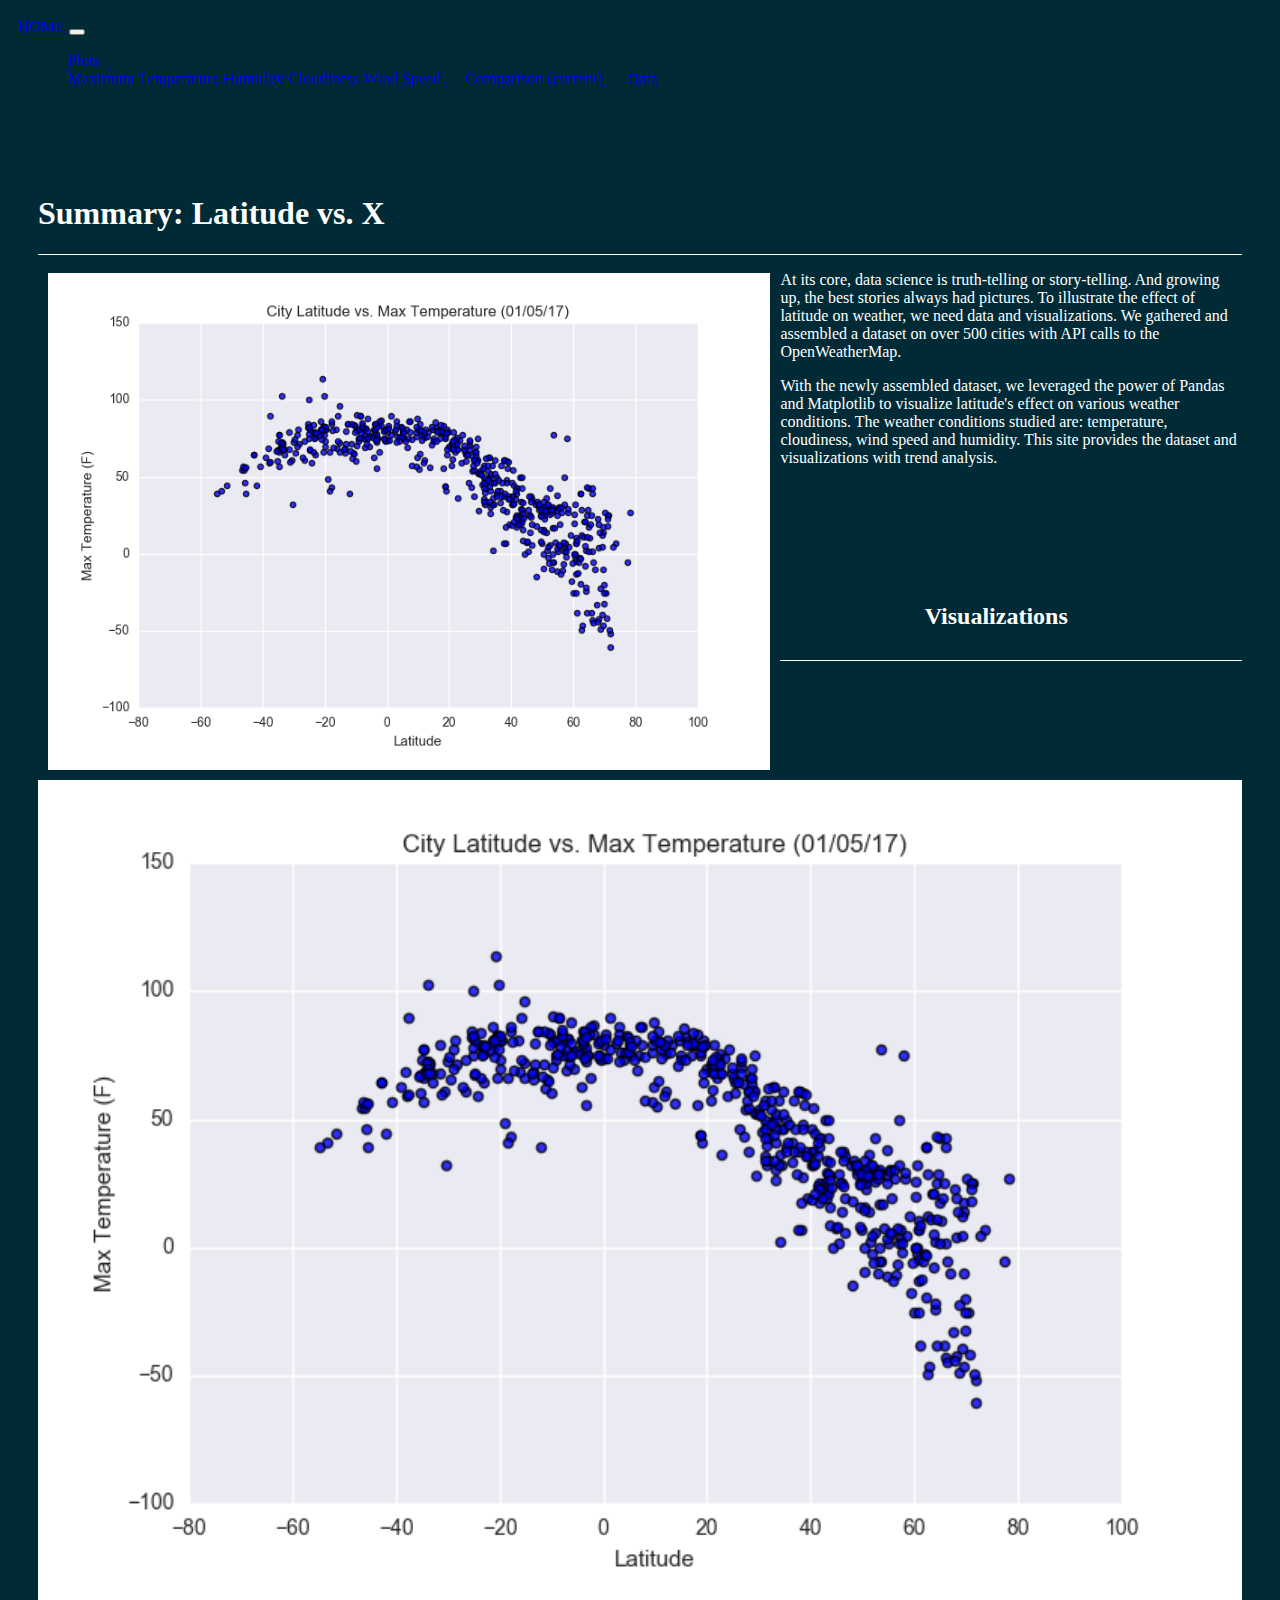
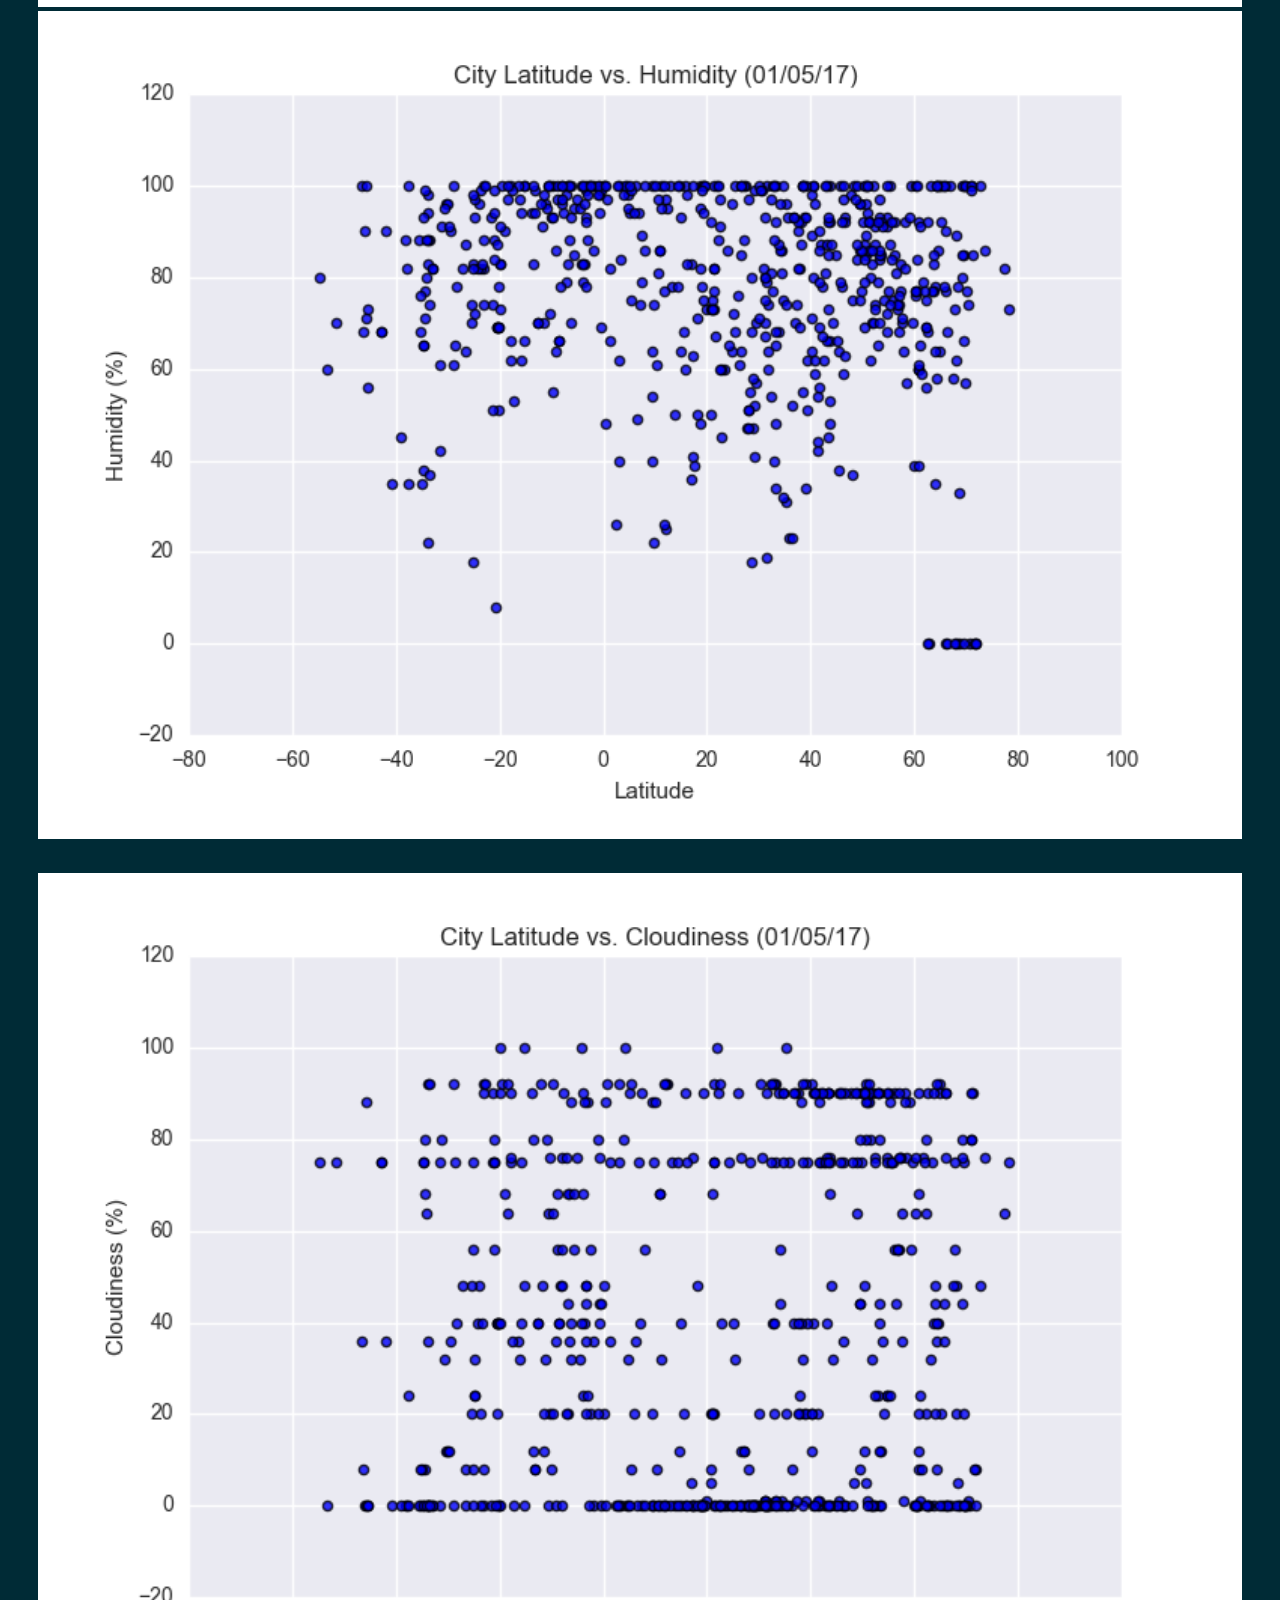
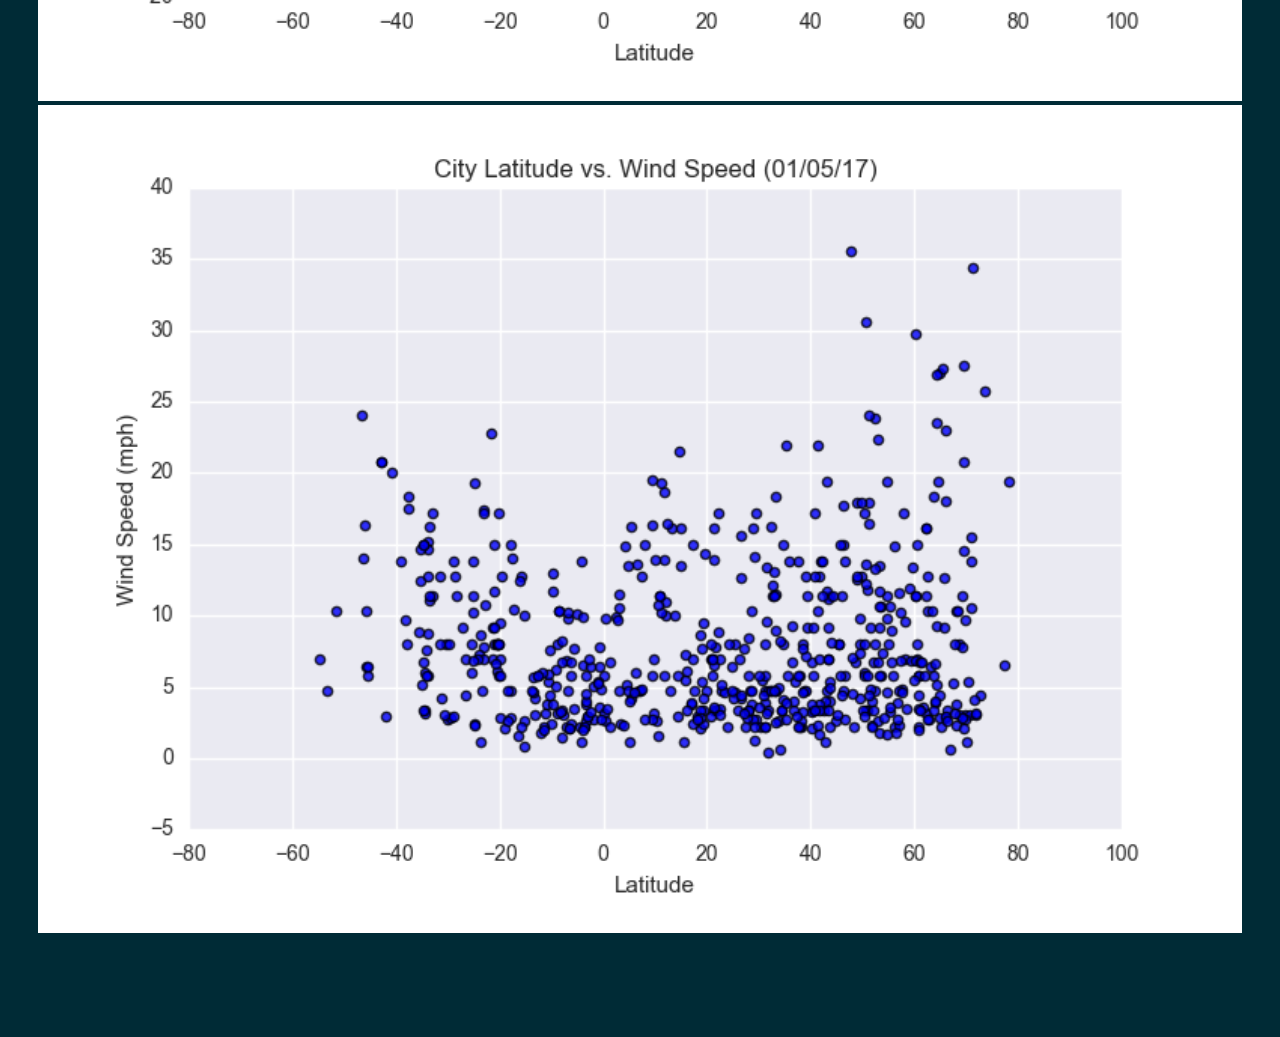
<file: index.html>
<!DOCTYPE html>
<html lang="en">

<head>
    <meta charset="UTF-8">
    <meta http-equiv="X-UA-Compatible" content="IE=edge">
    <meta name="viewport" content="width=device-width, initial-scale=1.0">
    <title>Weather Conditions at Latitudes</title>
    <link rel="stylesheet" href="https://cdn.jsdelivr.net/npm/bootstrap@4.6.2/dist/css/bootstrap.min.css"
        integrity="sha384-xOolHFLEh07PJGoPkLv1IbcEPTNtaed2xpHsD9ESMhqIYd0nLMwNLD69Npy4HI+N" crossorigin="anonymous">
    <link rel="stylesheet" href="assets/style.css">
</head>

<body>
    <nav class="navbar navbar-expand-lg navbar-light bg-light">
        <a class="navbar-brand" href="index.html">HOME</a>
        <button id="#nav-select" class="navbar-toggler" type="button" data-toggle="collapse"
            data-target="#navbarNavDropdown" aria-controls="navbarNavDropdown" aria-expanded="false"
            aria-label="Toggle navigation">
            <span class="navbar-toggler-icon"></span>
        </button>

        <div class="collapse navbar-collapse" id="navbarNavDropdown">
            <ul class="navbar-nav ml-auto">
                <li class="nav-item dropdown active">
                    <a class="nav-link dropdown-toggle" href="#" id="navbarDropdown" role="button"
                        data-toggle="dropdown" aria-haspopup="true" aria-expanded="false">
                        Plots
                    </a>
                    <div class="dropdown-menu" aria-labelledby="navbarDropdownMenuLink">
                        <a class="dropdown-item" href="visualizations/temp.html">Maximum Temperature</a>
                        <a class="dropdown-item" href="visualizations/humidity.html">Humidity</a>
                        <a class="dropdown-item" href="visualizations/cloud.html">Cloudiness</a>
                        <a class="dropdown-item" href="visualizations/wind.html">Wind Speed</a>
                    </div>
                </li>
                <li class="nav-item active">
                    <a class="nav-link" href="visualizations/comparison.html">Comparison <span class="sr-only">(current)</span></a>
                </li>
                <li class="nav-item active">
                    <a class="nav-link" href="visualizations/data.html">Data</a>
                </li>
            </ul>
        </div>
    </nav>
    <div class="container">
        <div class="row">
            <div class="col-lg-7 col-md-12">
                <div class="box" style="padding-bottom: 20px;">
                    <h1>Summary: Latitude vs. X</h1>
                    <hr>
                    <img src="assets/images/Fig1.png" class="summary_pic" alt="TemperatureMap">
                    <p float="right">At its core, data science is truth-telling or story-telling. And growing up, the
                        best stories
                        always
                        had
                        pictures. To illustrate the effect of latitude on weather, we need data and visualizations. We
                        gathered
                        and
                        assembled a dataset on over 500 cities with API calls to the OpenWeatherMap.</p>
                    <p>With the newly assembled dataset, we leveraged the power of Pandas and Matplotlib to visualize
                        latitude's
                        effect on various weather conditions. The weather conditions studied are: temperature,
                        cloudiness,
                        wind
                        speed and
                        humidity. This site provides the dataset and visualizations with trend analysis.</p>
                </div>
            </div>
            <div class="col-lg-5 col-md-12">
                <div class="box">
                    <h2>Visualizations</h2>
                    <hr>
                    <div class="row" style="padding-bottom: 30px">
                        <div class="col-6"> <a href="visualizations/temp.html">
                                <img class="panel" src="assets/images/Fig1.png" alt="TemperatureMap">
                            </a></div>

                        <div class="col-6"> <a href="visualizations/humidity.html">
                                <img class="panel" src="assets/images/Fig2.png" alt="HumidityMap">
                            </a></div>
                    </div>
                    <div class="row" style="padding-bottom: 30px">
                        <div class="col-6"> <a href="visualizations/cloud.html">
                                <img class="panel" src="assets/images/Fig3.png" alt="CloudMap">
                            </a></div>
                        <div class="col-6"> <a href="visualizations/wind.html">
                                <img class="panel" src="assets/images/Fig4.png" alt="WindMap">
                            </a></div>
                    </div>

                </div>
            </div>
        </div>
    </div>
    <script src="https://cdn.jsdelivr.net/npm/jquery@3.5.1/dist/jquery.slim.min.js"
        integrity="sha384-DfXdz2htPH0lsSSs5nCTpuj/zy4C+OGpamoFVy38MVBnE+IbbVYUew+OrCXaRkfj"
        crossorigin="anonymous"></script>
    <script src="https://cdn.jsdelivr.net/npm/bootstrap@4.6.2/dist/js/bootstrap.bundle.min.js"
        integrity="sha384-Fy6S3B9q64WdZWQUiU+q4/2Lc9npb8tCaSX9FK7E8HnRr0Jz8D6OP9dO5Vg3Q9ct"
        crossorigin="anonymous"></script>
</body>

</html>
</file>
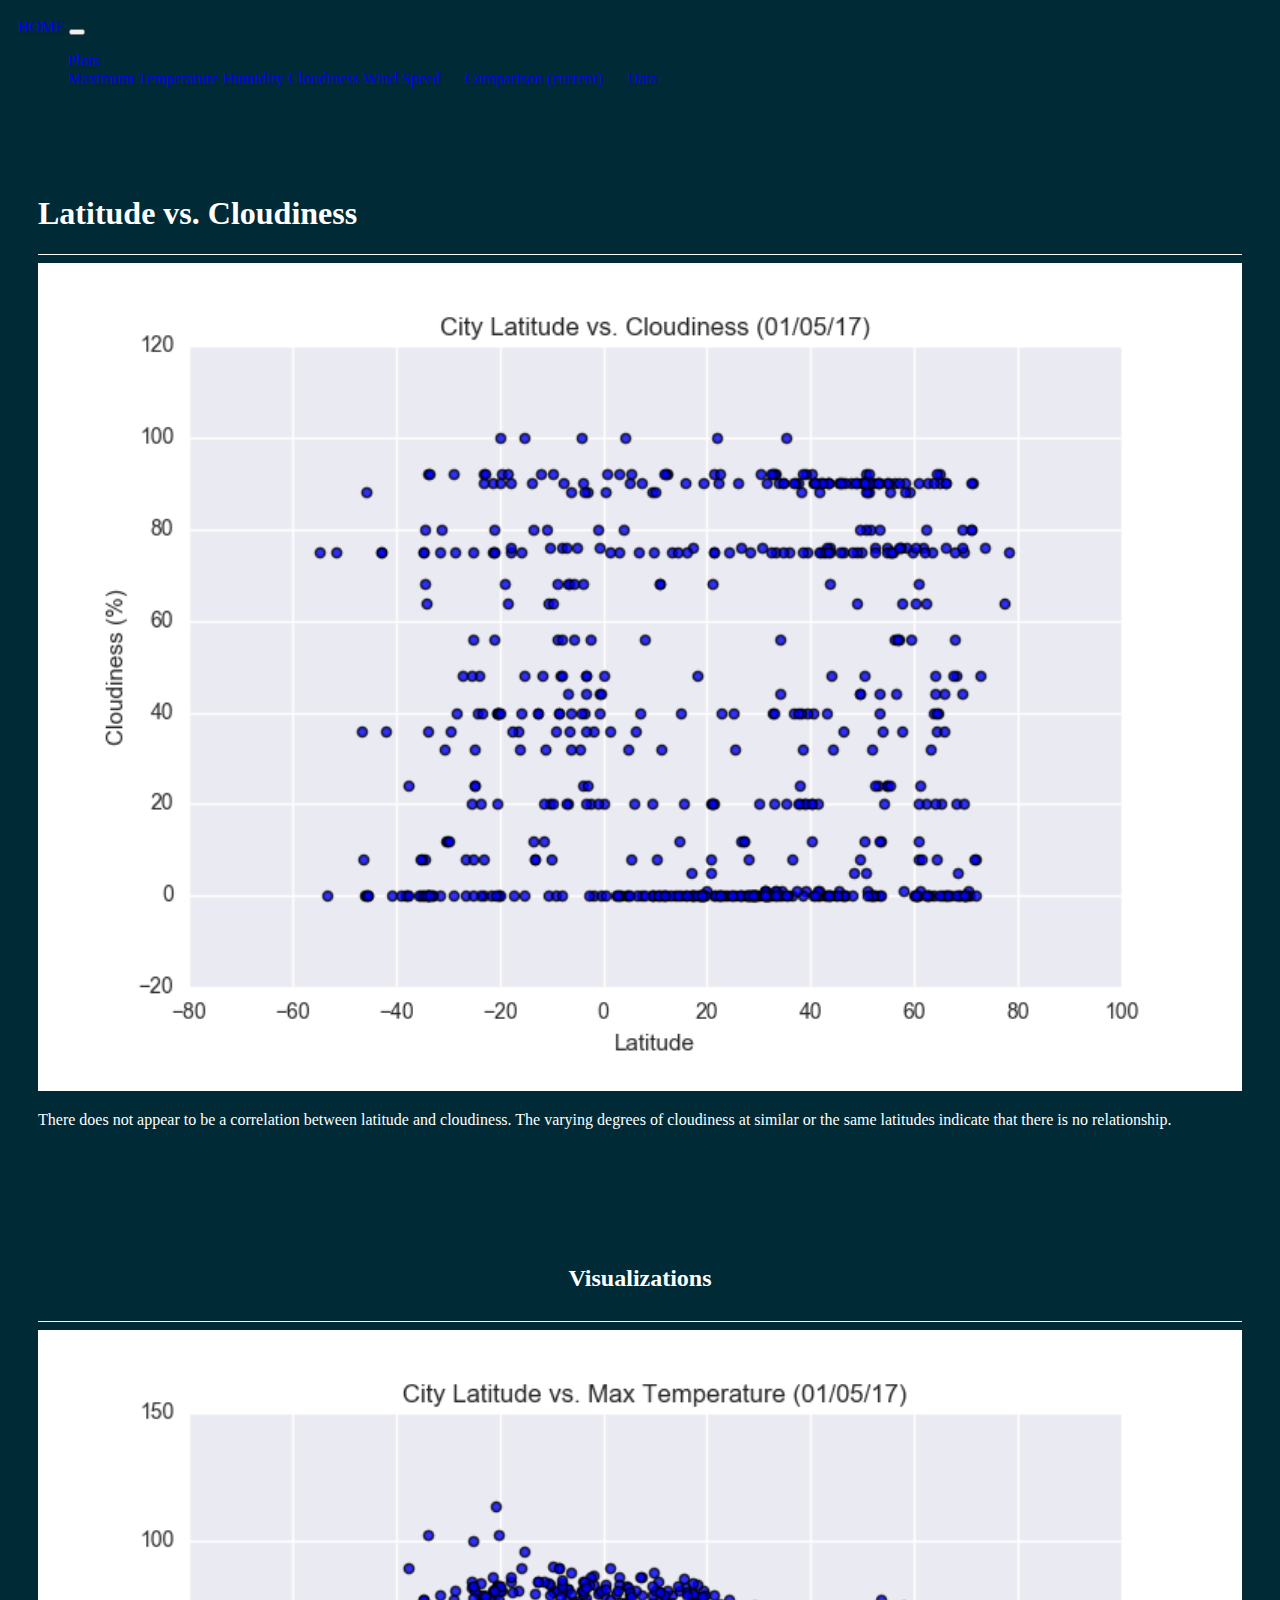
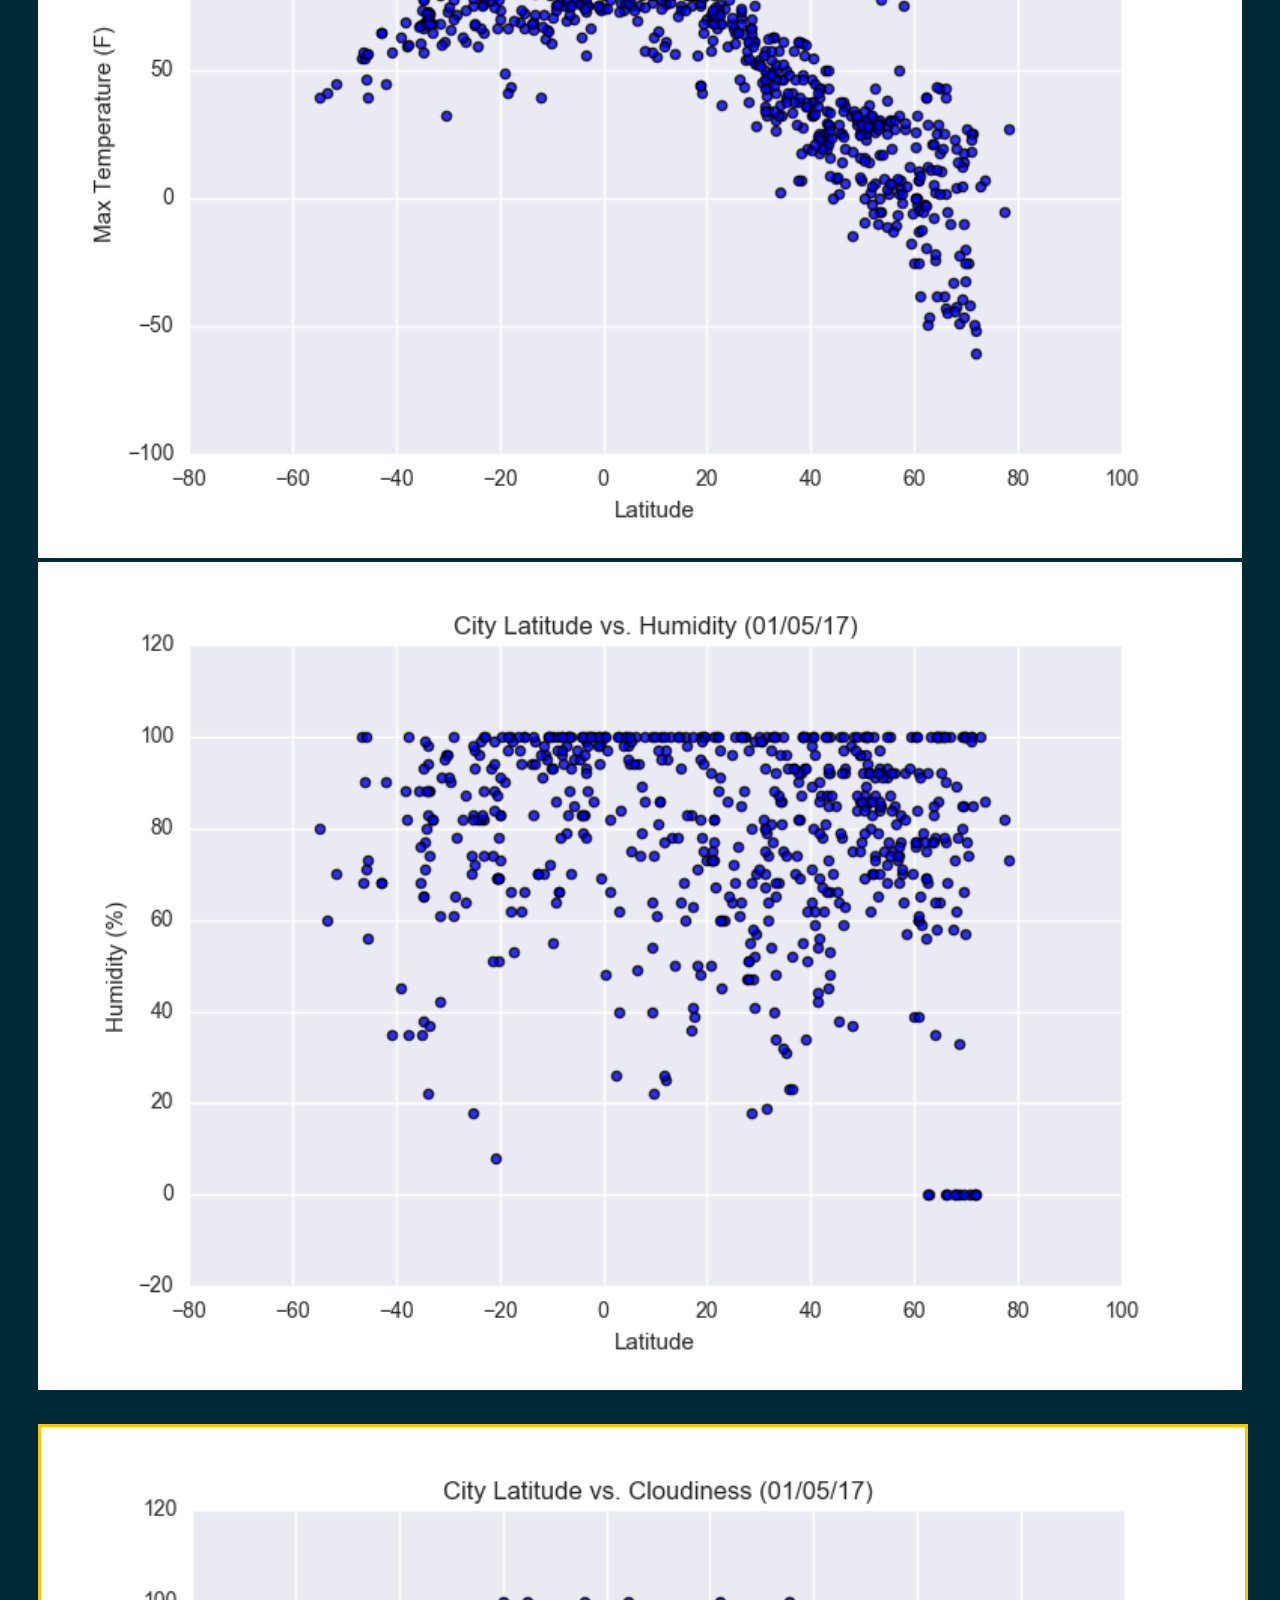
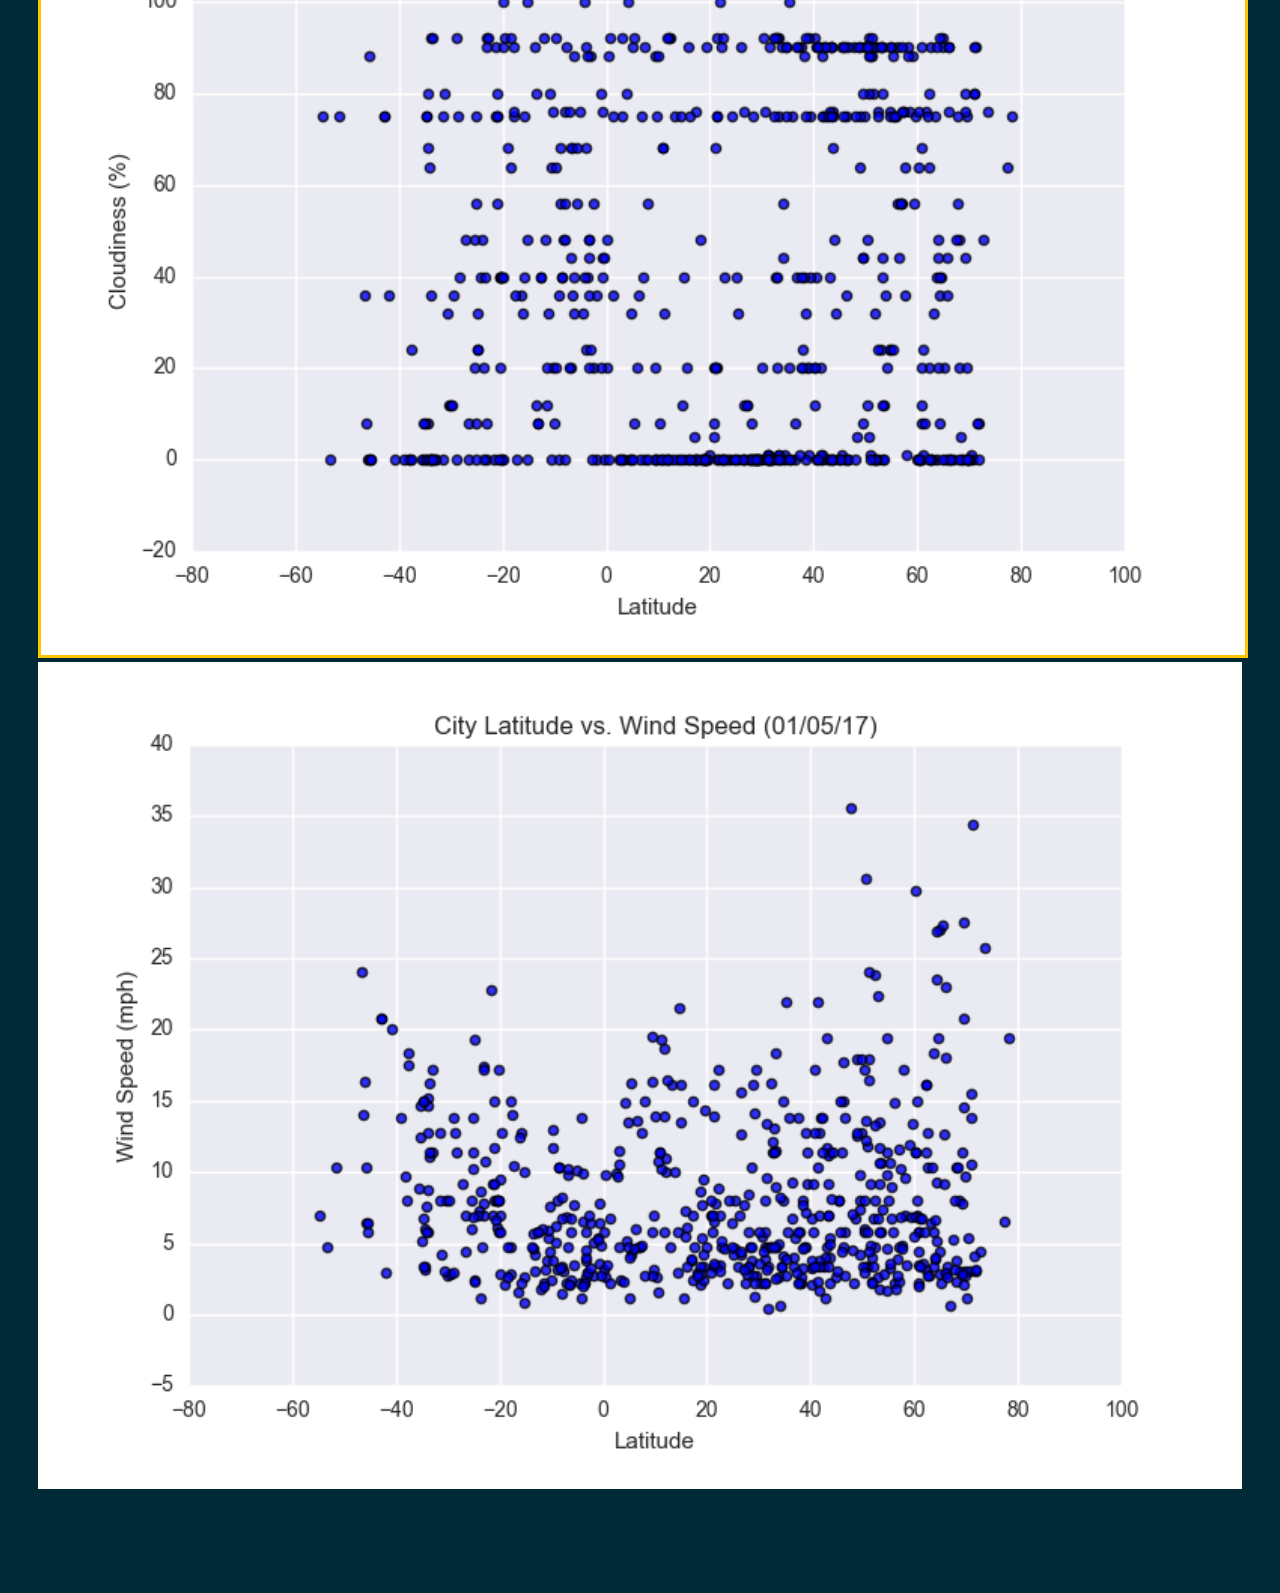
<file: cloud.html>
<!DOCTYPE html>
<html lang="en">

<head>
    <meta charset="UTF-8">
    <meta http-equiv="X-UA-Compatible" content="IE=edge">
    <meta name="viewport" content="width=device-width, initial-scale=1.0">
    <title>Cloudiness at Latitudes</title>
    <link rel="stylesheet" href="https://cdn.jsdelivr.net/npm/bootstrap@4.6.2/dist/css/bootstrap.min.css"
        integrity="sha384-xOolHFLEh07PJGoPkLv1IbcEPTNtaed2xpHsD9ESMhqIYd0nLMwNLD69Npy4HI+N" crossorigin="anonymous">
    <link rel="stylesheet" href="style.css">
</head>

<body>
    <nav class="navbar navbar-expand-lg navbar-light bg-light">
        <a class="navbar-brand" href="index.html">HOME</a>
        <button id="#nav-select" class="navbar-toggler" type="button" data-toggle="collapse"
            data-target="#navbarNavDropdown" aria-controls="navbarNavDropdown" aria-expanded="false"
            aria-label="Toggle navigation">
            <span class="navbar-toggler-icon"></span>
        </button>

        <div class="collapse navbar-collapse" id="navbarNavDropdown">
            <ul class="navbar-nav ml-auto">
                <li class="nav-item dropdown active">
                    <a class="nav-link dropdown-toggle" href="#" id="navbarDropdown" role="button"
                        data-toggle="dropdown" aria-haspopup="true" aria-expanded="false">
                        Plots
                    </a>
                    <div class="dropdown-menu" aria-labelledby="navbarDropdownMenuLink">
                        <a class="dropdown-item" href="temp.html">Maximum Temperature</a>
                        <a class="dropdown-item" href="humidity.html">Humidity</a>
                        <a class="dropdown-item" href="cloud.html">Cloudiness</a>
                        <a class="dropdown-item" href="wind.html">Wind Speed</a>
                    </div>
                </li>
                <li class="nav-item active">
                    <a class="nav-link" href="comparison.html">Comparison <span class="sr-only">(current)</span></a>
                </li>
                <li class="nav-item active">
                    <a class="nav-link" href="data.html">Data</a>
                </li>
            </ul>
        </div>
    </nav>
    <div class="container">
        <div class="row">
            <div class="col-lg-7 col-md-12">
                <div class="box" style="padding-bottom: 20px;">
                    <h1>Latitude vs. Cloudiness</h1>
                    <hr>
                    <img src="Resources/assets/images/Fig3.png" alt="CloudMap">
                    <p float="right">There does not appear to be a correlation between latitude and cloudiness. The
                        varying degrees of cloudiness at similar or the same latitudes indicate that there is no
                        relationship.
                    </p>
                </div>
            </div>
            <div class="col-lg-5 col-md-12">
                <div class="box">
                    <h2>Visualizations</h2>
                    <hr>
                    <div class="row" style="padding-bottom: 30px">
                        <div class="col-6"> <a href="temp.html">
                                <img class="panel" src="Resources/assets/images/Fig1.png" alt="TemperatureMap">
                            </a></div>

                        <div class="col-6"> <a href="humidity.html">
                                <img class="panel" src="Resources/assets/images/Fig2.png" alt="HumidityMap">
                            </a></div>
                    </div>
                    <div class="row" style="padding-bottom: 30px">
                        <div class="col-6"> <a href="cloud.html">
                                <img style="border: rgb(255, 196, 0) solid" class="panel"
                                    src="Resources/assets/images/Fig3.png" alt="CloudMap">
                            </a></div>
                        <div class="col-6"> <a href="wind.html">
                                <img class="panel" src="Resources/assets/images/Fig4.png" alt="WindMap">
                            </a></div>
                    </div>

                </div>
            </div>
        </div>
    </div>
    <script src="https://cdn.jsdelivr.net/npm/jquery@3.5.1/dist/jquery.slim.min.js"
        integrity="sha384-DfXdz2htPH0lsSSs5nCTpuj/zy4C+OGpamoFVy38MVBnE+IbbVYUew+OrCXaRkfj"
        crossorigin="anonymous"></script>
    <script src="https://cdn.jsdelivr.net/npm/bootstrap@4.6.2/dist/js/bootstrap.bundle.min.js"
        integrity="sha384-Fy6S3B9q64WdZWQUiU+q4/2Lc9npb8tCaSX9FK7E8HnRr0Jz8D6OP9dO5Vg3Q9ct"
        crossorigin="anonymous"></script>

</body>

</html>
</file>
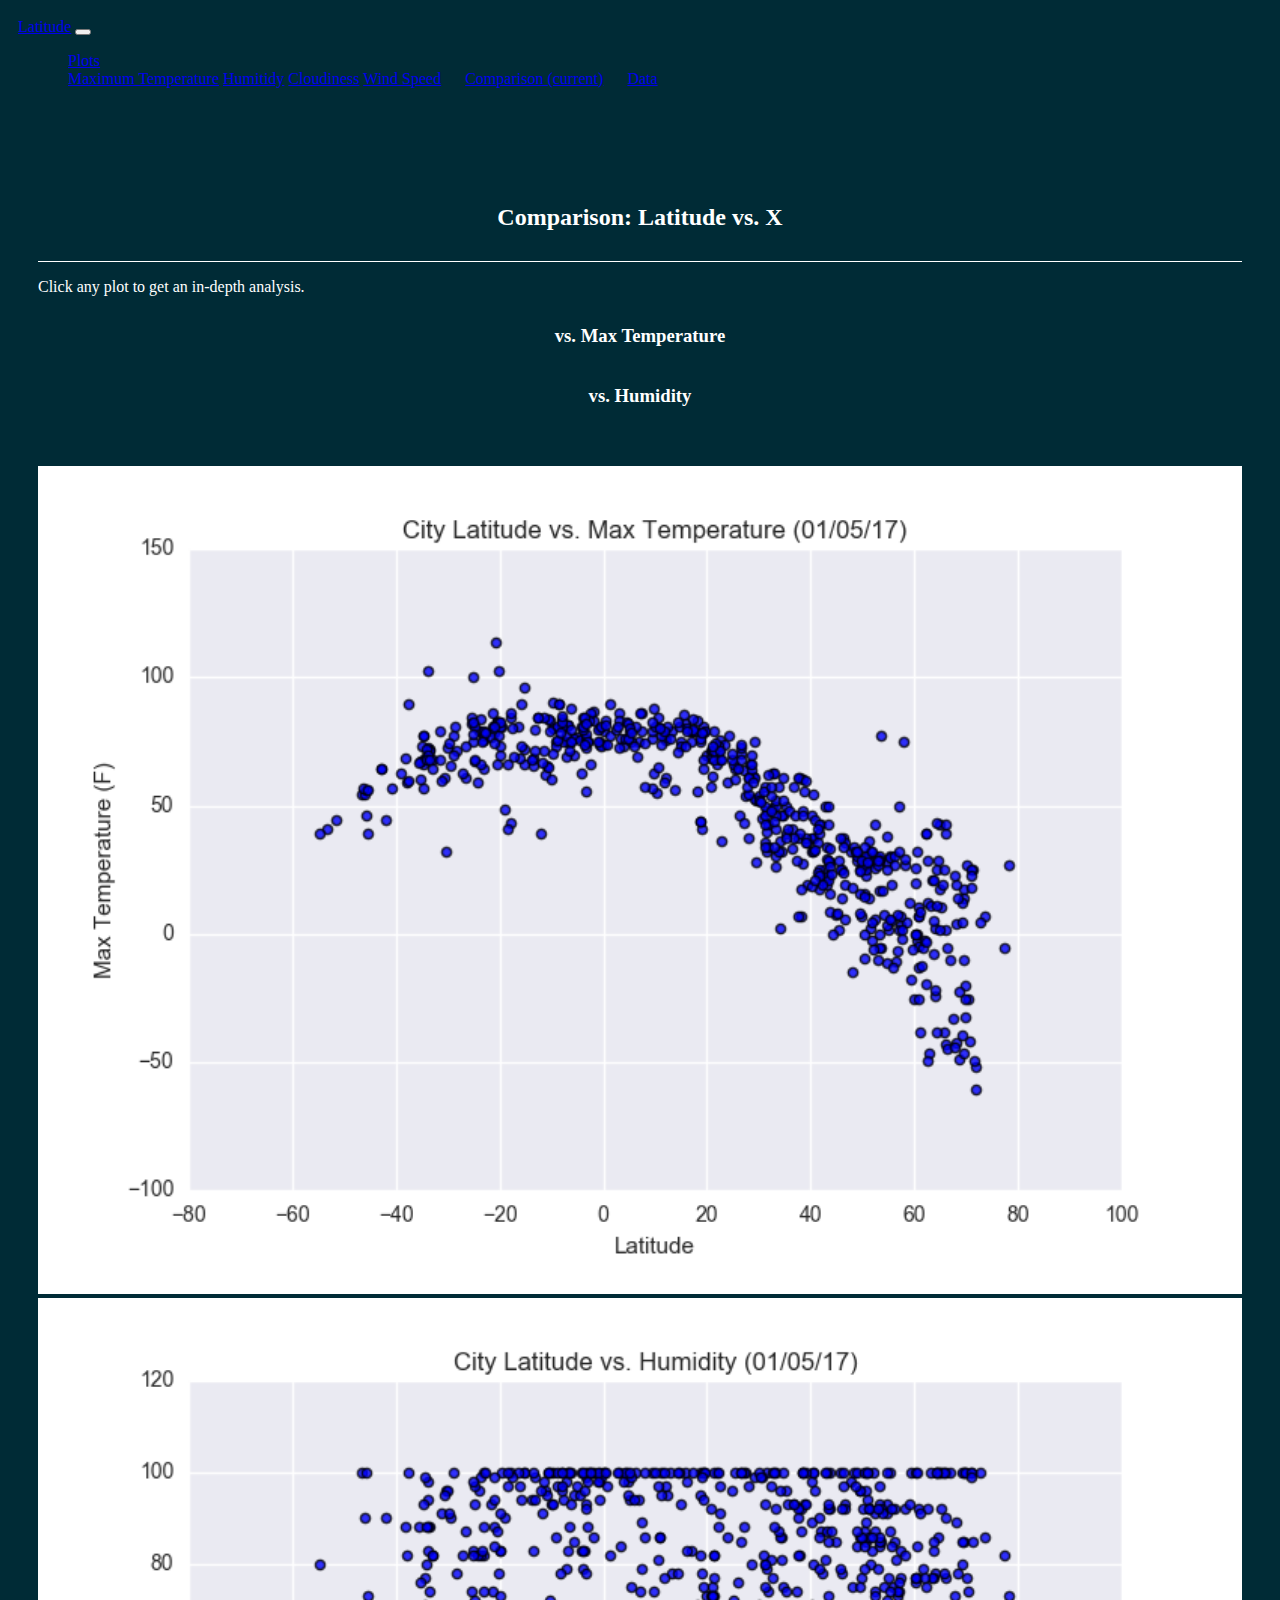
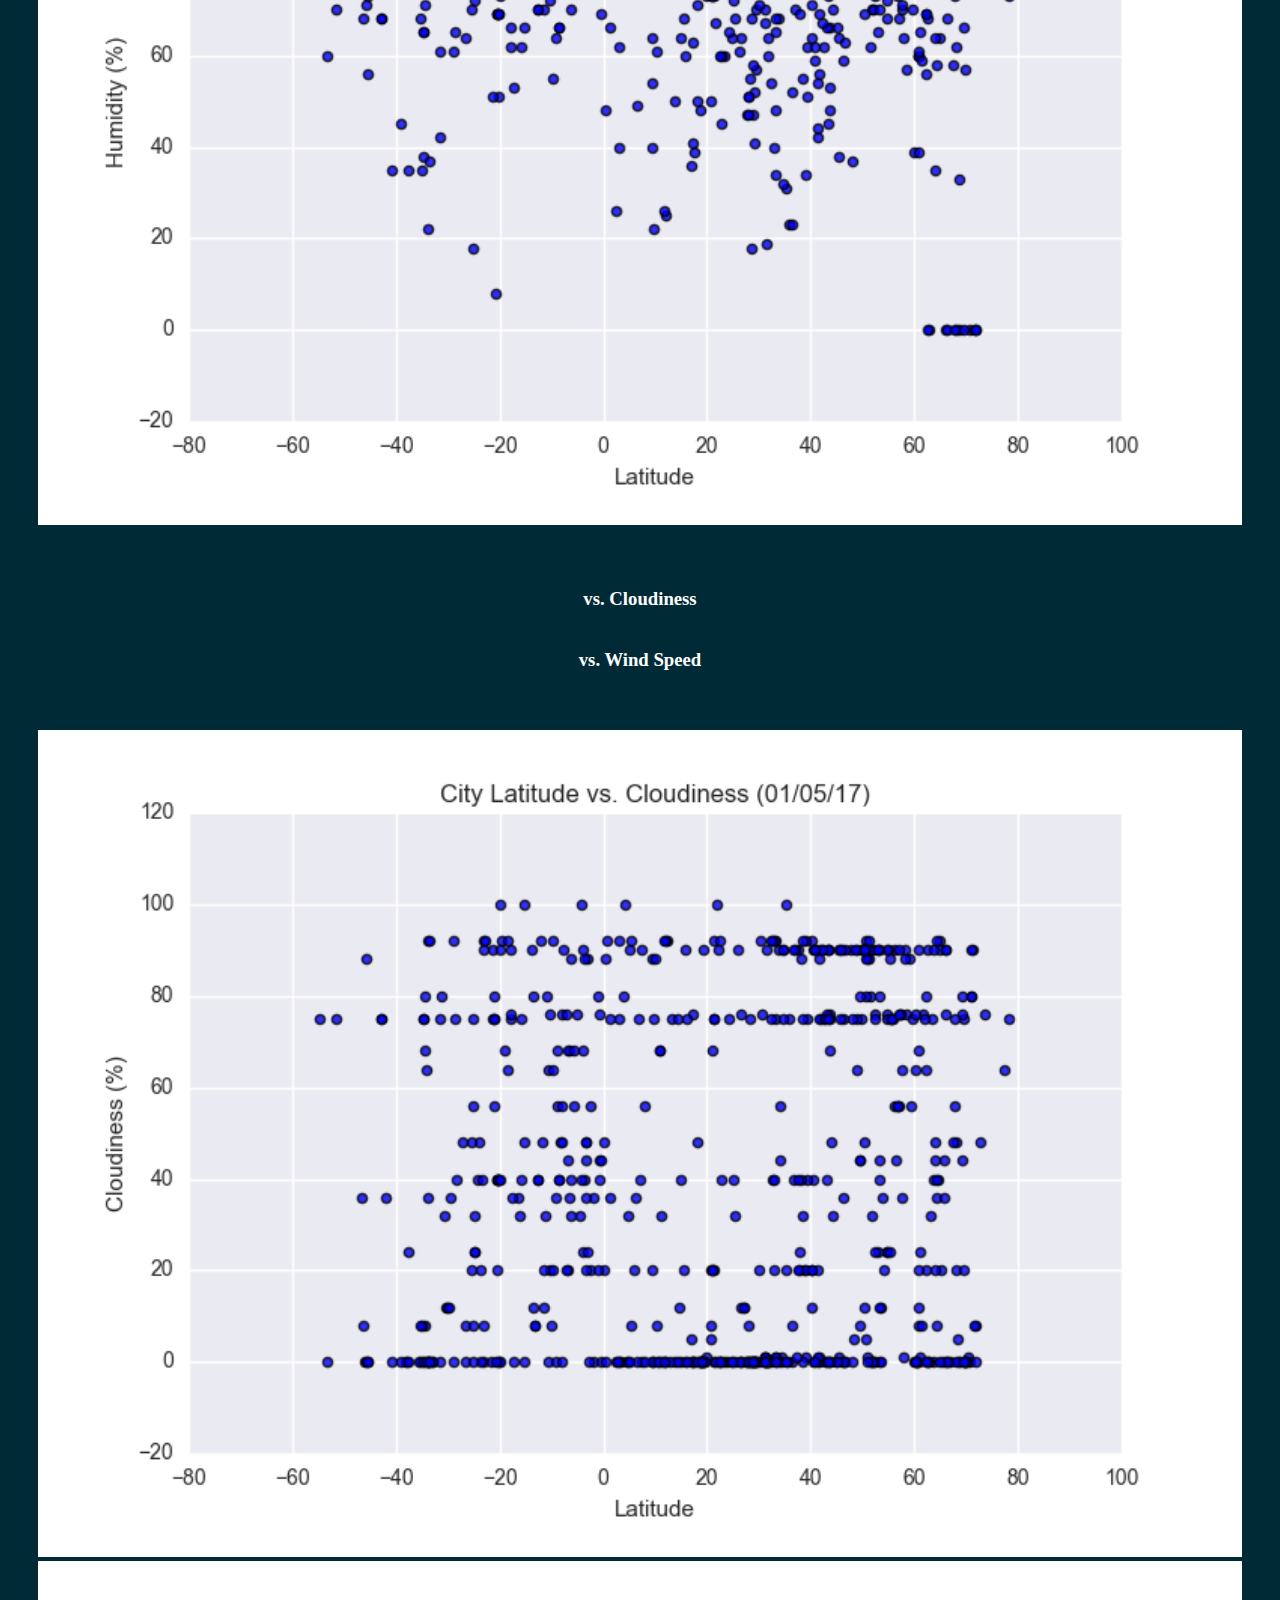
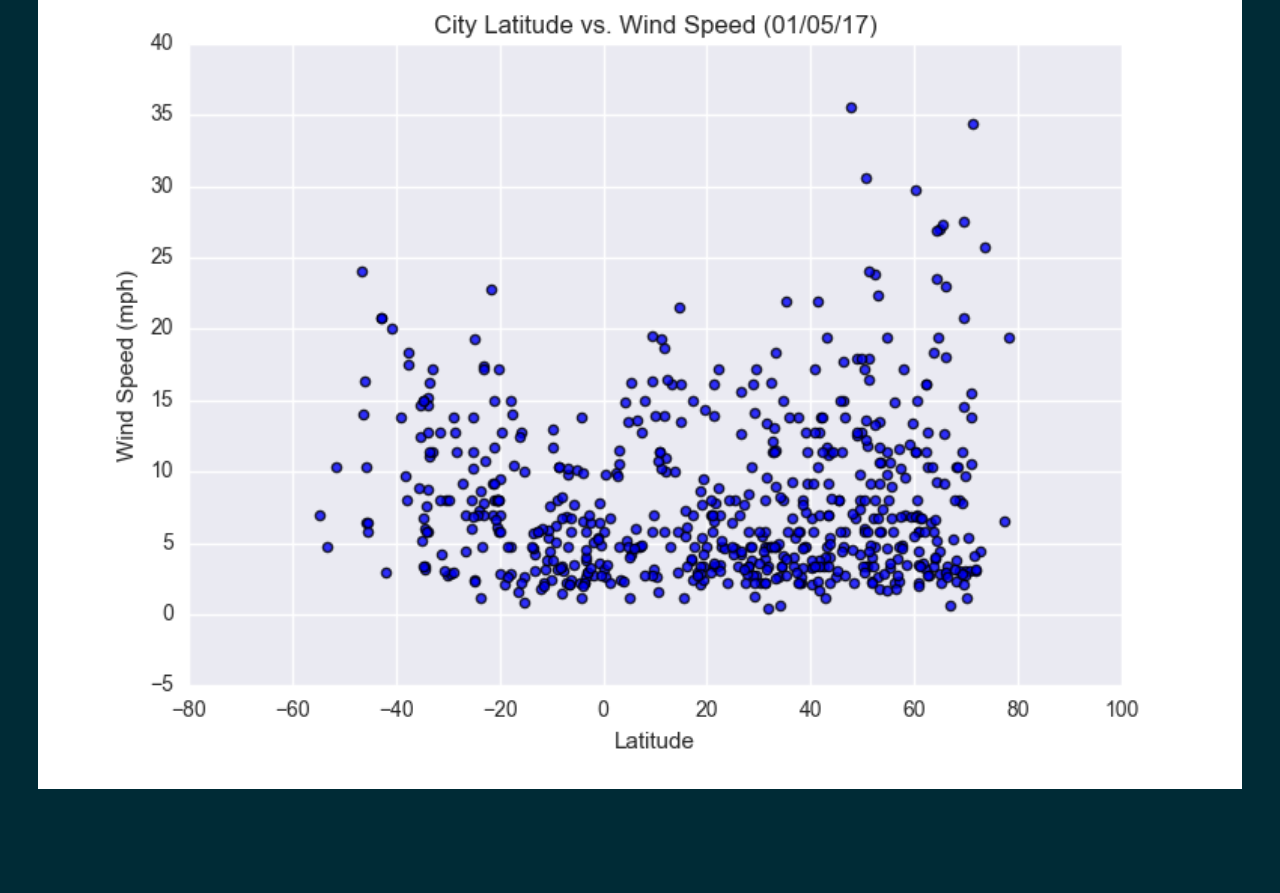
<file: comparison.html>
<!DOCTYPE html>
<html lang="en">

<head>
    <meta charset="UTF-8">
    <meta http-equiv="X-UA-Compatible" content="IE=edge">
    <meta name="viewport" content="width=device-width, initial-scale=1.0">
    <title>Latitude - Landing Page</title>
    <link rel="stylesheet" href="https://cdn.jsdelivr.net/npm/bootstrap@4.6.2/dist/css/bootstrap.min.css"
        integrity="sha384-xOolHFLEh07PJGoPkLv1IbcEPTNtaed2xpHsD9ESMhqIYd0nLMwNLD69Npy4HI+N" crossorigin="anonymous">
    <link rel="stylesheet" href="style.css">
</head>

<body>
    <nav class="navbar navbar-expand-lg navbar-light bg-light">
        <a class="navbar-brand" href="index.html">Latitude</a>
        <button id="#nav-select" class="navbar-toggler" type="button" data-toggle="collapse"
            data-target="#navbarNavDropdown" aria-controls="navbarNavDropdown" aria-expanded="false"
            aria-label="Toggle navigation">
            <span class="navbar-toggler-icon"></span>
        </button>

        <div class="collapse navbar-collapse" id="navbarNavDropdown">
            <ul class="navbar-nav ml-auto">
                <li class="nav-item dropdown active">
                    <a class="nav-link dropdown-toggle" href="#" id="navbarDropdown" role="button"
                        data-toggle="dropdown" aria-haspopup="true" aria-expanded="false">
                        Plots
                    </a>
                    <div class="dropdown-menu" aria-labelledby="navbarDropdownMenuLink">
                        <a class="dropdown-item" href="temp.html">Maximum Temperature</a>
                        <a class="dropdown-item" href="humidity.html">Humitidy</a>
                        <a class="dropdown-item" href="cloud.html">Cloudiness</a>
                        <a class="dropdown-item" href="wind.html">Wind Speed</a>
                    </div>
                </li>
                <li class="nav-item active">
                    <a class="nav-link" href="comparison.html">Comparison <span class="sr-only">(current)</span></a>
                </li>
                <li class="nav-item active">
                    <a class="nav-link" href="data.html">Data</a>
                </li>
            </ul>
        </div>
    </nav>
    <div class="container">
        <div class="box">
            <h2>Comparison: Latitude vs. X</h2>
            <hr>
            <p>Click any plot to get an in-depth analysis.</p>
            <div class="row" style="padding-bottom: 30px">
                <div class=col-6>
                    <h3>vs. Max Temperature</h3>
                </div>
                <div class=col-6>
                    <h3>vs. Humidity</h3>
                </div>
            </div>
            <div class="row" style="padding-bottom: 30px">
                <div class=col-6> <a href="temp.html">
                        <img class="panel" src="Resources/assets/images/Fig1.png" alt="TemperatureMap">
                    </a></div>
                <div class=col-6> <a href="humidity.html">
                        <img class="panel" src="Resources/assets/images/Fig2.png" alt="HumidityMap">
                    </a></div>
            </div>
            <div class="row" style="padding-bottom: 30px">
                <div class=col-6>
                    <h3>vs. Cloudiness</h3>
                </div>
                <div class=col-6>
                    <h3>vs. Wind Speed</h3>
                </div>
            </div>
            <div class="row" style="padding-bottom: 30px">
                <div class=col-6> <a href="cloud.html">
                        <img class="panel" src="Resources/assets/images/Fig3.png" alt="CloudMap">
                    </a></div>
                <div class=col-6> <a href="wind.html">
                        <img class="panel" src="Resources/assets/images/Fig4.png" alt="WindMap">
                    </a></div>
            </div>
        </div>

    </div>
    <script src="https://cdn.jsdelivr.net/npm/jquery@3.5.1/dist/jquery.slim.min.js"
        integrity="sha384-DfXdz2htPH0lsSSs5nCTpuj/zy4C+OGpamoFVy38MVBnE+IbbVYUew+OrCXaRkfj"
        crossorigin="anonymous"></script>
    <script src="https://cdn.jsdelivr.net/npm/bootstrap@4.6.2/dist/js/bootstrap.bundle.min.js"
        integrity="sha384-Fy6S3B9q64WdZWQUiU+q4/2Lc9npb8tCaSX9FK7E8HnRr0Jz8D6OP9dO5Vg3Q9ct"
        crossorigin="anonymous"></script>
   
</body>

</html>
</file>
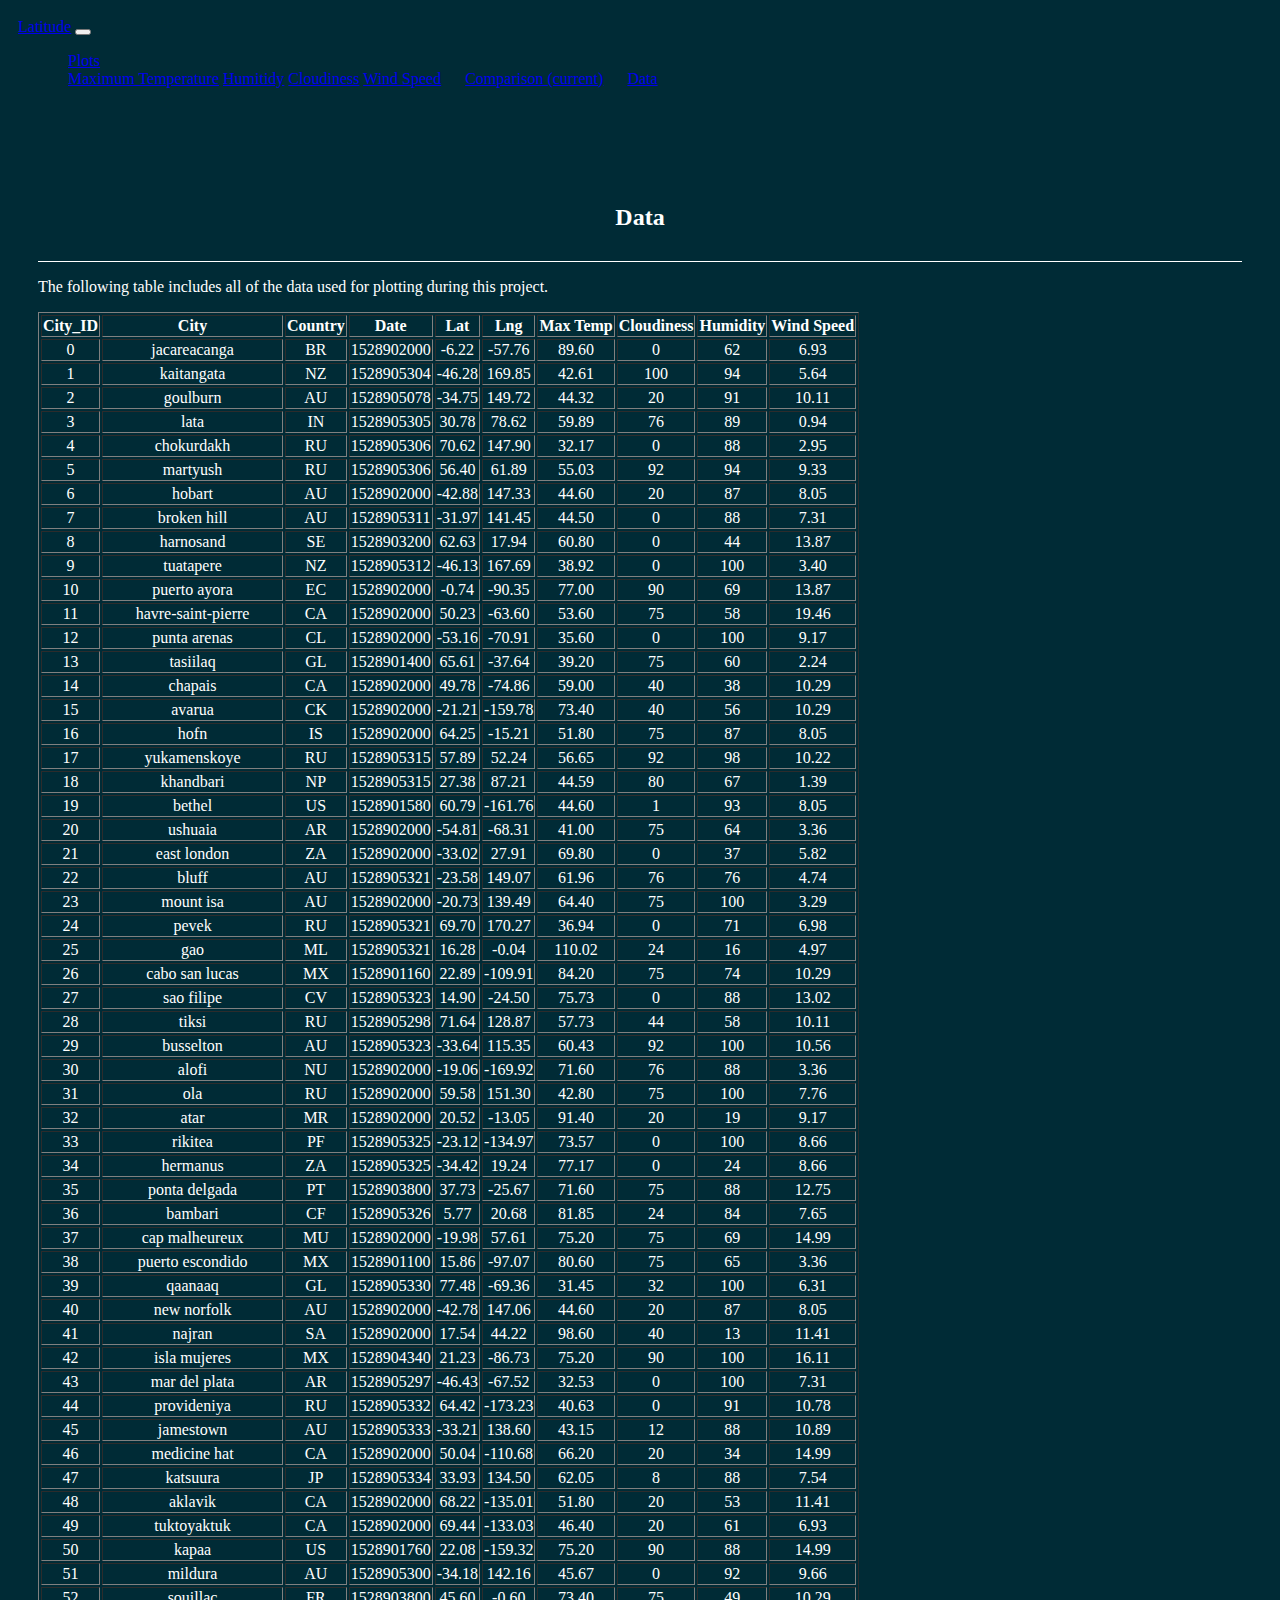
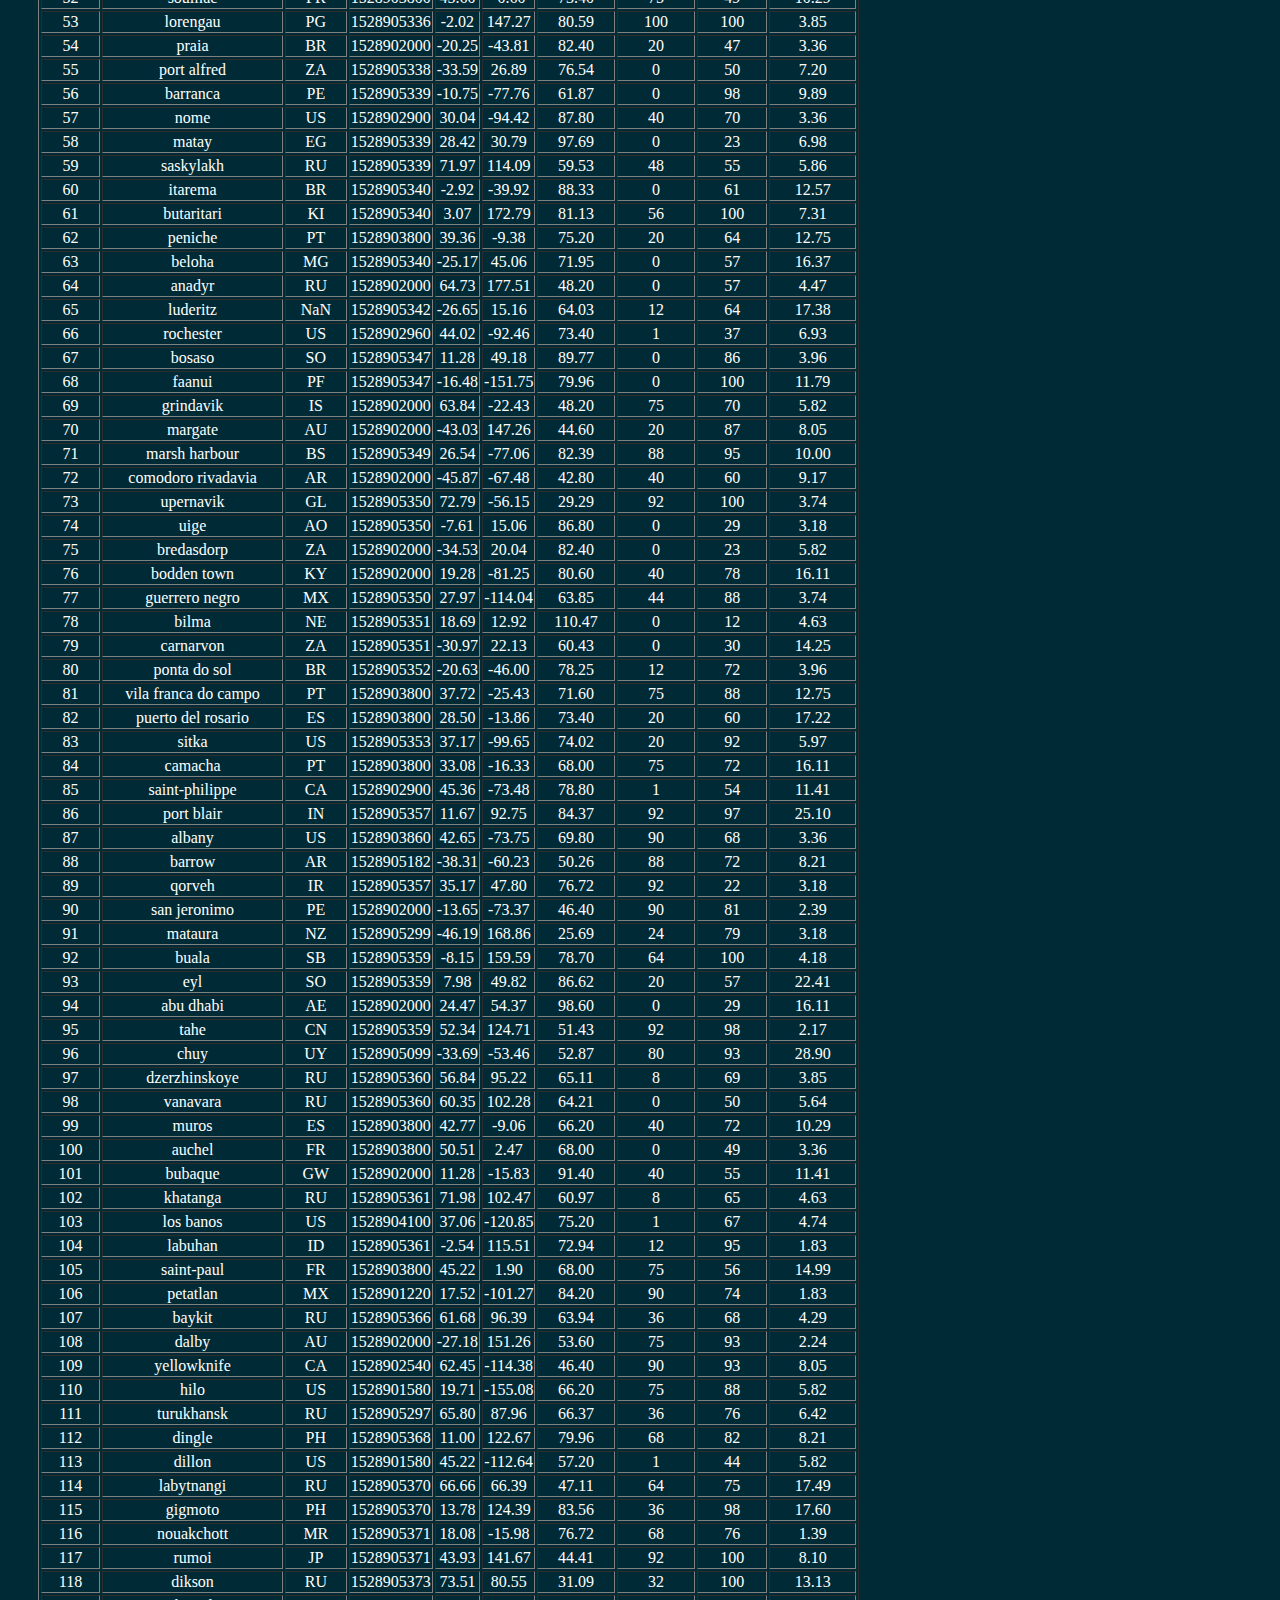
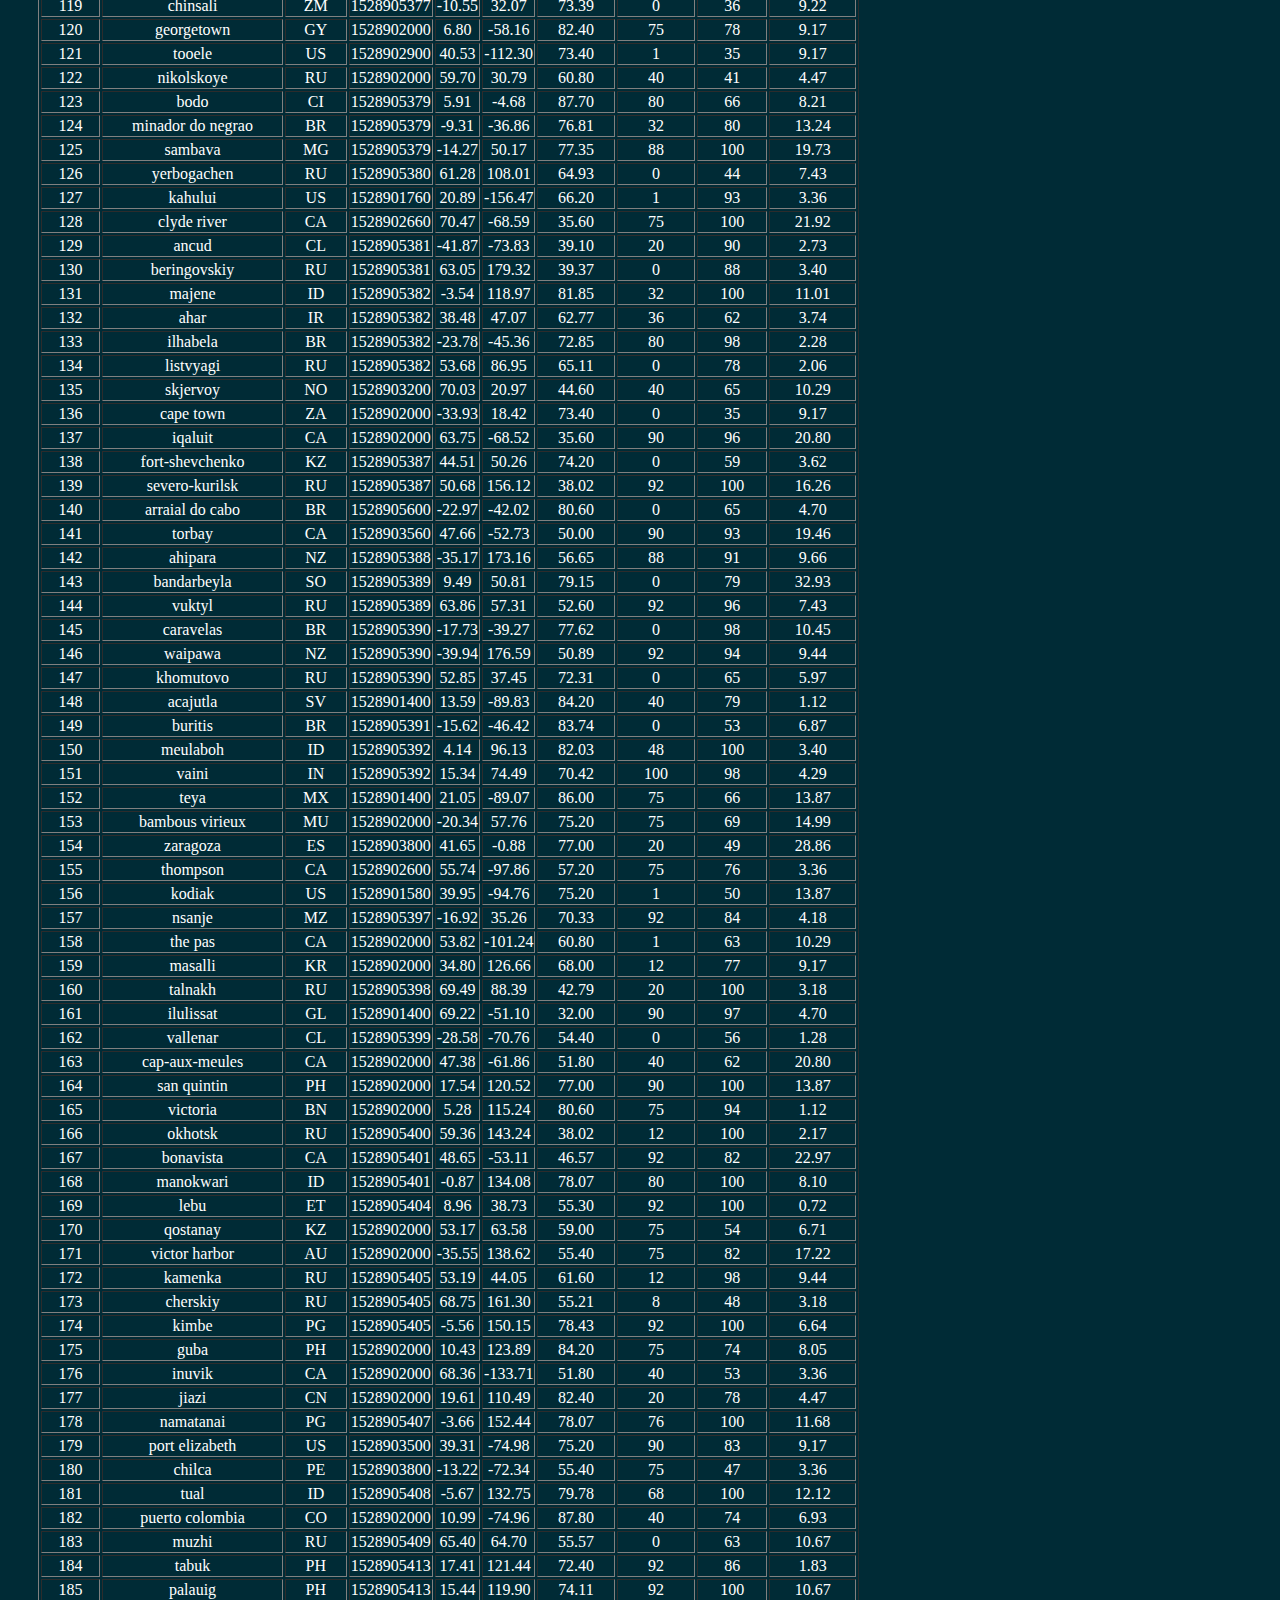
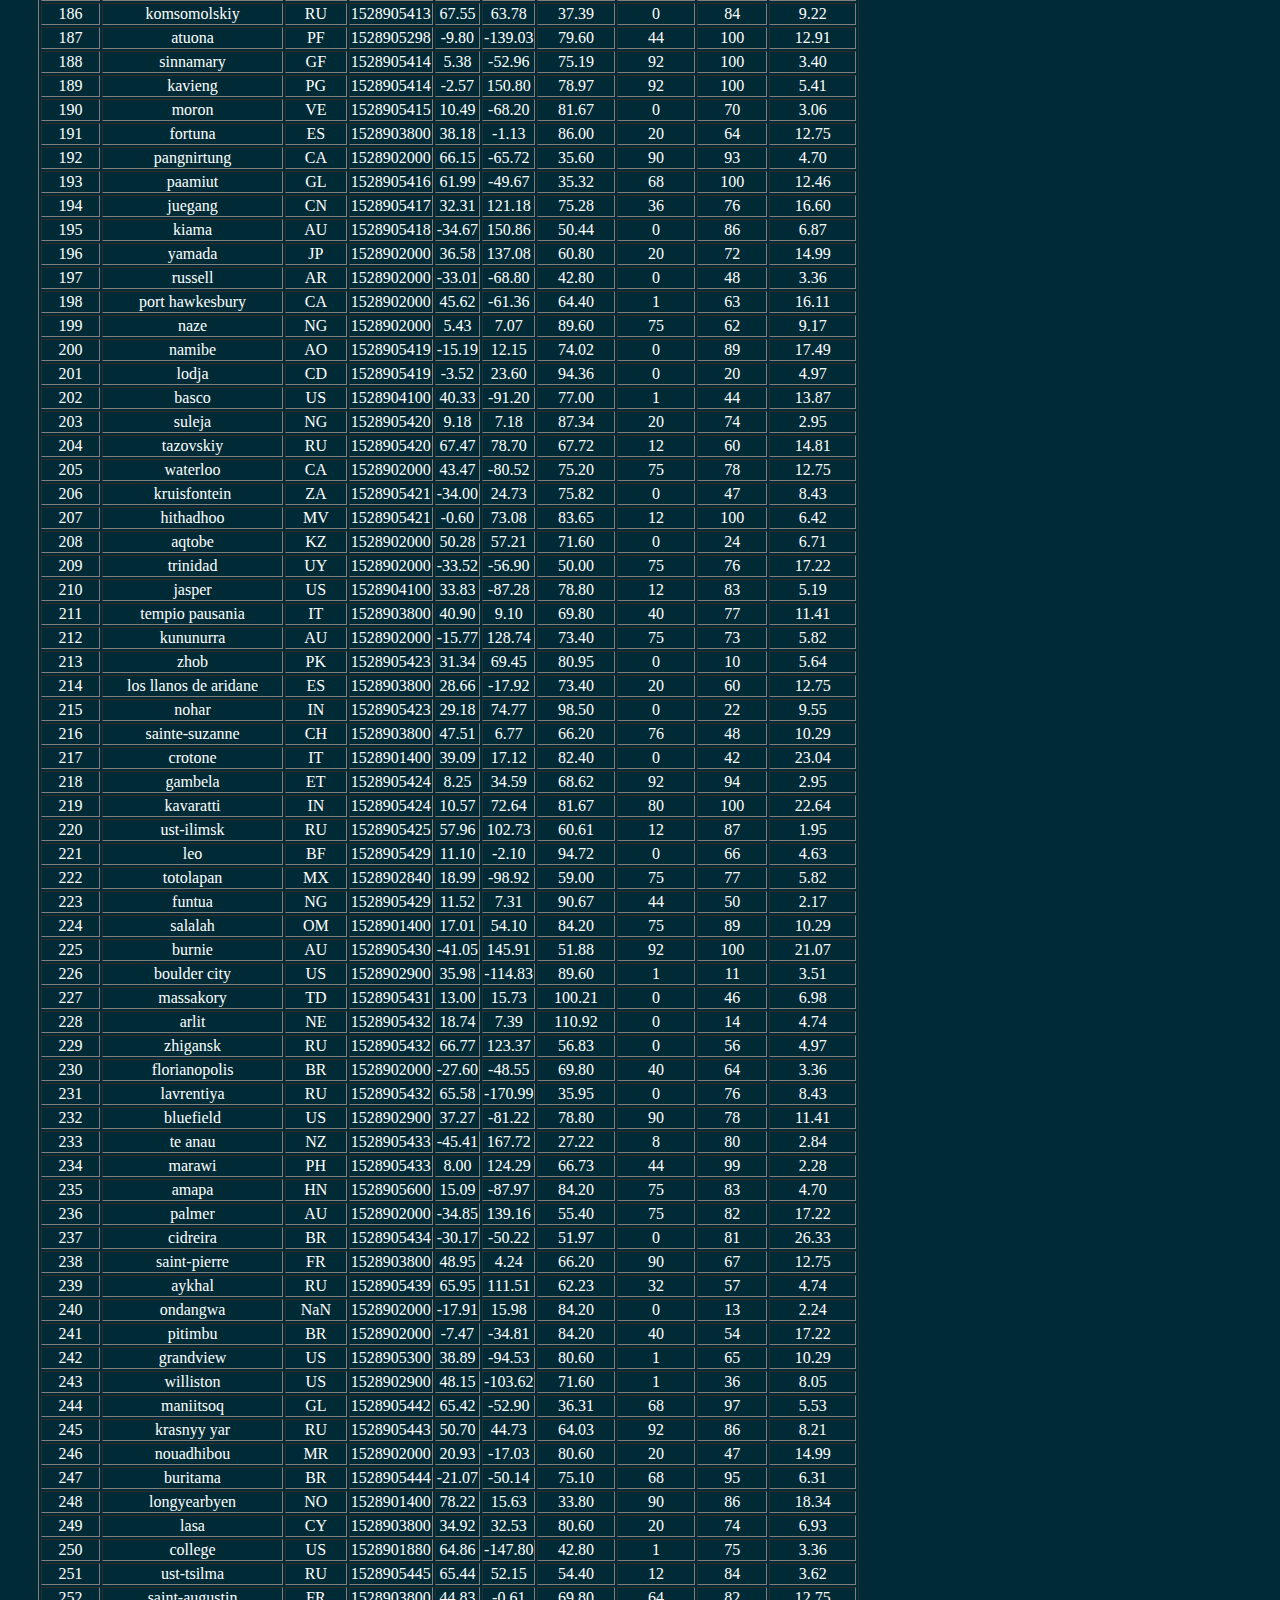
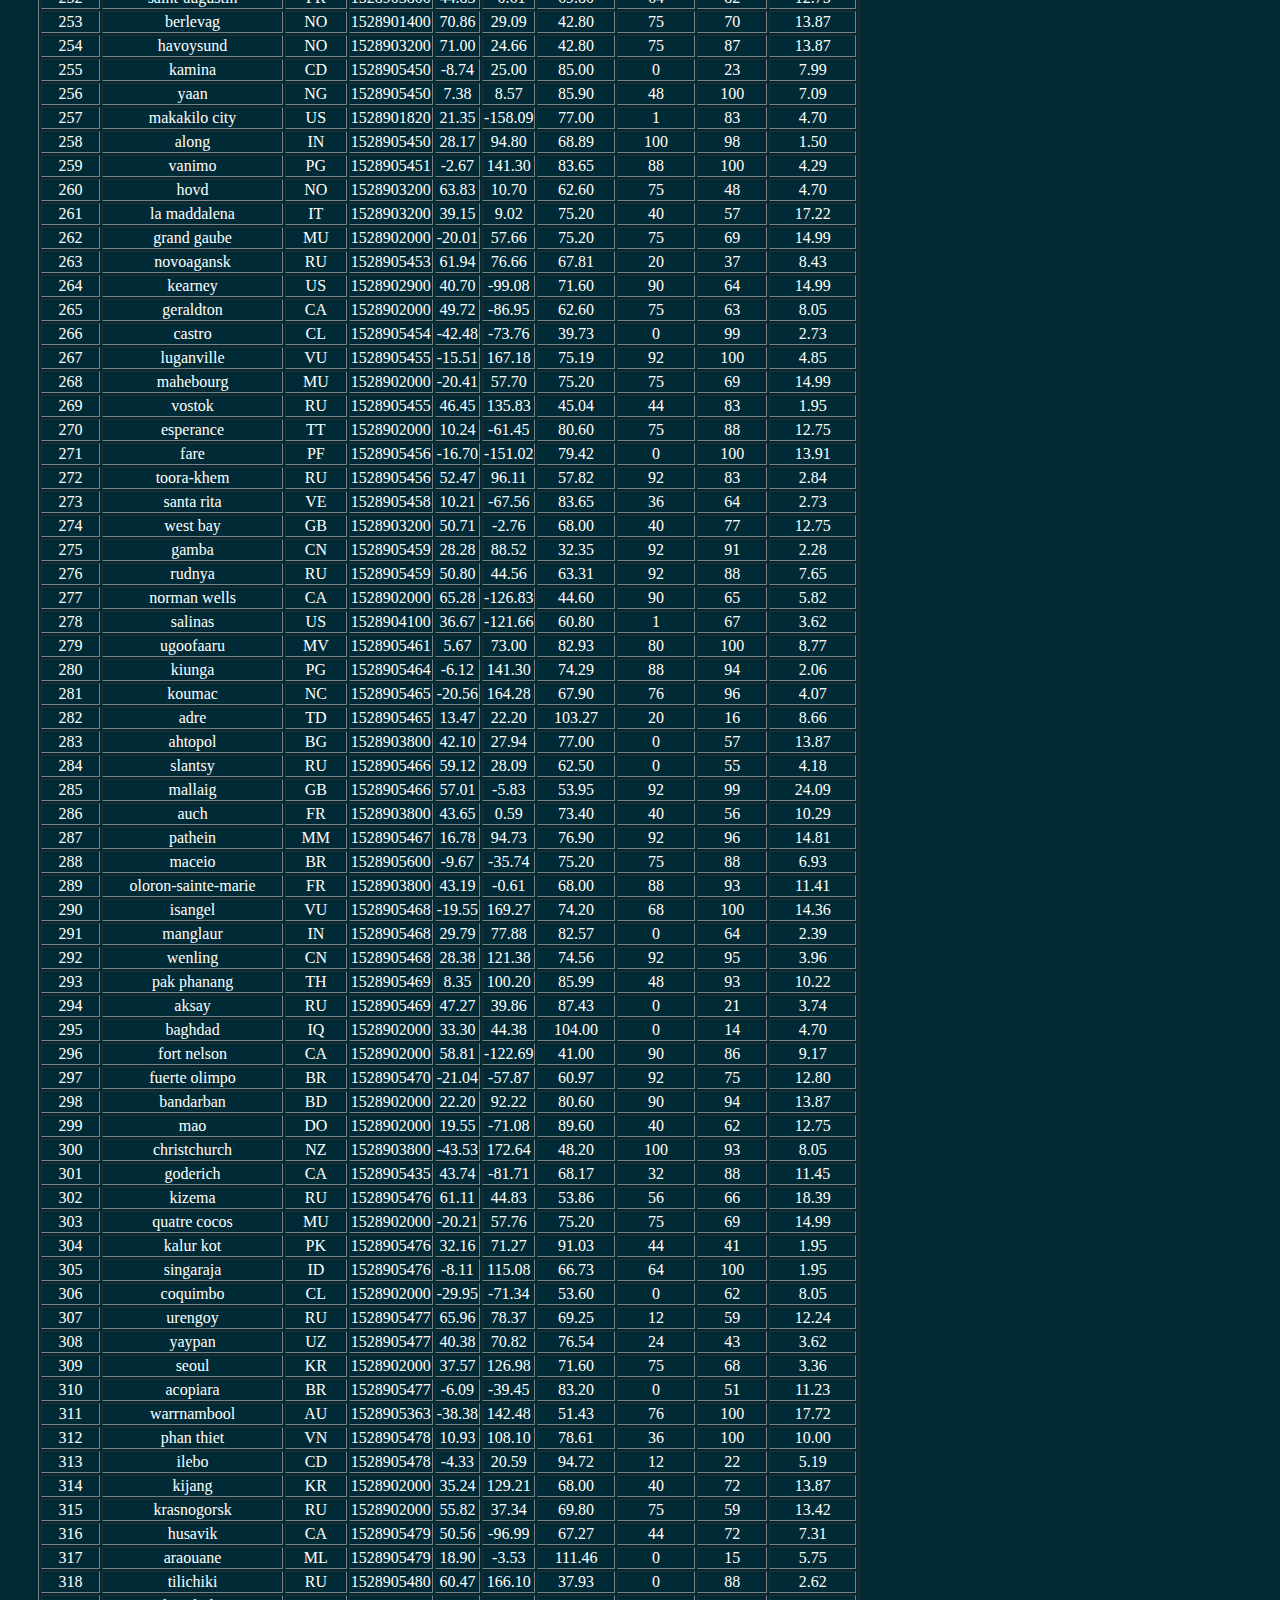
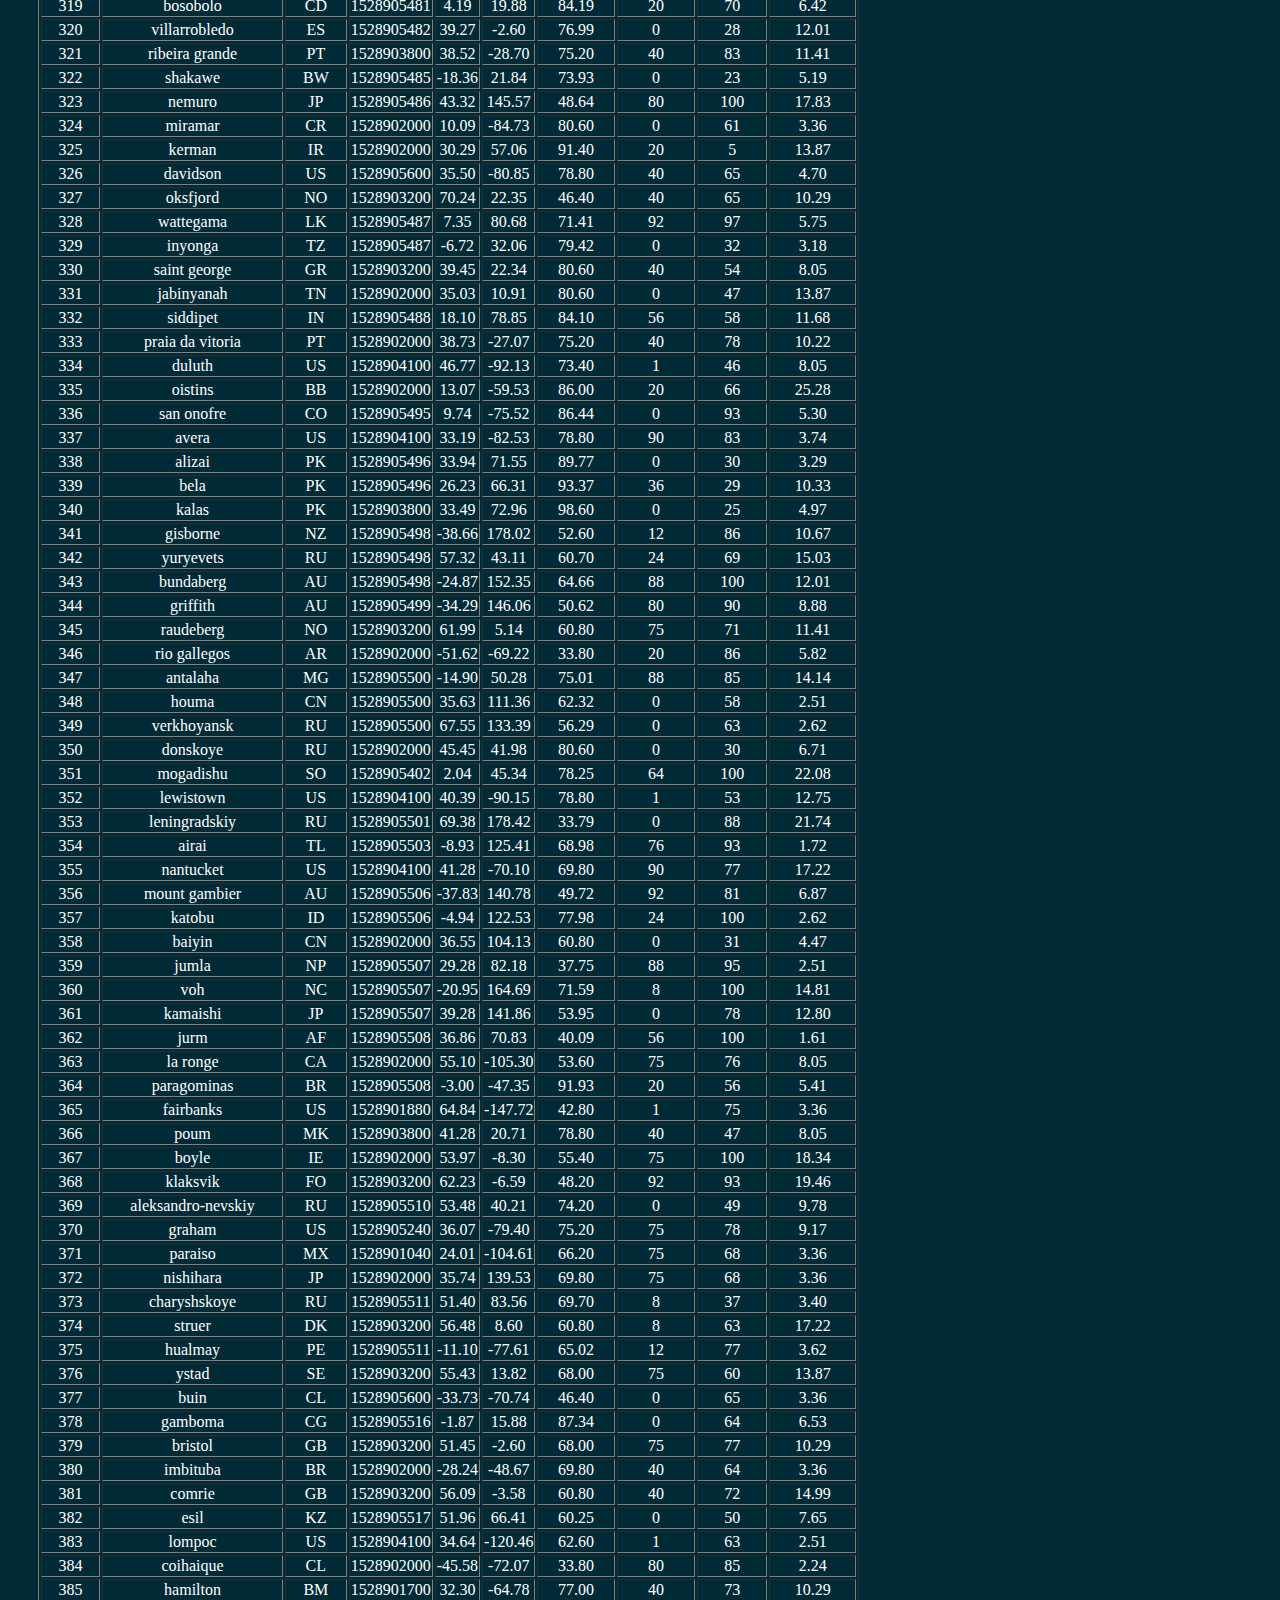
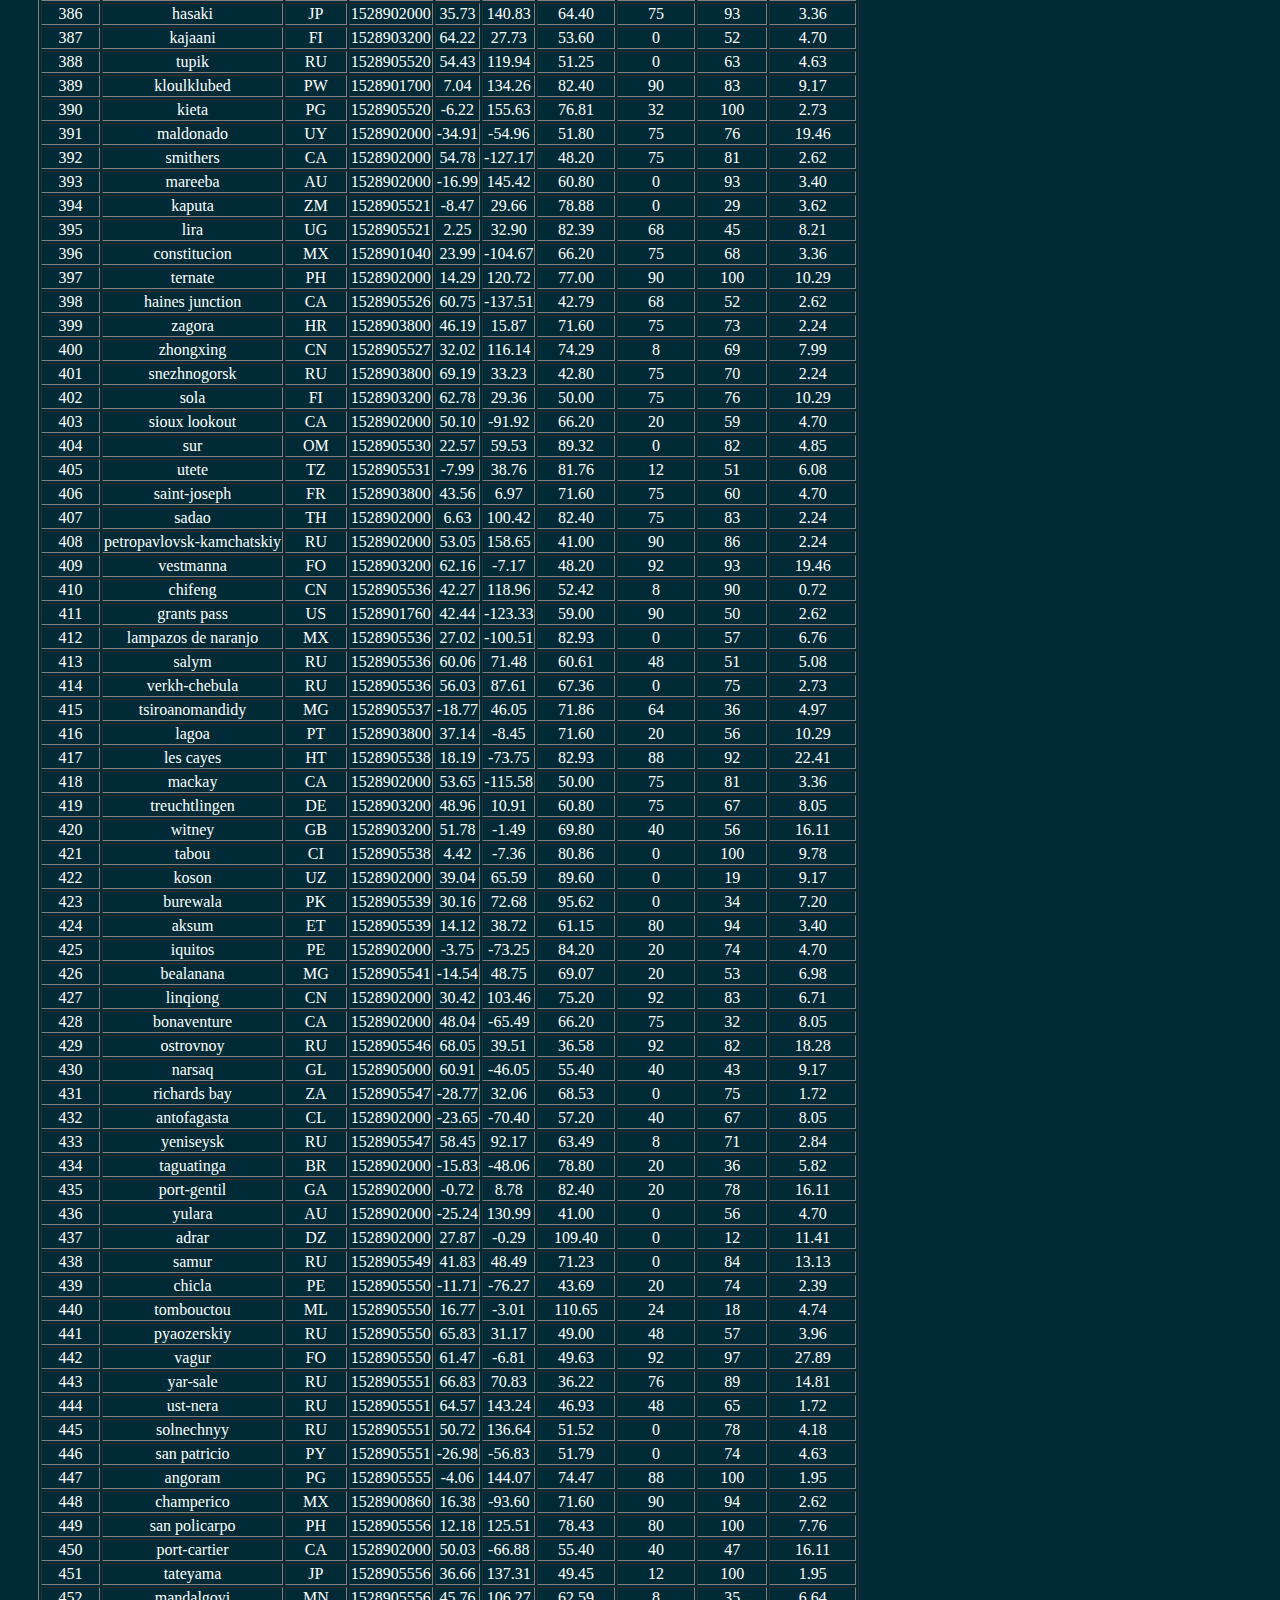
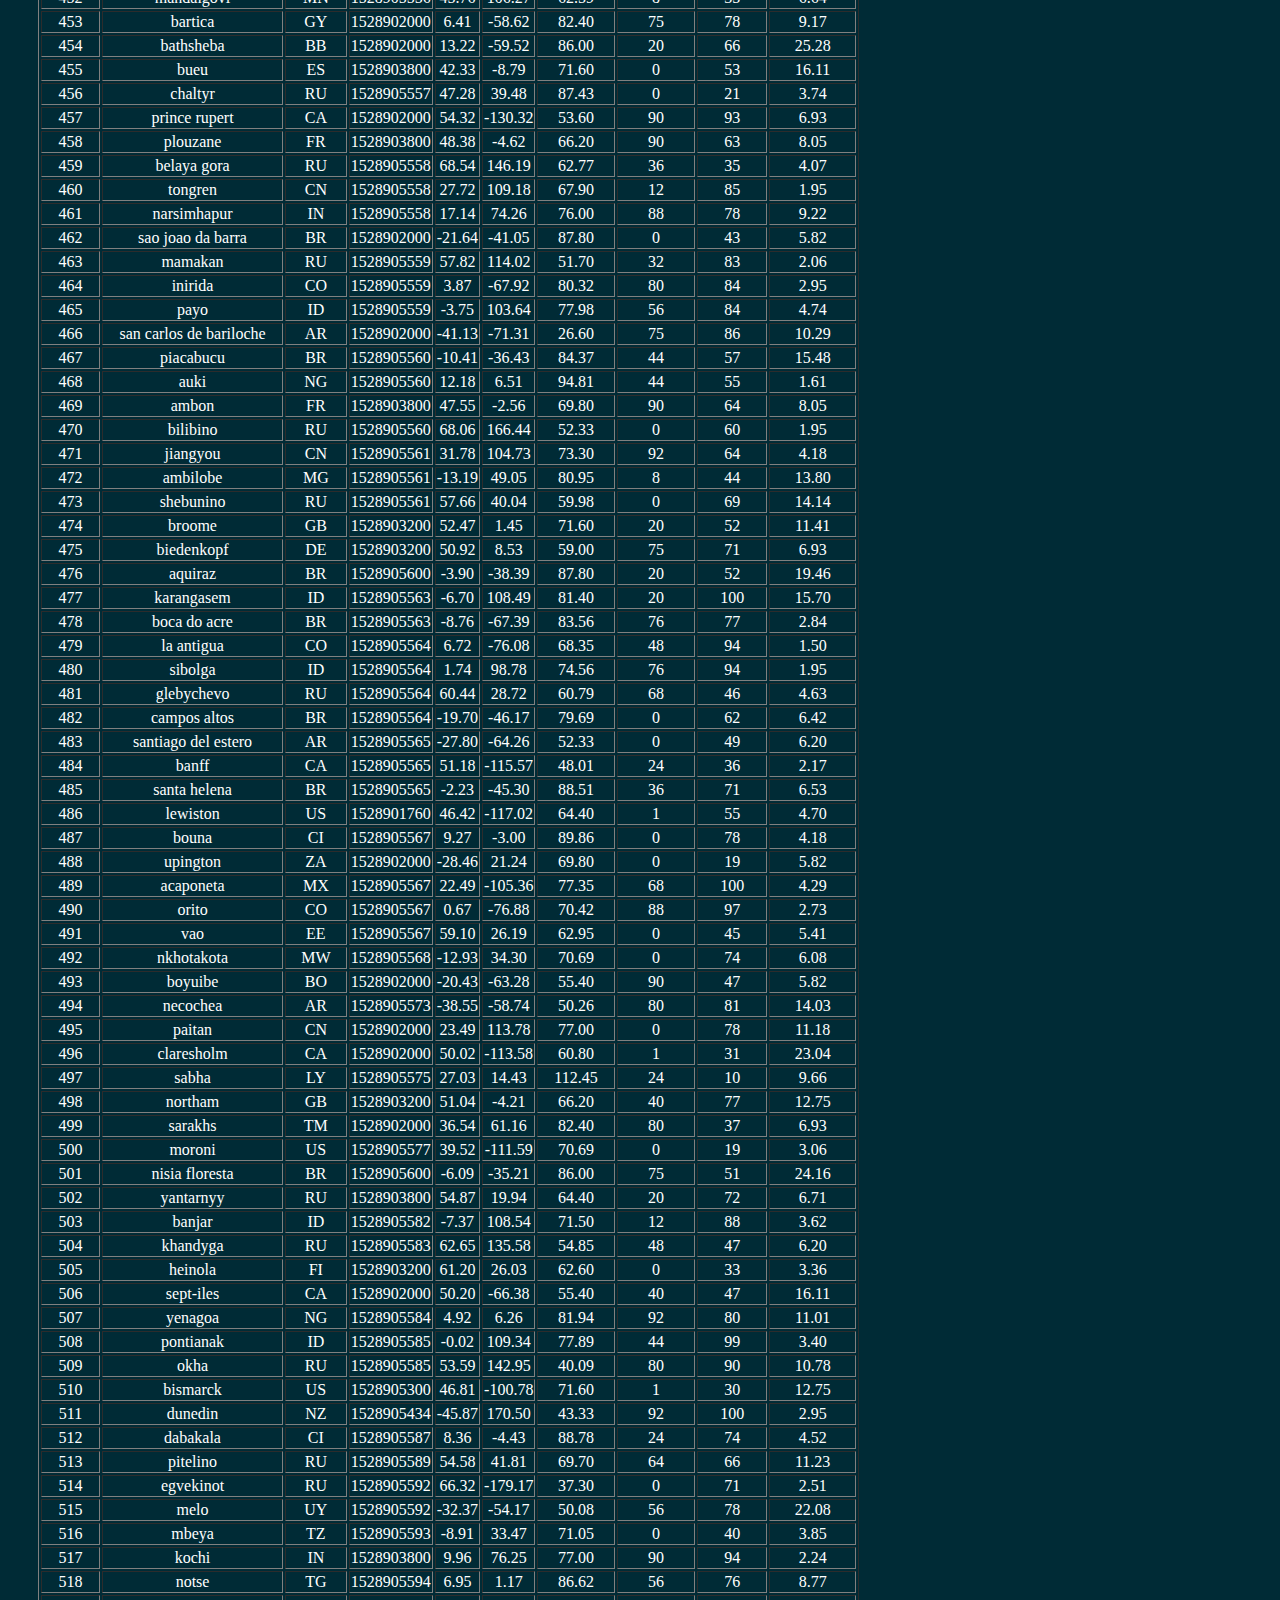
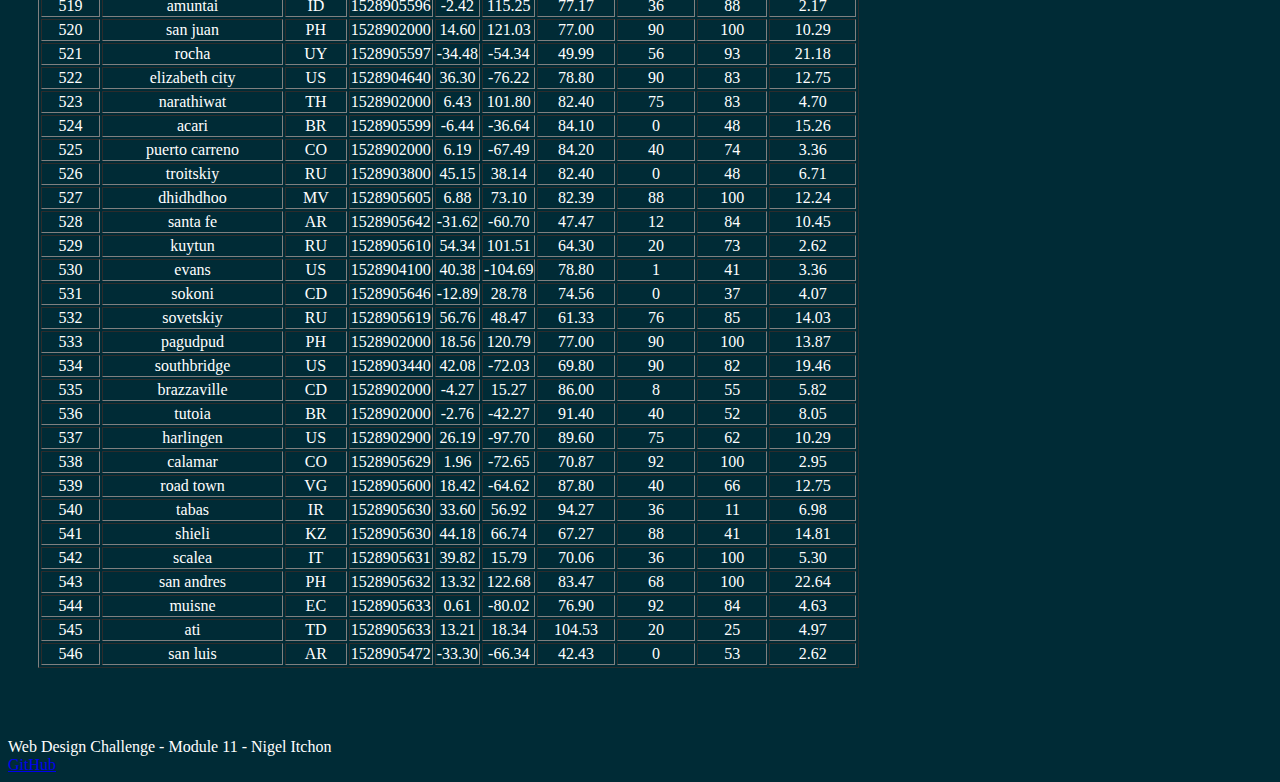
<file: data.html>
<!DOCTYPE html>
<html lang="en">

<head>
    <meta charset="UTF-8">
    <meta http-equiv="X-UA-Compatible" content="IE=edge">
    <meta name="viewport" content="width=device-width, initial-scale=1.0">
    <title>Latitude - Landing Page</title>
    <link rel="stylesheet" href="https://cdn.jsdelivr.net/npm/bootstrap@4.6.2/dist/css/bootstrap.min.css"
        integrity="sha384-xOolHFLEh07PJGoPkLv1IbcEPTNtaed2xpHsD9ESMhqIYd0nLMwNLD69Npy4HI+N" crossorigin="anonymous">
    <link rel="stylesheet" href="style.css">
</head>

<body>
    <nav class="navbar navbar-expand-lg navbar-light bg-light">
        <a class="navbar-brand" href="index.html">Latitude</a>
        <button id="#nav-select" class="navbar-toggler" type="button" data-toggle="collapse"
            data-target="#navbarNavDropdown" aria-controls="navbarNavDropdown" aria-expanded="false"
            aria-label="Toggle navigation">
            <span class="navbar-toggler-icon"></span>
        </button>

        <div class="collapse navbar-collapse" id="navbarNavDropdown">
            <ul class="navbar-nav ml-auto">
                <li class="nav-item dropdown active">
                    <a class="nav-link dropdown-toggle" href="#" id="navbarDropdown" role="button"
                        data-toggle="dropdown" aria-haspopup="true" aria-expanded="false">
                        Plots
                    </a>
                    <div class="dropdown-menu" aria-labelledby="navbarDropdownMenuLink">
                        <a class="dropdown-item" href="temp.html">Maximum Temperature</a>
                        <a class="dropdown-item" href="humidity.html">Humitidy</a>
                        <a class="dropdown-item" href="cloud.html">Cloudiness</a>
                        <a class="dropdown-item" href="wind.html">Wind Speed</a>
                    </div>
                </li>
                <li class="nav-item active">
                    <a class="nav-link" href="comparison.html">Comparison <span class="sr-only">(current)</span></a>
                </li>
                <li class="nav-item active">
                    <a class="nav-link" href="data.html">Data</a>
                </li>
            </ul>
        </div>
    </nav>
    <div class="container">
        <div class="box">
        <div class="row">
            <div class="col-lg-7 col-md-12">
                <h2>Data</h2>
                <hr>
            </div>
        </div>
        <div class="row">
            <div class="col-lg-7 col-md-12">
                <p>The following table includes all of the data used for plotting during this project.</p>
            </div>
        </div>
        <div>
            <table border="1" class="dataframe">
                <thead>
                    <tr style="text-align: right;">
                        <th>City_ID</th>
                        <th>City</th>
                        <th>Country</th>
                        <th>Date</th>
                        <th>Lat</th>
                        <th>Lng</th>
                        <th>Max Temp</th>
                        <th>Cloudiness</th>
                        <th>Humidity</th>
                        <th>Wind Speed</th>
                    </tr>
                </thead>
                <tbody>
                    <tr>
                        <td>0</td>
                        <td>jacareacanga</td>
                        <td>BR</td>
                        <td>1528902000</td>
                        <td>-6.22</td>
                        <td>-57.76</td>
                        <td>89.60</td>
                        <td>0</td>
                        <td>62</td>
                        <td>6.93</td>
                    </tr>
                    <tr>
                        <td>1</td>
                        <td>kaitangata</td>
                        <td>NZ</td>
                        <td>1528905304</td>
                        <td>-46.28</td>
                        <td>169.85</td>
                        <td>42.61</td>
                        <td>100</td>
                        <td>94</td>
                        <td>5.64</td>
                    </tr>
                    <tr>
                        <td>2</td>
                        <td>goulburn</td>
                        <td>AU</td>
                        <td>1528905078</td>
                        <td>-34.75</td>
                        <td>149.72</td>
                        <td>44.32</td>
                        <td>20</td>
                        <td>91</td>
                        <td>10.11</td>
                    </tr>
                    <tr>
                        <td>3</td>
                        <td>lata</td>
                        <td>IN</td>
                        <td>1528905305</td>
                        <td>30.78</td>
                        <td>78.62</td>
                        <td>59.89</td>
                        <td>76</td>
                        <td>89</td>
                        <td>0.94</td>
                    </tr>
                    <tr>
                        <td>4</td>
                        <td>chokurdakh</td>
                        <td>RU</td>
                        <td>1528905306</td>
                        <td>70.62</td>
                        <td>147.90</td>
                        <td>32.17</td>
                        <td>0</td>
                        <td>88</td>
                        <td>2.95</td>
                    </tr>
                    <tr>
                        <td>5</td>
                        <td>martyush</td>
                        <td>RU</td>
                        <td>1528905306</td>
                        <td>56.40</td>
                        <td>61.89</td>
                        <td>55.03</td>
                        <td>92</td>
                        <td>94</td>
                        <td>9.33</td>
                    </tr>
                    <tr>
                        <td>6</td>
                        <td>hobart</td>
                        <td>AU</td>
                        <td>1528902000</td>
                        <td>-42.88</td>
                        <td>147.33</td>
                        <td>44.60</td>
                        <td>20</td>
                        <td>87</td>
                        <td>8.05</td>
                    </tr>
                    <tr>
                        <td>7</td>
                        <td>broken hill</td>
                        <td>AU</td>
                        <td>1528905311</td>
                        <td>-31.97</td>
                        <td>141.45</td>
                        <td>44.50</td>
                        <td>0</td>
                        <td>88</td>
                        <td>7.31</td>
                    </tr>
                    <tr>
                        <td>8</td>
                        <td>harnosand</td>
                        <td>SE</td>
                        <td>1528903200</td>
                        <td>62.63</td>
                        <td>17.94</td>
                        <td>60.80</td>
                        <td>0</td>
                        <td>44</td>
                        <td>13.87</td>
                    </tr>
                    <tr>
                        <td>9</td>
                        <td>tuatapere</td>
                        <td>NZ</td>
                        <td>1528905312</td>
                        <td>-46.13</td>
                        <td>167.69</td>
                        <td>38.92</td>
                        <td>0</td>
                        <td>100</td>
                        <td>3.40</td>
                    </tr>
                    <tr>
                        <td>10</td>
                        <td>puerto ayora</td>
                        <td>EC</td>
                        <td>1528902000</td>
                        <td>-0.74</td>
                        <td>-90.35</td>
                        <td>77.00</td>
                        <td>90</td>
                        <td>69</td>
                        <td>13.87</td>
                    </tr>
                    <tr>
                        <td>11</td>
                        <td>havre-saint-pierre</td>
                        <td>CA</td>
                        <td>1528902000</td>
                        <td>50.23</td>
                        <td>-63.60</td>
                        <td>53.60</td>
                        <td>75</td>
                        <td>58</td>
                        <td>19.46</td>
                    </tr>
                    <tr>
                        <td>12</td>
                        <td>punta arenas</td>
                        <td>CL</td>
                        <td>1528902000</td>
                        <td>-53.16</td>
                        <td>-70.91</td>
                        <td>35.60</td>
                        <td>0</td>
                        <td>100</td>
                        <td>9.17</td>
                    </tr>
                    <tr>
                        <td>13</td>
                        <td>tasiilaq</td>
                        <td>GL</td>
                        <td>1528901400</td>
                        <td>65.61</td>
                        <td>-37.64</td>
                        <td>39.20</td>
                        <td>75</td>
                        <td>60</td>
                        <td>2.24</td>
                    </tr>
                    <tr>
                        <td>14</td>
                        <td>chapais</td>
                        <td>CA</td>
                        <td>1528902000</td>
                        <td>49.78</td>
                        <td>-74.86</td>
                        <td>59.00</td>
                        <td>40</td>
                        <td>38</td>
                        <td>10.29</td>
                    </tr>
                    <tr>
                        <td>15</td>
                        <td>avarua</td>
                        <td>CK</td>
                        <td>1528902000</td>
                        <td>-21.21</td>
                        <td>-159.78</td>
                        <td>73.40</td>
                        <td>40</td>
                        <td>56</td>
                        <td>10.29</td>
                    </tr>
                    <tr>
                        <td>16</td>
                        <td>hofn</td>
                        <td>IS</td>
                        <td>1528902000</td>
                        <td>64.25</td>
                        <td>-15.21</td>
                        <td>51.80</td>
                        <td>75</td>
                        <td>87</td>
                        <td>8.05</td>
                    </tr>
                    <tr>
                        <td>17</td>
                        <td>yukamenskoye</td>
                        <td>RU</td>
                        <td>1528905315</td>
                        <td>57.89</td>
                        <td>52.24</td>
                        <td>56.65</td>
                        <td>92</td>
                        <td>98</td>
                        <td>10.22</td>
                    </tr>
                    <tr>
                        <td>18</td>
                        <td>khandbari</td>
                        <td>NP</td>
                        <td>1528905315</td>
                        <td>27.38</td>
                        <td>87.21</td>
                        <td>44.59</td>
                        <td>80</td>
                        <td>67</td>
                        <td>1.39</td>
                    </tr>
                    <tr>
                        <td>19</td>
                        <td>bethel</td>
                        <td>US</td>
                        <td>1528901580</td>
                        <td>60.79</td>
                        <td>-161.76</td>
                        <td>44.60</td>
                        <td>1</td>
                        <td>93</td>
                        <td>8.05</td>
                    </tr>
                    <tr>
                        <td>20</td>
                        <td>ushuaia</td>
                        <td>AR</td>
                        <td>1528902000</td>
                        <td>-54.81</td>
                        <td>-68.31</td>
                        <td>41.00</td>
                        <td>75</td>
                        <td>64</td>
                        <td>3.36</td>
                    </tr>
                    <tr>
                        <td>21</td>
                        <td>east london</td>
                        <td>ZA</td>
                        <td>1528902000</td>
                        <td>-33.02</td>
                        <td>27.91</td>
                        <td>69.80</td>
                        <td>0</td>
                        <td>37</td>
                        <td>5.82</td>
                    </tr>
                    <tr>
                        <td>22</td>
                        <td>bluff</td>
                        <td>AU</td>
                        <td>1528905321</td>
                        <td>-23.58</td>
                        <td>149.07</td>
                        <td>61.96</td>
                        <td>76</td>
                        <td>76</td>
                        <td>4.74</td>
                    </tr>
                    <tr>
                        <td>23</td>
                        <td>mount isa</td>
                        <td>AU</td>
                        <td>1528902000</td>
                        <td>-20.73</td>
                        <td>139.49</td>
                        <td>64.40</td>
                        <td>75</td>
                        <td>100</td>
                        <td>3.29</td>
                    </tr>
                    <tr>
                        <td>24</td>
                        <td>pevek</td>
                        <td>RU</td>
                        <td>1528905321</td>
                        <td>69.70</td>
                        <td>170.27</td>
                        <td>36.94</td>
                        <td>0</td>
                        <td>71</td>
                        <td>6.98</td>
                    </tr>
                    <tr>
                        <td>25</td>
                        <td>gao</td>
                        <td>ML</td>
                        <td>1528905321</td>
                        <td>16.28</td>
                        <td>-0.04</td>
                        <td>110.02</td>
                        <td>24</td>
                        <td>16</td>
                        <td>4.97</td>
                    </tr>
                    <tr>
                        <td>26</td>
                        <td>cabo san lucas</td>
                        <td>MX</td>
                        <td>1528901160</td>
                        <td>22.89</td>
                        <td>-109.91</td>
                        <td>84.20</td>
                        <td>75</td>
                        <td>74</td>
                        <td>10.29</td>
                    </tr>
                    <tr>
                        <td>27</td>
                        <td>sao filipe</td>
                        <td>CV</td>
                        <td>1528905323</td>
                        <td>14.90</td>
                        <td>-24.50</td>
                        <td>75.73</td>
                        <td>0</td>
                        <td>88</td>
                        <td>13.02</td>
                    </tr>
                    <tr>
                        <td>28</td>
                        <td>tiksi</td>
                        <td>RU</td>
                        <td>1528905298</td>
                        <td>71.64</td>
                        <td>128.87</td>
                        <td>57.73</td>
                        <td>44</td>
                        <td>58</td>
                        <td>10.11</td>
                    </tr>
                    <tr>
                        <td>29</td>
                        <td>busselton</td>
                        <td>AU</td>
                        <td>1528905323</td>
                        <td>-33.64</td>
                        <td>115.35</td>
                        <td>60.43</td>
                        <td>92</td>
                        <td>100</td>
                        <td>10.56</td>
                    </tr>
                    <tr>
                        <td>30</td>
                        <td>alofi</td>
                        <td>NU</td>
                        <td>1528902000</td>
                        <td>-19.06</td>
                        <td>-169.92</td>
                        <td>71.60</td>
                        <td>76</td>
                        <td>88</td>
                        <td>3.36</td>
                    </tr>
                    <tr>
                        <td>31</td>
                        <td>ola</td>
                        <td>RU</td>
                        <td>1528902000</td>
                        <td>59.58</td>
                        <td>151.30</td>
                        <td>42.80</td>
                        <td>75</td>
                        <td>100</td>
                        <td>7.76</td>
                    </tr>
                    <tr>
                        <td>32</td>
                        <td>atar</td>
                        <td>MR</td>
                        <td>1528902000</td>
                        <td>20.52</td>
                        <td>-13.05</td>
                        <td>91.40</td>
                        <td>20</td>
                        <td>19</td>
                        <td>9.17</td>
                    </tr>
                    <tr>
                        <td>33</td>
                        <td>rikitea</td>
                        <td>PF</td>
                        <td>1528905325</td>
                        <td>-23.12</td>
                        <td>-134.97</td>
                        <td>73.57</td>
                        <td>0</td>
                        <td>100</td>
                        <td>8.66</td>
                    </tr>
                    <tr>
                        <td>34</td>
                        <td>hermanus</td>
                        <td>ZA</td>
                        <td>1528905325</td>
                        <td>-34.42</td>
                        <td>19.24</td>
                        <td>77.17</td>
                        <td>0</td>
                        <td>24</td>
                        <td>8.66</td>
                    </tr>
                    <tr>
                        <td>35</td>
                        <td>ponta delgada</td>
                        <td>PT</td>
                        <td>1528903800</td>
                        <td>37.73</td>
                        <td>-25.67</td>
                        <td>71.60</td>
                        <td>75</td>
                        <td>88</td>
                        <td>12.75</td>
                    </tr>
                    <tr>
                        <td>36</td>
                        <td>bambari</td>
                        <td>CF</td>
                        <td>1528905326</td>
                        <td>5.77</td>
                        <td>20.68</td>
                        <td>81.85</td>
                        <td>24</td>
                        <td>84</td>
                        <td>7.65</td>
                    </tr>
                    <tr>
                        <td>37</td>
                        <td>cap malheureux</td>
                        <td>MU</td>
                        <td>1528902000</td>
                        <td>-19.98</td>
                        <td>57.61</td>
                        <td>75.20</td>
                        <td>75</td>
                        <td>69</td>
                        <td>14.99</td>
                    </tr>
                    <tr>
                        <td>38</td>
                        <td>puerto escondido</td>
                        <td>MX</td>
                        <td>1528901100</td>
                        <td>15.86</td>
                        <td>-97.07</td>
                        <td>80.60</td>
                        <td>75</td>
                        <td>65</td>
                        <td>3.36</td>
                    </tr>
                    <tr>
                        <td>39</td>
                        <td>qaanaaq</td>
                        <td>GL</td>
                        <td>1528905330</td>
                        <td>77.48</td>
                        <td>-69.36</td>
                        <td>31.45</td>
                        <td>32</td>
                        <td>100</td>
                        <td>6.31</td>
                    </tr>
                    <tr>
                        <td>40</td>
                        <td>new norfolk</td>
                        <td>AU</td>
                        <td>1528902000</td>
                        <td>-42.78</td>
                        <td>147.06</td>
                        <td>44.60</td>
                        <td>20</td>
                        <td>87</td>
                        <td>8.05</td>
                    </tr>
                    <tr>
                        <td>41</td>
                        <td>najran</td>
                        <td>SA</td>
                        <td>1528902000</td>
                        <td>17.54</td>
                        <td>44.22</td>
                        <td>98.60</td>
                        <td>40</td>
                        <td>13</td>
                        <td>11.41</td>
                    </tr>
                    <tr>
                        <td>42</td>
                        <td>isla mujeres</td>
                        <td>MX</td>
                        <td>1528904340</td>
                        <td>21.23</td>
                        <td>-86.73</td>
                        <td>75.20</td>
                        <td>90</td>
                        <td>100</td>
                        <td>16.11</td>
                    </tr>
                    <tr>
                        <td>43</td>
                        <td>mar del plata</td>
                        <td>AR</td>
                        <td>1528905297</td>
                        <td>-46.43</td>
                        <td>-67.52</td>
                        <td>32.53</td>
                        <td>0</td>
                        <td>100</td>
                        <td>7.31</td>
                    </tr>
                    <tr>
                        <td>44</td>
                        <td>provideniya</td>
                        <td>RU</td>
                        <td>1528905332</td>
                        <td>64.42</td>
                        <td>-173.23</td>
                        <td>40.63</td>
                        <td>0</td>
                        <td>91</td>
                        <td>10.78</td>
                    </tr>
                    <tr>
                        <td>45</td>
                        <td>jamestown</td>
                        <td>AU</td>
                        <td>1528905333</td>
                        <td>-33.21</td>
                        <td>138.60</td>
                        <td>43.15</td>
                        <td>12</td>
                        <td>88</td>
                        <td>10.89</td>
                    </tr>
                    <tr>
                        <td>46</td>
                        <td>medicine hat</td>
                        <td>CA</td>
                        <td>1528902000</td>
                        <td>50.04</td>
                        <td>-110.68</td>
                        <td>66.20</td>
                        <td>20</td>
                        <td>34</td>
                        <td>14.99</td>
                    </tr>
                    <tr>
                        <td>47</td>
                        <td>katsuura</td>
                        <td>JP</td>
                        <td>1528905334</td>
                        <td>33.93</td>
                        <td>134.50</td>
                        <td>62.05</td>
                        <td>8</td>
                        <td>88</td>
                        <td>7.54</td>
                    </tr>
                    <tr>
                        <td>48</td>
                        <td>aklavik</td>
                        <td>CA</td>
                        <td>1528902000</td>
                        <td>68.22</td>
                        <td>-135.01</td>
                        <td>51.80</td>
                        <td>20</td>
                        <td>53</td>
                        <td>11.41</td>
                    </tr>
                    <tr>
                        <td>49</td>
                        <td>tuktoyaktuk</td>
                        <td>CA</td>
                        <td>1528902000</td>
                        <td>69.44</td>
                        <td>-133.03</td>
                        <td>46.40</td>
                        <td>20</td>
                        <td>61</td>
                        <td>6.93</td>
                    </tr>
                    <tr>
                        <td>50</td>
                        <td>kapaa</td>
                        <td>US</td>
                        <td>1528901760</td>
                        <td>22.08</td>
                        <td>-159.32</td>
                        <td>75.20</td>
                        <td>90</td>
                        <td>88</td>
                        <td>14.99</td>
                    </tr>
                    <tr>
                        <td>51</td>
                        <td>mildura</td>
                        <td>AU</td>
                        <td>1528905300</td>
                        <td>-34.18</td>
                        <td>142.16</td>
                        <td>45.67</td>
                        <td>0</td>
                        <td>92</td>
                        <td>9.66</td>
                    </tr>
                    <tr>
                        <td>52</td>
                        <td>souillac</td>
                        <td>FR</td>
                        <td>1528903800</td>
                        <td>45.60</td>
                        <td>-0.60</td>
                        <td>73.40</td>
                        <td>75</td>
                        <td>49</td>
                        <td>10.29</td>
                    </tr>
                    <tr>
                        <td>53</td>
                        <td>lorengau</td>
                        <td>PG</td>
                        <td>1528905336</td>
                        <td>-2.02</td>
                        <td>147.27</td>
                        <td>80.59</td>
                        <td>100</td>
                        <td>100</td>
                        <td>3.85</td>
                    </tr>
                    <tr>
                        <td>54</td>
                        <td>praia</td>
                        <td>BR</td>
                        <td>1528902000</td>
                        <td>-20.25</td>
                        <td>-43.81</td>
                        <td>82.40</td>
                        <td>20</td>
                        <td>47</td>
                        <td>3.36</td>
                    </tr>
                    <tr>
                        <td>55</td>
                        <td>port alfred</td>
                        <td>ZA</td>
                        <td>1528905338</td>
                        <td>-33.59</td>
                        <td>26.89</td>
                        <td>76.54</td>
                        <td>0</td>
                        <td>50</td>
                        <td>7.20</td>
                    </tr>
                    <tr>
                        <td>56</td>
                        <td>barranca</td>
                        <td>PE</td>
                        <td>1528905339</td>
                        <td>-10.75</td>
                        <td>-77.76</td>
                        <td>61.87</td>
                        <td>0</td>
                        <td>98</td>
                        <td>9.89</td>
                    </tr>
                    <tr>
                        <td>57</td>
                        <td>nome</td>
                        <td>US</td>
                        <td>1528902900</td>
                        <td>30.04</td>
                        <td>-94.42</td>
                        <td>87.80</td>
                        <td>40</td>
                        <td>70</td>
                        <td>3.36</td>
                    </tr>
                    <tr>
                        <td>58</td>
                        <td>matay</td>
                        <td>EG</td>
                        <td>1528905339</td>
                        <td>28.42</td>
                        <td>30.79</td>
                        <td>97.69</td>
                        <td>0</td>
                        <td>23</td>
                        <td>6.98</td>
                    </tr>
                    <tr>
                        <td>59</td>
                        <td>saskylakh</td>
                        <td>RU</td>
                        <td>1528905339</td>
                        <td>71.97</td>
                        <td>114.09</td>
                        <td>59.53</td>
                        <td>48</td>
                        <td>55</td>
                        <td>5.86</td>
                    </tr>
                    <tr>
                        <td>60</td>
                        <td>itarema</td>
                        <td>BR</td>
                        <td>1528905340</td>
                        <td>-2.92</td>
                        <td>-39.92</td>
                        <td>88.33</td>
                        <td>0</td>
                        <td>61</td>
                        <td>12.57</td>
                    </tr>
                    <tr>
                        <td>61</td>
                        <td>butaritari</td>
                        <td>KI</td>
                        <td>1528905340</td>
                        <td>3.07</td>
                        <td>172.79</td>
                        <td>81.13</td>
                        <td>56</td>
                        <td>100</td>
                        <td>7.31</td>
                    </tr>
                    <tr>
                        <td>62</td>
                        <td>peniche</td>
                        <td>PT</td>
                        <td>1528903800</td>
                        <td>39.36</td>
                        <td>-9.38</td>
                        <td>75.20</td>
                        <td>20</td>
                        <td>64</td>
                        <td>12.75</td>
                    </tr>
                    <tr>
                        <td>63</td>
                        <td>beloha</td>
                        <td>MG</td>
                        <td>1528905340</td>
                        <td>-25.17</td>
                        <td>45.06</td>
                        <td>71.95</td>
                        <td>0</td>
                        <td>57</td>
                        <td>16.37</td>
                    </tr>
                    <tr>
                        <td>64</td>
                        <td>anadyr</td>
                        <td>RU</td>
                        <td>1528902000</td>
                        <td>64.73</td>
                        <td>177.51</td>
                        <td>48.20</td>
                        <td>0</td>
                        <td>57</td>
                        <td>4.47</td>
                    </tr>
                    <tr>
                        <td>65</td>
                        <td>luderitz</td>
                        <td>NaN</td>
                        <td>1528905342</td>
                        <td>-26.65</td>
                        <td>15.16</td>
                        <td>64.03</td>
                        <td>12</td>
                        <td>64</td>
                        <td>17.38</td>
                    </tr>
                    <tr>
                        <td>66</td>
                        <td>rochester</td>
                        <td>US</td>
                        <td>1528902960</td>
                        <td>44.02</td>
                        <td>-92.46</td>
                        <td>73.40</td>
                        <td>1</td>
                        <td>37</td>
                        <td>6.93</td>
                    </tr>
                    <tr>
                        <td>67</td>
                        <td>bosaso</td>
                        <td>SO</td>
                        <td>1528905347</td>
                        <td>11.28</td>
                        <td>49.18</td>
                        <td>89.77</td>
                        <td>0</td>
                        <td>86</td>
                        <td>3.96</td>
                    </tr>
                    <tr>
                        <td>68</td>
                        <td>faanui</td>
                        <td>PF</td>
                        <td>1528905347</td>
                        <td>-16.48</td>
                        <td>-151.75</td>
                        <td>79.96</td>
                        <td>0</td>
                        <td>100</td>
                        <td>11.79</td>
                    </tr>
                    <tr>
                        <td>69</td>
                        <td>grindavik</td>
                        <td>IS</td>
                        <td>1528902000</td>
                        <td>63.84</td>
                        <td>-22.43</td>
                        <td>48.20</td>
                        <td>75</td>
                        <td>70</td>
                        <td>5.82</td>
                    </tr>
                    <tr>
                        <td>70</td>
                        <td>margate</td>
                        <td>AU</td>
                        <td>1528902000</td>
                        <td>-43.03</td>
                        <td>147.26</td>
                        <td>44.60</td>
                        <td>20</td>
                        <td>87</td>
                        <td>8.05</td>
                    </tr>
                    <tr>
                        <td>71</td>
                        <td>marsh harbour</td>
                        <td>BS</td>
                        <td>1528905349</td>
                        <td>26.54</td>
                        <td>-77.06</td>
                        <td>82.39</td>
                        <td>88</td>
                        <td>95</td>
                        <td>10.00</td>
                    </tr>
                    <tr>
                        <td>72</td>
                        <td>comodoro rivadavia</td>
                        <td>AR</td>
                        <td>1528902000</td>
                        <td>-45.87</td>
                        <td>-67.48</td>
                        <td>42.80</td>
                        <td>40</td>
                        <td>60</td>
                        <td>9.17</td>
                    </tr>
                    <tr>
                        <td>73</td>
                        <td>upernavik</td>
                        <td>GL</td>
                        <td>1528905350</td>
                        <td>72.79</td>
                        <td>-56.15</td>
                        <td>29.29</td>
                        <td>92</td>
                        <td>100</td>
                        <td>3.74</td>
                    </tr>
                    <tr>
                        <td>74</td>
                        <td>uige</td>
                        <td>AO</td>
                        <td>1528905350</td>
                        <td>-7.61</td>
                        <td>15.06</td>
                        <td>86.80</td>
                        <td>0</td>
                        <td>29</td>
                        <td>3.18</td>
                    </tr>
                    <tr>
                        <td>75</td>
                        <td>bredasdorp</td>
                        <td>ZA</td>
                        <td>1528902000</td>
                        <td>-34.53</td>
                        <td>20.04</td>
                        <td>82.40</td>
                        <td>0</td>
                        <td>23</td>
                        <td>5.82</td>
                    </tr>
                    <tr>
                        <td>76</td>
                        <td>bodden town</td>
                        <td>KY</td>
                        <td>1528902000</td>
                        <td>19.28</td>
                        <td>-81.25</td>
                        <td>80.60</td>
                        <td>40</td>
                        <td>78</td>
                        <td>16.11</td>
                    </tr>
                    <tr>
                        <td>77</td>
                        <td>guerrero negro</td>
                        <td>MX</td>
                        <td>1528905350</td>
                        <td>27.97</td>
                        <td>-114.04</td>
                        <td>63.85</td>
                        <td>44</td>
                        <td>88</td>
                        <td>3.74</td>
                    </tr>
                    <tr>
                        <td>78</td>
                        <td>bilma</td>
                        <td>NE</td>
                        <td>1528905351</td>
                        <td>18.69</td>
                        <td>12.92</td>
                        <td>110.47</td>
                        <td>0</td>
                        <td>12</td>
                        <td>4.63</td>
                    </tr>
                    <tr>
                        <td>79</td>
                        <td>carnarvon</td>
                        <td>ZA</td>
                        <td>1528905351</td>
                        <td>-30.97</td>
                        <td>22.13</td>
                        <td>60.43</td>
                        <td>0</td>
                        <td>30</td>
                        <td>14.25</td>
                    </tr>
                    <tr>
                        <td>80</td>
                        <td>ponta do sol</td>
                        <td>BR</td>
                        <td>1528905352</td>
                        <td>-20.63</td>
                        <td>-46.00</td>
                        <td>78.25</td>
                        <td>12</td>
                        <td>72</td>
                        <td>3.96</td>
                    </tr>
                    <tr>
                        <td>81</td>
                        <td>vila franca do campo</td>
                        <td>PT</td>
                        <td>1528903800</td>
                        <td>37.72</td>
                        <td>-25.43</td>
                        <td>71.60</td>
                        <td>75</td>
                        <td>88</td>
                        <td>12.75</td>
                    </tr>
                    <tr>
                        <td>82</td>
                        <td>puerto del rosario</td>
                        <td>ES</td>
                        <td>1528903800</td>
                        <td>28.50</td>
                        <td>-13.86</td>
                        <td>73.40</td>
                        <td>20</td>
                        <td>60</td>
                        <td>17.22</td>
                    </tr>
                    <tr>
                        <td>83</td>
                        <td>sitka</td>
                        <td>US</td>
                        <td>1528905353</td>
                        <td>37.17</td>
                        <td>-99.65</td>
                        <td>74.02</td>
                        <td>20</td>
                        <td>92</td>
                        <td>5.97</td>
                    </tr>
                    <tr>
                        <td>84</td>
                        <td>camacha</td>
                        <td>PT</td>
                        <td>1528903800</td>
                        <td>33.08</td>
                        <td>-16.33</td>
                        <td>68.00</td>
                        <td>75</td>
                        <td>72</td>
                        <td>16.11</td>
                    </tr>
                    <tr>
                        <td>85</td>
                        <td>saint-philippe</td>
                        <td>CA</td>
                        <td>1528902900</td>
                        <td>45.36</td>
                        <td>-73.48</td>
                        <td>78.80</td>
                        <td>1</td>
                        <td>54</td>
                        <td>11.41</td>
                    </tr>
                    <tr>
                        <td>86</td>
                        <td>port blair</td>
                        <td>IN</td>
                        <td>1528905357</td>
                        <td>11.67</td>
                        <td>92.75</td>
                        <td>84.37</td>
                        <td>92</td>
                        <td>97</td>
                        <td>25.10</td>
                    </tr>
                    <tr>
                        <td>87</td>
                        <td>albany</td>
                        <td>US</td>
                        <td>1528903860</td>
                        <td>42.65</td>
                        <td>-73.75</td>
                        <td>69.80</td>
                        <td>90</td>
                        <td>68</td>
                        <td>3.36</td>
                    </tr>
                    <tr>
                        <td>88</td>
                        <td>barrow</td>
                        <td>AR</td>
                        <td>1528905182</td>
                        <td>-38.31</td>
                        <td>-60.23</td>
                        <td>50.26</td>
                        <td>88</td>
                        <td>72</td>
                        <td>8.21</td>
                    </tr>
                    <tr>
                        <td>89</td>
                        <td>qorveh</td>
                        <td>IR</td>
                        <td>1528905357</td>
                        <td>35.17</td>
                        <td>47.80</td>
                        <td>76.72</td>
                        <td>92</td>
                        <td>22</td>
                        <td>3.18</td>
                    </tr>
                    <tr>
                        <td>90</td>
                        <td>san jeronimo</td>
                        <td>PE</td>
                        <td>1528902000</td>
                        <td>-13.65</td>
                        <td>-73.37</td>
                        <td>46.40</td>
                        <td>90</td>
                        <td>81</td>
                        <td>2.39</td>
                    </tr>
                    <tr>
                        <td>91</td>
                        <td>mataura</td>
                        <td>NZ</td>
                        <td>1528905299</td>
                        <td>-46.19</td>
                        <td>168.86</td>
                        <td>25.69</td>
                        <td>24</td>
                        <td>79</td>
                        <td>3.18</td>
                    </tr>
                    <tr>
                        <td>92</td>
                        <td>buala</td>
                        <td>SB</td>
                        <td>1528905359</td>
                        <td>-8.15</td>
                        <td>159.59</td>
                        <td>78.70</td>
                        <td>64</td>
                        <td>100</td>
                        <td>4.18</td>
                    </tr>
                    <tr>
                        <td>93</td>
                        <td>eyl</td>
                        <td>SO</td>
                        <td>1528905359</td>
                        <td>7.98</td>
                        <td>49.82</td>
                        <td>86.62</td>
                        <td>20</td>
                        <td>57</td>
                        <td>22.41</td>
                    </tr>
                    <tr>
                        <td>94</td>
                        <td>abu dhabi</td>
                        <td>AE</td>
                        <td>1528902000</td>
                        <td>24.47</td>
                        <td>54.37</td>
                        <td>98.60</td>
                        <td>0</td>
                        <td>29</td>
                        <td>16.11</td>
                    </tr>
                    <tr>
                        <td>95</td>
                        <td>tahe</td>
                        <td>CN</td>
                        <td>1528905359</td>
                        <td>52.34</td>
                        <td>124.71</td>
                        <td>51.43</td>
                        <td>92</td>
                        <td>98</td>
                        <td>2.17</td>
                    </tr>
                    <tr>
                        <td>96</td>
                        <td>chuy</td>
                        <td>UY</td>
                        <td>1528905099</td>
                        <td>-33.69</td>
                        <td>-53.46</td>
                        <td>52.87</td>
                        <td>80</td>
                        <td>93</td>
                        <td>28.90</td>
                    </tr>
                    <tr>
                        <td>97</td>
                        <td>dzerzhinskoye</td>
                        <td>RU</td>
                        <td>1528905360</td>
                        <td>56.84</td>
                        <td>95.22</td>
                        <td>65.11</td>
                        <td>8</td>
                        <td>69</td>
                        <td>3.85</td>
                    </tr>
                    <tr>
                        <td>98</td>
                        <td>vanavara</td>
                        <td>RU</td>
                        <td>1528905360</td>
                        <td>60.35</td>
                        <td>102.28</td>
                        <td>64.21</td>
                        <td>0</td>
                        <td>50</td>
                        <td>5.64</td>
                    </tr>
                    <tr>
                        <td>99</td>
                        <td>muros</td>
                        <td>ES</td>
                        <td>1528903800</td>
                        <td>42.77</td>
                        <td>-9.06</td>
                        <td>66.20</td>
                        <td>40</td>
                        <td>72</td>
                        <td>10.29</td>
                    </tr>
                    <tr>
                        <td>100</td>
                        <td>auchel</td>
                        <td>FR</td>
                        <td>1528903800</td>
                        <td>50.51</td>
                        <td>2.47</td>
                        <td>68.00</td>
                        <td>0</td>
                        <td>49</td>
                        <td>3.36</td>
                    </tr>
                    <tr>
                        <td>101</td>
                        <td>bubaque</td>
                        <td>GW</td>
                        <td>1528902000</td>
                        <td>11.28</td>
                        <td>-15.83</td>
                        <td>91.40</td>
                        <td>40</td>
                        <td>55</td>
                        <td>11.41</td>
                    </tr>
                    <tr>
                        <td>102</td>
                        <td>khatanga</td>
                        <td>RU</td>
                        <td>1528905361</td>
                        <td>71.98</td>
                        <td>102.47</td>
                        <td>60.97</td>
                        <td>8</td>
                        <td>65</td>
                        <td>4.63</td>
                    </tr>
                    <tr>
                        <td>103</td>
                        <td>los banos</td>
                        <td>US</td>
                        <td>1528904100</td>
                        <td>37.06</td>
                        <td>-120.85</td>
                        <td>75.20</td>
                        <td>1</td>
                        <td>67</td>
                        <td>4.74</td>
                    </tr>
                    <tr>
                        <td>104</td>
                        <td>labuhan</td>
                        <td>ID</td>
                        <td>1528905361</td>
                        <td>-2.54</td>
                        <td>115.51</td>
                        <td>72.94</td>
                        <td>12</td>
                        <td>95</td>
                        <td>1.83</td>
                    </tr>
                    <tr>
                        <td>105</td>
                        <td>saint-paul</td>
                        <td>FR</td>
                        <td>1528903800</td>
                        <td>45.22</td>
                        <td>1.90</td>
                        <td>68.00</td>
                        <td>75</td>
                        <td>56</td>
                        <td>14.99</td>
                    </tr>
                    <tr>
                        <td>106</td>
                        <td>petatlan</td>
                        <td>MX</td>
                        <td>1528901220</td>
                        <td>17.52</td>
                        <td>-101.27</td>
                        <td>84.20</td>
                        <td>90</td>
                        <td>74</td>
                        <td>1.83</td>
                    </tr>
                    <tr>
                        <td>107</td>
                        <td>baykit</td>
                        <td>RU</td>
                        <td>1528905366</td>
                        <td>61.68</td>
                        <td>96.39</td>
                        <td>63.94</td>
                        <td>36</td>
                        <td>68</td>
                        <td>4.29</td>
                    </tr>
                    <tr>
                        <td>108</td>
                        <td>dalby</td>
                        <td>AU</td>
                        <td>1528902000</td>
                        <td>-27.18</td>
                        <td>151.26</td>
                        <td>53.60</td>
                        <td>75</td>
                        <td>93</td>
                        <td>2.24</td>
                    </tr>
                    <tr>
                        <td>109</td>
                        <td>yellowknife</td>
                        <td>CA</td>
                        <td>1528902540</td>
                        <td>62.45</td>
                        <td>-114.38</td>
                        <td>46.40</td>
                        <td>90</td>
                        <td>93</td>
                        <td>8.05</td>
                    </tr>
                    <tr>
                        <td>110</td>
                        <td>hilo</td>
                        <td>US</td>
                        <td>1528901580</td>
                        <td>19.71</td>
                        <td>-155.08</td>
                        <td>66.20</td>
                        <td>75</td>
                        <td>88</td>
                        <td>5.82</td>
                    </tr>
                    <tr>
                        <td>111</td>
                        <td>turukhansk</td>
                        <td>RU</td>
                        <td>1528905297</td>
                        <td>65.80</td>
                        <td>87.96</td>
                        <td>66.37</td>
                        <td>36</td>
                        <td>76</td>
                        <td>6.42</td>
                    </tr>
                    <tr>
                        <td>112</td>
                        <td>dingle</td>
                        <td>PH</td>
                        <td>1528905368</td>
                        <td>11.00</td>
                        <td>122.67</td>
                        <td>79.96</td>
                        <td>68</td>
                        <td>82</td>
                        <td>8.21</td>
                    </tr>
                    <tr>
                        <td>113</td>
                        <td>dillon</td>
                        <td>US</td>
                        <td>1528901580</td>
                        <td>45.22</td>
                        <td>-112.64</td>
                        <td>57.20</td>
                        <td>1</td>
                        <td>44</td>
                        <td>5.82</td>
                    </tr>
                    <tr>
                        <td>114</td>
                        <td>labytnangi</td>
                        <td>RU</td>
                        <td>1528905370</td>
                        <td>66.66</td>
                        <td>66.39</td>
                        <td>47.11</td>
                        <td>64</td>
                        <td>75</td>
                        <td>17.49</td>
                    </tr>
                    <tr>
                        <td>115</td>
                        <td>gigmoto</td>
                        <td>PH</td>
                        <td>1528905370</td>
                        <td>13.78</td>
                        <td>124.39</td>
                        <td>83.56</td>
                        <td>36</td>
                        <td>98</td>
                        <td>17.60</td>
                    </tr>
                    <tr>
                        <td>116</td>
                        <td>nouakchott</td>
                        <td>MR</td>
                        <td>1528905371</td>
                        <td>18.08</td>
                        <td>-15.98</td>
                        <td>76.72</td>
                        <td>68</td>
                        <td>76</td>
                        <td>1.39</td>
                    </tr>
                    <tr>
                        <td>117</td>
                        <td>rumoi</td>
                        <td>JP</td>
                        <td>1528905371</td>
                        <td>43.93</td>
                        <td>141.67</td>
                        <td>44.41</td>
                        <td>92</td>
                        <td>100</td>
                        <td>8.10</td>
                    </tr>
                    <tr>
                        <td>118</td>
                        <td>dikson</td>
                        <td>RU</td>
                        <td>1528905373</td>
                        <td>73.51</td>
                        <td>80.55</td>
                        <td>31.09</td>
                        <td>32</td>
                        <td>100</td>
                        <td>13.13</td>
                    </tr>
                    <tr>
                        <td>119</td>
                        <td>chinsali</td>
                        <td>ZM</td>
                        <td>1528905377</td>
                        <td>-10.55</td>
                        <td>32.07</td>
                        <td>73.39</td>
                        <td>0</td>
                        <td>36</td>
                        <td>9.22</td>
                    </tr>
                    <tr>
                        <td>120</td>
                        <td>georgetown</td>
                        <td>GY</td>
                        <td>1528902000</td>
                        <td>6.80</td>
                        <td>-58.16</td>
                        <td>82.40</td>
                        <td>75</td>
                        <td>78</td>
                        <td>9.17</td>
                    </tr>
                    <tr>
                        <td>121</td>
                        <td>tooele</td>
                        <td>US</td>
                        <td>1528902900</td>
                        <td>40.53</td>
                        <td>-112.30</td>
                        <td>73.40</td>
                        <td>1</td>
                        <td>35</td>
                        <td>9.17</td>
                    </tr>
                    <tr>
                        <td>122</td>
                        <td>nikolskoye</td>
                        <td>RU</td>
                        <td>1528902000</td>
                        <td>59.70</td>
                        <td>30.79</td>
                        <td>60.80</td>
                        <td>40</td>
                        <td>41</td>
                        <td>4.47</td>
                    </tr>
                    <tr>
                        <td>123</td>
                        <td>bodo</td>
                        <td>CI</td>
                        <td>1528905379</td>
                        <td>5.91</td>
                        <td>-4.68</td>
                        <td>87.70</td>
                        <td>80</td>
                        <td>66</td>
                        <td>8.21</td>
                    </tr>
                    <tr>
                        <td>124</td>
                        <td>minador do negrao</td>
                        <td>BR</td>
                        <td>1528905379</td>
                        <td>-9.31</td>
                        <td>-36.86</td>
                        <td>76.81</td>
                        <td>32</td>
                        <td>80</td>
                        <td>13.24</td>
                    </tr>
                    <tr>
                        <td>125</td>
                        <td>sambava</td>
                        <td>MG</td>
                        <td>1528905379</td>
                        <td>-14.27</td>
                        <td>50.17</td>
                        <td>77.35</td>
                        <td>88</td>
                        <td>100</td>
                        <td>19.73</td>
                    </tr>
                    <tr>
                        <td>126</td>
                        <td>yerbogachen</td>
                        <td>RU</td>
                        <td>1528905380</td>
                        <td>61.28</td>
                        <td>108.01</td>
                        <td>64.93</td>
                        <td>0</td>
                        <td>44</td>
                        <td>7.43</td>
                    </tr>
                    <tr>
                        <td>127</td>
                        <td>kahului</td>
                        <td>US</td>
                        <td>1528901760</td>
                        <td>20.89</td>
                        <td>-156.47</td>
                        <td>66.20</td>
                        <td>1</td>
                        <td>93</td>
                        <td>3.36</td>
                    </tr>
                    <tr>
                        <td>128</td>
                        <td>clyde river</td>
                        <td>CA</td>
                        <td>1528902660</td>
                        <td>70.47</td>
                        <td>-68.59</td>
                        <td>35.60</td>
                        <td>75</td>
                        <td>100</td>
                        <td>21.92</td>
                    </tr>
                    <tr>
                        <td>129</td>
                        <td>ancud</td>
                        <td>CL</td>
                        <td>1528905381</td>
                        <td>-41.87</td>
                        <td>-73.83</td>
                        <td>39.10</td>
                        <td>20</td>
                        <td>90</td>
                        <td>2.73</td>
                    </tr>
                    <tr>
                        <td>130</td>
                        <td>beringovskiy</td>
                        <td>RU</td>
                        <td>1528905381</td>
                        <td>63.05</td>
                        <td>179.32</td>
                        <td>39.37</td>
                        <td>0</td>
                        <td>88</td>
                        <td>3.40</td>
                    </tr>
                    <tr>
                        <td>131</td>
                        <td>majene</td>
                        <td>ID</td>
                        <td>1528905382</td>
                        <td>-3.54</td>
                        <td>118.97</td>
                        <td>81.85</td>
                        <td>32</td>
                        <td>100</td>
                        <td>11.01</td>
                    </tr>
                    <tr>
                        <td>132</td>
                        <td>ahar</td>
                        <td>IR</td>
                        <td>1528905382</td>
                        <td>38.48</td>
                        <td>47.07</td>
                        <td>62.77</td>
                        <td>36</td>
                        <td>62</td>
                        <td>3.74</td>
                    </tr>
                    <tr>
                        <td>133</td>
                        <td>ilhabela</td>
                        <td>BR</td>
                        <td>1528905382</td>
                        <td>-23.78</td>
                        <td>-45.36</td>
                        <td>72.85</td>
                        <td>80</td>
                        <td>98</td>
                        <td>2.28</td>
                    </tr>
                    <tr>
                        <td>134</td>
                        <td>listvyagi</td>
                        <td>RU</td>
                        <td>1528905382</td>
                        <td>53.68</td>
                        <td>86.95</td>
                        <td>65.11</td>
                        <td>0</td>
                        <td>78</td>
                        <td>2.06</td>
                    </tr>
                    <tr>
                        <td>135</td>
                        <td>skjervoy</td>
                        <td>NO</td>
                        <td>1528903200</td>
                        <td>70.03</td>
                        <td>20.97</td>
                        <td>44.60</td>
                        <td>40</td>
                        <td>65</td>
                        <td>10.29</td>
                    </tr>
                    <tr>
                        <td>136</td>
                        <td>cape town</td>
                        <td>ZA</td>
                        <td>1528902000</td>
                        <td>-33.93</td>
                        <td>18.42</td>
                        <td>73.40</td>
                        <td>0</td>
                        <td>35</td>
                        <td>9.17</td>
                    </tr>
                    <tr>
                        <td>137</td>
                        <td>iqaluit</td>
                        <td>CA</td>
                        <td>1528902000</td>
                        <td>63.75</td>
                        <td>-68.52</td>
                        <td>35.60</td>
                        <td>90</td>
                        <td>96</td>
                        <td>20.80</td>
                    </tr>
                    <tr>
                        <td>138</td>
                        <td>fort-shevchenko</td>
                        <td>KZ</td>
                        <td>1528905387</td>
                        <td>44.51</td>
                        <td>50.26</td>
                        <td>74.20</td>
                        <td>0</td>
                        <td>59</td>
                        <td>3.62</td>
                    </tr>
                    <tr>
                        <td>139</td>
                        <td>severo-kurilsk</td>
                        <td>RU</td>
                        <td>1528905387</td>
                        <td>50.68</td>
                        <td>156.12</td>
                        <td>38.02</td>
                        <td>92</td>
                        <td>100</td>
                        <td>16.26</td>
                    </tr>
                    <tr>
                        <td>140</td>
                        <td>arraial do cabo</td>
                        <td>BR</td>
                        <td>1528905600</td>
                        <td>-22.97</td>
                        <td>-42.02</td>
                        <td>80.60</td>
                        <td>0</td>
                        <td>65</td>
                        <td>4.70</td>
                    </tr>
                    <tr>
                        <td>141</td>
                        <td>torbay</td>
                        <td>CA</td>
                        <td>1528903560</td>
                        <td>47.66</td>
                        <td>-52.73</td>
                        <td>50.00</td>
                        <td>90</td>
                        <td>93</td>
                        <td>19.46</td>
                    </tr>
                    <tr>
                        <td>142</td>
                        <td>ahipara</td>
                        <td>NZ</td>
                        <td>1528905388</td>
                        <td>-35.17</td>
                        <td>173.16</td>
                        <td>56.65</td>
                        <td>88</td>
                        <td>91</td>
                        <td>9.66</td>
                    </tr>
                    <tr>
                        <td>143</td>
                        <td>bandarbeyla</td>
                        <td>SO</td>
                        <td>1528905389</td>
                        <td>9.49</td>
                        <td>50.81</td>
                        <td>79.15</td>
                        <td>0</td>
                        <td>79</td>
                        <td>32.93</td>
                    </tr>
                    <tr>
                        <td>144</td>
                        <td>vuktyl</td>
                        <td>RU</td>
                        <td>1528905389</td>
                        <td>63.86</td>
                        <td>57.31</td>
                        <td>52.60</td>
                        <td>92</td>
                        <td>96</td>
                        <td>7.43</td>
                    </tr>
                    <tr>
                        <td>145</td>
                        <td>caravelas</td>
                        <td>BR</td>
                        <td>1528905390</td>
                        <td>-17.73</td>
                        <td>-39.27</td>
                        <td>77.62</td>
                        <td>0</td>
                        <td>98</td>
                        <td>10.45</td>
                    </tr>
                    <tr>
                        <td>146</td>
                        <td>waipawa</td>
                        <td>NZ</td>
                        <td>1528905390</td>
                        <td>-39.94</td>
                        <td>176.59</td>
                        <td>50.89</td>
                        <td>92</td>
                        <td>94</td>
                        <td>9.44</td>
                    </tr>
                    <tr>
                        <td>147</td>
                        <td>khomutovo</td>
                        <td>RU</td>
                        <td>1528905390</td>
                        <td>52.85</td>
                        <td>37.45</td>
                        <td>72.31</td>
                        <td>0</td>
                        <td>65</td>
                        <td>5.97</td>
                    </tr>
                    <tr>
                        <td>148</td>
                        <td>acajutla</td>
                        <td>SV</td>
                        <td>1528901400</td>
                        <td>13.59</td>
                        <td>-89.83</td>
                        <td>84.20</td>
                        <td>40</td>
                        <td>79</td>
                        <td>1.12</td>
                    </tr>
                    <tr>
                        <td>149</td>
                        <td>buritis</td>
                        <td>BR</td>
                        <td>1528905391</td>
                        <td>-15.62</td>
                        <td>-46.42</td>
                        <td>83.74</td>
                        <td>0</td>
                        <td>53</td>
                        <td>6.87</td>
                    </tr>
                    <tr>
                        <td>150</td>
                        <td>meulaboh</td>
                        <td>ID</td>
                        <td>1528905392</td>
                        <td>4.14</td>
                        <td>96.13</td>
                        <td>82.03</td>
                        <td>48</td>
                        <td>100</td>
                        <td>3.40</td>
                    </tr>
                    <tr>
                        <td>151</td>
                        <td>vaini</td>
                        <td>IN</td>
                        <td>1528905392</td>
                        <td>15.34</td>
                        <td>74.49</td>
                        <td>70.42</td>
                        <td>100</td>
                        <td>98</td>
                        <td>4.29</td>
                    </tr>
                    <tr>
                        <td>152</td>
                        <td>teya</td>
                        <td>MX</td>
                        <td>1528901400</td>
                        <td>21.05</td>
                        <td>-89.07</td>
                        <td>86.00</td>
                        <td>75</td>
                        <td>66</td>
                        <td>13.87</td>
                    </tr>
                    <tr>
                        <td>153</td>
                        <td>bambous virieux</td>
                        <td>MU</td>
                        <td>1528902000</td>
                        <td>-20.34</td>
                        <td>57.76</td>
                        <td>75.20</td>
                        <td>75</td>
                        <td>69</td>
                        <td>14.99</td>
                    </tr>
                    <tr>
                        <td>154</td>
                        <td>zaragoza</td>
                        <td>ES</td>
                        <td>1528903800</td>
                        <td>41.65</td>
                        <td>-0.88</td>
                        <td>77.00</td>
                        <td>20</td>
                        <td>49</td>
                        <td>28.86</td>
                    </tr>
                    <tr>
                        <td>155</td>
                        <td>thompson</td>
                        <td>CA</td>
                        <td>1528902600</td>
                        <td>55.74</td>
                        <td>-97.86</td>
                        <td>57.20</td>
                        <td>75</td>
                        <td>76</td>
                        <td>3.36</td>
                    </tr>
                    <tr>
                        <td>156</td>
                        <td>kodiak</td>
                        <td>US</td>
                        <td>1528901580</td>
                        <td>39.95</td>
                        <td>-94.76</td>
                        <td>75.20</td>
                        <td>1</td>
                        <td>50</td>
                        <td>13.87</td>
                    </tr>
                    <tr>
                        <td>157</td>
                        <td>nsanje</td>
                        <td>MZ</td>
                        <td>1528905397</td>
                        <td>-16.92</td>
                        <td>35.26</td>
                        <td>70.33</td>
                        <td>92</td>
                        <td>84</td>
                        <td>4.18</td>
                    </tr>
                    <tr>
                        <td>158</td>
                        <td>the pas</td>
                        <td>CA</td>
                        <td>1528902000</td>
                        <td>53.82</td>
                        <td>-101.24</td>
                        <td>60.80</td>
                        <td>1</td>
                        <td>63</td>
                        <td>10.29</td>
                    </tr>
                    <tr>
                        <td>159</td>
                        <td>masalli</td>
                        <td>KR</td>
                        <td>1528902000</td>
                        <td>34.80</td>
                        <td>126.66</td>
                        <td>68.00</td>
                        <td>12</td>
                        <td>77</td>
                        <td>9.17</td>
                    </tr>
                    <tr>
                        <td>160</td>
                        <td>talnakh</td>
                        <td>RU</td>
                        <td>1528905398</td>
                        <td>69.49</td>
                        <td>88.39</td>
                        <td>42.79</td>
                        <td>20</td>
                        <td>100</td>
                        <td>3.18</td>
                    </tr>
                    <tr>
                        <td>161</td>
                        <td>ilulissat</td>
                        <td>GL</td>
                        <td>1528901400</td>
                        <td>69.22</td>
                        <td>-51.10</td>
                        <td>32.00</td>
                        <td>90</td>
                        <td>97</td>
                        <td>4.70</td>
                    </tr>
                    <tr>
                        <td>162</td>
                        <td>vallenar</td>
                        <td>CL</td>
                        <td>1528905399</td>
                        <td>-28.58</td>
                        <td>-70.76</td>
                        <td>54.40</td>
                        <td>0</td>
                        <td>56</td>
                        <td>1.28</td>
                    </tr>
                    <tr>
                        <td>163</td>
                        <td>cap-aux-meules</td>
                        <td>CA</td>
                        <td>1528902000</td>
                        <td>47.38</td>
                        <td>-61.86</td>
                        <td>51.80</td>
                        <td>40</td>
                        <td>62</td>
                        <td>20.80</td>
                    </tr>
                    <tr>
                        <td>164</td>
                        <td>san quintin</td>
                        <td>PH</td>
                        <td>1528902000</td>
                        <td>17.54</td>
                        <td>120.52</td>
                        <td>77.00</td>
                        <td>90</td>
                        <td>100</td>
                        <td>13.87</td>
                    </tr>
                    <tr>
                        <td>165</td>
                        <td>victoria</td>
                        <td>BN</td>
                        <td>1528902000</td>
                        <td>5.28</td>
                        <td>115.24</td>
                        <td>80.60</td>
                        <td>75</td>
                        <td>94</td>
                        <td>1.12</td>
                    </tr>
                    <tr>
                        <td>166</td>
                        <td>okhotsk</td>
                        <td>RU</td>
                        <td>1528905400</td>
                        <td>59.36</td>
                        <td>143.24</td>
                        <td>38.02</td>
                        <td>12</td>
                        <td>100</td>
                        <td>2.17</td>
                    </tr>
                    <tr>
                        <td>167</td>
                        <td>bonavista</td>
                        <td>CA</td>
                        <td>1528905401</td>
                        <td>48.65</td>
                        <td>-53.11</td>
                        <td>46.57</td>
                        <td>92</td>
                        <td>82</td>
                        <td>22.97</td>
                    </tr>
                    <tr>
                        <td>168</td>
                        <td>manokwari</td>
                        <td>ID</td>
                        <td>1528905401</td>
                        <td>-0.87</td>
                        <td>134.08</td>
                        <td>78.07</td>
                        <td>80</td>
                        <td>100</td>
                        <td>8.10</td>
                    </tr>
                    <tr>
                        <td>169</td>
                        <td>lebu</td>
                        <td>ET</td>
                        <td>1528905404</td>
                        <td>8.96</td>
                        <td>38.73</td>
                        <td>55.30</td>
                        <td>92</td>
                        <td>100</td>
                        <td>0.72</td>
                    </tr>
                    <tr>
                        <td>170</td>
                        <td>qostanay</td>
                        <td>KZ</td>
                        <td>1528902000</td>
                        <td>53.17</td>
                        <td>63.58</td>
                        <td>59.00</td>
                        <td>75</td>
                        <td>54</td>
                        <td>6.71</td>
                    </tr>
                    <tr>
                        <td>171</td>
                        <td>victor harbor</td>
                        <td>AU</td>
                        <td>1528902000</td>
                        <td>-35.55</td>
                        <td>138.62</td>
                        <td>55.40</td>
                        <td>75</td>
                        <td>82</td>
                        <td>17.22</td>
                    </tr>
                    <tr>
                        <td>172</td>
                        <td>kamenka</td>
                        <td>RU</td>
                        <td>1528905405</td>
                        <td>53.19</td>
                        <td>44.05</td>
                        <td>61.60</td>
                        <td>12</td>
                        <td>98</td>
                        <td>9.44</td>
                    </tr>
                    <tr>
                        <td>173</td>
                        <td>cherskiy</td>
                        <td>RU</td>
                        <td>1528905405</td>
                        <td>68.75</td>
                        <td>161.30</td>
                        <td>55.21</td>
                        <td>8</td>
                        <td>48</td>
                        <td>3.18</td>
                    </tr>
                    <tr>
                        <td>174</td>
                        <td>kimbe</td>
                        <td>PG</td>
                        <td>1528905405</td>
                        <td>-5.56</td>
                        <td>150.15</td>
                        <td>78.43</td>
                        <td>92</td>
                        <td>100</td>
                        <td>6.64</td>
                    </tr>
                    <tr>
                        <td>175</td>
                        <td>guba</td>
                        <td>PH</td>
                        <td>1528902000</td>
                        <td>10.43</td>
                        <td>123.89</td>
                        <td>84.20</td>
                        <td>75</td>
                        <td>74</td>
                        <td>8.05</td>
                    </tr>
                    <tr>
                        <td>176</td>
                        <td>inuvik</td>
                        <td>CA</td>
                        <td>1528902000</td>
                        <td>68.36</td>
                        <td>-133.71</td>
                        <td>51.80</td>
                        <td>40</td>
                        <td>53</td>
                        <td>3.36</td>
                    </tr>
                    <tr>
                        <td>177</td>
                        <td>jiazi</td>
                        <td>CN</td>
                        <td>1528902000</td>
                        <td>19.61</td>
                        <td>110.49</td>
                        <td>82.40</td>
                        <td>20</td>
                        <td>78</td>
                        <td>4.47</td>
                    </tr>
                    <tr>
                        <td>178</td>
                        <td>namatanai</td>
                        <td>PG</td>
                        <td>1528905407</td>
                        <td>-3.66</td>
                        <td>152.44</td>
                        <td>78.07</td>
                        <td>76</td>
                        <td>100</td>
                        <td>11.68</td>
                    </tr>
                    <tr>
                        <td>179</td>
                        <td>port elizabeth</td>
                        <td>US</td>
                        <td>1528903500</td>
                        <td>39.31</td>
                        <td>-74.98</td>
                        <td>75.20</td>
                        <td>90</td>
                        <td>83</td>
                        <td>9.17</td>
                    </tr>
                    <tr>
                        <td>180</td>
                        <td>chilca</td>
                        <td>PE</td>
                        <td>1528903800</td>
                        <td>-13.22</td>
                        <td>-72.34</td>
                        <td>55.40</td>
                        <td>75</td>
                        <td>47</td>
                        <td>3.36</td>
                    </tr>
                    <tr>
                        <td>181</td>
                        <td>tual</td>
                        <td>ID</td>
                        <td>1528905408</td>
                        <td>-5.67</td>
                        <td>132.75</td>
                        <td>79.78</td>
                        <td>68</td>
                        <td>100</td>
                        <td>12.12</td>
                    </tr>
                    <tr>
                        <td>182</td>
                        <td>puerto colombia</td>
                        <td>CO</td>
                        <td>1528902000</td>
                        <td>10.99</td>
                        <td>-74.96</td>
                        <td>87.80</td>
                        <td>40</td>
                        <td>74</td>
                        <td>6.93</td>
                    </tr>
                    <tr>
                        <td>183</td>
                        <td>muzhi</td>
                        <td>RU</td>
                        <td>1528905409</td>
                        <td>65.40</td>
                        <td>64.70</td>
                        <td>55.57</td>
                        <td>0</td>
                        <td>63</td>
                        <td>10.67</td>
                    </tr>
                    <tr>
                        <td>184</td>
                        <td>tabuk</td>
                        <td>PH</td>
                        <td>1528905413</td>
                        <td>17.41</td>
                        <td>121.44</td>
                        <td>72.40</td>
                        <td>92</td>
                        <td>86</td>
                        <td>1.83</td>
                    </tr>
                    <tr>
                        <td>185</td>
                        <td>palauig</td>
                        <td>PH</td>
                        <td>1528905413</td>
                        <td>15.44</td>
                        <td>119.90</td>
                        <td>74.11</td>
                        <td>92</td>
                        <td>100</td>
                        <td>10.67</td>
                    </tr>
                    <tr>
                        <td>186</td>
                        <td>komsomolskiy</td>
                        <td>RU</td>
                        <td>1528905413</td>
                        <td>67.55</td>
                        <td>63.78</td>
                        <td>37.39</td>
                        <td>0</td>
                        <td>84</td>
                        <td>9.22</td>
                    </tr>
                    <tr>
                        <td>187</td>
                        <td>atuona</td>
                        <td>PF</td>
                        <td>1528905298</td>
                        <td>-9.80</td>
                        <td>-139.03</td>
                        <td>79.60</td>
                        <td>44</td>
                        <td>100</td>
                        <td>12.91</td>
                    </tr>
                    <tr>
                        <td>188</td>
                        <td>sinnamary</td>
                        <td>GF</td>
                        <td>1528905414</td>
                        <td>5.38</td>
                        <td>-52.96</td>
                        <td>75.19</td>
                        <td>92</td>
                        <td>100</td>
                        <td>3.40</td>
                    </tr>
                    <tr>
                        <td>189</td>
                        <td>kavieng</td>
                        <td>PG</td>
                        <td>1528905414</td>
                        <td>-2.57</td>
                        <td>150.80</td>
                        <td>78.97</td>
                        <td>92</td>
                        <td>100</td>
                        <td>5.41</td>
                    </tr>
                    <tr>
                        <td>190</td>
                        <td>moron</td>
                        <td>VE</td>
                        <td>1528905415</td>
                        <td>10.49</td>
                        <td>-68.20</td>
                        <td>81.67</td>
                        <td>0</td>
                        <td>70</td>
                        <td>3.06</td>
                    </tr>
                    <tr>
                        <td>191</td>
                        <td>fortuna</td>
                        <td>ES</td>
                        <td>1528903800</td>
                        <td>38.18</td>
                        <td>-1.13</td>
                        <td>86.00</td>
                        <td>20</td>
                        <td>64</td>
                        <td>12.75</td>
                    </tr>
                    <tr>
                        <td>192</td>
                        <td>pangnirtung</td>
                        <td>CA</td>
                        <td>1528902000</td>
                        <td>66.15</td>
                        <td>-65.72</td>
                        <td>35.60</td>
                        <td>90</td>
                        <td>93</td>
                        <td>4.70</td>
                    </tr>
                    <tr>
                        <td>193</td>
                        <td>paamiut</td>
                        <td>GL</td>
                        <td>1528905416</td>
                        <td>61.99</td>
                        <td>-49.67</td>
                        <td>35.32</td>
                        <td>68</td>
                        <td>100</td>
                        <td>12.46</td>
                    </tr>
                    <tr>
                        <td>194</td>
                        <td>juegang</td>
                        <td>CN</td>
                        <td>1528905417</td>
                        <td>32.31</td>
                        <td>121.18</td>
                        <td>75.28</td>
                        <td>36</td>
                        <td>76</td>
                        <td>16.60</td>
                    </tr>
                    <tr>
                        <td>195</td>
                        <td>kiama</td>
                        <td>AU</td>
                        <td>1528905418</td>
                        <td>-34.67</td>
                        <td>150.86</td>
                        <td>50.44</td>
                        <td>0</td>
                        <td>86</td>
                        <td>6.87</td>
                    </tr>
                    <tr>
                        <td>196</td>
                        <td>yamada</td>
                        <td>JP</td>
                        <td>1528902000</td>
                        <td>36.58</td>
                        <td>137.08</td>
                        <td>60.80</td>
                        <td>20</td>
                        <td>72</td>
                        <td>14.99</td>
                    </tr>
                    <tr>
                        <td>197</td>
                        <td>russell</td>
                        <td>AR</td>
                        <td>1528902000</td>
                        <td>-33.01</td>
                        <td>-68.80</td>
                        <td>42.80</td>
                        <td>0</td>
                        <td>48</td>
                        <td>3.36</td>
                    </tr>
                    <tr>
                        <td>198</td>
                        <td>port hawkesbury</td>
                        <td>CA</td>
                        <td>1528902000</td>
                        <td>45.62</td>
                        <td>-61.36</td>
                        <td>64.40</td>
                        <td>1</td>
                        <td>63</td>
                        <td>16.11</td>
                    </tr>
                    <tr>
                        <td>199</td>
                        <td>naze</td>
                        <td>NG</td>
                        <td>1528902000</td>
                        <td>5.43</td>
                        <td>7.07</td>
                        <td>89.60</td>
                        <td>75</td>
                        <td>62</td>
                        <td>9.17</td>
                    </tr>
                    <tr>
                        <td>200</td>
                        <td>namibe</td>
                        <td>AO</td>
                        <td>1528905419</td>
                        <td>-15.19</td>
                        <td>12.15</td>
                        <td>74.02</td>
                        <td>0</td>
                        <td>89</td>
                        <td>17.49</td>
                    </tr>
                    <tr>
                        <td>201</td>
                        <td>lodja</td>
                        <td>CD</td>
                        <td>1528905419</td>
                        <td>-3.52</td>
                        <td>23.60</td>
                        <td>94.36</td>
                        <td>0</td>
                        <td>20</td>
                        <td>4.97</td>
                    </tr>
                    <tr>
                        <td>202</td>
                        <td>basco</td>
                        <td>US</td>
                        <td>1528904100</td>
                        <td>40.33</td>
                        <td>-91.20</td>
                        <td>77.00</td>
                        <td>1</td>
                        <td>44</td>
                        <td>13.87</td>
                    </tr>
                    <tr>
                        <td>203</td>
                        <td>suleja</td>
                        <td>NG</td>
                        <td>1528905420</td>
                        <td>9.18</td>
                        <td>7.18</td>
                        <td>87.34</td>
                        <td>20</td>
                        <td>74</td>
                        <td>2.95</td>
                    </tr>
                    <tr>
                        <td>204</td>
                        <td>tazovskiy</td>
                        <td>RU</td>
                        <td>1528905420</td>
                        <td>67.47</td>
                        <td>78.70</td>
                        <td>67.72</td>
                        <td>12</td>
                        <td>60</td>
                        <td>14.81</td>
                    </tr>
                    <tr>
                        <td>205</td>
                        <td>waterloo</td>
                        <td>CA</td>
                        <td>1528902000</td>
                        <td>43.47</td>
                        <td>-80.52</td>
                        <td>75.20</td>
                        <td>75</td>
                        <td>78</td>
                        <td>12.75</td>
                    </tr>
                    <tr>
                        <td>206</td>
                        <td>kruisfontein</td>
                        <td>ZA</td>
                        <td>1528905421</td>
                        <td>-34.00</td>
                        <td>24.73</td>
                        <td>75.82</td>
                        <td>0</td>
                        <td>47</td>
                        <td>8.43</td>
                    </tr>
                    <tr>
                        <td>207</td>
                        <td>hithadhoo</td>
                        <td>MV</td>
                        <td>1528905421</td>
                        <td>-0.60</td>
                        <td>73.08</td>
                        <td>83.65</td>
                        <td>12</td>
                        <td>100</td>
                        <td>6.42</td>
                    </tr>
                    <tr>
                        <td>208</td>
                        <td>aqtobe</td>
                        <td>KZ</td>
                        <td>1528902000</td>
                        <td>50.28</td>
                        <td>57.21</td>
                        <td>71.60</td>
                        <td>0</td>
                        <td>24</td>
                        <td>6.71</td>
                    </tr>
                    <tr>
                        <td>209</td>
                        <td>trinidad</td>
                        <td>UY</td>
                        <td>1528902000</td>
                        <td>-33.52</td>
                        <td>-56.90</td>
                        <td>50.00</td>
                        <td>75</td>
                        <td>76</td>
                        <td>17.22</td>
                    </tr>
                    <tr>
                        <td>210</td>
                        <td>jasper</td>
                        <td>US</td>
                        <td>1528904100</td>
                        <td>33.83</td>
                        <td>-87.28</td>
                        <td>78.80</td>
                        <td>12</td>
                        <td>83</td>
                        <td>5.19</td>
                    </tr>
                    <tr>
                        <td>211</td>
                        <td>tempio pausania</td>
                        <td>IT</td>
                        <td>1528903800</td>
                        <td>40.90</td>
                        <td>9.10</td>
                        <td>69.80</td>
                        <td>40</td>
                        <td>77</td>
                        <td>11.41</td>
                    </tr>
                    <tr>
                        <td>212</td>
                        <td>kununurra</td>
                        <td>AU</td>
                        <td>1528902000</td>
                        <td>-15.77</td>
                        <td>128.74</td>
                        <td>73.40</td>
                        <td>75</td>
                        <td>73</td>
                        <td>5.82</td>
                    </tr>
                    <tr>
                        <td>213</td>
                        <td>zhob</td>
                        <td>PK</td>
                        <td>1528905423</td>
                        <td>31.34</td>
                        <td>69.45</td>
                        <td>80.95</td>
                        <td>0</td>
                        <td>10</td>
                        <td>5.64</td>
                    </tr>
                    <tr>
                        <td>214</td>
                        <td>los llanos de aridane</td>
                        <td>ES</td>
                        <td>1528903800</td>
                        <td>28.66</td>
                        <td>-17.92</td>
                        <td>73.40</td>
                        <td>20</td>
                        <td>60</td>
                        <td>12.75</td>
                    </tr>
                    <tr>
                        <td>215</td>
                        <td>nohar</td>
                        <td>IN</td>
                        <td>1528905423</td>
                        <td>29.18</td>
                        <td>74.77</td>
                        <td>98.50</td>
                        <td>0</td>
                        <td>22</td>
                        <td>9.55</td>
                    </tr>
                    <tr>
                        <td>216</td>
                        <td>sainte-suzanne</td>
                        <td>CH</td>
                        <td>1528903800</td>
                        <td>47.51</td>
                        <td>6.77</td>
                        <td>66.20</td>
                        <td>76</td>
                        <td>48</td>
                        <td>10.29</td>
                    </tr>
                    <tr>
                        <td>217</td>
                        <td>crotone</td>
                        <td>IT</td>
                        <td>1528901400</td>
                        <td>39.09</td>
                        <td>17.12</td>
                        <td>82.40</td>
                        <td>0</td>
                        <td>42</td>
                        <td>23.04</td>
                    </tr>
                    <tr>
                        <td>218</td>
                        <td>gambela</td>
                        <td>ET</td>
                        <td>1528905424</td>
                        <td>8.25</td>
                        <td>34.59</td>
                        <td>68.62</td>
                        <td>92</td>
                        <td>94</td>
                        <td>2.95</td>
                    </tr>
                    <tr>
                        <td>219</td>
                        <td>kavaratti</td>
                        <td>IN</td>
                        <td>1528905424</td>
                        <td>10.57</td>
                        <td>72.64</td>
                        <td>81.67</td>
                        <td>80</td>
                        <td>100</td>
                        <td>22.64</td>
                    </tr>
                    <tr>
                        <td>220</td>
                        <td>ust-ilimsk</td>
                        <td>RU</td>
                        <td>1528905425</td>
                        <td>57.96</td>
                        <td>102.73</td>
                        <td>60.61</td>
                        <td>12</td>
                        <td>87</td>
                        <td>1.95</td>
                    </tr>
                    <tr>
                        <td>221</td>
                        <td>leo</td>
                        <td>BF</td>
                        <td>1528905429</td>
                        <td>11.10</td>
                        <td>-2.10</td>
                        <td>94.72</td>
                        <td>0</td>
                        <td>66</td>
                        <td>4.63</td>
                    </tr>
                    <tr>
                        <td>222</td>
                        <td>totolapan</td>
                        <td>MX</td>
                        <td>1528902840</td>
                        <td>18.99</td>
                        <td>-98.92</td>
                        <td>59.00</td>
                        <td>75</td>
                        <td>77</td>
                        <td>5.82</td>
                    </tr>
                    <tr>
                        <td>223</td>
                        <td>funtua</td>
                        <td>NG</td>
                        <td>1528905429</td>
                        <td>11.52</td>
                        <td>7.31</td>
                        <td>90.67</td>
                        <td>44</td>
                        <td>50</td>
                        <td>2.17</td>
                    </tr>
                    <tr>
                        <td>224</td>
                        <td>salalah</td>
                        <td>OM</td>
                        <td>1528901400</td>
                        <td>17.01</td>
                        <td>54.10</td>
                        <td>84.20</td>
                        <td>75</td>
                        <td>89</td>
                        <td>10.29</td>
                    </tr>
                    <tr>
                        <td>225</td>
                        <td>burnie</td>
                        <td>AU</td>
                        <td>1528905430</td>
                        <td>-41.05</td>
                        <td>145.91</td>
                        <td>51.88</td>
                        <td>92</td>
                        <td>100</td>
                        <td>21.07</td>
                    </tr>
                    <tr>
                        <td>226</td>
                        <td>boulder city</td>
                        <td>US</td>
                        <td>1528902900</td>
                        <td>35.98</td>
                        <td>-114.83</td>
                        <td>89.60</td>
                        <td>1</td>
                        <td>11</td>
                        <td>3.51</td>
                    </tr>
                    <tr>
                        <td>227</td>
                        <td>massakory</td>
                        <td>TD</td>
                        <td>1528905431</td>
                        <td>13.00</td>
                        <td>15.73</td>
                        <td>100.21</td>
                        <td>0</td>
                        <td>46</td>
                        <td>6.98</td>
                    </tr>
                    <tr>
                        <td>228</td>
                        <td>arlit</td>
                        <td>NE</td>
                        <td>1528905432</td>
                        <td>18.74</td>
                        <td>7.39</td>
                        <td>110.92</td>
                        <td>0</td>
                        <td>14</td>
                        <td>4.74</td>
                    </tr>
                    <tr>
                        <td>229</td>
                        <td>zhigansk</td>
                        <td>RU</td>
                        <td>1528905432</td>
                        <td>66.77</td>
                        <td>123.37</td>
                        <td>56.83</td>
                        <td>0</td>
                        <td>56</td>
                        <td>4.97</td>
                    </tr>
                    <tr>
                        <td>230</td>
                        <td>florianopolis</td>
                        <td>BR</td>
                        <td>1528902000</td>
                        <td>-27.60</td>
                        <td>-48.55</td>
                        <td>69.80</td>
                        <td>40</td>
                        <td>64</td>
                        <td>3.36</td>
                    </tr>
                    <tr>
                        <td>231</td>
                        <td>lavrentiya</td>
                        <td>RU</td>
                        <td>1528905432</td>
                        <td>65.58</td>
                        <td>-170.99</td>
                        <td>35.95</td>
                        <td>0</td>
                        <td>76</td>
                        <td>8.43</td>
                    </tr>
                    <tr>
                        <td>232</td>
                        <td>bluefield</td>
                        <td>US</td>
                        <td>1528902900</td>
                        <td>37.27</td>
                        <td>-81.22</td>
                        <td>78.80</td>
                        <td>90</td>
                        <td>78</td>
                        <td>11.41</td>
                    </tr>
                    <tr>
                        <td>233</td>
                        <td>te anau</td>
                        <td>NZ</td>
                        <td>1528905433</td>
                        <td>-45.41</td>
                        <td>167.72</td>
                        <td>27.22</td>
                        <td>8</td>
                        <td>80</td>
                        <td>2.84</td>
                    </tr>
                    <tr>
                        <td>234</td>
                        <td>marawi</td>
                        <td>PH</td>
                        <td>1528905433</td>
                        <td>8.00</td>
                        <td>124.29</td>
                        <td>66.73</td>
                        <td>44</td>
                        <td>99</td>
                        <td>2.28</td>
                    </tr>
                    <tr>
                        <td>235</td>
                        <td>amapa</td>
                        <td>HN</td>
                        <td>1528905600</td>
                        <td>15.09</td>
                        <td>-87.97</td>
                        <td>84.20</td>
                        <td>75</td>
                        <td>83</td>
                        <td>4.70</td>
                    </tr>
                    <tr>
                        <td>236</td>
                        <td>palmer</td>
                        <td>AU</td>
                        <td>1528902000</td>
                        <td>-34.85</td>
                        <td>139.16</td>
                        <td>55.40</td>
                        <td>75</td>
                        <td>82</td>
                        <td>17.22</td>
                    </tr>
                    <tr>
                        <td>237</td>
                        <td>cidreira</td>
                        <td>BR</td>
                        <td>1528905434</td>
                        <td>-30.17</td>
                        <td>-50.22</td>
                        <td>51.97</td>
                        <td>0</td>
                        <td>81</td>
                        <td>26.33</td>
                    </tr>
                    <tr>
                        <td>238</td>
                        <td>saint-pierre</td>
                        <td>FR</td>
                        <td>1528903800</td>
                        <td>48.95</td>
                        <td>4.24</td>
                        <td>66.20</td>
                        <td>90</td>
                        <td>67</td>
                        <td>12.75</td>
                    </tr>
                    <tr>
                        <td>239</td>
                        <td>aykhal</td>
                        <td>RU</td>
                        <td>1528905439</td>
                        <td>65.95</td>
                        <td>111.51</td>
                        <td>62.23</td>
                        <td>32</td>
                        <td>57</td>
                        <td>4.74</td>
                    </tr>
                    <tr>
                        <td>240</td>
                        <td>ondangwa</td>
                        <td>NaN</td>
                        <td>1528902000</td>
                        <td>-17.91</td>
                        <td>15.98</td>
                        <td>84.20</td>
                        <td>0</td>
                        <td>13</td>
                        <td>2.24</td>
                    </tr>
                    <tr>
                        <td>241</td>
                        <td>pitimbu</td>
                        <td>BR</td>
                        <td>1528902000</td>
                        <td>-7.47</td>
                        <td>-34.81</td>
                        <td>84.20</td>
                        <td>40</td>
                        <td>54</td>
                        <td>17.22</td>
                    </tr>
                    <tr>
                        <td>242</td>
                        <td>grandview</td>
                        <td>US</td>
                        <td>1528905300</td>
                        <td>38.89</td>
                        <td>-94.53</td>
                        <td>80.60</td>
                        <td>1</td>
                        <td>65</td>
                        <td>10.29</td>
                    </tr>
                    <tr>
                        <td>243</td>
                        <td>williston</td>
                        <td>US</td>
                        <td>1528902900</td>
                        <td>48.15</td>
                        <td>-103.62</td>
                        <td>71.60</td>
                        <td>1</td>
                        <td>36</td>
                        <td>8.05</td>
                    </tr>
                    <tr>
                        <td>244</td>
                        <td>maniitsoq</td>
                        <td>GL</td>
                        <td>1528905442</td>
                        <td>65.42</td>
                        <td>-52.90</td>
                        <td>36.31</td>
                        <td>68</td>
                        <td>97</td>
                        <td>5.53</td>
                    </tr>
                    <tr>
                        <td>245</td>
                        <td>krasnyy yar</td>
                        <td>RU</td>
                        <td>1528905443</td>
                        <td>50.70</td>
                        <td>44.73</td>
                        <td>64.03</td>
                        <td>92</td>
                        <td>86</td>
                        <td>8.21</td>
                    </tr>
                    <tr>
                        <td>246</td>
                        <td>nouadhibou</td>
                        <td>MR</td>
                        <td>1528902000</td>
                        <td>20.93</td>
                        <td>-17.03</td>
                        <td>80.60</td>
                        <td>20</td>
                        <td>47</td>
                        <td>14.99</td>
                    </tr>
                    <tr>
                        <td>247</td>
                        <td>buritama</td>
                        <td>BR</td>
                        <td>1528905444</td>
                        <td>-21.07</td>
                        <td>-50.14</td>
                        <td>75.10</td>
                        <td>68</td>
                        <td>95</td>
                        <td>6.31</td>
                    </tr>
                    <tr>
                        <td>248</td>
                        <td>longyearbyen</td>
                        <td>NO</td>
                        <td>1528901400</td>
                        <td>78.22</td>
                        <td>15.63</td>
                        <td>33.80</td>
                        <td>90</td>
                        <td>86</td>
                        <td>18.34</td>
                    </tr>
                    <tr>
                        <td>249</td>
                        <td>lasa</td>
                        <td>CY</td>
                        <td>1528903800</td>
                        <td>34.92</td>
                        <td>32.53</td>
                        <td>80.60</td>
                        <td>20</td>
                        <td>74</td>
                        <td>6.93</td>
                    </tr>
                    <tr>
                        <td>250</td>
                        <td>college</td>
                        <td>US</td>
                        <td>1528901880</td>
                        <td>64.86</td>
                        <td>-147.80</td>
                        <td>42.80</td>
                        <td>1</td>
                        <td>75</td>
                        <td>3.36</td>
                    </tr>
                    <tr>
                        <td>251</td>
                        <td>ust-tsilma</td>
                        <td>RU</td>
                        <td>1528905445</td>
                        <td>65.44</td>
                        <td>52.15</td>
                        <td>54.40</td>
                        <td>12</td>
                        <td>84</td>
                        <td>3.62</td>
                    </tr>
                    <tr>
                        <td>252</td>
                        <td>saint-augustin</td>
                        <td>FR</td>
                        <td>1528903800</td>
                        <td>44.83</td>
                        <td>-0.61</td>
                        <td>69.80</td>
                        <td>64</td>
                        <td>82</td>
                        <td>12.75</td>
                    </tr>
                    <tr>
                        <td>253</td>
                        <td>berlevag</td>
                        <td>NO</td>
                        <td>1528901400</td>
                        <td>70.86</td>
                        <td>29.09</td>
                        <td>42.80</td>
                        <td>75</td>
                        <td>70</td>
                        <td>13.87</td>
                    </tr>
                    <tr>
                        <td>254</td>
                        <td>havoysund</td>
                        <td>NO</td>
                        <td>1528903200</td>
                        <td>71.00</td>
                        <td>24.66</td>
                        <td>42.80</td>
                        <td>75</td>
                        <td>87</td>
                        <td>13.87</td>
                    </tr>
                    <tr>
                        <td>255</td>
                        <td>kamina</td>
                        <td>CD</td>
                        <td>1528905450</td>
                        <td>-8.74</td>
                        <td>25.00</td>
                        <td>85.00</td>
                        <td>0</td>
                        <td>23</td>
                        <td>7.99</td>
                    </tr>
                    <tr>
                        <td>256</td>
                        <td>yaan</td>
                        <td>NG</td>
                        <td>1528905450</td>
                        <td>7.38</td>
                        <td>8.57</td>
                        <td>85.90</td>
                        <td>48</td>
                        <td>100</td>
                        <td>7.09</td>
                    </tr>
                    <tr>
                        <td>257</td>
                        <td>makakilo city</td>
                        <td>US</td>
                        <td>1528901820</td>
                        <td>21.35</td>
                        <td>-158.09</td>
                        <td>77.00</td>
                        <td>1</td>
                        <td>83</td>
                        <td>4.70</td>
                    </tr>
                    <tr>
                        <td>258</td>
                        <td>along</td>
                        <td>IN</td>
                        <td>1528905450</td>
                        <td>28.17</td>
                        <td>94.80</td>
                        <td>68.89</td>
                        <td>100</td>
                        <td>98</td>
                        <td>1.50</td>
                    </tr>
                    <tr>
                        <td>259</td>
                        <td>vanimo</td>
                        <td>PG</td>
                        <td>1528905451</td>
                        <td>-2.67</td>
                        <td>141.30</td>
                        <td>83.65</td>
                        <td>88</td>
                        <td>100</td>
                        <td>4.29</td>
                    </tr>
                    <tr>
                        <td>260</td>
                        <td>hovd</td>
                        <td>NO</td>
                        <td>1528903200</td>
                        <td>63.83</td>
                        <td>10.70</td>
                        <td>62.60</td>
                        <td>75</td>
                        <td>48</td>
                        <td>4.70</td>
                    </tr>
                    <tr>
                        <td>261</td>
                        <td>la maddalena</td>
                        <td>IT</td>
                        <td>1528903200</td>
                        <td>39.15</td>
                        <td>9.02</td>
                        <td>75.20</td>
                        <td>40</td>
                        <td>57</td>
                        <td>17.22</td>
                    </tr>
                    <tr>
                        <td>262</td>
                        <td>grand gaube</td>
                        <td>MU</td>
                        <td>1528902000</td>
                        <td>-20.01</td>
                        <td>57.66</td>
                        <td>75.20</td>
                        <td>75</td>
                        <td>69</td>
                        <td>14.99</td>
                    </tr>
                    <tr>
                        <td>263</td>
                        <td>novoagansk</td>
                        <td>RU</td>
                        <td>1528905453</td>
                        <td>61.94</td>
                        <td>76.66</td>
                        <td>67.81</td>
                        <td>20</td>
                        <td>37</td>
                        <td>8.43</td>
                    </tr>
                    <tr>
                        <td>264</td>
                        <td>kearney</td>
                        <td>US</td>
                        <td>1528902900</td>
                        <td>40.70</td>
                        <td>-99.08</td>
                        <td>71.60</td>
                        <td>90</td>
                        <td>64</td>
                        <td>14.99</td>
                    </tr>
                    <tr>
                        <td>265</td>
                        <td>geraldton</td>
                        <td>CA</td>
                        <td>1528902000</td>
                        <td>49.72</td>
                        <td>-86.95</td>
                        <td>62.60</td>
                        <td>75</td>
                        <td>63</td>
                        <td>8.05</td>
                    </tr>
                    <tr>
                        <td>266</td>
                        <td>castro</td>
                        <td>CL</td>
                        <td>1528905454</td>
                        <td>-42.48</td>
                        <td>-73.76</td>
                        <td>39.73</td>
                        <td>0</td>
                        <td>99</td>
                        <td>2.73</td>
                    </tr>
                    <tr>
                        <td>267</td>
                        <td>luganville</td>
                        <td>VU</td>
                        <td>1528905455</td>
                        <td>-15.51</td>
                        <td>167.18</td>
                        <td>75.19</td>
                        <td>92</td>
                        <td>100</td>
                        <td>4.85</td>
                    </tr>
                    <tr>
                        <td>268</td>
                        <td>mahebourg</td>
                        <td>MU</td>
                        <td>1528902000</td>
                        <td>-20.41</td>
                        <td>57.70</td>
                        <td>75.20</td>
                        <td>75</td>
                        <td>69</td>
                        <td>14.99</td>
                    </tr>
                    <tr>
                        <td>269</td>
                        <td>vostok</td>
                        <td>RU</td>
                        <td>1528905455</td>
                        <td>46.45</td>
                        <td>135.83</td>
                        <td>45.04</td>
                        <td>44</td>
                        <td>83</td>
                        <td>1.95</td>
                    </tr>
                    <tr>
                        <td>270</td>
                        <td>esperance</td>
                        <td>TT</td>
                        <td>1528902000</td>
                        <td>10.24</td>
                        <td>-61.45</td>
                        <td>80.60</td>
                        <td>75</td>
                        <td>88</td>
                        <td>12.75</td>
                    </tr>
                    <tr>
                        <td>271</td>
                        <td>fare</td>
                        <td>PF</td>
                        <td>1528905456</td>
                        <td>-16.70</td>
                        <td>-151.02</td>
                        <td>79.42</td>
                        <td>0</td>
                        <td>100</td>
                        <td>13.91</td>
                    </tr>
                    <tr>
                        <td>272</td>
                        <td>toora-khem</td>
                        <td>RU</td>
                        <td>1528905456</td>
                        <td>52.47</td>
                        <td>96.11</td>
                        <td>57.82</td>
                        <td>92</td>
                        <td>83</td>
                        <td>2.84</td>
                    </tr>
                    <tr>
                        <td>273</td>
                        <td>santa rita</td>
                        <td>VE</td>
                        <td>1528905458</td>
                        <td>10.21</td>
                        <td>-67.56</td>
                        <td>83.65</td>
                        <td>36</td>
                        <td>64</td>
                        <td>2.73</td>
                    </tr>
                    <tr>
                        <td>274</td>
                        <td>west bay</td>
                        <td>GB</td>
                        <td>1528903200</td>
                        <td>50.71</td>
                        <td>-2.76</td>
                        <td>68.00</td>
                        <td>40</td>
                        <td>77</td>
                        <td>12.75</td>
                    </tr>
                    <tr>
                        <td>275</td>
                        <td>gamba</td>
                        <td>CN</td>
                        <td>1528905459</td>
                        <td>28.28</td>
                        <td>88.52</td>
                        <td>32.35</td>
                        <td>92</td>
                        <td>91</td>
                        <td>2.28</td>
                    </tr>
                    <tr>
                        <td>276</td>
                        <td>rudnya</td>
                        <td>RU</td>
                        <td>1528905459</td>
                        <td>50.80</td>
                        <td>44.56</td>
                        <td>63.31</td>
                        <td>92</td>
                        <td>88</td>
                        <td>7.65</td>
                    </tr>
                    <tr>
                        <td>277</td>
                        <td>norman wells</td>
                        <td>CA</td>
                        <td>1528902000</td>
                        <td>65.28</td>
                        <td>-126.83</td>
                        <td>44.60</td>
                        <td>90</td>
                        <td>65</td>
                        <td>5.82</td>
                    </tr>
                    <tr>
                        <td>278</td>
                        <td>salinas</td>
                        <td>US</td>
                        <td>1528904100</td>
                        <td>36.67</td>
                        <td>-121.66</td>
                        <td>60.80</td>
                        <td>1</td>
                        <td>67</td>
                        <td>3.62</td>
                    </tr>
                    <tr>
                        <td>279</td>
                        <td>ugoofaaru</td>
                        <td>MV</td>
                        <td>1528905461</td>
                        <td>5.67</td>
                        <td>73.00</td>
                        <td>82.93</td>
                        <td>80</td>
                        <td>100</td>
                        <td>8.77</td>
                    </tr>
                    <tr>
                        <td>280</td>
                        <td>kiunga</td>
                        <td>PG</td>
                        <td>1528905464</td>
                        <td>-6.12</td>
                        <td>141.30</td>
                        <td>74.29</td>
                        <td>88</td>
                        <td>94</td>
                        <td>2.06</td>
                    </tr>
                    <tr>
                        <td>281</td>
                        <td>koumac</td>
                        <td>NC</td>
                        <td>1528905465</td>
                        <td>-20.56</td>
                        <td>164.28</td>
                        <td>67.90</td>
                        <td>76</td>
                        <td>96</td>
                        <td>4.07</td>
                    </tr>
                    <tr>
                        <td>282</td>
                        <td>adre</td>
                        <td>TD</td>
                        <td>1528905465</td>
                        <td>13.47</td>
                        <td>22.20</td>
                        <td>103.27</td>
                        <td>20</td>
                        <td>16</td>
                        <td>8.66</td>
                    </tr>
                    <tr>
                        <td>283</td>
                        <td>ahtopol</td>
                        <td>BG</td>
                        <td>1528903800</td>
                        <td>42.10</td>
                        <td>27.94</td>
                        <td>77.00</td>
                        <td>0</td>
                        <td>57</td>
                        <td>13.87</td>
                    </tr>
                    <tr>
                        <td>284</td>
                        <td>slantsy</td>
                        <td>RU</td>
                        <td>1528905466</td>
                        <td>59.12</td>
                        <td>28.09</td>
                        <td>62.50</td>
                        <td>0</td>
                        <td>55</td>
                        <td>4.18</td>
                    </tr>
                    <tr>
                        <td>285</td>
                        <td>mallaig</td>
                        <td>GB</td>
                        <td>1528905466</td>
                        <td>57.01</td>
                        <td>-5.83</td>
                        <td>53.95</td>
                        <td>92</td>
                        <td>99</td>
                        <td>24.09</td>
                    </tr>
                    <tr>
                        <td>286</td>
                        <td>auch</td>
                        <td>FR</td>
                        <td>1528903800</td>
                        <td>43.65</td>
                        <td>0.59</td>
                        <td>73.40</td>
                        <td>40</td>
                        <td>56</td>
                        <td>10.29</td>
                    </tr>
                    <tr>
                        <td>287</td>
                        <td>pathein</td>
                        <td>MM</td>
                        <td>1528905467</td>
                        <td>16.78</td>
                        <td>94.73</td>
                        <td>76.90</td>
                        <td>92</td>
                        <td>96</td>
                        <td>14.81</td>
                    </tr>
                    <tr>
                        <td>288</td>
                        <td>maceio</td>
                        <td>BR</td>
                        <td>1528905600</td>
                        <td>-9.67</td>
                        <td>-35.74</td>
                        <td>75.20</td>
                        <td>75</td>
                        <td>88</td>
                        <td>6.93</td>
                    </tr>
                    <tr>
                        <td>289</td>
                        <td>oloron-sainte-marie</td>
                        <td>FR</td>
                        <td>1528903800</td>
                        <td>43.19</td>
                        <td>-0.61</td>
                        <td>68.00</td>
                        <td>88</td>
                        <td>93</td>
                        <td>11.41</td>
                    </tr>
                    <tr>
                        <td>290</td>
                        <td>isangel</td>
                        <td>VU</td>
                        <td>1528905468</td>
                        <td>-19.55</td>
                        <td>169.27</td>
                        <td>74.20</td>
                        <td>68</td>
                        <td>100</td>
                        <td>14.36</td>
                    </tr>
                    <tr>
                        <td>291</td>
                        <td>manglaur</td>
                        <td>IN</td>
                        <td>1528905468</td>
                        <td>29.79</td>
                        <td>77.88</td>
                        <td>82.57</td>
                        <td>0</td>
                        <td>64</td>
                        <td>2.39</td>
                    </tr>
                    <tr>
                        <td>292</td>
                        <td>wenling</td>
                        <td>CN</td>
                        <td>1528905468</td>
                        <td>28.38</td>
                        <td>121.38</td>
                        <td>74.56</td>
                        <td>92</td>
                        <td>95</td>
                        <td>3.96</td>
                    </tr>
                    <tr>
                        <td>293</td>
                        <td>pak phanang</td>
                        <td>TH</td>
                        <td>1528905469</td>
                        <td>8.35</td>
                        <td>100.20</td>
                        <td>85.99</td>
                        <td>48</td>
                        <td>93</td>
                        <td>10.22</td>
                    </tr>
                    <tr>
                        <td>294</td>
                        <td>aksay</td>
                        <td>RU</td>
                        <td>1528905469</td>
                        <td>47.27</td>
                        <td>39.86</td>
                        <td>87.43</td>
                        <td>0</td>
                        <td>21</td>
                        <td>3.74</td>
                    </tr>
                    <tr>
                        <td>295</td>
                        <td>baghdad</td>
                        <td>IQ</td>
                        <td>1528902000</td>
                        <td>33.30</td>
                        <td>44.38</td>
                        <td>104.00</td>
                        <td>0</td>
                        <td>14</td>
                        <td>4.70</td>
                    </tr>
                    <tr>
                        <td>296</td>
                        <td>fort nelson</td>
                        <td>CA</td>
                        <td>1528902000</td>
                        <td>58.81</td>
                        <td>-122.69</td>
                        <td>41.00</td>
                        <td>90</td>
                        <td>86</td>
                        <td>9.17</td>
                    </tr>
                    <tr>
                        <td>297</td>
                        <td>fuerte olimpo</td>
                        <td>BR</td>
                        <td>1528905470</td>
                        <td>-21.04</td>
                        <td>-57.87</td>
                        <td>60.97</td>
                        <td>92</td>
                        <td>75</td>
                        <td>12.80</td>
                    </tr>
                    <tr>
                        <td>298</td>
                        <td>bandarban</td>
                        <td>BD</td>
                        <td>1528902000</td>
                        <td>22.20</td>
                        <td>92.22</td>
                        <td>80.60</td>
                        <td>90</td>
                        <td>94</td>
                        <td>13.87</td>
                    </tr>
                    <tr>
                        <td>299</td>
                        <td>mao</td>
                        <td>DO</td>
                        <td>1528902000</td>
                        <td>19.55</td>
                        <td>-71.08</td>
                        <td>89.60</td>
                        <td>40</td>
                        <td>62</td>
                        <td>12.75</td>
                    </tr>
                    <tr>
                        <td>300</td>
                        <td>christchurch</td>
                        <td>NZ</td>
                        <td>1528903800</td>
                        <td>-43.53</td>
                        <td>172.64</td>
                        <td>48.20</td>
                        <td>100</td>
                        <td>93</td>
                        <td>8.05</td>
                    </tr>
                    <tr>
                        <td>301</td>
                        <td>goderich</td>
                        <td>CA</td>
                        <td>1528905435</td>
                        <td>43.74</td>
                        <td>-81.71</td>
                        <td>68.17</td>
                        <td>32</td>
                        <td>88</td>
                        <td>11.45</td>
                    </tr>
                    <tr>
                        <td>302</td>
                        <td>kizema</td>
                        <td>RU</td>
                        <td>1528905476</td>
                        <td>61.11</td>
                        <td>44.83</td>
                        <td>53.86</td>
                        <td>56</td>
                        <td>66</td>
                        <td>18.39</td>
                    </tr>
                    <tr>
                        <td>303</td>
                        <td>quatre cocos</td>
                        <td>MU</td>
                        <td>1528902000</td>
                        <td>-20.21</td>
                        <td>57.76</td>
                        <td>75.20</td>
                        <td>75</td>
                        <td>69</td>
                        <td>14.99</td>
                    </tr>
                    <tr>
                        <td>304</td>
                        <td>kalur kot</td>
                        <td>PK</td>
                        <td>1528905476</td>
                        <td>32.16</td>
                        <td>71.27</td>
                        <td>91.03</td>
                        <td>44</td>
                        <td>41</td>
                        <td>1.95</td>
                    </tr>
                    <tr>
                        <td>305</td>
                        <td>singaraja</td>
                        <td>ID</td>
                        <td>1528905476</td>
                        <td>-8.11</td>
                        <td>115.08</td>
                        <td>66.73</td>
                        <td>64</td>
                        <td>100</td>
                        <td>1.95</td>
                    </tr>
                    <tr>
                        <td>306</td>
                        <td>coquimbo</td>
                        <td>CL</td>
                        <td>1528902000</td>
                        <td>-29.95</td>
                        <td>-71.34</td>
                        <td>53.60</td>
                        <td>0</td>
                        <td>62</td>
                        <td>8.05</td>
                    </tr>
                    <tr>
                        <td>307</td>
                        <td>urengoy</td>
                        <td>RU</td>
                        <td>1528905477</td>
                        <td>65.96</td>
                        <td>78.37</td>
                        <td>69.25</td>
                        <td>12</td>
                        <td>59</td>
                        <td>12.24</td>
                    </tr>
                    <tr>
                        <td>308</td>
                        <td>yaypan</td>
                        <td>UZ</td>
                        <td>1528905477</td>
                        <td>40.38</td>
                        <td>70.82</td>
                        <td>76.54</td>
                        <td>24</td>
                        <td>43</td>
                        <td>3.62</td>
                    </tr>
                    <tr>
                        <td>309</td>
                        <td>seoul</td>
                        <td>KR</td>
                        <td>1528902000</td>
                        <td>37.57</td>
                        <td>126.98</td>
                        <td>71.60</td>
                        <td>75</td>
                        <td>68</td>
                        <td>3.36</td>
                    </tr>
                    <tr>
                        <td>310</td>
                        <td>acopiara</td>
                        <td>BR</td>
                        <td>1528905477</td>
                        <td>-6.09</td>
                        <td>-39.45</td>
                        <td>83.20</td>
                        <td>0</td>
                        <td>51</td>
                        <td>11.23</td>
                    </tr>
                    <tr>
                        <td>311</td>
                        <td>warrnambool</td>
                        <td>AU</td>
                        <td>1528905363</td>
                        <td>-38.38</td>
                        <td>142.48</td>
                        <td>51.43</td>
                        <td>76</td>
                        <td>100</td>
                        <td>17.72</td>
                    </tr>
                    <tr>
                        <td>312</td>
                        <td>phan thiet</td>
                        <td>VN</td>
                        <td>1528905478</td>
                        <td>10.93</td>
                        <td>108.10</td>
                        <td>78.61</td>
                        <td>36</td>
                        <td>100</td>
                        <td>10.00</td>
                    </tr>
                    <tr>
                        <td>313</td>
                        <td>ilebo</td>
                        <td>CD</td>
                        <td>1528905478</td>
                        <td>-4.33</td>
                        <td>20.59</td>
                        <td>94.72</td>
                        <td>12</td>
                        <td>22</td>
                        <td>5.19</td>
                    </tr>
                    <tr>
                        <td>314</td>
                        <td>kijang</td>
                        <td>KR</td>
                        <td>1528902000</td>
                        <td>35.24</td>
                        <td>129.21</td>
                        <td>68.00</td>
                        <td>40</td>
                        <td>72</td>
                        <td>13.87</td>
                    </tr>
                    <tr>
                        <td>315</td>
                        <td>krasnogorsk</td>
                        <td>RU</td>
                        <td>1528902000</td>
                        <td>55.82</td>
                        <td>37.34</td>
                        <td>69.80</td>
                        <td>75</td>
                        <td>59</td>
                        <td>13.42</td>
                    </tr>
                    <tr>
                        <td>316</td>
                        <td>husavik</td>
                        <td>CA</td>
                        <td>1528905479</td>
                        <td>50.56</td>
                        <td>-96.99</td>
                        <td>67.27</td>
                        <td>44</td>
                        <td>72</td>
                        <td>7.31</td>
                    </tr>
                    <tr>
                        <td>317</td>
                        <td>araouane</td>
                        <td>ML</td>
                        <td>1528905479</td>
                        <td>18.90</td>
                        <td>-3.53</td>
                        <td>111.46</td>
                        <td>0</td>
                        <td>15</td>
                        <td>5.75</td>
                    </tr>
                    <tr>
                        <td>318</td>
                        <td>tilichiki</td>
                        <td>RU</td>
                        <td>1528905480</td>
                        <td>60.47</td>
                        <td>166.10</td>
                        <td>37.93</td>
                        <td>0</td>
                        <td>88</td>
                        <td>2.62</td>
                    </tr>
                    <tr>
                        <td>319</td>
                        <td>bosobolo</td>
                        <td>CD</td>
                        <td>1528905481</td>
                        <td>4.19</td>
                        <td>19.88</td>
                        <td>84.19</td>
                        <td>20</td>
                        <td>70</td>
                        <td>6.42</td>
                    </tr>
                    <tr>
                        <td>320</td>
                        <td>villarrobledo</td>
                        <td>ES</td>
                        <td>1528905482</td>
                        <td>39.27</td>
                        <td>-2.60</td>
                        <td>76.99</td>
                        <td>0</td>
                        <td>28</td>
                        <td>12.01</td>
                    </tr>
                    <tr>
                        <td>321</td>
                        <td>ribeira grande</td>
                        <td>PT</td>
                        <td>1528903800</td>
                        <td>38.52</td>
                        <td>-28.70</td>
                        <td>75.20</td>
                        <td>40</td>
                        <td>83</td>
                        <td>11.41</td>
                    </tr>
                    <tr>
                        <td>322</td>
                        <td>shakawe</td>
                        <td>BW</td>
                        <td>1528905485</td>
                        <td>-18.36</td>
                        <td>21.84</td>
                        <td>73.93</td>
                        <td>0</td>
                        <td>23</td>
                        <td>5.19</td>
                    </tr>
                    <tr>
                        <td>323</td>
                        <td>nemuro</td>
                        <td>JP</td>
                        <td>1528905486</td>
                        <td>43.32</td>
                        <td>145.57</td>
                        <td>48.64</td>
                        <td>80</td>
                        <td>100</td>
                        <td>17.83</td>
                    </tr>
                    <tr>
                        <td>324</td>
                        <td>miramar</td>
                        <td>CR</td>
                        <td>1528902000</td>
                        <td>10.09</td>
                        <td>-84.73</td>
                        <td>80.60</td>
                        <td>0</td>
                        <td>61</td>
                        <td>3.36</td>
                    </tr>
                    <tr>
                        <td>325</td>
                        <td>kerman</td>
                        <td>IR</td>
                        <td>1528902000</td>
                        <td>30.29</td>
                        <td>57.06</td>
                        <td>91.40</td>
                        <td>20</td>
                        <td>5</td>
                        <td>13.87</td>
                    </tr>
                    <tr>
                        <td>326</td>
                        <td>davidson</td>
                        <td>US</td>
                        <td>1528905600</td>
                        <td>35.50</td>
                        <td>-80.85</td>
                        <td>78.80</td>
                        <td>40</td>
                        <td>65</td>
                        <td>4.70</td>
                    </tr>
                    <tr>
                        <td>327</td>
                        <td>oksfjord</td>
                        <td>NO</td>
                        <td>1528903200</td>
                        <td>70.24</td>
                        <td>22.35</td>
                        <td>46.40</td>
                        <td>40</td>
                        <td>65</td>
                        <td>10.29</td>
                    </tr>
                    <tr>
                        <td>328</td>
                        <td>wattegama</td>
                        <td>LK</td>
                        <td>1528905487</td>
                        <td>7.35</td>
                        <td>80.68</td>
                        <td>71.41</td>
                        <td>92</td>
                        <td>97</td>
                        <td>5.75</td>
                    </tr>
                    <tr>
                        <td>329</td>
                        <td>inyonga</td>
                        <td>TZ</td>
                        <td>1528905487</td>
                        <td>-6.72</td>
                        <td>32.06</td>
                        <td>79.42</td>
                        <td>0</td>
                        <td>32</td>
                        <td>3.18</td>
                    </tr>
                    <tr>
                        <td>330</td>
                        <td>saint george</td>
                        <td>GR</td>
                        <td>1528903200</td>
                        <td>39.45</td>
                        <td>22.34</td>
                        <td>80.60</td>
                        <td>40</td>
                        <td>54</td>
                        <td>8.05</td>
                    </tr>
                    <tr>
                        <td>331</td>
                        <td>jabinyanah</td>
                        <td>TN</td>
                        <td>1528902000</td>
                        <td>35.03</td>
                        <td>10.91</td>
                        <td>80.60</td>
                        <td>0</td>
                        <td>47</td>
                        <td>13.87</td>
                    </tr>
                    <tr>
                        <td>332</td>
                        <td>siddipet</td>
                        <td>IN</td>
                        <td>1528905488</td>
                        <td>18.10</td>
                        <td>78.85</td>
                        <td>84.10</td>
                        <td>56</td>
                        <td>58</td>
                        <td>11.68</td>
                    </tr>
                    <tr>
                        <td>333</td>
                        <td>praia da vitoria</td>
                        <td>PT</td>
                        <td>1528902000</td>
                        <td>38.73</td>
                        <td>-27.07</td>
                        <td>75.20</td>
                        <td>40</td>
                        <td>78</td>
                        <td>10.22</td>
                    </tr>
                    <tr>
                        <td>334</td>
                        <td>duluth</td>
                        <td>US</td>
                        <td>1528904100</td>
                        <td>46.77</td>
                        <td>-92.13</td>
                        <td>73.40</td>
                        <td>1</td>
                        <td>46</td>
                        <td>8.05</td>
                    </tr>
                    <tr>
                        <td>335</td>
                        <td>oistins</td>
                        <td>BB</td>
                        <td>1528902000</td>
                        <td>13.07</td>
                        <td>-59.53</td>
                        <td>86.00</td>
                        <td>20</td>
                        <td>66</td>
                        <td>25.28</td>
                    </tr>
                    <tr>
                        <td>336</td>
                        <td>san onofre</td>
                        <td>CO</td>
                        <td>1528905495</td>
                        <td>9.74</td>
                        <td>-75.52</td>
                        <td>86.44</td>
                        <td>0</td>
                        <td>93</td>
                        <td>5.30</td>
                    </tr>
                    <tr>
                        <td>337</td>
                        <td>avera</td>
                        <td>US</td>
                        <td>1528904100</td>
                        <td>33.19</td>
                        <td>-82.53</td>
                        <td>78.80</td>
                        <td>90</td>
                        <td>83</td>
                        <td>3.74</td>
                    </tr>
                    <tr>
                        <td>338</td>
                        <td>alizai</td>
                        <td>PK</td>
                        <td>1528905496</td>
                        <td>33.94</td>
                        <td>71.55</td>
                        <td>89.77</td>
                        <td>0</td>
                        <td>30</td>
                        <td>3.29</td>
                    </tr>
                    <tr>
                        <td>339</td>
                        <td>bela</td>
                        <td>PK</td>
                        <td>1528905496</td>
                        <td>26.23</td>
                        <td>66.31</td>
                        <td>93.37</td>
                        <td>36</td>
                        <td>29</td>
                        <td>10.33</td>
                    </tr>
                    <tr>
                        <td>340</td>
                        <td>kalas</td>
                        <td>PK</td>
                        <td>1528903800</td>
                        <td>33.49</td>
                        <td>72.96</td>
                        <td>98.60</td>
                        <td>0</td>
                        <td>25</td>
                        <td>4.97</td>
                    </tr>
                    <tr>
                        <td>341</td>
                        <td>gisborne</td>
                        <td>NZ</td>
                        <td>1528905498</td>
                        <td>-38.66</td>
                        <td>178.02</td>
                        <td>52.60</td>
                        <td>12</td>
                        <td>86</td>
                        <td>10.67</td>
                    </tr>
                    <tr>
                        <td>342</td>
                        <td>yuryevets</td>
                        <td>RU</td>
                        <td>1528905498</td>
                        <td>57.32</td>
                        <td>43.11</td>
                        <td>60.70</td>
                        <td>24</td>
                        <td>69</td>
                        <td>15.03</td>
                    </tr>
                    <tr>
                        <td>343</td>
                        <td>bundaberg</td>
                        <td>AU</td>
                        <td>1528905498</td>
                        <td>-24.87</td>
                        <td>152.35</td>
                        <td>64.66</td>
                        <td>88</td>
                        <td>100</td>
                        <td>12.01</td>
                    </tr>
                    <tr>
                        <td>344</td>
                        <td>griffith</td>
                        <td>AU</td>
                        <td>1528905499</td>
                        <td>-34.29</td>
                        <td>146.06</td>
                        <td>50.62</td>
                        <td>80</td>
                        <td>90</td>
                        <td>8.88</td>
                    </tr>
                    <tr>
                        <td>345</td>
                        <td>raudeberg</td>
                        <td>NO</td>
                        <td>1528903200</td>
                        <td>61.99</td>
                        <td>5.14</td>
                        <td>60.80</td>
                        <td>75</td>
                        <td>71</td>
                        <td>11.41</td>
                    </tr>
                    <tr>
                        <td>346</td>
                        <td>rio gallegos</td>
                        <td>AR</td>
                        <td>1528902000</td>
                        <td>-51.62</td>
                        <td>-69.22</td>
                        <td>33.80</td>
                        <td>20</td>
                        <td>86</td>
                        <td>5.82</td>
                    </tr>
                    <tr>
                        <td>347</td>
                        <td>antalaha</td>
                        <td>MG</td>
                        <td>1528905500</td>
                        <td>-14.90</td>
                        <td>50.28</td>
                        <td>75.01</td>
                        <td>88</td>
                        <td>85</td>
                        <td>14.14</td>
                    </tr>
                    <tr>
                        <td>348</td>
                        <td>houma</td>
                        <td>CN</td>
                        <td>1528905500</td>
                        <td>35.63</td>
                        <td>111.36</td>
                        <td>62.32</td>
                        <td>0</td>
                        <td>58</td>
                        <td>2.51</td>
                    </tr>
                    <tr>
                        <td>349</td>
                        <td>verkhoyansk</td>
                        <td>RU</td>
                        <td>1528905500</td>
                        <td>67.55</td>
                        <td>133.39</td>
                        <td>56.29</td>
                        <td>0</td>
                        <td>63</td>
                        <td>2.62</td>
                    </tr>
                    <tr>
                        <td>350</td>
                        <td>donskoye</td>
                        <td>RU</td>
                        <td>1528902000</td>
                        <td>45.45</td>
                        <td>41.98</td>
                        <td>80.60</td>
                        <td>0</td>
                        <td>30</td>
                        <td>6.71</td>
                    </tr>
                    <tr>
                        <td>351</td>
                        <td>mogadishu</td>
                        <td>SO</td>
                        <td>1528905402</td>
                        <td>2.04</td>
                        <td>45.34</td>
                        <td>78.25</td>
                        <td>64</td>
                        <td>100</td>
                        <td>22.08</td>
                    </tr>
                    <tr>
                        <td>352</td>
                        <td>lewistown</td>
                        <td>US</td>
                        <td>1528904100</td>
                        <td>40.39</td>
                        <td>-90.15</td>
                        <td>78.80</td>
                        <td>1</td>
                        <td>53</td>
                        <td>12.75</td>
                    </tr>
                    <tr>
                        <td>353</td>
                        <td>leningradskiy</td>
                        <td>RU</td>
                        <td>1528905501</td>
                        <td>69.38</td>
                        <td>178.42</td>
                        <td>33.79</td>
                        <td>0</td>
                        <td>88</td>
                        <td>21.74</td>
                    </tr>
                    <tr>
                        <td>354</td>
                        <td>airai</td>
                        <td>TL</td>
                        <td>1528905503</td>
                        <td>-8.93</td>
                        <td>125.41</td>
                        <td>68.98</td>
                        <td>76</td>
                        <td>93</td>
                        <td>1.72</td>
                    </tr>
                    <tr>
                        <td>355</td>
                        <td>nantucket</td>
                        <td>US</td>
                        <td>1528904100</td>
                        <td>41.28</td>
                        <td>-70.10</td>
                        <td>69.80</td>
                        <td>90</td>
                        <td>77</td>
                        <td>17.22</td>
                    </tr>
                    <tr>
                        <td>356</td>
                        <td>mount gambier</td>
                        <td>AU</td>
                        <td>1528905506</td>
                        <td>-37.83</td>
                        <td>140.78</td>
                        <td>49.72</td>
                        <td>92</td>
                        <td>81</td>
                        <td>6.87</td>
                    </tr>
                    <tr>
                        <td>357</td>
                        <td>katobu</td>
                        <td>ID</td>
                        <td>1528905506</td>
                        <td>-4.94</td>
                        <td>122.53</td>
                        <td>77.98</td>
                        <td>24</td>
                        <td>100</td>
                        <td>2.62</td>
                    </tr>
                    <tr>
                        <td>358</td>
                        <td>baiyin</td>
                        <td>CN</td>
                        <td>1528902000</td>
                        <td>36.55</td>
                        <td>104.13</td>
                        <td>60.80</td>
                        <td>0</td>
                        <td>31</td>
                        <td>4.47</td>
                    </tr>
                    <tr>
                        <td>359</td>
                        <td>jumla</td>
                        <td>NP</td>
                        <td>1528905507</td>
                        <td>29.28</td>
                        <td>82.18</td>
                        <td>37.75</td>
                        <td>88</td>
                        <td>95</td>
                        <td>2.51</td>
                    </tr>
                    <tr>
                        <td>360</td>
                        <td>voh</td>
                        <td>NC</td>
                        <td>1528905507</td>
                        <td>-20.95</td>
                        <td>164.69</td>
                        <td>71.59</td>
                        <td>8</td>
                        <td>100</td>
                        <td>14.81</td>
                    </tr>
                    <tr>
                        <td>361</td>
                        <td>kamaishi</td>
                        <td>JP</td>
                        <td>1528905507</td>
                        <td>39.28</td>
                        <td>141.86</td>
                        <td>53.95</td>
                        <td>0</td>
                        <td>78</td>
                        <td>12.80</td>
                    </tr>
                    <tr>
                        <td>362</td>
                        <td>jurm</td>
                        <td>AF</td>
                        <td>1528905508</td>
                        <td>36.86</td>
                        <td>70.83</td>
                        <td>40.09</td>
                        <td>56</td>
                        <td>100</td>
                        <td>1.61</td>
                    </tr>
                    <tr>
                        <td>363</td>
                        <td>la ronge</td>
                        <td>CA</td>
                        <td>1528902000</td>
                        <td>55.10</td>
                        <td>-105.30</td>
                        <td>53.60</td>
                        <td>75</td>
                        <td>76</td>
                        <td>8.05</td>
                    </tr>
                    <tr>
                        <td>364</td>
                        <td>paragominas</td>
                        <td>BR</td>
                        <td>1528905508</td>
                        <td>-3.00</td>
                        <td>-47.35</td>
                        <td>91.93</td>
                        <td>20</td>
                        <td>56</td>
                        <td>5.41</td>
                    </tr>
                    <tr>
                        <td>365</td>
                        <td>fairbanks</td>
                        <td>US</td>
                        <td>1528901880</td>
                        <td>64.84</td>
                        <td>-147.72</td>
                        <td>42.80</td>
                        <td>1</td>
                        <td>75</td>
                        <td>3.36</td>
                    </tr>
                    <tr>
                        <td>366</td>
                        <td>poum</td>
                        <td>MK</td>
                        <td>1528903800</td>
                        <td>41.28</td>
                        <td>20.71</td>
                        <td>78.80</td>
                        <td>40</td>
                        <td>47</td>
                        <td>8.05</td>
                    </tr>
                    <tr>
                        <td>367</td>
                        <td>boyle</td>
                        <td>IE</td>
                        <td>1528902000</td>
                        <td>53.97</td>
                        <td>-8.30</td>
                        <td>55.40</td>
                        <td>75</td>
                        <td>100</td>
                        <td>18.34</td>
                    </tr>
                    <tr>
                        <td>368</td>
                        <td>klaksvik</td>
                        <td>FO</td>
                        <td>1528903200</td>
                        <td>62.23</td>
                        <td>-6.59</td>
                        <td>48.20</td>
                        <td>92</td>
                        <td>93</td>
                        <td>19.46</td>
                    </tr>
                    <tr>
                        <td>369</td>
                        <td>aleksandro-nevskiy</td>
                        <td>RU</td>
                        <td>1528905510</td>
                        <td>53.48</td>
                        <td>40.21</td>
                        <td>74.20</td>
                        <td>0</td>
                        <td>49</td>
                        <td>9.78</td>
                    </tr>
                    <tr>
                        <td>370</td>
                        <td>graham</td>
                        <td>US</td>
                        <td>1528905240</td>
                        <td>36.07</td>
                        <td>-79.40</td>
                        <td>75.20</td>
                        <td>75</td>
                        <td>78</td>
                        <td>9.17</td>
                    </tr>
                    <tr>
                        <td>371</td>
                        <td>paraiso</td>
                        <td>MX</td>
                        <td>1528901040</td>
                        <td>24.01</td>
                        <td>-104.61</td>
                        <td>66.20</td>
                        <td>75</td>
                        <td>68</td>
                        <td>3.36</td>
                    </tr>
                    <tr>
                        <td>372</td>
                        <td>nishihara</td>
                        <td>JP</td>
                        <td>1528902000</td>
                        <td>35.74</td>
                        <td>139.53</td>
                        <td>69.80</td>
                        <td>75</td>
                        <td>68</td>
                        <td>3.36</td>
                    </tr>
                    <tr>
                        <td>373</td>
                        <td>charyshskoye</td>
                        <td>RU</td>
                        <td>1528905511</td>
                        <td>51.40</td>
                        <td>83.56</td>
                        <td>69.70</td>
                        <td>8</td>
                        <td>37</td>
                        <td>3.40</td>
                    </tr>
                    <tr>
                        <td>374</td>
                        <td>struer</td>
                        <td>DK</td>
                        <td>1528903200</td>
                        <td>56.48</td>
                        <td>8.60</td>
                        <td>60.80</td>
                        <td>8</td>
                        <td>63</td>
                        <td>17.22</td>
                    </tr>
                    <tr>
                        <td>375</td>
                        <td>hualmay</td>
                        <td>PE</td>
                        <td>1528905511</td>
                        <td>-11.10</td>
                        <td>-77.61</td>
                        <td>65.02</td>
                        <td>12</td>
                        <td>77</td>
                        <td>3.62</td>
                    </tr>
                    <tr>
                        <td>376</td>
                        <td>ystad</td>
                        <td>SE</td>
                        <td>1528903200</td>
                        <td>55.43</td>
                        <td>13.82</td>
                        <td>68.00</td>
                        <td>75</td>
                        <td>60</td>
                        <td>13.87</td>
                    </tr>
                    <tr>
                        <td>377</td>
                        <td>buin</td>
                        <td>CL</td>
                        <td>1528905600</td>
                        <td>-33.73</td>
                        <td>-70.74</td>
                        <td>46.40</td>
                        <td>0</td>
                        <td>65</td>
                        <td>3.36</td>
                    </tr>
                    <tr>
                        <td>378</td>
                        <td>gamboma</td>
                        <td>CG</td>
                        <td>1528905516</td>
                        <td>-1.87</td>
                        <td>15.88</td>
                        <td>87.34</td>
                        <td>0</td>
                        <td>64</td>
                        <td>6.53</td>
                    </tr>
                    <tr>
                        <td>379</td>
                        <td>bristol</td>
                        <td>GB</td>
                        <td>1528903200</td>
                        <td>51.45</td>
                        <td>-2.60</td>
                        <td>68.00</td>
                        <td>75</td>
                        <td>77</td>
                        <td>10.29</td>
                    </tr>
                    <tr>
                        <td>380</td>
                        <td>imbituba</td>
                        <td>BR</td>
                        <td>1528902000</td>
                        <td>-28.24</td>
                        <td>-48.67</td>
                        <td>69.80</td>
                        <td>40</td>
                        <td>64</td>
                        <td>3.36</td>
                    </tr>
                    <tr>
                        <td>381</td>
                        <td>comrie</td>
                        <td>GB</td>
                        <td>1528903200</td>
                        <td>56.09</td>
                        <td>-3.58</td>
                        <td>60.80</td>
                        <td>40</td>
                        <td>72</td>
                        <td>14.99</td>
                    </tr>
                    <tr>
                        <td>382</td>
                        <td>esil</td>
                        <td>KZ</td>
                        <td>1528905517</td>
                        <td>51.96</td>
                        <td>66.41</td>
                        <td>60.25</td>
                        <td>0</td>
                        <td>50</td>
                        <td>7.65</td>
                    </tr>
                    <tr>
                        <td>383</td>
                        <td>lompoc</td>
                        <td>US</td>
                        <td>1528904100</td>
                        <td>34.64</td>
                        <td>-120.46</td>
                        <td>62.60</td>
                        <td>1</td>
                        <td>63</td>
                        <td>2.51</td>
                    </tr>
                    <tr>
                        <td>384</td>
                        <td>coihaique</td>
                        <td>CL</td>
                        <td>1528902000</td>
                        <td>-45.58</td>
                        <td>-72.07</td>
                        <td>33.80</td>
                        <td>80</td>
                        <td>85</td>
                        <td>2.24</td>
                    </tr>
                    <tr>
                        <td>385</td>
                        <td>hamilton</td>
                        <td>BM</td>
                        <td>1528901700</td>
                        <td>32.30</td>
                        <td>-64.78</td>
                        <td>77.00</td>
                        <td>40</td>
                        <td>73</td>
                        <td>10.29</td>
                    </tr>
                    <tr>
                        <td>386</td>
                        <td>hasaki</td>
                        <td>JP</td>
                        <td>1528902000</td>
                        <td>35.73</td>
                        <td>140.83</td>
                        <td>64.40</td>
                        <td>75</td>
                        <td>93</td>
                        <td>3.36</td>
                    </tr>
                    <tr>
                        <td>387</td>
                        <td>kajaani</td>
                        <td>FI</td>
                        <td>1528903200</td>
                        <td>64.22</td>
                        <td>27.73</td>
                        <td>53.60</td>
                        <td>0</td>
                        <td>52</td>
                        <td>4.70</td>
                    </tr>
                    <tr>
                        <td>388</td>
                        <td>tupik</td>
                        <td>RU</td>
                        <td>1528905520</td>
                        <td>54.43</td>
                        <td>119.94</td>
                        <td>51.25</td>
                        <td>0</td>
                        <td>63</td>
                        <td>4.63</td>
                    </tr>
                    <tr>
                        <td>389</td>
                        <td>kloulklubed</td>
                        <td>PW</td>
                        <td>1528901700</td>
                        <td>7.04</td>
                        <td>134.26</td>
                        <td>82.40</td>
                        <td>90</td>
                        <td>83</td>
                        <td>9.17</td>
                    </tr>
                    <tr>
                        <td>390</td>
                        <td>kieta</td>
                        <td>PG</td>
                        <td>1528905520</td>
                        <td>-6.22</td>
                        <td>155.63</td>
                        <td>76.81</td>
                        <td>32</td>
                        <td>100</td>
                        <td>2.73</td>
                    </tr>
                    <tr>
                        <td>391</td>
                        <td>maldonado</td>
                        <td>UY</td>
                        <td>1528902000</td>
                        <td>-34.91</td>
                        <td>-54.96</td>
                        <td>51.80</td>
                        <td>75</td>
                        <td>76</td>
                        <td>19.46</td>
                    </tr>
                    <tr>
                        <td>392</td>
                        <td>smithers</td>
                        <td>CA</td>
                        <td>1528902000</td>
                        <td>54.78</td>
                        <td>-127.17</td>
                        <td>48.20</td>
                        <td>75</td>
                        <td>81</td>
                        <td>2.62</td>
                    </tr>
                    <tr>
                        <td>393</td>
                        <td>mareeba</td>
                        <td>AU</td>
                        <td>1528902000</td>
                        <td>-16.99</td>
                        <td>145.42</td>
                        <td>60.80</td>
                        <td>0</td>
                        <td>93</td>
                        <td>3.40</td>
                    </tr>
                    <tr>
                        <td>394</td>
                        <td>kaputa</td>
                        <td>ZM</td>
                        <td>1528905521</td>
                        <td>-8.47</td>
                        <td>29.66</td>
                        <td>78.88</td>
                        <td>0</td>
                        <td>29</td>
                        <td>3.62</td>
                    </tr>
                    <tr>
                        <td>395</td>
                        <td>lira</td>
                        <td>UG</td>
                        <td>1528905521</td>
                        <td>2.25</td>
                        <td>32.90</td>
                        <td>82.39</td>
                        <td>68</td>
                        <td>45</td>
                        <td>8.21</td>
                    </tr>
                    <tr>
                        <td>396</td>
                        <td>constitucion</td>
                        <td>MX</td>
                        <td>1528901040</td>
                        <td>23.99</td>
                        <td>-104.67</td>
                        <td>66.20</td>
                        <td>75</td>
                        <td>68</td>
                        <td>3.36</td>
                    </tr>
                    <tr>
                        <td>397</td>
                        <td>ternate</td>
                        <td>PH</td>
                        <td>1528902000</td>
                        <td>14.29</td>
                        <td>120.72</td>
                        <td>77.00</td>
                        <td>90</td>
                        <td>100</td>
                        <td>10.29</td>
                    </tr>
                    <tr>
                        <td>398</td>
                        <td>haines junction</td>
                        <td>CA</td>
                        <td>1528905526</td>
                        <td>60.75</td>
                        <td>-137.51</td>
                        <td>42.79</td>
                        <td>68</td>
                        <td>52</td>
                        <td>2.62</td>
                    </tr>
                    <tr>
                        <td>399</td>
                        <td>zagora</td>
                        <td>HR</td>
                        <td>1528903800</td>
                        <td>46.19</td>
                        <td>15.87</td>
                        <td>71.60</td>
                        <td>75</td>
                        <td>73</td>
                        <td>2.24</td>
                    </tr>
                    <tr>
                        <td>400</td>
                        <td>zhongxing</td>
                        <td>CN</td>
                        <td>1528905527</td>
                        <td>32.02</td>
                        <td>116.14</td>
                        <td>74.29</td>
                        <td>8</td>
                        <td>69</td>
                        <td>7.99</td>
                    </tr>
                    <tr>
                        <td>401</td>
                        <td>snezhnogorsk</td>
                        <td>RU</td>
                        <td>1528903800</td>
                        <td>69.19</td>
                        <td>33.23</td>
                        <td>42.80</td>
                        <td>75</td>
                        <td>70</td>
                        <td>2.24</td>
                    </tr>
                    <tr>
                        <td>402</td>
                        <td>sola</td>
                        <td>FI</td>
                        <td>1528903200</td>
                        <td>62.78</td>
                        <td>29.36</td>
                        <td>50.00</td>
                        <td>75</td>
                        <td>76</td>
                        <td>10.29</td>
                    </tr>
                    <tr>
                        <td>403</td>
                        <td>sioux lookout</td>
                        <td>CA</td>
                        <td>1528902000</td>
                        <td>50.10</td>
                        <td>-91.92</td>
                        <td>66.20</td>
                        <td>20</td>
                        <td>59</td>
                        <td>4.70</td>
                    </tr>
                    <tr>
                        <td>404</td>
                        <td>sur</td>
                        <td>OM</td>
                        <td>1528905530</td>
                        <td>22.57</td>
                        <td>59.53</td>
                        <td>89.32</td>
                        <td>0</td>
                        <td>82</td>
                        <td>4.85</td>
                    </tr>
                    <tr>
                        <td>405</td>
                        <td>utete</td>
                        <td>TZ</td>
                        <td>1528905531</td>
                        <td>-7.99</td>
                        <td>38.76</td>
                        <td>81.76</td>
                        <td>12</td>
                        <td>51</td>
                        <td>6.08</td>
                    </tr>
                    <tr>
                        <td>406</td>
                        <td>saint-joseph</td>
                        <td>FR</td>
                        <td>1528903800</td>
                        <td>43.56</td>
                        <td>6.97</td>
                        <td>71.60</td>
                        <td>75</td>
                        <td>60</td>
                        <td>4.70</td>
                    </tr>
                    <tr>
                        <td>407</td>
                        <td>sadao</td>
                        <td>TH</td>
                        <td>1528902000</td>
                        <td>6.63</td>
                        <td>100.42</td>
                        <td>82.40</td>
                        <td>75</td>
                        <td>83</td>
                        <td>2.24</td>
                    </tr>
                    <tr>
                        <td>408</td>
                        <td>petropavlovsk-kamchatskiy</td>
                        <td>RU</td>
                        <td>1528902000</td>
                        <td>53.05</td>
                        <td>158.65</td>
                        <td>41.00</td>
                        <td>90</td>
                        <td>86</td>
                        <td>2.24</td>
                    </tr>
                    <tr>
                        <td>409</td>
                        <td>vestmanna</td>
                        <td>FO</td>
                        <td>1528903200</td>
                        <td>62.16</td>
                        <td>-7.17</td>
                        <td>48.20</td>
                        <td>92</td>
                        <td>93</td>
                        <td>19.46</td>
                    </tr>
                    <tr>
                        <td>410</td>
                        <td>chifeng</td>
                        <td>CN</td>
                        <td>1528905536</td>
                        <td>42.27</td>
                        <td>118.96</td>
                        <td>52.42</td>
                        <td>8</td>
                        <td>90</td>
                        <td>0.72</td>
                    </tr>
                    <tr>
                        <td>411</td>
                        <td>grants pass</td>
                        <td>US</td>
                        <td>1528901760</td>
                        <td>42.44</td>
                        <td>-123.33</td>
                        <td>59.00</td>
                        <td>90</td>
                        <td>50</td>
                        <td>2.62</td>
                    </tr>
                    <tr>
                        <td>412</td>
                        <td>lampazos de naranjo</td>
                        <td>MX</td>
                        <td>1528905536</td>
                        <td>27.02</td>
                        <td>-100.51</td>
                        <td>82.93</td>
                        <td>0</td>
                        <td>57</td>
                        <td>6.76</td>
                    </tr>
                    <tr>
                        <td>413</td>
                        <td>salym</td>
                        <td>RU</td>
                        <td>1528905536</td>
                        <td>60.06</td>
                        <td>71.48</td>
                        <td>60.61</td>
                        <td>48</td>
                        <td>51</td>
                        <td>5.08</td>
                    </tr>
                    <tr>
                        <td>414</td>
                        <td>verkh-chebula</td>
                        <td>RU</td>
                        <td>1528905536</td>
                        <td>56.03</td>
                        <td>87.61</td>
                        <td>67.36</td>
                        <td>0</td>
                        <td>75</td>
                        <td>2.73</td>
                    </tr>
                    <tr>
                        <td>415</td>
                        <td>tsiroanomandidy</td>
                        <td>MG</td>
                        <td>1528905537</td>
                        <td>-18.77</td>
                        <td>46.05</td>
                        <td>71.86</td>
                        <td>64</td>
                        <td>36</td>
                        <td>4.97</td>
                    </tr>
                    <tr>
                        <td>416</td>
                        <td>lagoa</td>
                        <td>PT</td>
                        <td>1528903800</td>
                        <td>37.14</td>
                        <td>-8.45</td>
                        <td>71.60</td>
                        <td>20</td>
                        <td>56</td>
                        <td>10.29</td>
                    </tr>
                    <tr>
                        <td>417</td>
                        <td>les cayes</td>
                        <td>HT</td>
                        <td>1528905538</td>
                        <td>18.19</td>
                        <td>-73.75</td>
                        <td>82.93</td>
                        <td>88</td>
                        <td>92</td>
                        <td>22.41</td>
                    </tr>
                    <tr>
                        <td>418</td>
                        <td>mackay</td>
                        <td>CA</td>
                        <td>1528902000</td>
                        <td>53.65</td>
                        <td>-115.58</td>
                        <td>50.00</td>
                        <td>75</td>
                        <td>81</td>
                        <td>3.36</td>
                    </tr>
                    <tr>
                        <td>419</td>
                        <td>treuchtlingen</td>
                        <td>DE</td>
                        <td>1528903200</td>
                        <td>48.96</td>
                        <td>10.91</td>
                        <td>60.80</td>
                        <td>75</td>
                        <td>67</td>
                        <td>8.05</td>
                    </tr>
                    <tr>
                        <td>420</td>
                        <td>witney</td>
                        <td>GB</td>
                        <td>1528903200</td>
                        <td>51.78</td>
                        <td>-1.49</td>
                        <td>69.80</td>
                        <td>40</td>
                        <td>56</td>
                        <td>16.11</td>
                    </tr>
                    <tr>
                        <td>421</td>
                        <td>tabou</td>
                        <td>CI</td>
                        <td>1528905538</td>
                        <td>4.42</td>
                        <td>-7.36</td>
                        <td>80.86</td>
                        <td>0</td>
                        <td>100</td>
                        <td>9.78</td>
                    </tr>
                    <tr>
                        <td>422</td>
                        <td>koson</td>
                        <td>UZ</td>
                        <td>1528902000</td>
                        <td>39.04</td>
                        <td>65.59</td>
                        <td>89.60</td>
                        <td>0</td>
                        <td>19</td>
                        <td>9.17</td>
                    </tr>
                    <tr>
                        <td>423</td>
                        <td>burewala</td>
                        <td>PK</td>
                        <td>1528905539</td>
                        <td>30.16</td>
                        <td>72.68</td>
                        <td>95.62</td>
                        <td>0</td>
                        <td>34</td>
                        <td>7.20</td>
                    </tr>
                    <tr>
                        <td>424</td>
                        <td>aksum</td>
                        <td>ET</td>
                        <td>1528905539</td>
                        <td>14.12</td>
                        <td>38.72</td>
                        <td>61.15</td>
                        <td>80</td>
                        <td>94</td>
                        <td>3.40</td>
                    </tr>
                    <tr>
                        <td>425</td>
                        <td>iquitos</td>
                        <td>PE</td>
                        <td>1528902000</td>
                        <td>-3.75</td>
                        <td>-73.25</td>
                        <td>84.20</td>
                        <td>20</td>
                        <td>74</td>
                        <td>4.70</td>
                    </tr>
                    <tr>
                        <td>426</td>
                        <td>bealanana</td>
                        <td>MG</td>
                        <td>1528905541</td>
                        <td>-14.54</td>
                        <td>48.75</td>
                        <td>69.07</td>
                        <td>20</td>
                        <td>53</td>
                        <td>6.98</td>
                    </tr>
                    <tr>
                        <td>427</td>
                        <td>linqiong</td>
                        <td>CN</td>
                        <td>1528902000</td>
                        <td>30.42</td>
                        <td>103.46</td>
                        <td>75.20</td>
                        <td>92</td>
                        <td>83</td>
                        <td>6.71</td>
                    </tr>
                    <tr>
                        <td>428</td>
                        <td>bonaventure</td>
                        <td>CA</td>
                        <td>1528902000</td>
                        <td>48.04</td>
                        <td>-65.49</td>
                        <td>66.20</td>
                        <td>75</td>
                        <td>32</td>
                        <td>8.05</td>
                    </tr>
                    <tr>
                        <td>429</td>
                        <td>ostrovnoy</td>
                        <td>RU</td>
                        <td>1528905546</td>
                        <td>68.05</td>
                        <td>39.51</td>
                        <td>36.58</td>
                        <td>92</td>
                        <td>82</td>
                        <td>18.28</td>
                    </tr>
                    <tr>
                        <td>430</td>
                        <td>narsaq</td>
                        <td>GL</td>
                        <td>1528905000</td>
                        <td>60.91</td>
                        <td>-46.05</td>
                        <td>55.40</td>
                        <td>40</td>
                        <td>43</td>
                        <td>9.17</td>
                    </tr>
                    <tr>
                        <td>431</td>
                        <td>richards bay</td>
                        <td>ZA</td>
                        <td>1528905547</td>
                        <td>-28.77</td>
                        <td>32.06</td>
                        <td>68.53</td>
                        <td>0</td>
                        <td>75</td>
                        <td>1.72</td>
                    </tr>
                    <tr>
                        <td>432</td>
                        <td>antofagasta</td>
                        <td>CL</td>
                        <td>1528902000</td>
                        <td>-23.65</td>
                        <td>-70.40</td>
                        <td>57.20</td>
                        <td>40</td>
                        <td>67</td>
                        <td>8.05</td>
                    </tr>
                    <tr>
                        <td>433</td>
                        <td>yeniseysk</td>
                        <td>RU</td>
                        <td>1528905547</td>
                        <td>58.45</td>
                        <td>92.17</td>
                        <td>63.49</td>
                        <td>8</td>
                        <td>71</td>
                        <td>2.84</td>
                    </tr>
                    <tr>
                        <td>434</td>
                        <td>taguatinga</td>
                        <td>BR</td>
                        <td>1528902000</td>
                        <td>-15.83</td>
                        <td>-48.06</td>
                        <td>78.80</td>
                        <td>20</td>
                        <td>36</td>
                        <td>5.82</td>
                    </tr>
                    <tr>
                        <td>435</td>
                        <td>port-gentil</td>
                        <td>GA</td>
                        <td>1528902000</td>
                        <td>-0.72</td>
                        <td>8.78</td>
                        <td>82.40</td>
                        <td>20</td>
                        <td>78</td>
                        <td>16.11</td>
                    </tr>
                    <tr>
                        <td>436</td>
                        <td>yulara</td>
                        <td>AU</td>
                        <td>1528902000</td>
                        <td>-25.24</td>
                        <td>130.99</td>
                        <td>41.00</td>
                        <td>0</td>
                        <td>56</td>
                        <td>4.70</td>
                    </tr>
                    <tr>
                        <td>437</td>
                        <td>adrar</td>
                        <td>DZ</td>
                        <td>1528902000</td>
                        <td>27.87</td>
                        <td>-0.29</td>
                        <td>109.40</td>
                        <td>0</td>
                        <td>12</td>
                        <td>11.41</td>
                    </tr>
                    <tr>
                        <td>438</td>
                        <td>samur</td>
                        <td>RU</td>
                        <td>1528905549</td>
                        <td>41.83</td>
                        <td>48.49</td>
                        <td>71.23</td>
                        <td>0</td>
                        <td>84</td>
                        <td>13.13</td>
                    </tr>
                    <tr>
                        <td>439</td>
                        <td>chicla</td>
                        <td>PE</td>
                        <td>1528905550</td>
                        <td>-11.71</td>
                        <td>-76.27</td>
                        <td>43.69</td>
                        <td>20</td>
                        <td>74</td>
                        <td>2.39</td>
                    </tr>
                    <tr>
                        <td>440</td>
                        <td>tombouctou</td>
                        <td>ML</td>
                        <td>1528905550</td>
                        <td>16.77</td>
                        <td>-3.01</td>
                        <td>110.65</td>
                        <td>24</td>
                        <td>18</td>
                        <td>4.74</td>
                    </tr>
                    <tr>
                        <td>441</td>
                        <td>pyaozerskiy</td>
                        <td>RU</td>
                        <td>1528905550</td>
                        <td>65.83</td>
                        <td>31.17</td>
                        <td>49.00</td>
                        <td>48</td>
                        <td>57</td>
                        <td>3.96</td>
                    </tr>
                    <tr>
                        <td>442</td>
                        <td>vagur</td>
                        <td>FO</td>
                        <td>1528905550</td>
                        <td>61.47</td>
                        <td>-6.81</td>
                        <td>49.63</td>
                        <td>92</td>
                        <td>97</td>
                        <td>27.89</td>
                    </tr>
                    <tr>
                        <td>443</td>
                        <td>yar-sale</td>
                        <td>RU</td>
                        <td>1528905551</td>
                        <td>66.83</td>
                        <td>70.83</td>
                        <td>36.22</td>
                        <td>76</td>
                        <td>89</td>
                        <td>14.81</td>
                    </tr>
                    <tr>
                        <td>444</td>
                        <td>ust-nera</td>
                        <td>RU</td>
                        <td>1528905551</td>
                        <td>64.57</td>
                        <td>143.24</td>
                        <td>46.93</td>
                        <td>48</td>
                        <td>65</td>
                        <td>1.72</td>
                    </tr>
                    <tr>
                        <td>445</td>
                        <td>solnechnyy</td>
                        <td>RU</td>
                        <td>1528905551</td>
                        <td>50.72</td>
                        <td>136.64</td>
                        <td>51.52</td>
                        <td>0</td>
                        <td>78</td>
                        <td>4.18</td>
                    </tr>
                    <tr>
                        <td>446</td>
                        <td>san patricio</td>
                        <td>PY</td>
                        <td>1528905551</td>
                        <td>-26.98</td>
                        <td>-56.83</td>
                        <td>51.79</td>
                        <td>0</td>
                        <td>74</td>
                        <td>4.63</td>
                    </tr>
                    <tr>
                        <td>447</td>
                        <td>angoram</td>
                        <td>PG</td>
                        <td>1528905555</td>
                        <td>-4.06</td>
                        <td>144.07</td>
                        <td>74.47</td>
                        <td>88</td>
                        <td>100</td>
                        <td>1.95</td>
                    </tr>
                    <tr>
                        <td>448</td>
                        <td>champerico</td>
                        <td>MX</td>
                        <td>1528900860</td>
                        <td>16.38</td>
                        <td>-93.60</td>
                        <td>71.60</td>
                        <td>90</td>
                        <td>94</td>
                        <td>2.62</td>
                    </tr>
                    <tr>
                        <td>449</td>
                        <td>san policarpo</td>
                        <td>PH</td>
                        <td>1528905556</td>
                        <td>12.18</td>
                        <td>125.51</td>
                        <td>78.43</td>
                        <td>80</td>
                        <td>100</td>
                        <td>7.76</td>
                    </tr>
                    <tr>
                        <td>450</td>
                        <td>port-cartier</td>
                        <td>CA</td>
                        <td>1528902000</td>
                        <td>50.03</td>
                        <td>-66.88</td>
                        <td>55.40</td>
                        <td>40</td>
                        <td>47</td>
                        <td>16.11</td>
                    </tr>
                    <tr>
                        <td>451</td>
                        <td>tateyama</td>
                        <td>JP</td>
                        <td>1528905556</td>
                        <td>36.66</td>
                        <td>137.31</td>
                        <td>49.45</td>
                        <td>12</td>
                        <td>100</td>
                        <td>1.95</td>
                    </tr>
                    <tr>
                        <td>452</td>
                        <td>mandalgovi</td>
                        <td>MN</td>
                        <td>1528905556</td>
                        <td>45.76</td>
                        <td>106.27</td>
                        <td>62.59</td>
                        <td>8</td>
                        <td>35</td>
                        <td>6.64</td>
                    </tr>
                    <tr>
                        <td>453</td>
                        <td>bartica</td>
                        <td>GY</td>
                        <td>1528902000</td>
                        <td>6.41</td>
                        <td>-58.62</td>
                        <td>82.40</td>
                        <td>75</td>
                        <td>78</td>
                        <td>9.17</td>
                    </tr>
                    <tr>
                        <td>454</td>
                        <td>bathsheba</td>
                        <td>BB</td>
                        <td>1528902000</td>
                        <td>13.22</td>
                        <td>-59.52</td>
                        <td>86.00</td>
                        <td>20</td>
                        <td>66</td>
                        <td>25.28</td>
                    </tr>
                    <tr>
                        <td>455</td>
                        <td>bueu</td>
                        <td>ES</td>
                        <td>1528903800</td>
                        <td>42.33</td>
                        <td>-8.79</td>
                        <td>71.60</td>
                        <td>0</td>
                        <td>53</td>
                        <td>16.11</td>
                    </tr>
                    <tr>
                        <td>456</td>
                        <td>chaltyr</td>
                        <td>RU</td>
                        <td>1528905557</td>
                        <td>47.28</td>
                        <td>39.48</td>
                        <td>87.43</td>
                        <td>0</td>
                        <td>21</td>
                        <td>3.74</td>
                    </tr>
                    <tr>
                        <td>457</td>
                        <td>prince rupert</td>
                        <td>CA</td>
                        <td>1528902000</td>
                        <td>54.32</td>
                        <td>-130.32</td>
                        <td>53.60</td>
                        <td>90</td>
                        <td>93</td>
                        <td>6.93</td>
                    </tr>
                    <tr>
                        <td>458</td>
                        <td>plouzane</td>
                        <td>FR</td>
                        <td>1528903800</td>
                        <td>48.38</td>
                        <td>-4.62</td>
                        <td>66.20</td>
                        <td>90</td>
                        <td>63</td>
                        <td>8.05</td>
                    </tr>
                    <tr>
                        <td>459</td>
                        <td>belaya gora</td>
                        <td>RU</td>
                        <td>1528905558</td>
                        <td>68.54</td>
                        <td>146.19</td>
                        <td>62.77</td>
                        <td>36</td>
                        <td>35</td>
                        <td>4.07</td>
                    </tr>
                    <tr>
                        <td>460</td>
                        <td>tongren</td>
                        <td>CN</td>
                        <td>1528905558</td>
                        <td>27.72</td>
                        <td>109.18</td>
                        <td>67.90</td>
                        <td>12</td>
                        <td>85</td>
                        <td>1.95</td>
                    </tr>
                    <tr>
                        <td>461</td>
                        <td>narsimhapur</td>
                        <td>IN</td>
                        <td>1528905558</td>
                        <td>17.14</td>
                        <td>74.26</td>
                        <td>76.00</td>
                        <td>88</td>
                        <td>78</td>
                        <td>9.22</td>
                    </tr>
                    <tr>
                        <td>462</td>
                        <td>sao joao da barra</td>
                        <td>BR</td>
                        <td>1528902000</td>
                        <td>-21.64</td>
                        <td>-41.05</td>
                        <td>87.80</td>
                        <td>0</td>
                        <td>43</td>
                        <td>5.82</td>
                    </tr>
                    <tr>
                        <td>463</td>
                        <td>mamakan</td>
                        <td>RU</td>
                        <td>1528905559</td>
                        <td>57.82</td>
                        <td>114.02</td>
                        <td>51.70</td>
                        <td>32</td>
                        <td>83</td>
                        <td>2.06</td>
                    </tr>
                    <tr>
                        <td>464</td>
                        <td>inirida</td>
                        <td>CO</td>
                        <td>1528905559</td>
                        <td>3.87</td>
                        <td>-67.92</td>
                        <td>80.32</td>
                        <td>80</td>
                        <td>84</td>
                        <td>2.95</td>
                    </tr>
                    <tr>
                        <td>465</td>
                        <td>payo</td>
                        <td>ID</td>
                        <td>1528905559</td>
                        <td>-3.75</td>
                        <td>103.64</td>
                        <td>77.98</td>
                        <td>56</td>
                        <td>84</td>
                        <td>4.74</td>
                    </tr>
                    <tr>
                        <td>466</td>
                        <td>san carlos de bariloche</td>
                        <td>AR</td>
                        <td>1528902000</td>
                        <td>-41.13</td>
                        <td>-71.31</td>
                        <td>26.60</td>
                        <td>75</td>
                        <td>86</td>
                        <td>10.29</td>
                    </tr>
                    <tr>
                        <td>467</td>
                        <td>piacabucu</td>
                        <td>BR</td>
                        <td>1528905560</td>
                        <td>-10.41</td>
                        <td>-36.43</td>
                        <td>84.37</td>
                        <td>44</td>
                        <td>57</td>
                        <td>15.48</td>
                    </tr>
                    <tr>
                        <td>468</td>
                        <td>auki</td>
                        <td>NG</td>
                        <td>1528905560</td>
                        <td>12.18</td>
                        <td>6.51</td>
                        <td>94.81</td>
                        <td>44</td>
                        <td>55</td>
                        <td>1.61</td>
                    </tr>
                    <tr>
                        <td>469</td>
                        <td>ambon</td>
                        <td>FR</td>
                        <td>1528903800</td>
                        <td>47.55</td>
                        <td>-2.56</td>
                        <td>69.80</td>
                        <td>90</td>
                        <td>64</td>
                        <td>8.05</td>
                    </tr>
                    <tr>
                        <td>470</td>
                        <td>bilibino</td>
                        <td>RU</td>
                        <td>1528905560</td>
                        <td>68.06</td>
                        <td>166.44</td>
                        <td>52.33</td>
                        <td>0</td>
                        <td>60</td>
                        <td>1.95</td>
                    </tr>
                    <tr>
                        <td>471</td>
                        <td>jiangyou</td>
                        <td>CN</td>
                        <td>1528905561</td>
                        <td>31.78</td>
                        <td>104.73</td>
                        <td>73.30</td>
                        <td>92</td>
                        <td>64</td>
                        <td>4.18</td>
                    </tr>
                    <tr>
                        <td>472</td>
                        <td>ambilobe</td>
                        <td>MG</td>
                        <td>1528905561</td>
                        <td>-13.19</td>
                        <td>49.05</td>
                        <td>80.95</td>
                        <td>8</td>
                        <td>44</td>
                        <td>13.80</td>
                    </tr>
                    <tr>
                        <td>473</td>
                        <td>shebunino</td>
                        <td>RU</td>
                        <td>1528905561</td>
                        <td>57.66</td>
                        <td>40.04</td>
                        <td>59.98</td>
                        <td>0</td>
                        <td>69</td>
                        <td>14.14</td>
                    </tr>
                    <tr>
                        <td>474</td>
                        <td>broome</td>
                        <td>GB</td>
                        <td>1528903200</td>
                        <td>52.47</td>
                        <td>1.45</td>
                        <td>71.60</td>
                        <td>20</td>
                        <td>52</td>
                        <td>11.41</td>
                    </tr>
                    <tr>
                        <td>475</td>
                        <td>biedenkopf</td>
                        <td>DE</td>
                        <td>1528903200</td>
                        <td>50.92</td>
                        <td>8.53</td>
                        <td>59.00</td>
                        <td>75</td>
                        <td>71</td>
                        <td>6.93</td>
                    </tr>
                    <tr>
                        <td>476</td>
                        <td>aquiraz</td>
                        <td>BR</td>
                        <td>1528905600</td>
                        <td>-3.90</td>
                        <td>-38.39</td>
                        <td>87.80</td>
                        <td>20</td>
                        <td>52</td>
                        <td>19.46</td>
                    </tr>
                    <tr>
                        <td>477</td>
                        <td>karangasem</td>
                        <td>ID</td>
                        <td>1528905563</td>
                        <td>-6.70</td>
                        <td>108.49</td>
                        <td>81.40</td>
                        <td>20</td>
                        <td>100</td>
                        <td>15.70</td>
                    </tr>
                    <tr>
                        <td>478</td>
                        <td>boca do acre</td>
                        <td>BR</td>
                        <td>1528905563</td>
                        <td>-8.76</td>
                        <td>-67.39</td>
                        <td>83.56</td>
                        <td>76</td>
                        <td>77</td>
                        <td>2.84</td>
                    </tr>
                    <tr>
                        <td>479</td>
                        <td>la antigua</td>
                        <td>CO</td>
                        <td>1528905564</td>
                        <td>6.72</td>
                        <td>-76.08</td>
                        <td>68.35</td>
                        <td>48</td>
                        <td>94</td>
                        <td>1.50</td>
                    </tr>
                    <tr>
                        <td>480</td>
                        <td>sibolga</td>
                        <td>ID</td>
                        <td>1528905564</td>
                        <td>1.74</td>
                        <td>98.78</td>
                        <td>74.56</td>
                        <td>76</td>
                        <td>94</td>
                        <td>1.95</td>
                    </tr>
                    <tr>
                        <td>481</td>
                        <td>glebychevo</td>
                        <td>RU</td>
                        <td>1528905564</td>
                        <td>60.44</td>
                        <td>28.72</td>
                        <td>60.79</td>
                        <td>68</td>
                        <td>46</td>
                        <td>4.63</td>
                    </tr>
                    <tr>
                        <td>482</td>
                        <td>campos altos</td>
                        <td>BR</td>
                        <td>1528905564</td>
                        <td>-19.70</td>
                        <td>-46.17</td>
                        <td>79.69</td>
                        <td>0</td>
                        <td>62</td>
                        <td>6.42</td>
                    </tr>
                    <tr>
                        <td>483</td>
                        <td>santiago del estero</td>
                        <td>AR</td>
                        <td>1528905565</td>
                        <td>-27.80</td>
                        <td>-64.26</td>
                        <td>52.33</td>
                        <td>0</td>
                        <td>49</td>
                        <td>6.20</td>
                    </tr>
                    <tr>
                        <td>484</td>
                        <td>banff</td>
                        <td>CA</td>
                        <td>1528905565</td>
                        <td>51.18</td>
                        <td>-115.57</td>
                        <td>48.01</td>
                        <td>24</td>
                        <td>36</td>
                        <td>2.17</td>
                    </tr>
                    <tr>
                        <td>485</td>
                        <td>santa helena</td>
                        <td>BR</td>
                        <td>1528905565</td>
                        <td>-2.23</td>
                        <td>-45.30</td>
                        <td>88.51</td>
                        <td>36</td>
                        <td>71</td>
                        <td>6.53</td>
                    </tr>
                    <tr>
                        <td>486</td>
                        <td>lewiston</td>
                        <td>US</td>
                        <td>1528901760</td>
                        <td>46.42</td>
                        <td>-117.02</td>
                        <td>64.40</td>
                        <td>1</td>
                        <td>55</td>
                        <td>4.70</td>
                    </tr>
                    <tr>
                        <td>487</td>
                        <td>bouna</td>
                        <td>CI</td>
                        <td>1528905567</td>
                        <td>9.27</td>
                        <td>-3.00</td>
                        <td>89.86</td>
                        <td>0</td>
                        <td>78</td>
                        <td>4.18</td>
                    </tr>
                    <tr>
                        <td>488</td>
                        <td>upington</td>
                        <td>ZA</td>
                        <td>1528902000</td>
                        <td>-28.46</td>
                        <td>21.24</td>
                        <td>69.80</td>
                        <td>0</td>
                        <td>19</td>
                        <td>5.82</td>
                    </tr>
                    <tr>
                        <td>489</td>
                        <td>acaponeta</td>
                        <td>MX</td>
                        <td>1528905567</td>
                        <td>22.49</td>
                        <td>-105.36</td>
                        <td>77.35</td>
                        <td>68</td>
                        <td>100</td>
                        <td>4.29</td>
                    </tr>
                    <tr>
                        <td>490</td>
                        <td>orito</td>
                        <td>CO</td>
                        <td>1528905567</td>
                        <td>0.67</td>
                        <td>-76.88</td>
                        <td>70.42</td>
                        <td>88</td>
                        <td>97</td>
                        <td>2.73</td>
                    </tr>
                    <tr>
                        <td>491</td>
                        <td>vao</td>
                        <td>EE</td>
                        <td>1528905567</td>
                        <td>59.10</td>
                        <td>26.19</td>
                        <td>62.95</td>
                        <td>0</td>
                        <td>45</td>
                        <td>5.41</td>
                    </tr>
                    <tr>
                        <td>492</td>
                        <td>nkhotakota</td>
                        <td>MW</td>
                        <td>1528905568</td>
                        <td>-12.93</td>
                        <td>34.30</td>
                        <td>70.69</td>
                        <td>0</td>
                        <td>74</td>
                        <td>6.08</td>
                    </tr>
                    <tr>
                        <td>493</td>
                        <td>boyuibe</td>
                        <td>BO</td>
                        <td>1528902000</td>
                        <td>-20.43</td>
                        <td>-63.28</td>
                        <td>55.40</td>
                        <td>90</td>
                        <td>47</td>
                        <td>5.82</td>
                    </tr>
                    <tr>
                        <td>494</td>
                        <td>necochea</td>
                        <td>AR</td>
                        <td>1528905573</td>
                        <td>-38.55</td>
                        <td>-58.74</td>
                        <td>50.26</td>
                        <td>80</td>
                        <td>81</td>
                        <td>14.03</td>
                    </tr>
                    <tr>
                        <td>495</td>
                        <td>paitan</td>
                        <td>CN</td>
                        <td>1528902000</td>
                        <td>23.49</td>
                        <td>113.78</td>
                        <td>77.00</td>
                        <td>0</td>
                        <td>78</td>
                        <td>11.18</td>
                    </tr>
                    <tr>
                        <td>496</td>
                        <td>claresholm</td>
                        <td>CA</td>
                        <td>1528902000</td>
                        <td>50.02</td>
                        <td>-113.58</td>
                        <td>60.80</td>
                        <td>1</td>
                        <td>31</td>
                        <td>23.04</td>
                    </tr>
                    <tr>
                        <td>497</td>
                        <td>sabha</td>
                        <td>LY</td>
                        <td>1528905575</td>
                        <td>27.03</td>
                        <td>14.43</td>
                        <td>112.45</td>
                        <td>24</td>
                        <td>10</td>
                        <td>9.66</td>
                    </tr>
                    <tr>
                        <td>498</td>
                        <td>northam</td>
                        <td>GB</td>
                        <td>1528903200</td>
                        <td>51.04</td>
                        <td>-4.21</td>
                        <td>66.20</td>
                        <td>40</td>
                        <td>77</td>
                        <td>12.75</td>
                    </tr>
                    <tr>
                        <td>499</td>
                        <td>sarakhs</td>
                        <td>TM</td>
                        <td>1528902000</td>
                        <td>36.54</td>
                        <td>61.16</td>
                        <td>82.40</td>
                        <td>80</td>
                        <td>37</td>
                        <td>6.93</td>
                    </tr>
                    <tr>
                        <td>500</td>
                        <td>moroni</td>
                        <td>US</td>
                        <td>1528905577</td>
                        <td>39.52</td>
                        <td>-111.59</td>
                        <td>70.69</td>
                        <td>0</td>
                        <td>19</td>
                        <td>3.06</td>
                    </tr>
                    <tr>
                        <td>501</td>
                        <td>nisia floresta</td>
                        <td>BR</td>
                        <td>1528905600</td>
                        <td>-6.09</td>
                        <td>-35.21</td>
                        <td>86.00</td>
                        <td>75</td>
                        <td>51</td>
                        <td>24.16</td>
                    </tr>
                    <tr>
                        <td>502</td>
                        <td>yantarnyy</td>
                        <td>RU</td>
                        <td>1528903800</td>
                        <td>54.87</td>
                        <td>19.94</td>
                        <td>64.40</td>
                        <td>20</td>
                        <td>72</td>
                        <td>6.71</td>
                    </tr>
                    <tr>
                        <td>503</td>
                        <td>banjar</td>
                        <td>ID</td>
                        <td>1528905582</td>
                        <td>-7.37</td>
                        <td>108.54</td>
                        <td>71.50</td>
                        <td>12</td>
                        <td>88</td>
                        <td>3.62</td>
                    </tr>
                    <tr>
                        <td>504</td>
                        <td>khandyga</td>
                        <td>RU</td>
                        <td>1528905583</td>
                        <td>62.65</td>
                        <td>135.58</td>
                        <td>54.85</td>
                        <td>48</td>
                        <td>47</td>
                        <td>6.20</td>
                    </tr>
                    <tr>
                        <td>505</td>
                        <td>heinola</td>
                        <td>FI</td>
                        <td>1528903200</td>
                        <td>61.20</td>
                        <td>26.03</td>
                        <td>62.60</td>
                        <td>0</td>
                        <td>33</td>
                        <td>3.36</td>
                    </tr>
                    <tr>
                        <td>506</td>
                        <td>sept-iles</td>
                        <td>CA</td>
                        <td>1528902000</td>
                        <td>50.20</td>
                        <td>-66.38</td>
                        <td>55.40</td>
                        <td>40</td>
                        <td>47</td>
                        <td>16.11</td>
                    </tr>
                    <tr>
                        <td>507</td>
                        <td>yenagoa</td>
                        <td>NG</td>
                        <td>1528905584</td>
                        <td>4.92</td>
                        <td>6.26</td>
                        <td>81.94</td>
                        <td>92</td>
                        <td>80</td>
                        <td>11.01</td>
                    </tr>
                    <tr>
                        <td>508</td>
                        <td>pontianak</td>
                        <td>ID</td>
                        <td>1528905585</td>
                        <td>-0.02</td>
                        <td>109.34</td>
                        <td>77.89</td>
                        <td>44</td>
                        <td>99</td>
                        <td>3.40</td>
                    </tr>
                    <tr>
                        <td>509</td>
                        <td>okha</td>
                        <td>RU</td>
                        <td>1528905585</td>
                        <td>53.59</td>
                        <td>142.95</td>
                        <td>40.09</td>
                        <td>80</td>
                        <td>90</td>
                        <td>10.78</td>
                    </tr>
                    <tr>
                        <td>510</td>
                        <td>bismarck</td>
                        <td>US</td>
                        <td>1528905300</td>
                        <td>46.81</td>
                        <td>-100.78</td>
                        <td>71.60</td>
                        <td>1</td>
                        <td>30</td>
                        <td>12.75</td>
                    </tr>
                    <tr>
                        <td>511</td>
                        <td>dunedin</td>
                        <td>NZ</td>
                        <td>1528905434</td>
                        <td>-45.87</td>
                        <td>170.50</td>
                        <td>43.33</td>
                        <td>92</td>
                        <td>100</td>
                        <td>2.95</td>
                    </tr>
                    <tr>
                        <td>512</td>
                        <td>dabakala</td>
                        <td>CI</td>
                        <td>1528905587</td>
                        <td>8.36</td>
                        <td>-4.43</td>
                        <td>88.78</td>
                        <td>24</td>
                        <td>74</td>
                        <td>4.52</td>
                    </tr>
                    <tr>
                        <td>513</td>
                        <td>pitelino</td>
                        <td>RU</td>
                        <td>1528905589</td>
                        <td>54.58</td>
                        <td>41.81</td>
                        <td>69.70</td>
                        <td>64</td>
                        <td>66</td>
                        <td>11.23</td>
                    </tr>
                    <tr>
                        <td>514</td>
                        <td>egvekinot</td>
                        <td>RU</td>
                        <td>1528905592</td>
                        <td>66.32</td>
                        <td>-179.17</td>
                        <td>37.30</td>
                        <td>0</td>
                        <td>71</td>
                        <td>2.51</td>
                    </tr>
                    <tr>
                        <td>515</td>
                        <td>melo</td>
                        <td>UY</td>
                        <td>1528905592</td>
                        <td>-32.37</td>
                        <td>-54.17</td>
                        <td>50.08</td>
                        <td>56</td>
                        <td>78</td>
                        <td>22.08</td>
                    </tr>
                    <tr>
                        <td>516</td>
                        <td>mbeya</td>
                        <td>TZ</td>
                        <td>1528905593</td>
                        <td>-8.91</td>
                        <td>33.47</td>
                        <td>71.05</td>
                        <td>0</td>
                        <td>40</td>
                        <td>3.85</td>
                    </tr>
                    <tr>
                        <td>517</td>
                        <td>kochi</td>
                        <td>IN</td>
                        <td>1528903800</td>
                        <td>9.96</td>
                        <td>76.25</td>
                        <td>77.00</td>
                        <td>90</td>
                        <td>94</td>
                        <td>2.24</td>
                    </tr>
                    <tr>
                        <td>518</td>
                        <td>notse</td>
                        <td>TG</td>
                        <td>1528905594</td>
                        <td>6.95</td>
                        <td>1.17</td>
                        <td>86.62</td>
                        <td>56</td>
                        <td>76</td>
                        <td>8.77</td>
                    </tr>
                    <tr>
                        <td>519</td>
                        <td>amuntai</td>
                        <td>ID</td>
                        <td>1528905596</td>
                        <td>-2.42</td>
                        <td>115.25</td>
                        <td>77.17</td>
                        <td>36</td>
                        <td>88</td>
                        <td>2.17</td>
                    </tr>
                    <tr>
                        <td>520</td>
                        <td>san juan</td>
                        <td>PH</td>
                        <td>1528902000</td>
                        <td>14.60</td>
                        <td>121.03</td>
                        <td>77.00</td>
                        <td>90</td>
                        <td>100</td>
                        <td>10.29</td>
                    </tr>
                    <tr>
                        <td>521</td>
                        <td>rocha</td>
                        <td>UY</td>
                        <td>1528905597</td>
                        <td>-34.48</td>
                        <td>-54.34</td>
                        <td>49.99</td>
                        <td>56</td>
                        <td>93</td>
                        <td>21.18</td>
                    </tr>
                    <tr>
                        <td>522</td>
                        <td>elizabeth city</td>
                        <td>US</td>
                        <td>1528904640</td>
                        <td>36.30</td>
                        <td>-76.22</td>
                        <td>78.80</td>
                        <td>90</td>
                        <td>83</td>
                        <td>12.75</td>
                    </tr>
                    <tr>
                        <td>523</td>
                        <td>narathiwat</td>
                        <td>TH</td>
                        <td>1528902000</td>
                        <td>6.43</td>
                        <td>101.80</td>
                        <td>82.40</td>
                        <td>75</td>
                        <td>83</td>
                        <td>4.70</td>
                    </tr>
                    <tr>
                        <td>524</td>
                        <td>acari</td>
                        <td>BR</td>
                        <td>1528905599</td>
                        <td>-6.44</td>
                        <td>-36.64</td>
                        <td>84.10</td>
                        <td>0</td>
                        <td>48</td>
                        <td>15.26</td>
                    </tr>
                    <tr>
                        <td>525</td>
                        <td>puerto carreno</td>
                        <td>CO</td>
                        <td>1528902000</td>
                        <td>6.19</td>
                        <td>-67.49</td>
                        <td>84.20</td>
                        <td>40</td>
                        <td>74</td>
                        <td>3.36</td>
                    </tr>
                    <tr>
                        <td>526</td>
                        <td>troitskiy</td>
                        <td>RU</td>
                        <td>1528903800</td>
                        <td>45.15</td>
                        <td>38.14</td>
                        <td>82.40</td>
                        <td>0</td>
                        <td>48</td>
                        <td>6.71</td>
                    </tr>
                    <tr>
                        <td>527</td>
                        <td>dhidhdhoo</td>
                        <td>MV</td>
                        <td>1528905605</td>
                        <td>6.88</td>
                        <td>73.10</td>
                        <td>82.39</td>
                        <td>88</td>
                        <td>100</td>
                        <td>12.24</td>
                    </tr>
                    <tr>
                        <td>528</td>
                        <td>santa fe</td>
                        <td>AR</td>
                        <td>1528905642</td>
                        <td>-31.62</td>
                        <td>-60.70</td>
                        <td>47.47</td>
                        <td>12</td>
                        <td>84</td>
                        <td>10.45</td>
                    </tr>
                    <tr>
                        <td>529</td>
                        <td>kuytun</td>
                        <td>RU</td>
                        <td>1528905610</td>
                        <td>54.34</td>
                        <td>101.51</td>
                        <td>64.30</td>
                        <td>20</td>
                        <td>73</td>
                        <td>2.62</td>
                    </tr>
                    <tr>
                        <td>530</td>
                        <td>evans</td>
                        <td>US</td>
                        <td>1528904100</td>
                        <td>40.38</td>
                        <td>-104.69</td>
                        <td>78.80</td>
                        <td>1</td>
                        <td>41</td>
                        <td>3.36</td>
                    </tr>
                    <tr>
                        <td>531</td>
                        <td>sokoni</td>
                        <td>CD</td>
                        <td>1528905646</td>
                        <td>-12.89</td>
                        <td>28.78</td>
                        <td>74.56</td>
                        <td>0</td>
                        <td>37</td>
                        <td>4.07</td>
                    </tr>
                    <tr>
                        <td>532</td>
                        <td>sovetskiy</td>
                        <td>RU</td>
                        <td>1528905619</td>
                        <td>56.76</td>
                        <td>48.47</td>
                        <td>61.33</td>
                        <td>76</td>
                        <td>85</td>
                        <td>14.03</td>
                    </tr>
                    <tr>
                        <td>533</td>
                        <td>pagudpud</td>
                        <td>PH</td>
                        <td>1528902000</td>
                        <td>18.56</td>
                        <td>120.79</td>
                        <td>77.00</td>
                        <td>90</td>
                        <td>100</td>
                        <td>13.87</td>
                    </tr>
                    <tr>
                        <td>534</td>
                        <td>southbridge</td>
                        <td>US</td>
                        <td>1528903440</td>
                        <td>42.08</td>
                        <td>-72.03</td>
                        <td>69.80</td>
                        <td>90</td>
                        <td>82</td>
                        <td>19.46</td>
                    </tr>
                    <tr>
                        <td>535</td>
                        <td>brazzaville</td>
                        <td>CD</td>
                        <td>1528902000</td>
                        <td>-4.27</td>
                        <td>15.27</td>
                        <td>86.00</td>
                        <td>8</td>
                        <td>55</td>
                        <td>5.82</td>
                    </tr>
                    <tr>
                        <td>536</td>
                        <td>tutoia</td>
                        <td>BR</td>
                        <td>1528902000</td>
                        <td>-2.76</td>
                        <td>-42.27</td>
                        <td>91.40</td>
                        <td>40</td>
                        <td>52</td>
                        <td>8.05</td>
                    </tr>
                    <tr>
                        <td>537</td>
                        <td>harlingen</td>
                        <td>US</td>
                        <td>1528902900</td>
                        <td>26.19</td>
                        <td>-97.70</td>
                        <td>89.60</td>
                        <td>75</td>
                        <td>62</td>
                        <td>10.29</td>
                    </tr>
                    <tr>
                        <td>538</td>
                        <td>calamar</td>
                        <td>CO</td>
                        <td>1528905629</td>
                        <td>1.96</td>
                        <td>-72.65</td>
                        <td>70.87</td>
                        <td>92</td>
                        <td>100</td>
                        <td>2.95</td>
                    </tr>
                    <tr>
                        <td>539</td>
                        <td>road town</td>
                        <td>VG</td>
                        <td>1528905600</td>
                        <td>18.42</td>
                        <td>-64.62</td>
                        <td>87.80</td>
                        <td>40</td>
                        <td>66</td>
                        <td>12.75</td>
                    </tr>
                    <tr>
                        <td>540</td>
                        <td>tabas</td>
                        <td>IR</td>
                        <td>1528905630</td>
                        <td>33.60</td>
                        <td>56.92</td>
                        <td>94.27</td>
                        <td>36</td>
                        <td>11</td>
                        <td>6.98</td>
                    </tr>
                    <tr>
                        <td>541</td>
                        <td>shieli</td>
                        <td>KZ</td>
                        <td>1528905630</td>
                        <td>44.18</td>
                        <td>66.74</td>
                        <td>67.27</td>
                        <td>88</td>
                        <td>41</td>
                        <td>14.81</td>
                    </tr>
                    <tr>
                        <td>542</td>
                        <td>scalea</td>
                        <td>IT</td>
                        <td>1528905631</td>
                        <td>39.82</td>
                        <td>15.79</td>
                        <td>70.06</td>
                        <td>36</td>
                        <td>100</td>
                        <td>5.30</td>
                    </tr>
                    <tr>
                        <td>543</td>
                        <td>san andres</td>
                        <td>PH</td>
                        <td>1528905632</td>
                        <td>13.32</td>
                        <td>122.68</td>
                        <td>83.47</td>
                        <td>68</td>
                        <td>100</td>
                        <td>22.64</td>
                    </tr>
                    <tr>
                        <td>544</td>
                        <td>muisne</td>
                        <td>EC</td>
                        <td>1528905633</td>
                        <td>0.61</td>
                        <td>-80.02</td>
                        <td>76.90</td>
                        <td>92</td>
                        <td>84</td>
                        <td>4.63</td>
                    </tr>
                    <tr>
                        <td>545</td>
                        <td>ati</td>
                        <td>TD</td>
                        <td>1528905633</td>
                        <td>13.21</td>
                        <td>18.34</td>
                        <td>104.53</td>
                        <td>20</td>
                        <td>25</td>
                        <td>4.97</td>
                    </tr>
                    <tr>
                        <td>546</td>
                        <td>san luis</td>
                        <td>AR</td>
                        <td>1528905472</td>
                        <td>-33.30</td>
                        <td>-66.34</td>
                        <td>42.43</td>
                        <td>0</td>
                        <td>53</td>
                        <td>2.62</td>
                    </tr>
                </tbody>
            </table>
        </div>
    </div>
    </div>
    <footer>Web Design Challenge - Module 11 - Nigel Itchon
        <br>
        <a href="https://github.com/nitchon">GitHub</a>
    </footer>
    <script src="https://cdn.jsdelivr.net/npm/jquery@3.5.1/dist/jquery.slim.min.js"
        integrity="sha384-DfXdz2htPH0lsSSs5nCTpuj/zy4C+OGpamoFVy38MVBnE+IbbVYUew+OrCXaRkfj"
        crossorigin="anonymous"></script>
    <script src="https://cdn.jsdelivr.net/npm/bootstrap@4.6.2/dist/js/bootstrap.bundle.min.js"
        integrity="sha384-Fy6S3B9q64WdZWQUiU+q4/2Lc9npb8tCaSX9FK7E8HnRr0Jz8D6OP9dO5Vg3Q9ct"
        crossorigin="anonymous"></script>
</body>

</html>
</file>
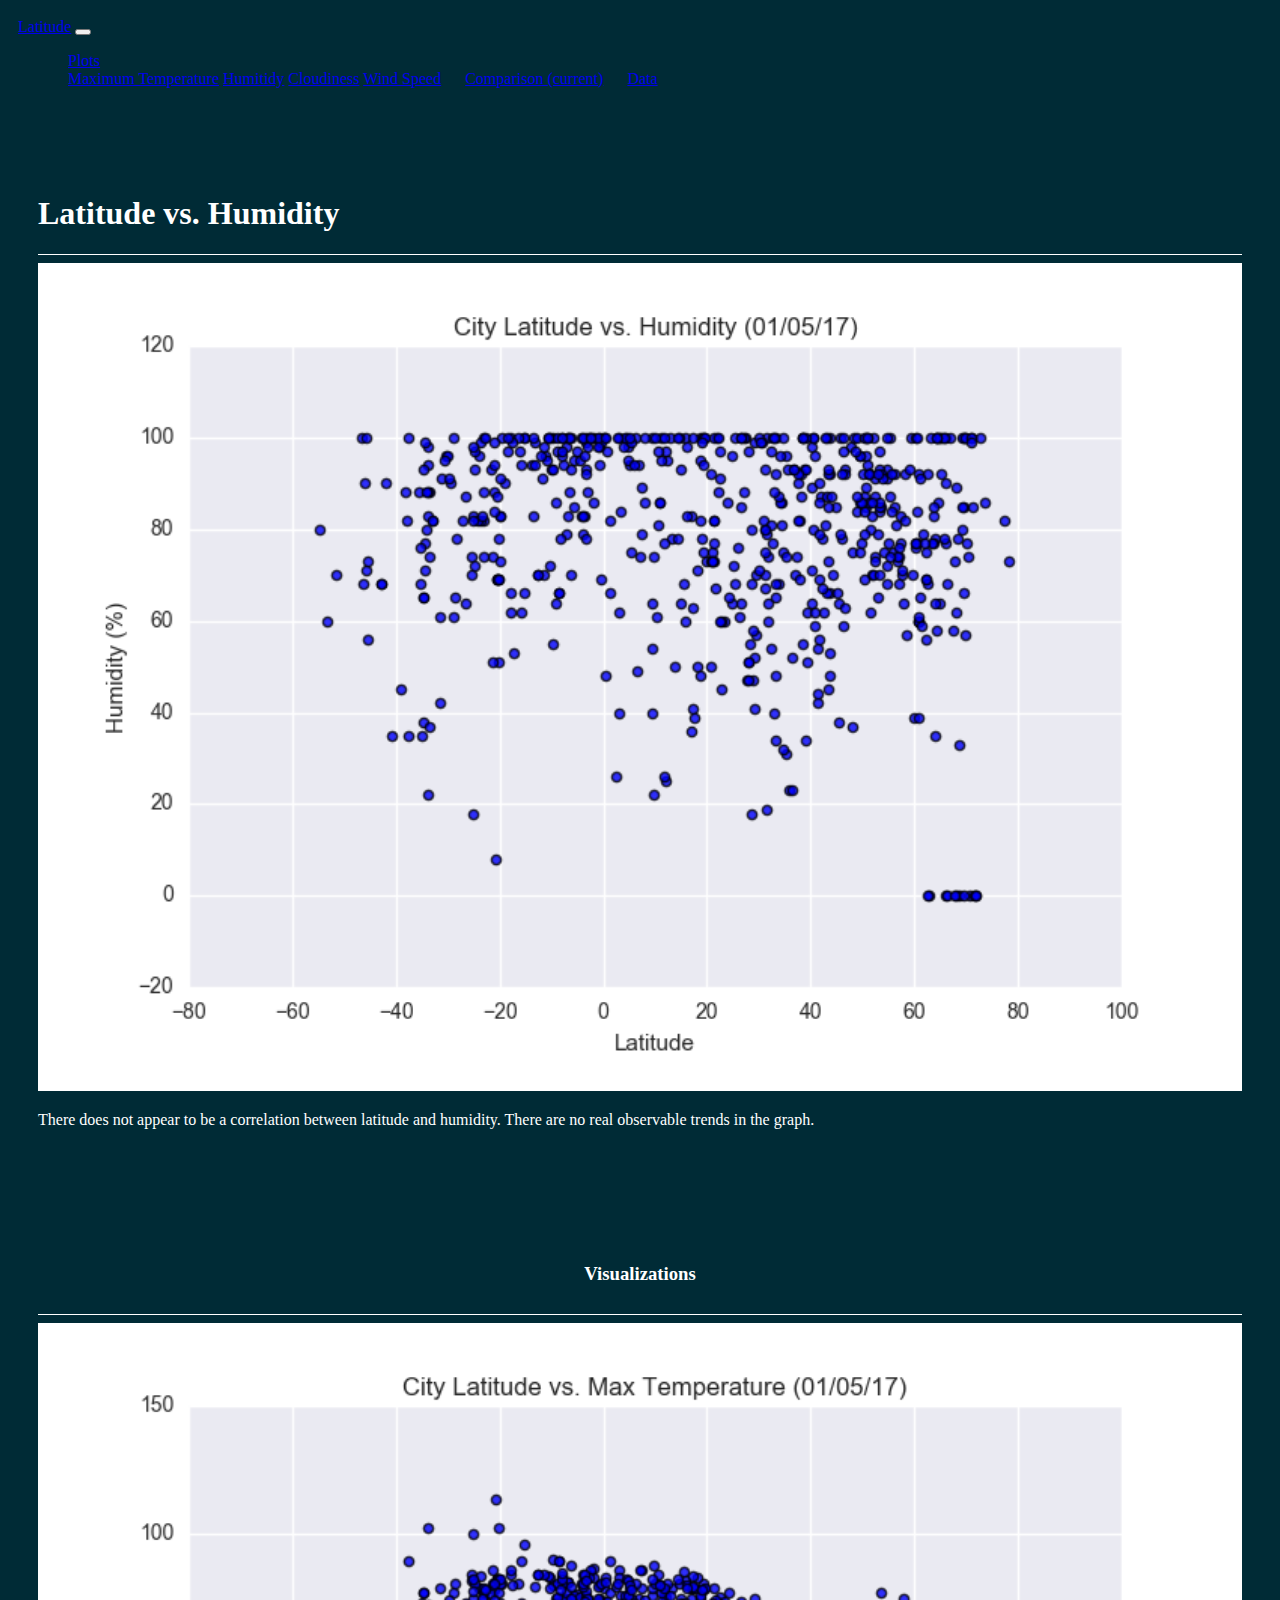
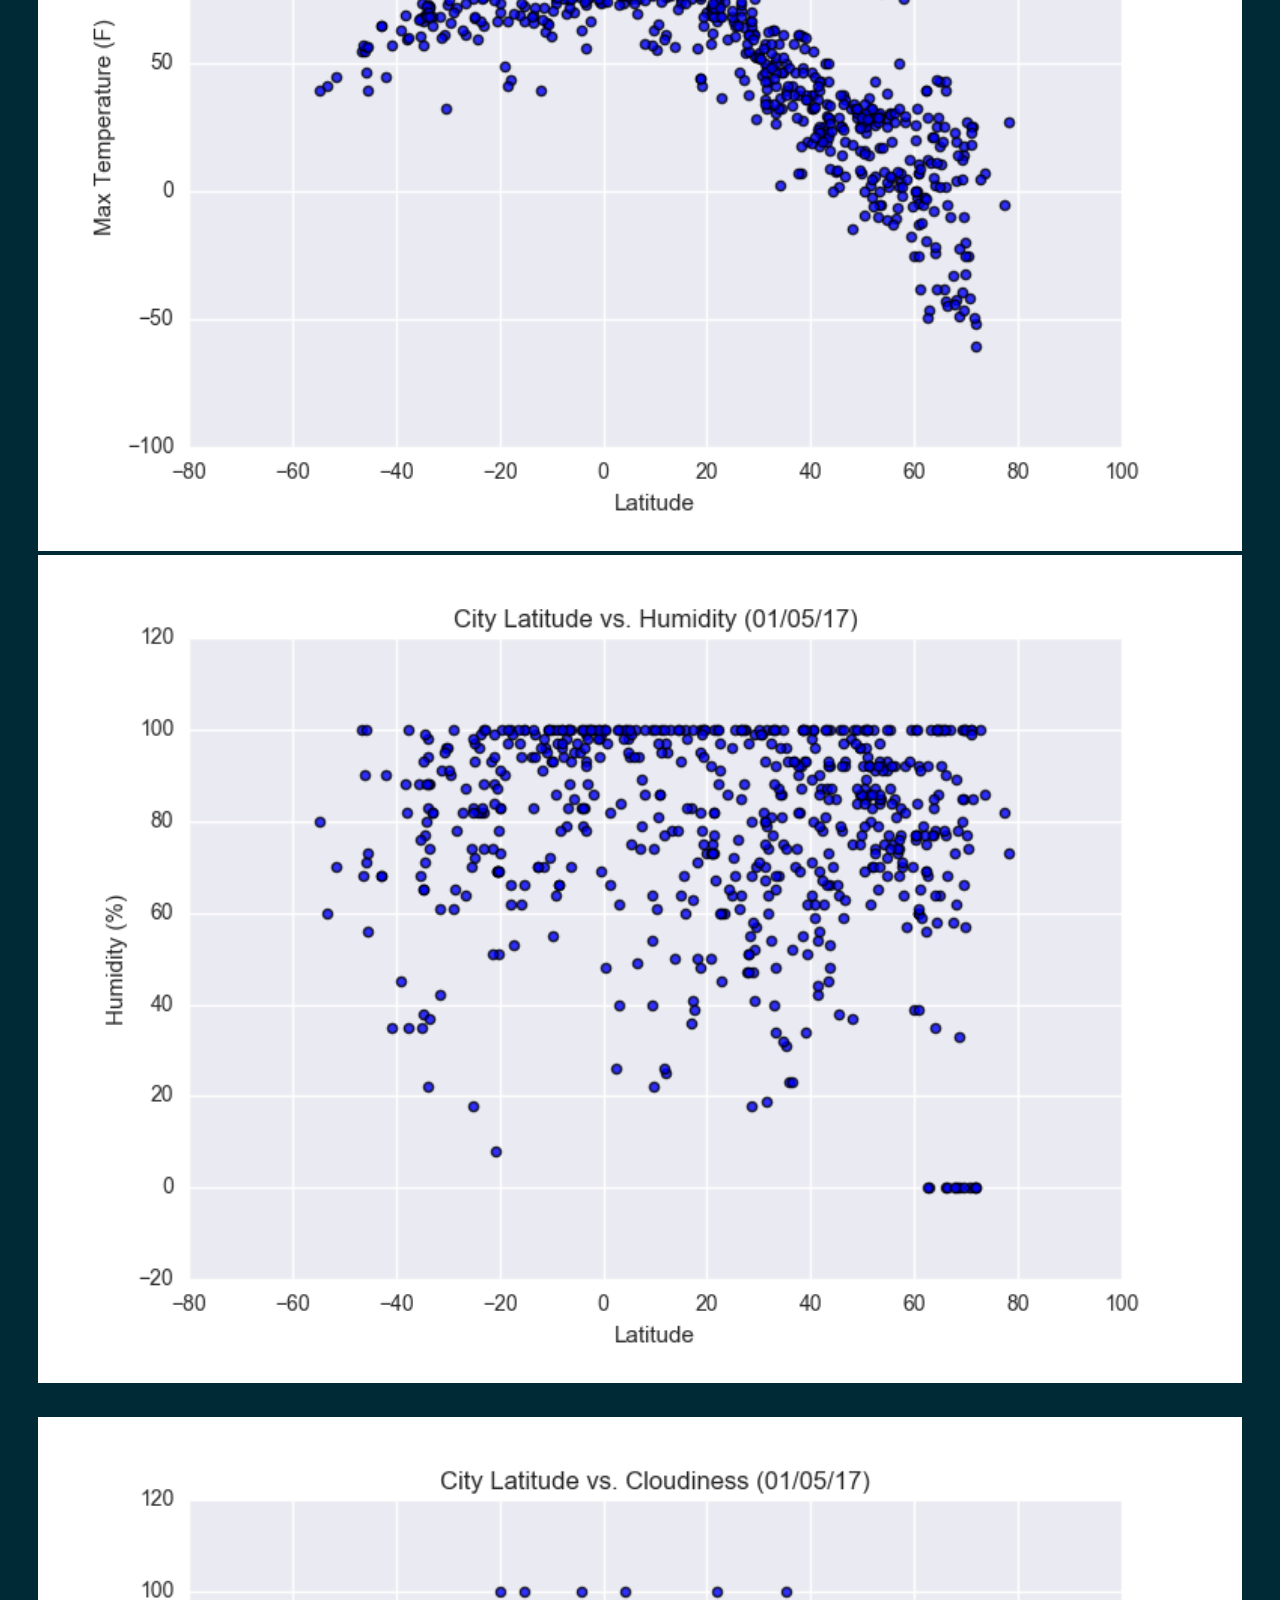
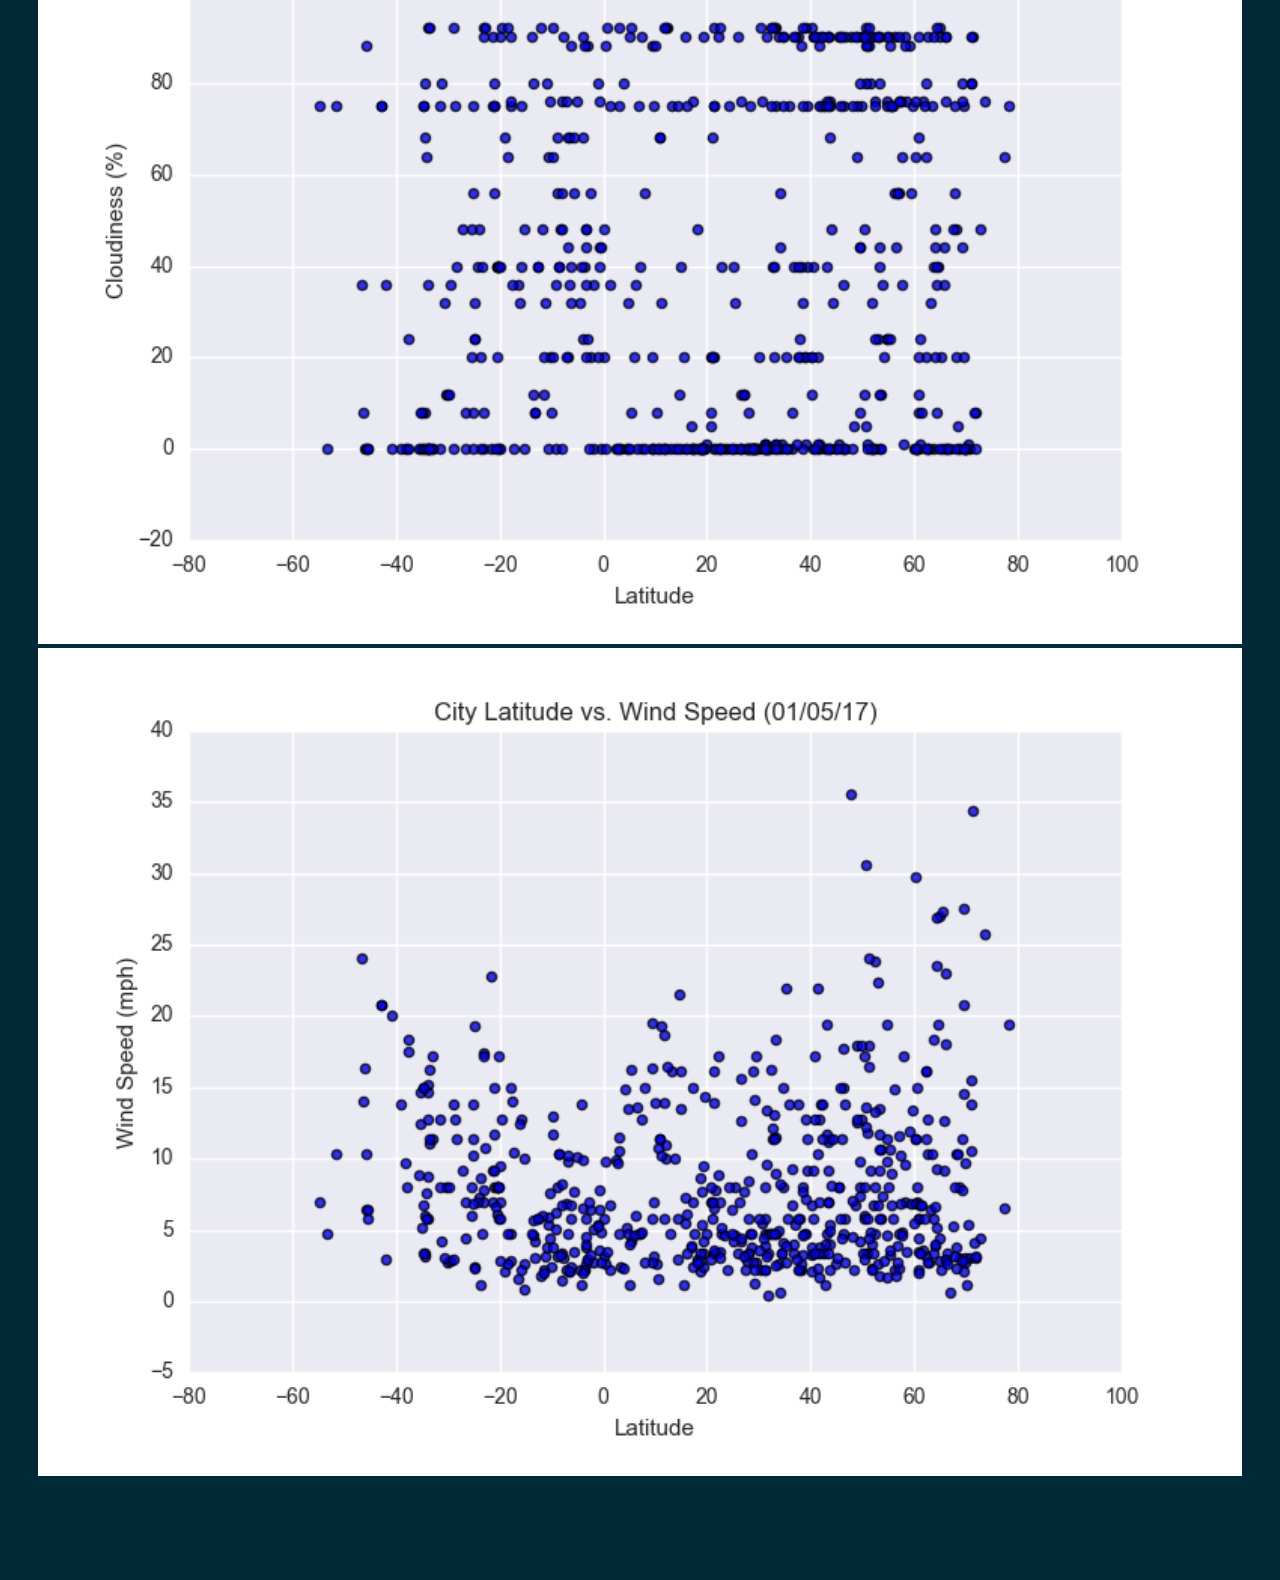
<file: humidity.html>
<!DOCTYPE html>
<html lang="en">

    <head>
        <meta charset="UTF-8">
        <meta http-equiv="X-UA-Compatible" content="IE=edge">
        <meta name="viewport" content="width=device-width, initial-scale=1.0">
        <title>Latitude - Landing Page</title>
        <link rel="stylesheet" href="https://cdn.jsdelivr.net/npm/bootstrap@4.6.2/dist/css/bootstrap.min.css"
            integrity="sha384-xOolHFLEh07PJGoPkLv1IbcEPTNtaed2xpHsD9ESMhqIYd0nLMwNLD69Npy4HI+N" crossorigin="anonymous">
        <link rel="stylesheet" href="style.css">
    </head>
    
    <body>
        <nav class="navbar navbar-expand-lg navbar-light bg-light">
            <a class="navbar-brand" href="index.html">Latitude</a>
            <button id="#nav-select" class="navbar-toggler" type="button" data-toggle="collapse"
                data-target="#navbarNavDropdown" aria-controls="navbarNavDropdown" aria-expanded="false"
                aria-label="Toggle navigation">
                <span class="navbar-toggler-icon"></span>
            </button>
    
            <div class="collapse navbar-collapse" id="navbarNavDropdown">
                <ul class="navbar-nav ml-auto">
                    <li class="nav-item dropdown active">
                        <a class="nav-link dropdown-toggle" href="#" id="navbarDropdown" role="button"
                            data-toggle="dropdown" aria-haspopup="true" aria-expanded="false">
                            Plots
                        </a>
                        <div class="dropdown-menu" aria-labelledby="navbarDropdownMenuLink">
                            <a class="dropdown-item" href="temp.html">Maximum Temperature</a>
                            <a class="dropdown-item" href="humidity.html">Humitidy</a>
                            <a class="dropdown-item" href="cloud.html">Cloudiness</a>
                            <a class="dropdown-item" href="wind.html">Wind Speed</a>
                        </div>
                    </li>
                    <li class="nav-item active">
                        <a class="nav-link" href="comparison.html">Comparison <span class="sr-only">(current)</span></a>
                    </li>
                    <li class="nav-item active">
                        <a class="nav-link" href="data.html">Data</a>
                    </li>
                </ul>
            </div>
        </nav>
        <div class="container">
            <div class="row">
                <div class="col-lg-7 col-md-12">
                    <div class="box" style="padding-bottom: 20px;">
                        <h1>Latitude vs. Humidity</h1>
                        <hr>
                        <img src="Resources/assets/images/Fig2.png" alt="HumidityMap">
                        <p float="right">There does not appear to be a correlation between latitude and humidity. There
                            are no real observable trends in the graph.
                        </p>

                    </div>
                </div>
                <div class="col-lg-5 col-md-12">
                    <div class="box">
                        <h3>Visualizations</h3>
                        <hr>
                        <div class="row" style="padding-bottom: 30px">
                            <div class=col-6> <a href="temp.html">
                                    <img class="panel" src="Resources/assets/images/Fig1.png" alt="TemperatureMap">
                                </a></div>

                            <div class=col-6> <a href="humidity.html">
                                    <img class="panel" src="Resources/assets/images/Fig2.png" alt="HumidityMap">
                                </a></div>
                        </div>
                        <div class="row" style="padding-bottom: 30px">
                            <div class=col-6> <a href="cloud.html">
                                    <img class="panel" src="Resources/assets/images/Fig3.png" alt="CloudMap">
                                </a></div>
                            <div class=col-6> <a href="wind.html">
                                    <img class="panel" src="Resources/assets/images/Fig4.png" alt="WindMap">
                                </a></div>
                        </div>

                    </div>
                </div>
            </div>
        </div>
        <script src="https://cdn.jsdelivr.net/npm/jquery@3.5.1/dist/jquery.slim.min.js"
        integrity="sha384-DfXdz2htPH0lsSSs5nCTpuj/zy4C+OGpamoFVy38MVBnE+IbbVYUew+OrCXaRkfj"
        crossorigin="anonymous"></script>
    <script src="https://cdn.jsdelivr.net/npm/bootstrap@4.6.2/dist/js/bootstrap.bundle.min.js"
        integrity="sha384-Fy6S3B9q64WdZWQUiU+q4/2Lc9npb8tCaSX9FK7E8HnRr0Jz8D6OP9dO5Vg3Q9ct"
        crossorigin="anonymous"></script>

    </body>

</html>
</file>
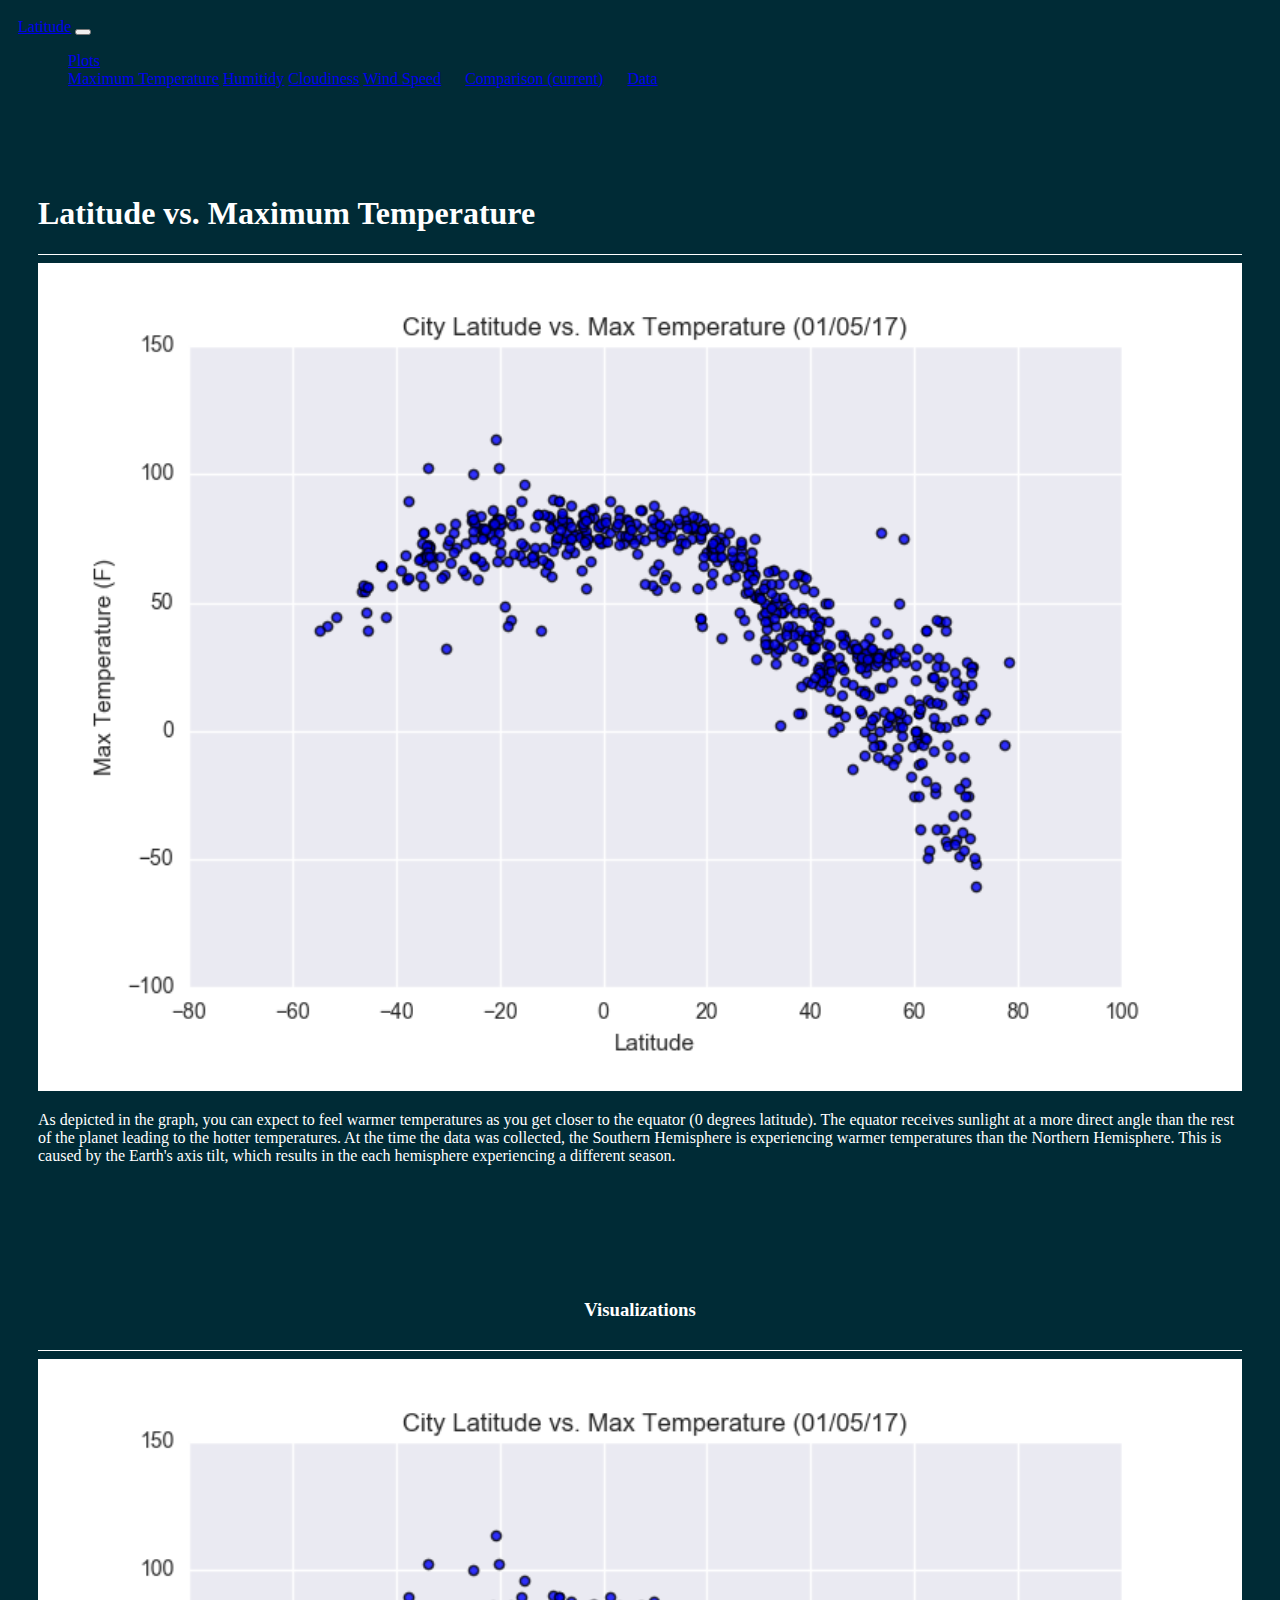
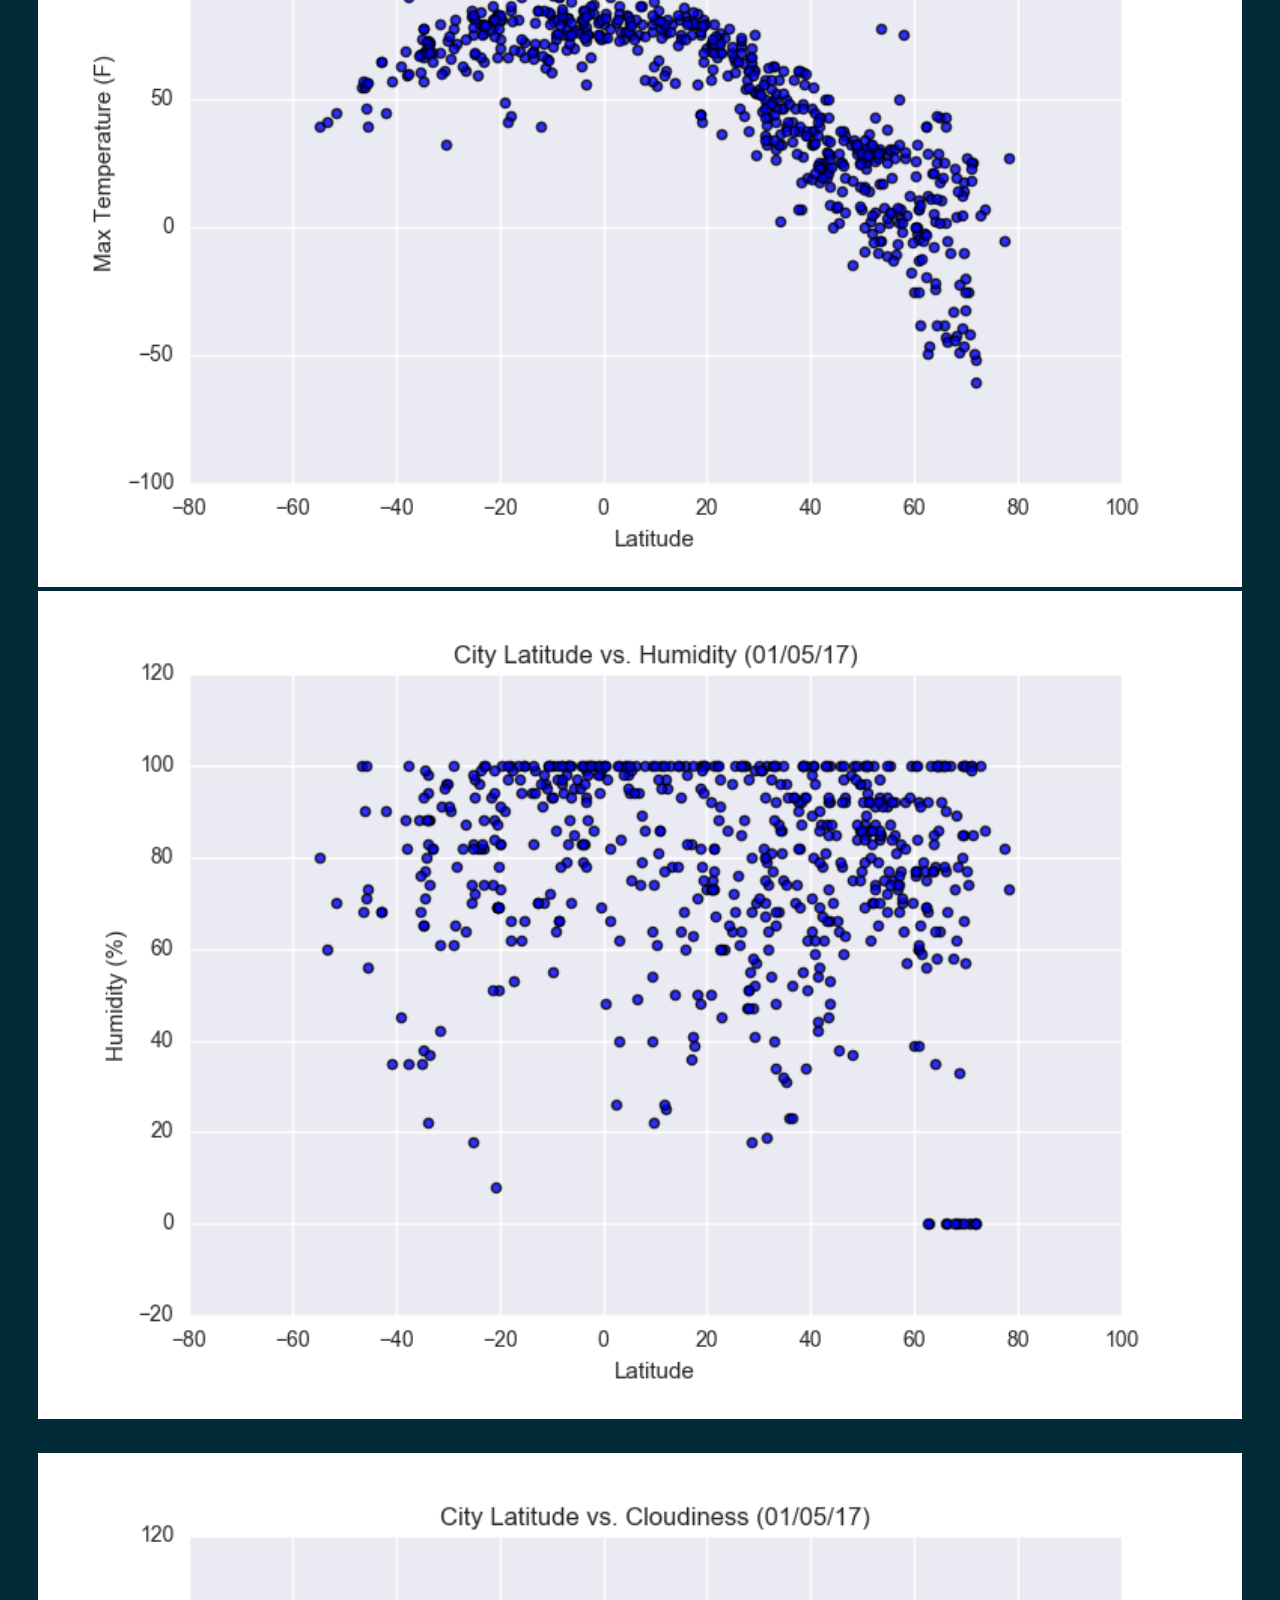
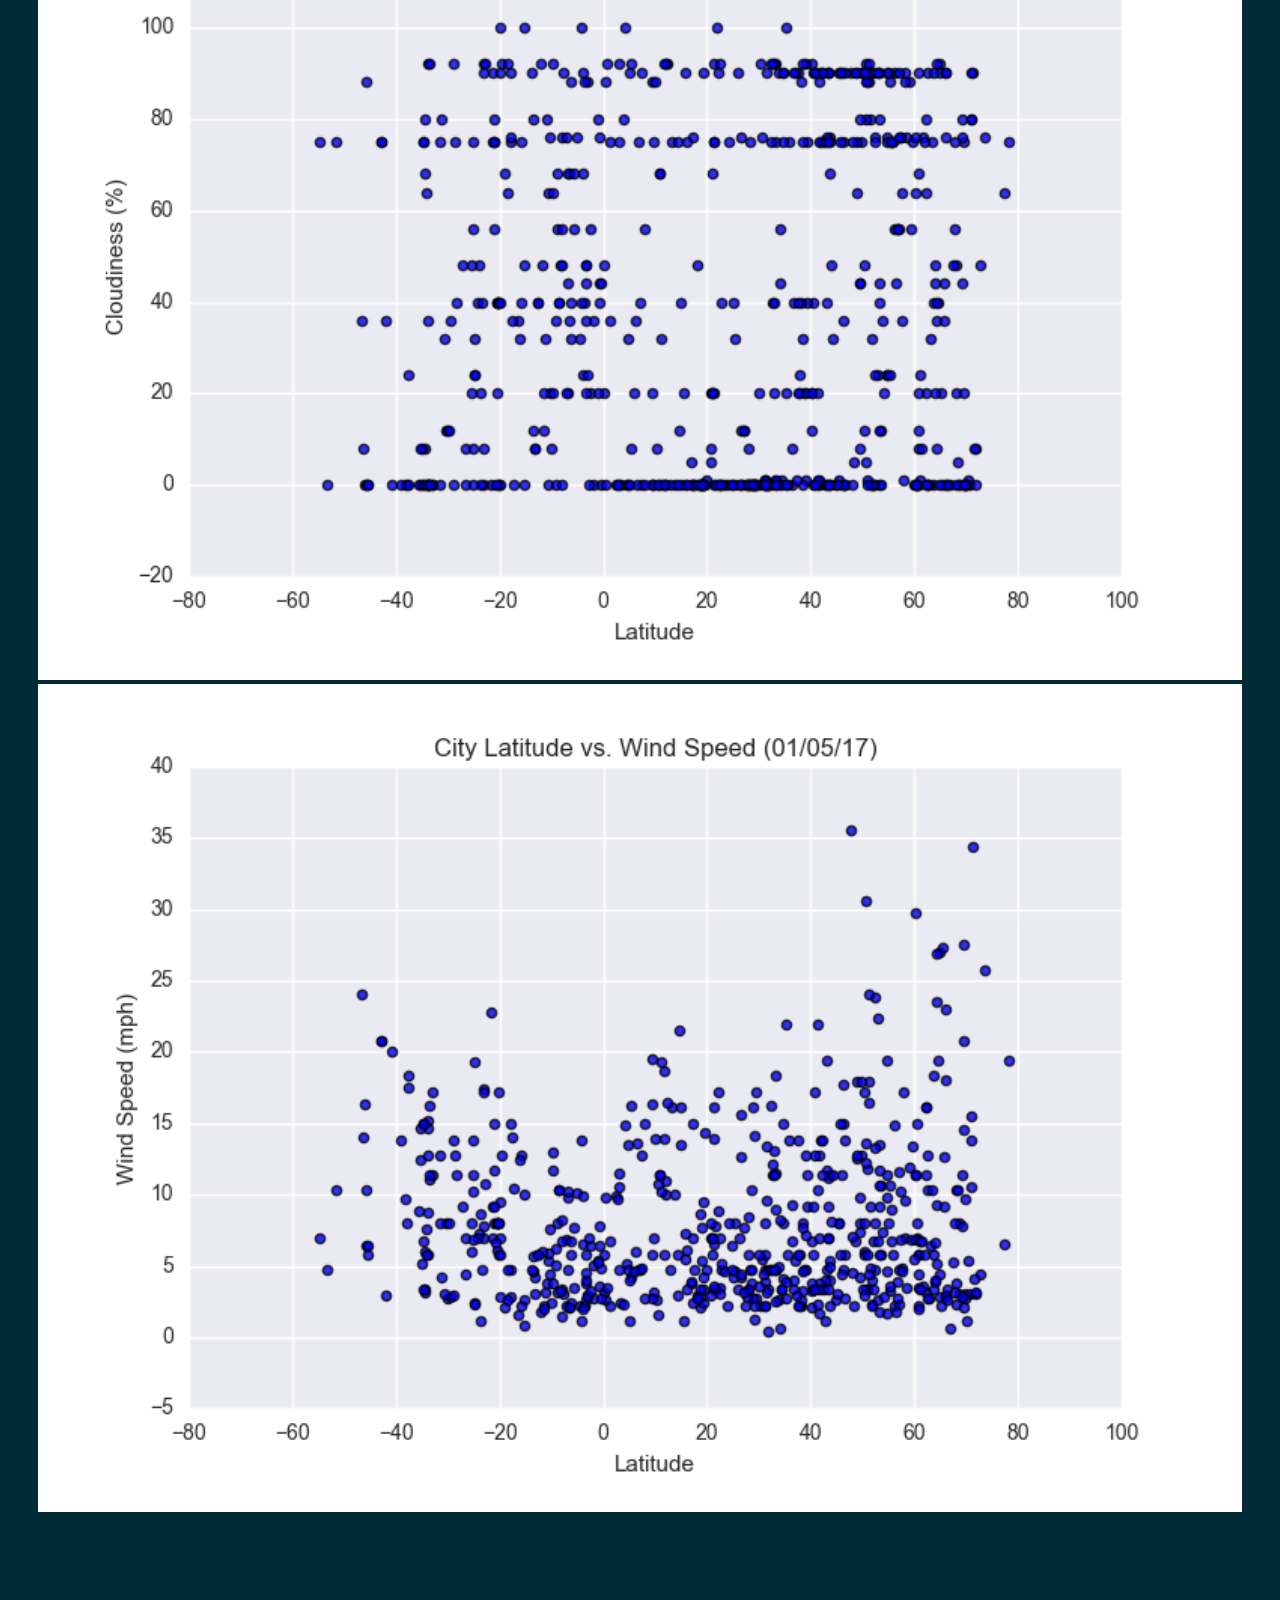
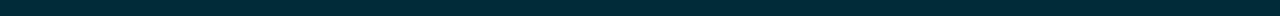
<file: temp.html>
<!DOCTYPE html>
<html lang="en">

    <head>
        <meta charset="UTF-8">
        <meta http-equiv="X-UA-Compatible" content="IE=edge">
        <meta name="viewport" content="width=device-width, initial-scale=1.0">
        <title>Latitude - Landing Page</title>
        <link rel="stylesheet" href="https://cdn.jsdelivr.net/npm/bootstrap@4.6.2/dist/css/bootstrap.min.css"
            integrity="sha384-xOolHFLEh07PJGoPkLv1IbcEPTNtaed2xpHsD9ESMhqIYd0nLMwNLD69Npy4HI+N" crossorigin="anonymous">
        <link rel="stylesheet" href="style.css">
    </head>
    
    <body>
        <nav class="navbar navbar-expand-lg navbar-light bg-light">
            <a class="navbar-brand" href="index.html">Latitude</a>
            <button id="#nav-select" class="navbar-toggler" type="button" data-toggle="collapse"
                data-target="#navbarNavDropdown" aria-controls="navbarNavDropdown" aria-expanded="false"
                aria-label="Toggle navigation">
                <span class="navbar-toggler-icon"></span>
            </button>
    
            <div class="collapse navbar-collapse" id="navbarNavDropdown">
                <ul class="navbar-nav ml-auto">
                    <li class="nav-item dropdown active">
                        <a class="nav-link dropdown-toggle" href="#" id="navbarDropdown" role="button"
                            data-toggle="dropdown" aria-haspopup="true" aria-expanded="false">
                            Plots
                        </a>
                        <div class="dropdown-menu" aria-labelledby="navbarDropdownMenuLink">
                            <a class="dropdown-item" href="temp.html">Maximum Temperature</a>
                            <a class="dropdown-item" href="humidity.html">Humitidy</a>
                            <a class="dropdown-item" href="cloud.html">Cloudiness</a>
                            <a class="dropdown-item" href="wind.html">Wind Speed</a>
                        </div>
                    </li>
                    <li class="nav-item active">
                        <a class="nav-link" href="comparison.html">Comparison <span class="sr-only">(current)</span></a>
                    </li>
                    <li class="nav-item active">
                        <a class="nav-link" href="data.html">Data</a>
                    </li>
                </ul>
            </div>
        </nav>
        <div class="container">
            <div class="row">
                <div class="col-lg-7 col-md-12">
                    <div class="box" style="padding-bottom: 20px;">
                        <h1>Latitude vs. Maximum Temperature</h1>
                        <hr>
                        <img src="Resources/assets/images/Fig1.png" alt="TemperatureMap">
                        <p float="right">As depicted in the graph, you can expect to feel warmer temperatures as you get
                            closer to the
                            equator (0 degrees latitude). The equator receives sunlight at a more direct angle than the
                            rest of the planet leading to the hotter temperatures. At the time the data was collected,
                            the Southern Hemisphere is experiencing warmer temperatures than the Northern Hemisphere.
                            This is caused by the Earth's axis tilt, which results in the each hemisphere experiencing a
                            different season.
                        </p>

                    </div>
                </div>
                <div class="col-lg-5 col-md-12">
                    <div class="box">
                        <h3>Visualizations</h3>
                        <hr>
                        <div class="row" style="padding-bottom: 30px">
                            <div class=col-6> <a href="temp.html">
                                    <img class="panel" src="Resources/assets/images/Fig1.png" alt="TemperatureMap">
                                </a></div>

                            <div class=col-6> <a href="humidity.html">
                                    <img class="panel" src="Resources/assets/images/Fig2.png" alt="HumidityMap">
                                </a></div>
                        </div>
                        <div class="row" style="padding-bottom: 30px">
                            <div class=col-6> <a href="cloud.html">
                                    <img class="panel" src="Resources/assets/images/Fig3.png" alt="CloudMap">
                                </a></div>
                            <div class=col-6> <a href="wind.html">
                                    <img class="panel" src="Resources/assets/images/Fig4.png" alt="WindMap">
                                </a></div>
                        </div>

                    </div>
                </div>
            </div>

        </div>
        <script src="https://cdn.jsdelivr.net/npm/jquery@3.5.1/dist/jquery.slim.min.js"
        integrity="sha384-DfXdz2htPH0lsSSs5nCTpuj/zy4C+OGpamoFVy38MVBnE+IbbVYUew+OrCXaRkfj"
        crossorigin="anonymous"></script>
    <script src="https://cdn.jsdelivr.net/npm/bootstrap@4.6.2/dist/js/bootstrap.bundle.min.js"
        integrity="sha384-Fy6S3B9q64WdZWQUiU+q4/2Lc9npb8tCaSX9FK7E8HnRr0Jz8D6OP9dO5Vg3Q9ct"
        crossorigin="anonymous"></script>


</html>
</file>
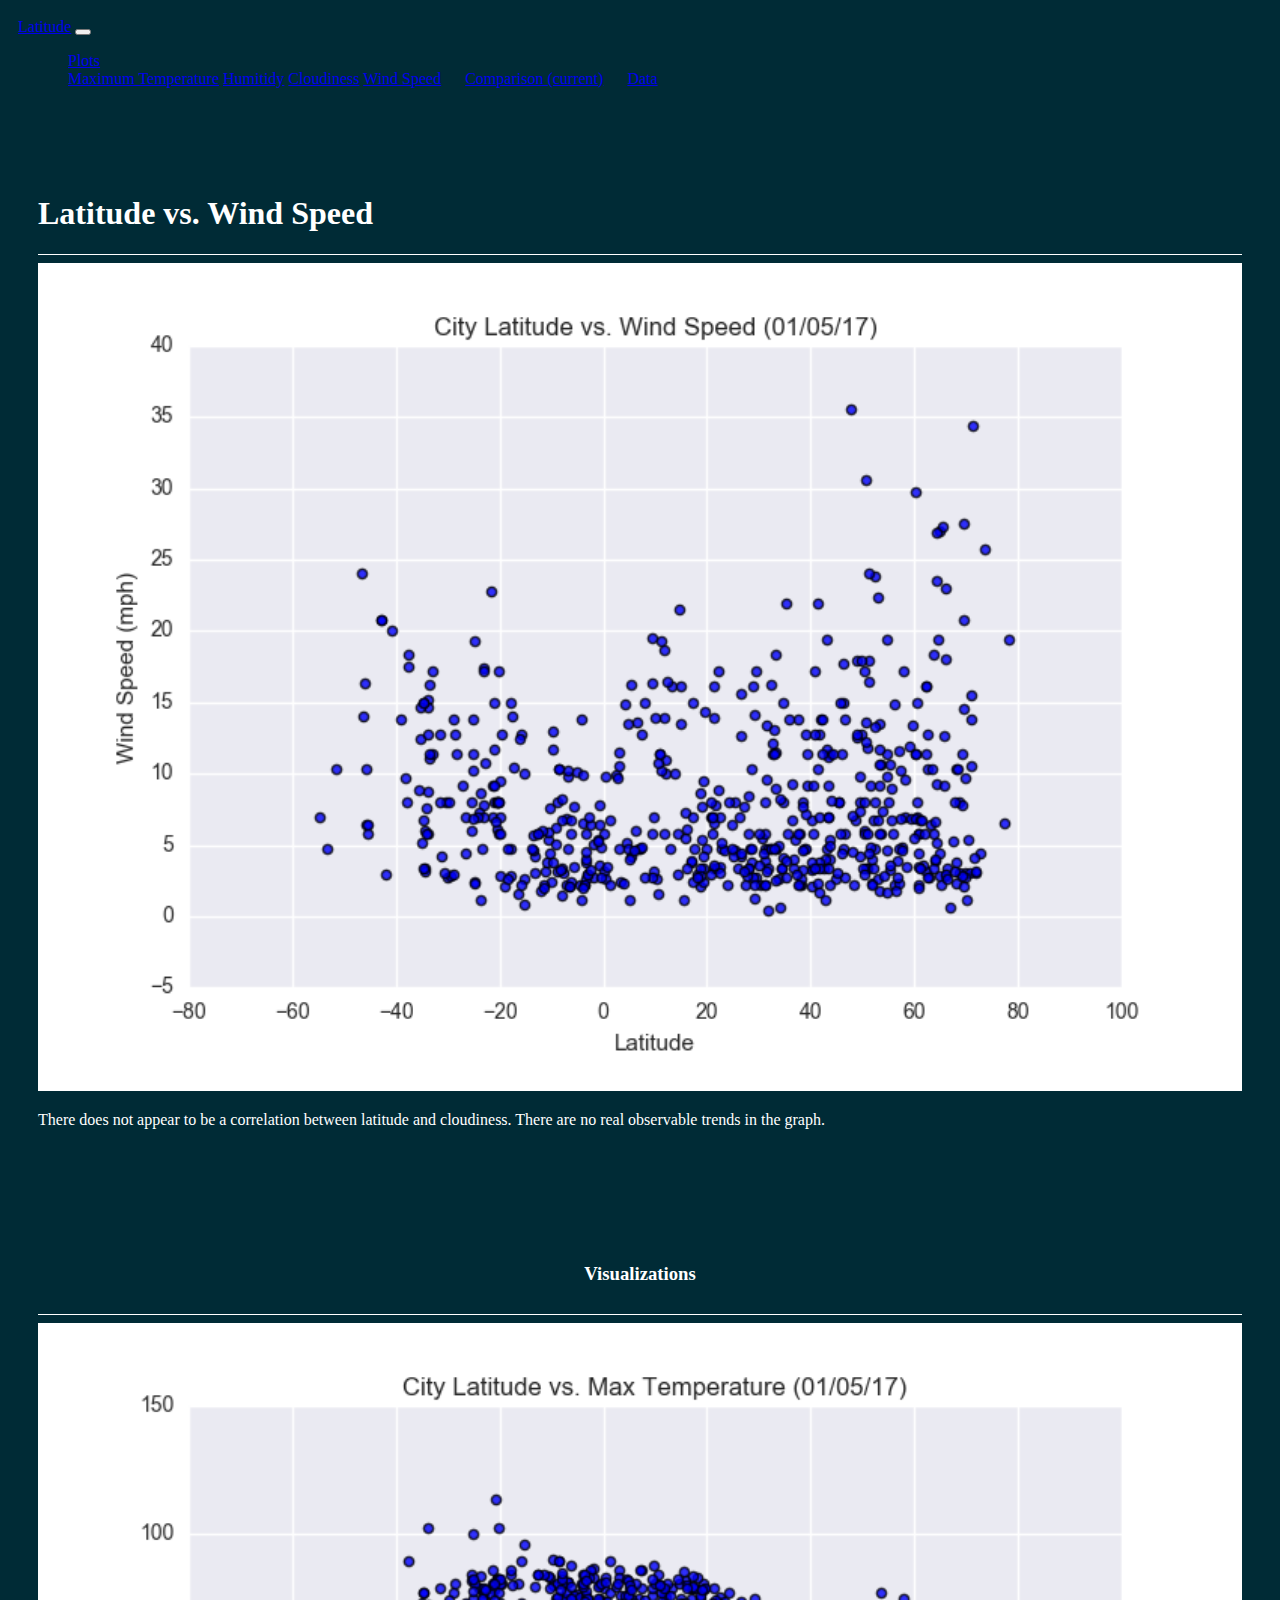
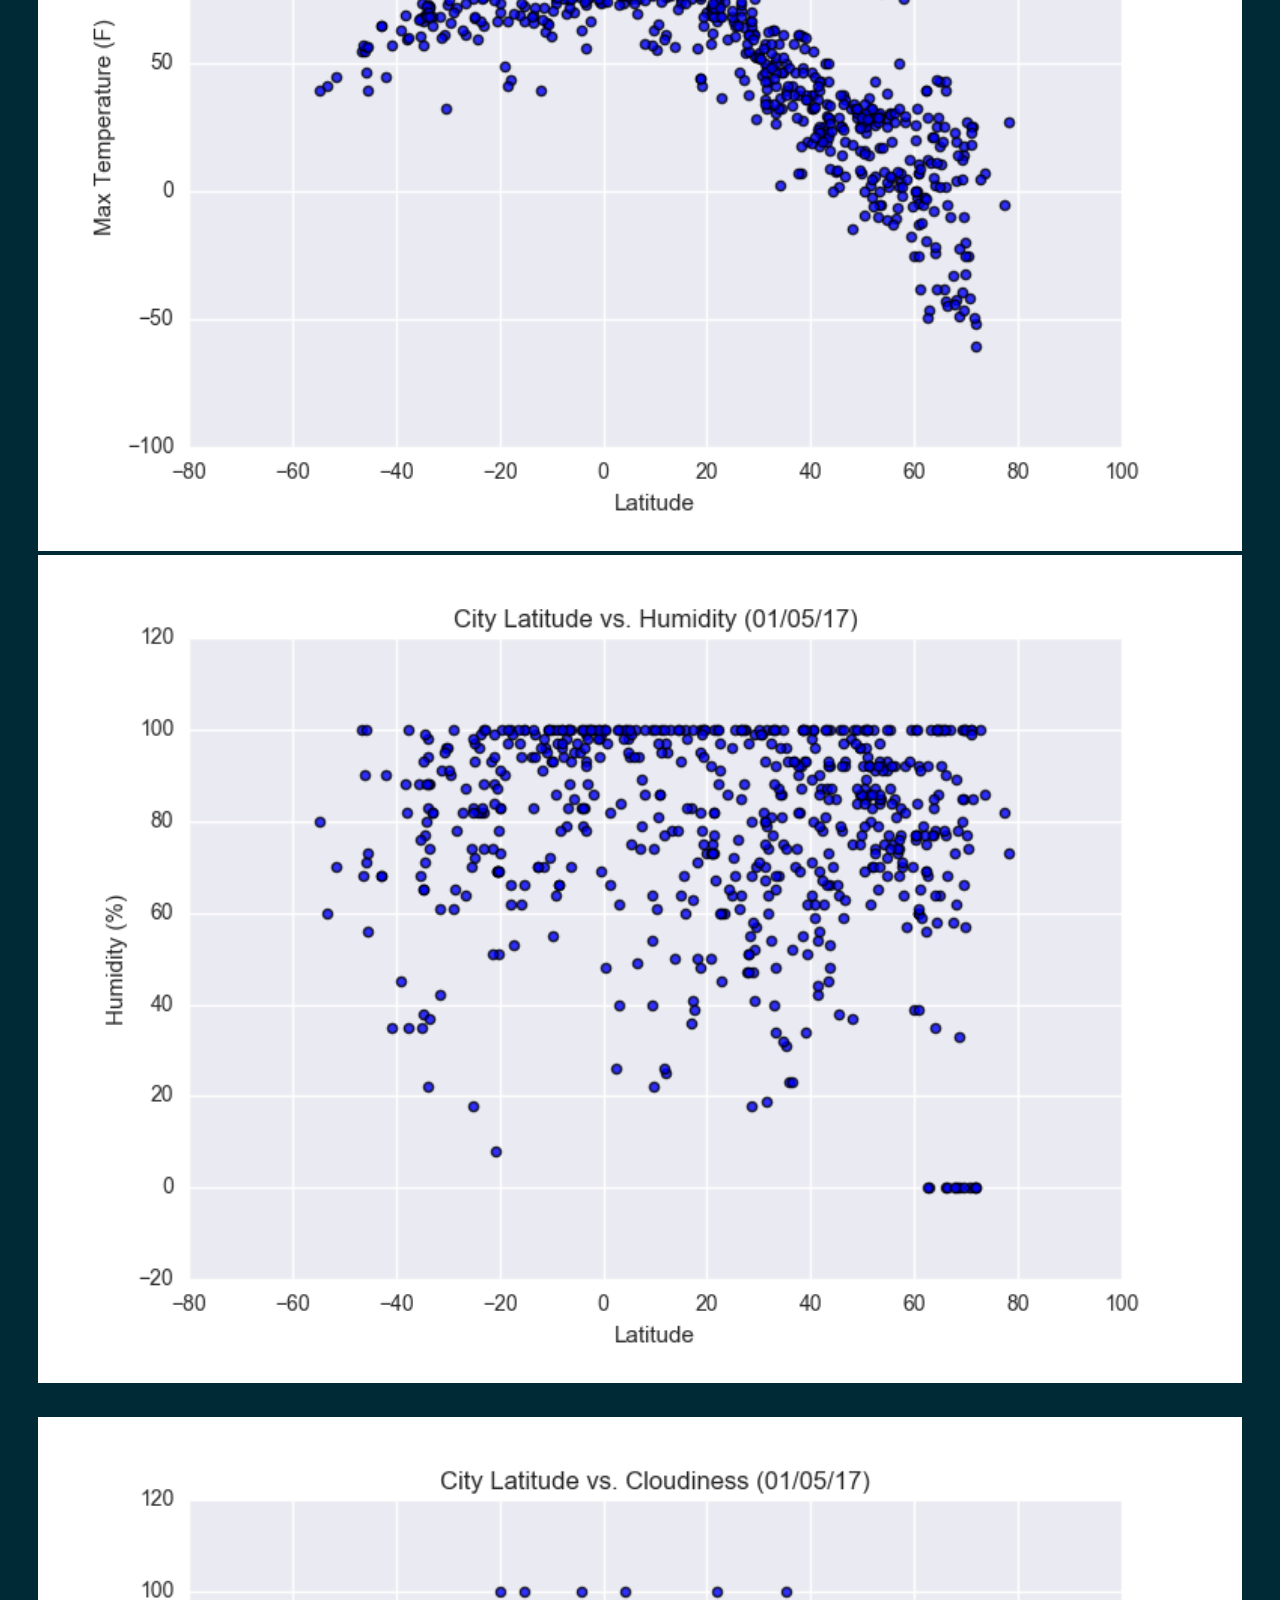
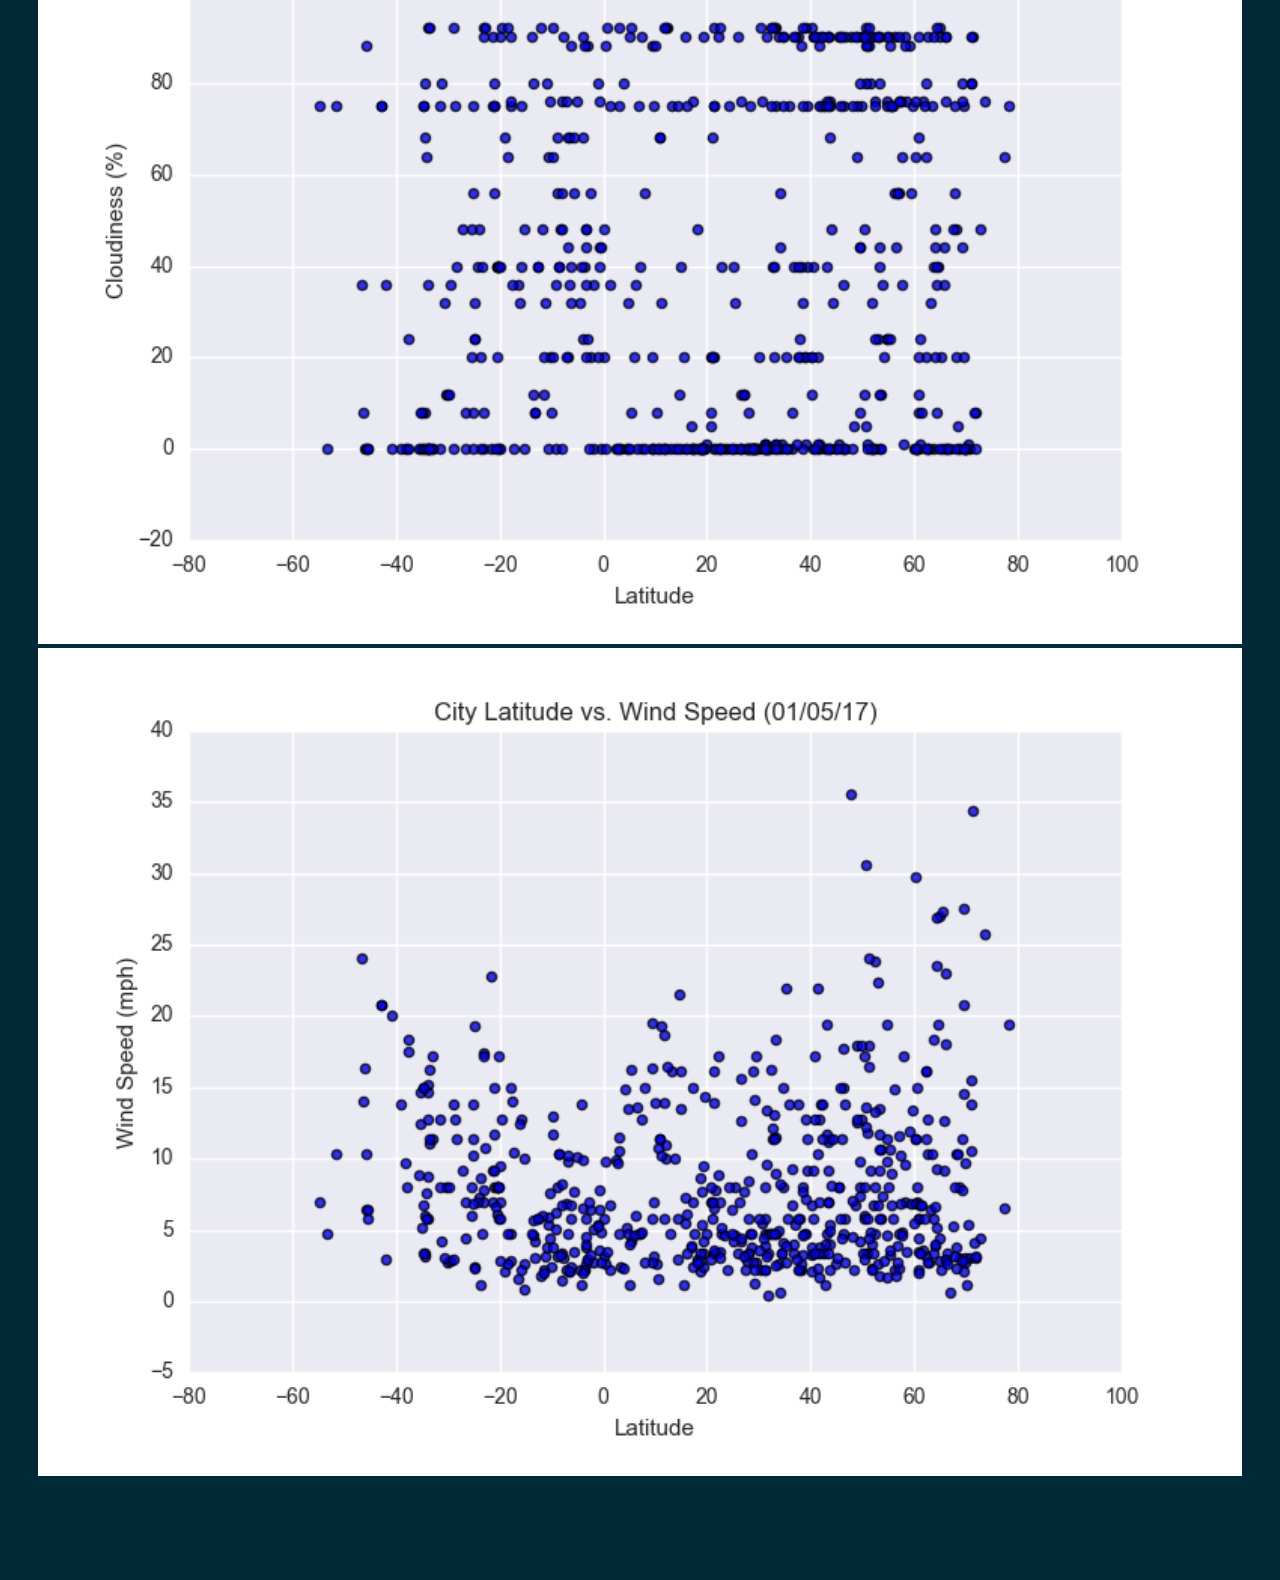
<file: wind.html>
<!DOCTYPE html>
<html lang="en">

    <head>
        <meta charset="UTF-8">
        <meta http-equiv="X-UA-Compatible" content="IE=edge">
        <meta name="viewport" content="width=device-width, initial-scale=1.0">
        <title>Latitude - Landing Page</title>
        <link rel="stylesheet" href="https://cdn.jsdelivr.net/npm/bootstrap@4.6.2/dist/css/bootstrap.min.css"
            integrity="sha384-xOolHFLEh07PJGoPkLv1IbcEPTNtaed2xpHsD9ESMhqIYd0nLMwNLD69Npy4HI+N" crossorigin="anonymous">
        <link rel="stylesheet" href="style.css">
    </head>
    
    <body>
        <nav class="navbar navbar-expand-lg navbar-light bg-light">
            <a class="navbar-brand" href="index.html">Latitude</a>
            <button id="#nav-select" class="navbar-toggler" type="button" data-toggle="collapse"
                data-target="#navbarNavDropdown" aria-controls="navbarNavDropdown" aria-expanded="false"
                aria-label="Toggle navigation">
                <span class="navbar-toggler-icon"></span>
            </button>
    
            <div class="collapse navbar-collapse" id="navbarNavDropdown">
                <ul class="navbar-nav ml-auto">
                    <li class="nav-item dropdown active">
                        <a class="nav-link dropdown-toggle" href="#" id="navbarDropdown" role="button"
                            data-toggle="dropdown" aria-haspopup="true" aria-expanded="false">
                            Plots
                        </a>
                        <div class="dropdown-menu" aria-labelledby="navbarDropdownMenuLink">
                            <a class="dropdown-item" href="temp.html">Maximum Temperature</a>
                            <a class="dropdown-item" href="humidity.html">Humitidy</a>
                            <a class="dropdown-item" href="cloud.html">Cloudiness</a>
                            <a class="dropdown-item" href="wind.html">Wind Speed</a>
                        </div>
                    </li>
                    <li class="nav-item active">
                        <a class="nav-link" href="comparison.html">Comparison <span class="sr-only">(current)</span></a>
                    </li>
                    <li class="nav-item active">
                        <a class="nav-link" href="data.html">Data</a>
                    </li>
                </ul>
            </div>
        </nav>
        <div class="container">
            <div class="row">
                <div class="col-lg-7 col-md-12">
                    <div class="box" style="padding-bottom: 20px;">
                        <h1>Latitude vs. Wind Speed</h1>
                        <hr>
                        <img src="Resources/assets/images/Fig4.png" alt="WindMap">
                        <p float="right">There does not appear to be a correlation between latitude and cloudiness. There
                            are no real observable trends in the graph.
                        </p>

                    </div>
                </div>
                <div class="col-lg-5 col-md-12">
                    <div class="box">
                        <h3>Visualizations</h3>
                        <hr>
                        <div class="row" style="padding-bottom: 30px">
                            <div class=col-6> <a href="temp.html">
                                    <img class="panel" src="Resources/assets/images/Fig1.png" alt="TemperatureMap">
                                </a></div>

                            <div class=col-6> <a href="humidity.html">
                                    <img class="panel" src="Resources/assets/images/Fig2.png" alt="HumidityMap">
                                </a></div>
                        </div>
                        <div class="row" style="padding-bottom: 30px">
                            <div class=col-6> <a href="cloud.html">
                                    <img class="panel" src="Resources/assets/images/Fig3.png" alt="CloudMap">
                                </a></div>
                            <div class=col-6> <a href="wind.html">
                                    <img class="panel" src="Resources/assets/images/Fig4.png" alt="WindMap">
                                </a></div>
                        </div>

                    </div>
                </div>
            </div>
        </div>
        <script src="https://cdn.jsdelivr.net/npm/jquery@3.5.1/dist/jquery.slim.min.js"
        integrity="sha384-DfXdz2htPH0lsSSs5nCTpuj/zy4C+OGpamoFVy38MVBnE+IbbVYUew+OrCXaRkfj"
        crossorigin="anonymous"></script>
    <script src="https://cdn.jsdelivr.net/npm/bootstrap@4.6.2/dist/js/bootstrap.bundle.min.js"
        integrity="sha384-Fy6S3B9q64WdZWQUiU+q4/2Lc9npb8tCaSX9FK7E8HnRr0Jz8D6OP9dO5Vg3Q9ct"
        crossorigin="anonymous"></script>

    </body>

</html>
</file>
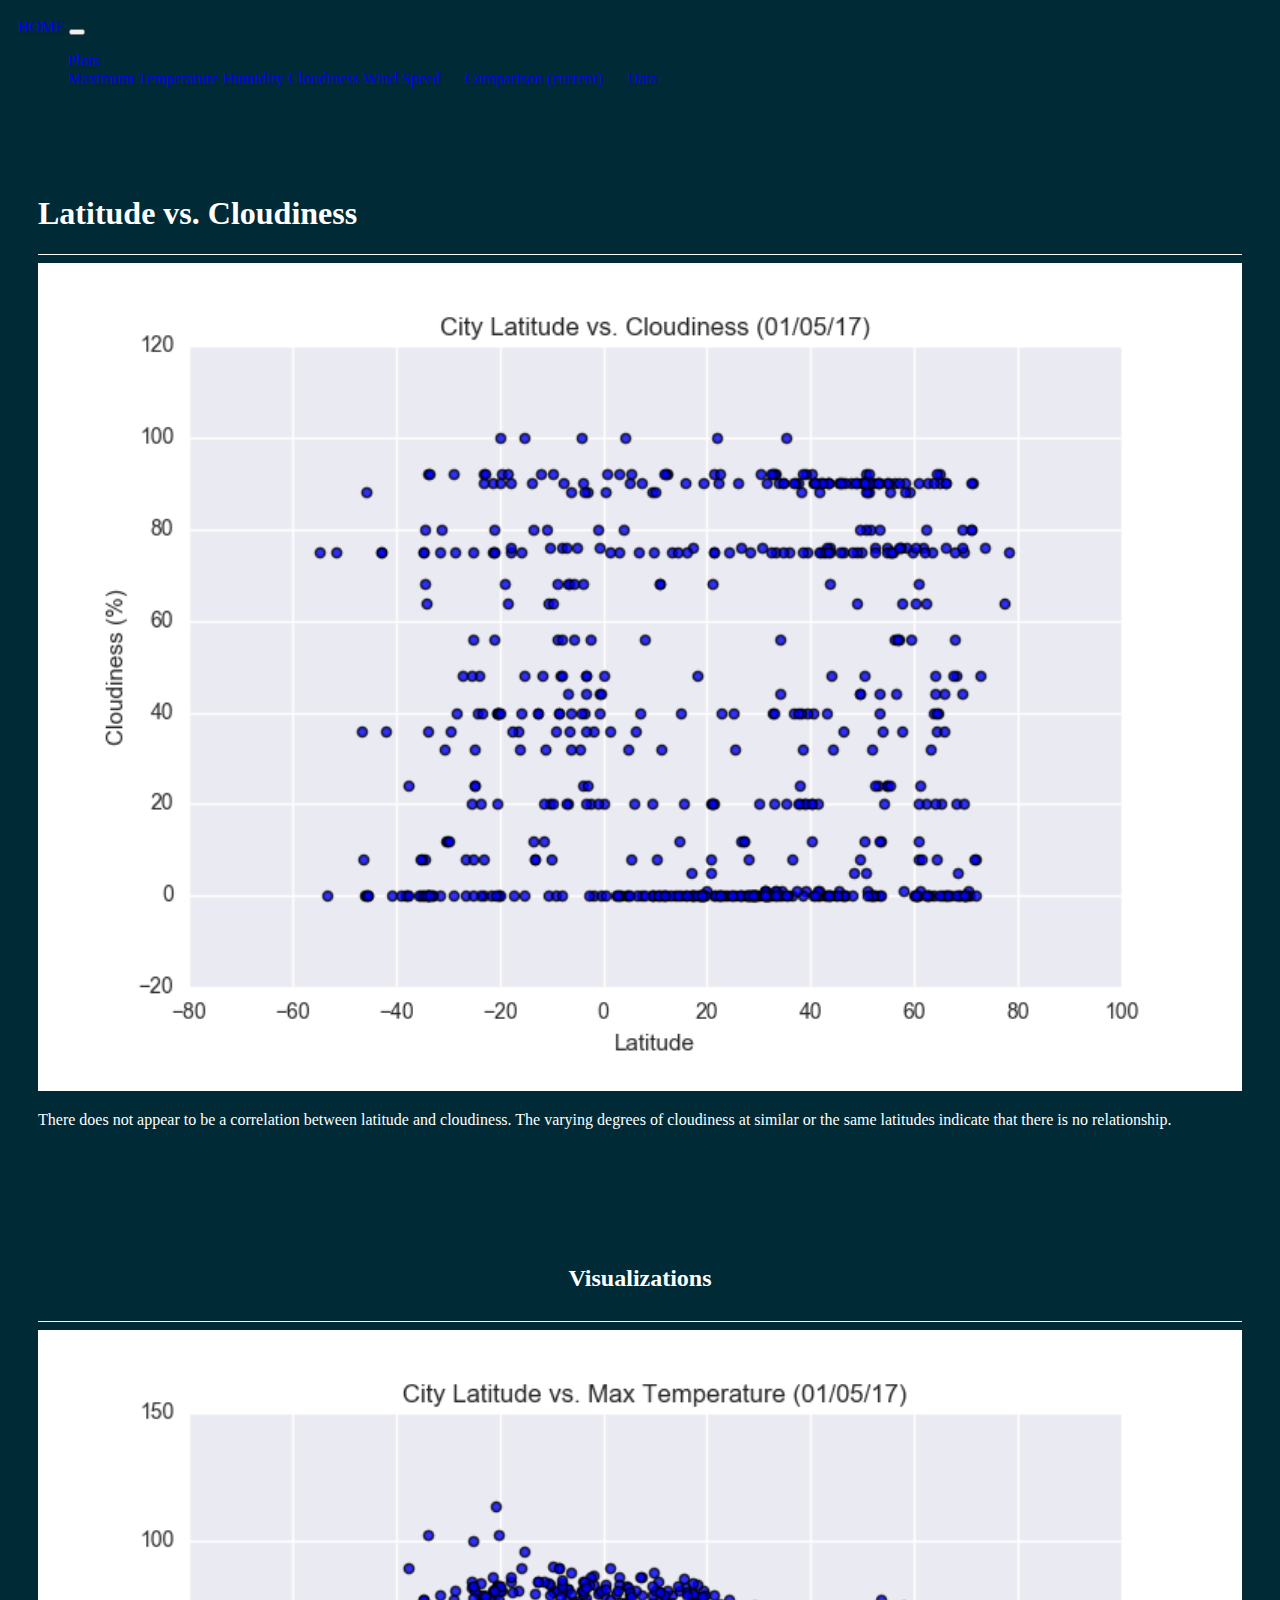
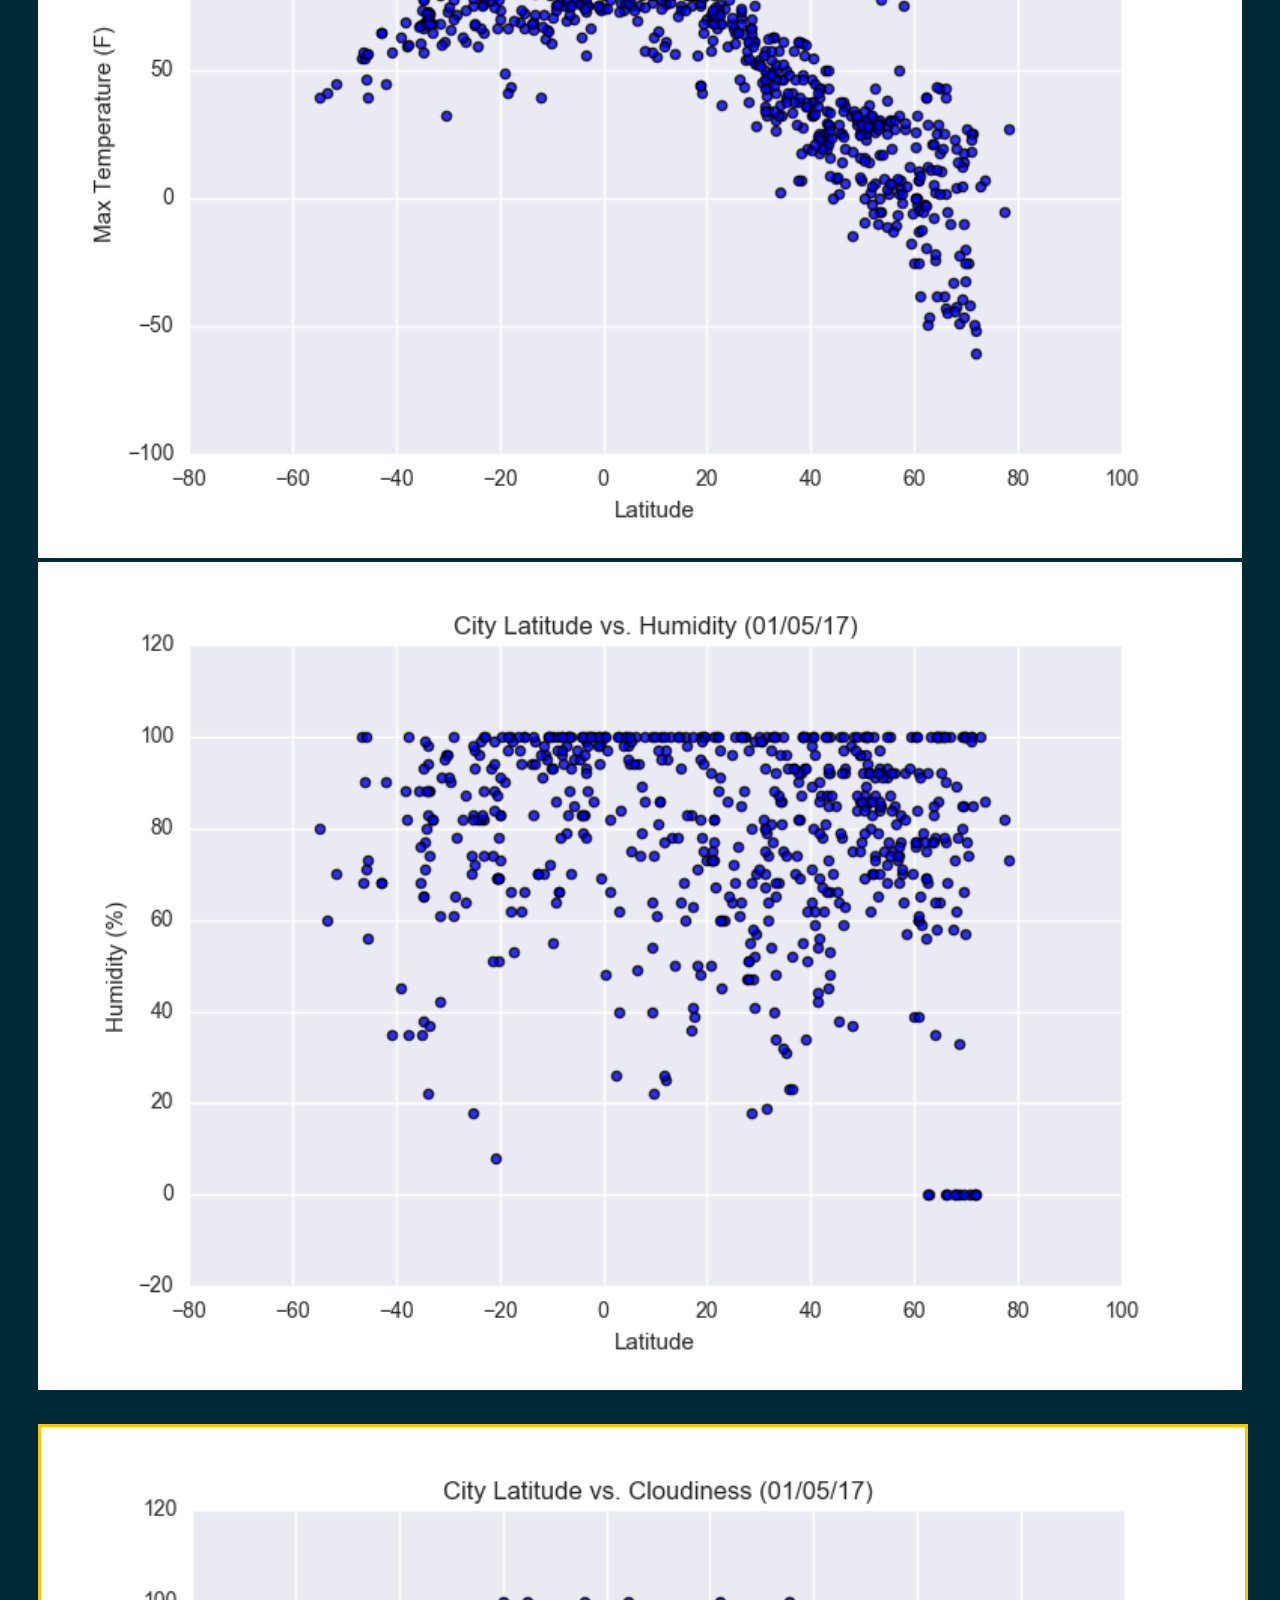
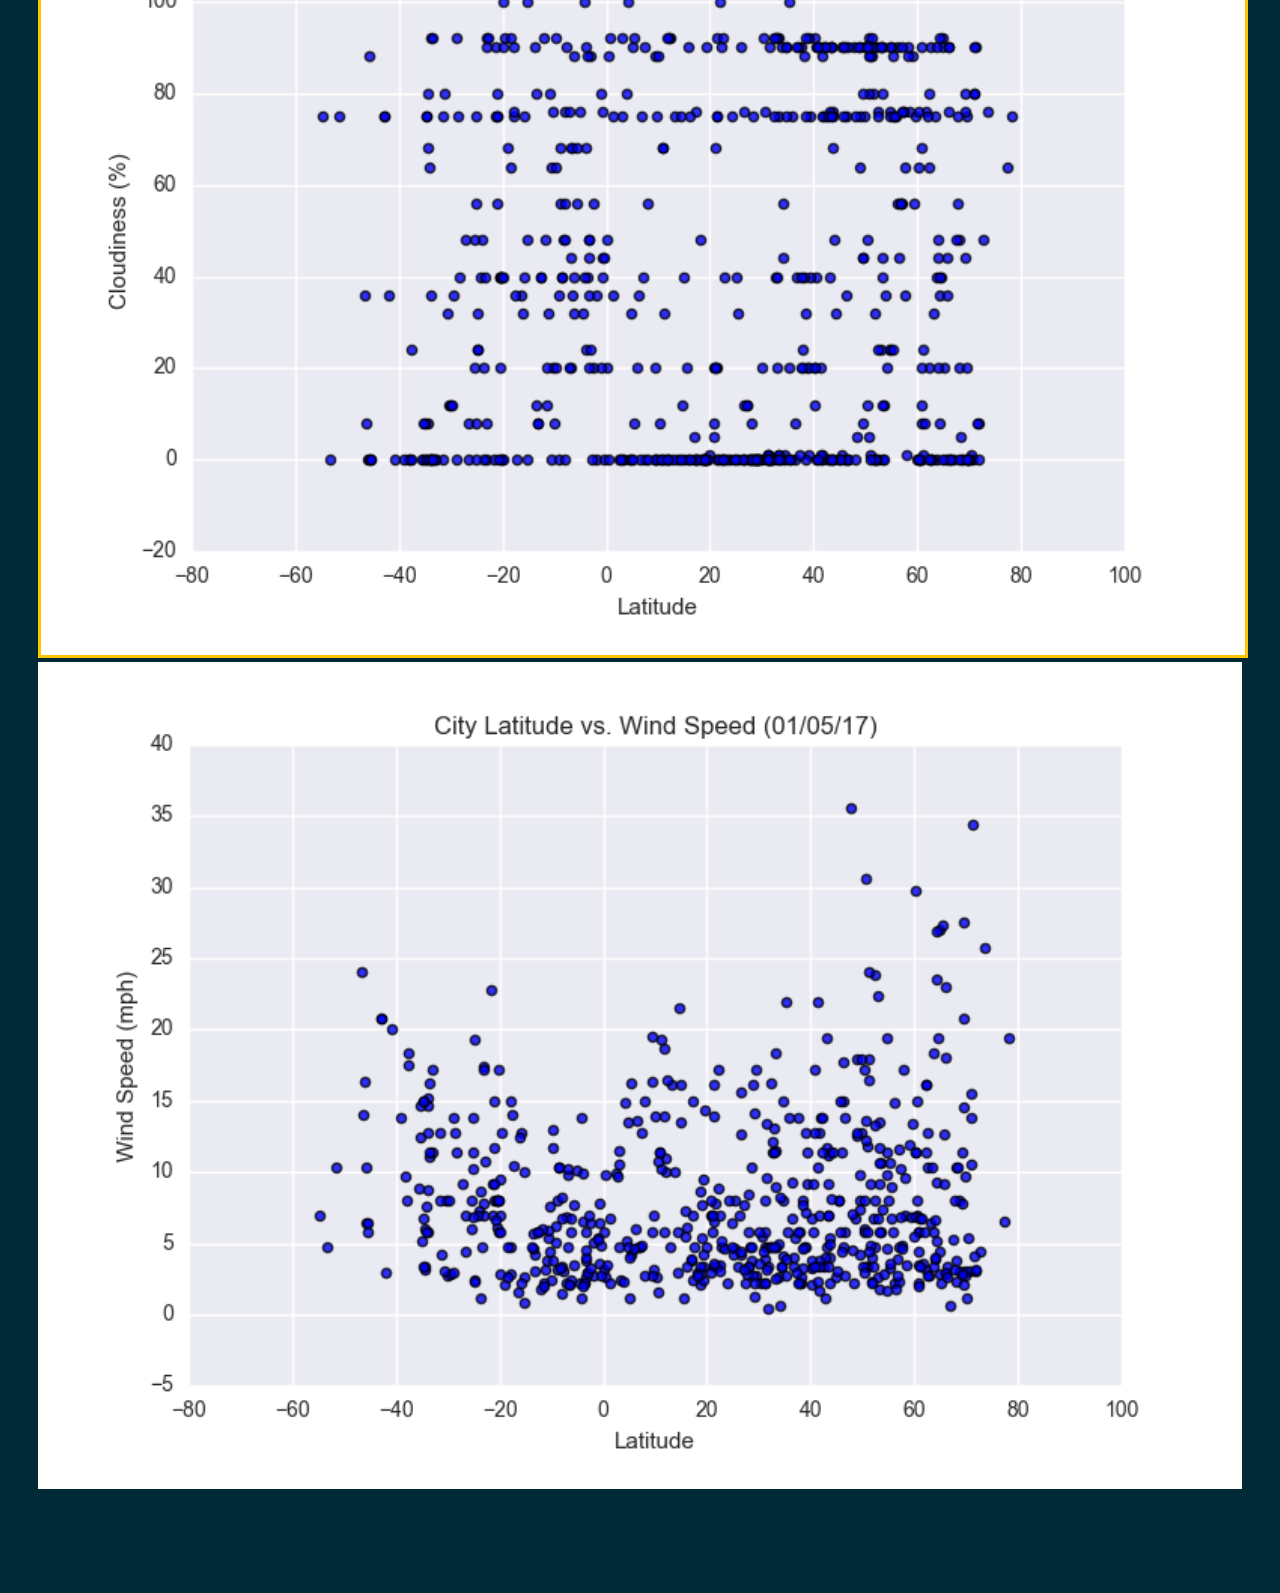
<file: visualizations/cloud.html>
<!DOCTYPE html>
<html lang="en">

<head>
    <meta charset="UTF-8">
    <meta http-equiv="X-UA-Compatible" content="IE=edge">
    <meta name="viewport" content="width=device-width, initial-scale=1.0">
    <title>Cloudiness at Latitudes</title>
    <link rel="stylesheet" href="https://cdn.jsdelivr.net/npm/bootstrap@4.6.2/dist/css/bootstrap.min.css"
        integrity="sha384-xOolHFLEh07PJGoPkLv1IbcEPTNtaed2xpHsD9ESMhqIYd0nLMwNLD69Npy4HI+N" crossorigin="anonymous">
    <link rel="stylesheet" href="../assets/style.css">
</head>

<body>
    <nav class="navbar navbar-expand-lg navbar-light bg-light">
        <a class="navbar-brand" href="../index.html">HOME</a>
        <button id="#nav-select" class="navbar-toggler" type="button" data-toggle="collapse"
            data-target="#navbarNavDropdown" aria-controls="navbarNavDropdown" aria-expanded="false"
            aria-label="Toggle navigation">
            <span class="navbar-toggler-icon"></span>
        </button>

        <div class="collapse navbar-collapse" id="navbarNavDropdown">
            <ul class="navbar-nav ml-auto">
                <li class="nav-item dropdown active">
                    <a class="nav-link dropdown-toggle" href="#" id="navbarDropdown" role="button"
                        data-toggle="dropdown" aria-haspopup="true" aria-expanded="false">
                        Plots
                    </a>
                    <div class="dropdown-menu" aria-labelledby="navbarDropdownMenuLink">
                        <a class="dropdown-item" href="temp.html">Maximum Temperature</a>
                        <a class="dropdown-item" href="humidity.html">Humidity</a>
                        <a class="dropdown-item" href="cloud.html">Cloudiness</a>
                        <a class="dropdown-item" href="wind.html">Wind Speed</a>
                    </div>
                </li>
                <li class="nav-item active">
                    <a class="nav-link" href="comparison.html">Comparison <span class="sr-only">(current)</span></a>
                </li>
                <li class="nav-item active">
                    <a class="nav-link" href="data.html">Data</a>
                </li>
            </ul>
        </div>
    </nav>
    <div class="container">
        <div class="row">
            <div class="col-lg-7 col-md-12">
                <div class="box" style="padding-bottom: 20px;">
                    <h1>Latitude vs. Cloudiness</h1>
                    <hr>
                    <img src="../assets/images/Fig3.png" alt="CloudMap">
                    <p float="right">There does not appear to be a correlation between latitude and cloudiness. The
                        varying degrees of cloudiness at similar or the same latitudes indicate that there is no
                        relationship.
                    </p>
                </div>
            </div>
            <div class="col-lg-5 col-md-12">
                <div class="box">
                    <h2>Visualizations</h2>
                    <hr>
                    <div class="row" style="padding-bottom: 30px">
                        <div class="col-6"> <a href="temp.html">
                                <img class="panel" src="../assets/images/Fig1.png" alt="TemperatureMap">
                            </a></div>

                        <div class="col-6"> <a href="humidity.html">
                                <img class="panel" src="../assets/images/Fig2.png" alt="HumidityMap">
                            </a></div>
                    </div>
                    <div class="row" style="padding-bottom: 30px">
                        <div class="col-6"> <a href="cloud.html">
                                <img style="border: rgb(255, 196, 0) solid" class="panel"
                                    src="../assets/images/Fig3.png" alt="CloudMap">
                            </a></div>
                        <div class="col-6"> <a href="wind.html">
                                <img class="panel" src="../assets/images/Fig4.png" alt="WindMap">
                            </a></div>
                    </div>

                </div>
            </div>
        </div>
    </div>
    <script src="https://cdn.jsdelivr.net/npm/jquery@3.5.1/dist/jquery.slim.min.js"
        integrity="sha384-DfXdz2htPH0lsSSs5nCTpuj/zy4C+OGpamoFVy38MVBnE+IbbVYUew+OrCXaRkfj"
        crossorigin="anonymous"></script>
    <script src="https://cdn.jsdelivr.net/npm/bootstrap@4.6.2/dist/js/bootstrap.bundle.min.js"
        integrity="sha384-Fy6S3B9q64WdZWQUiU+q4/2Lc9npb8tCaSX9FK7E8HnRr0Jz8D6OP9dO5Vg3Q9ct"
        crossorigin="anonymous"></script>

</body>

</html>
</file>
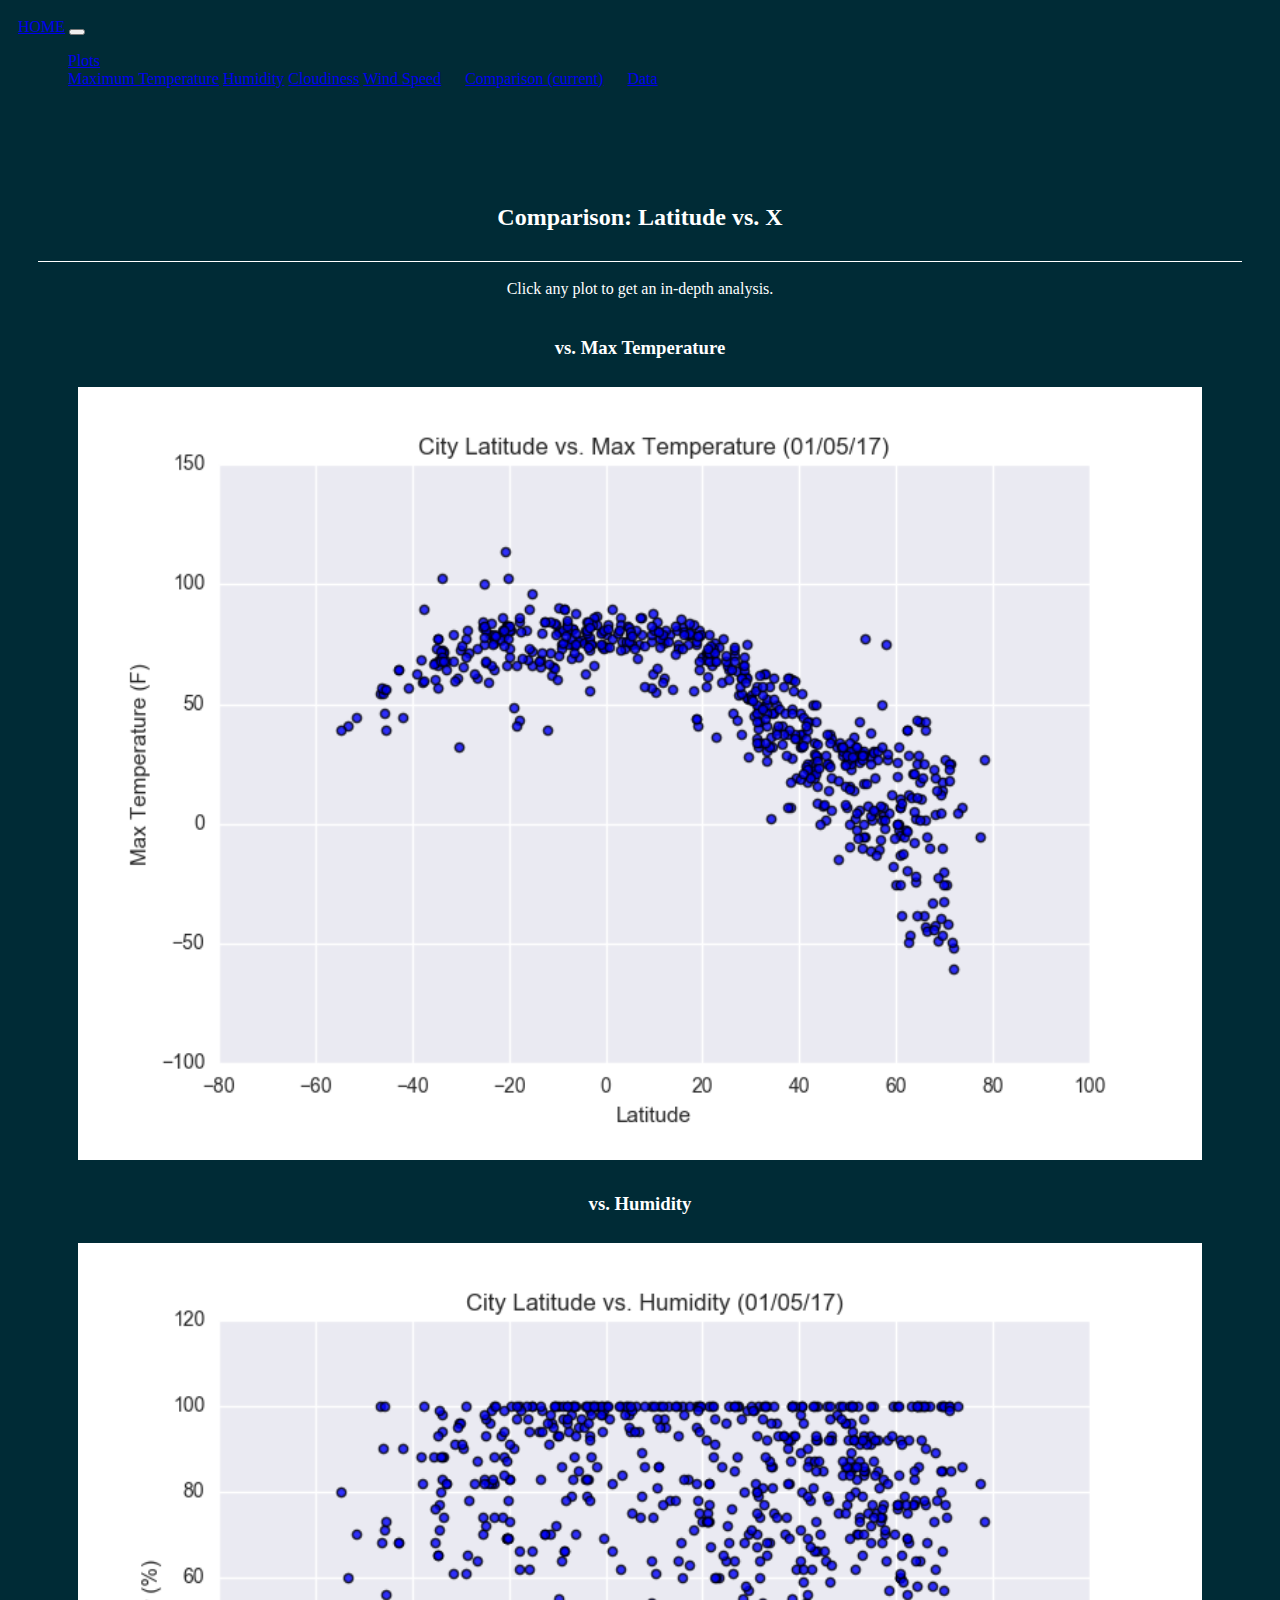
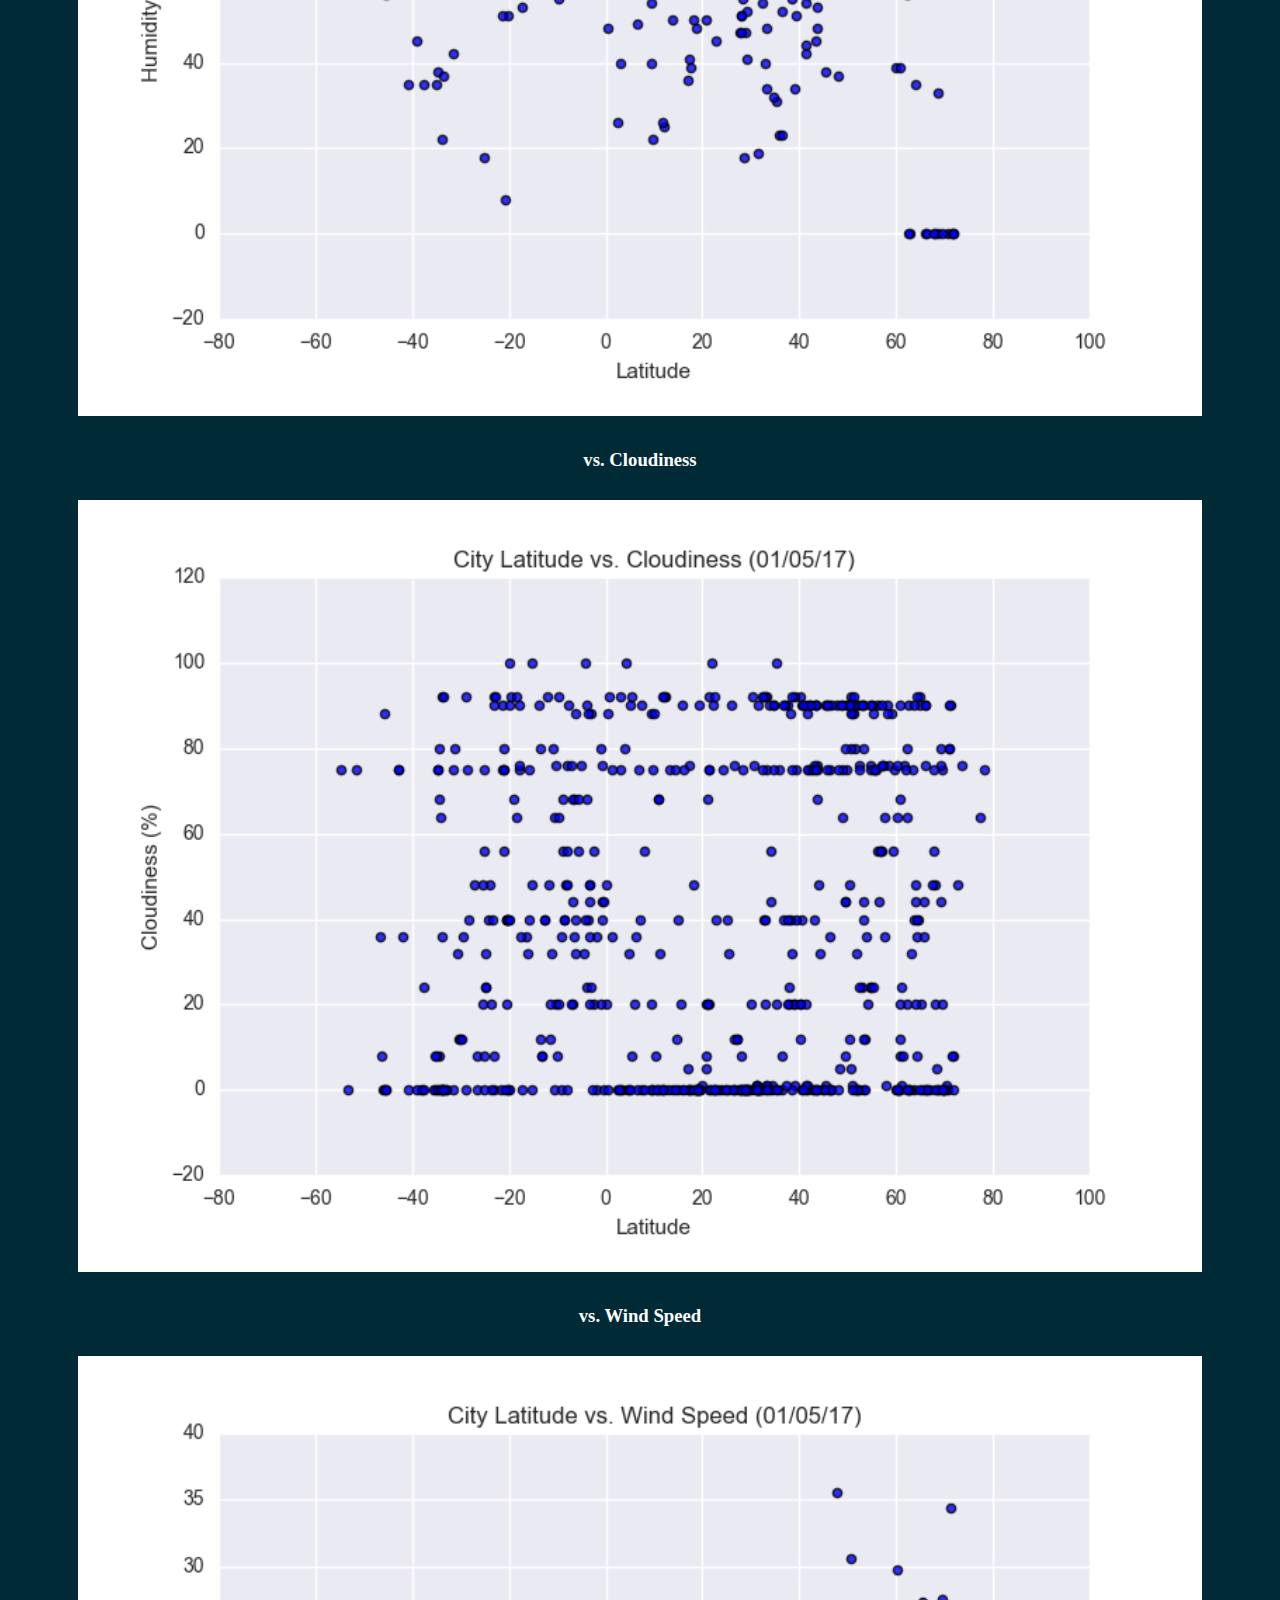
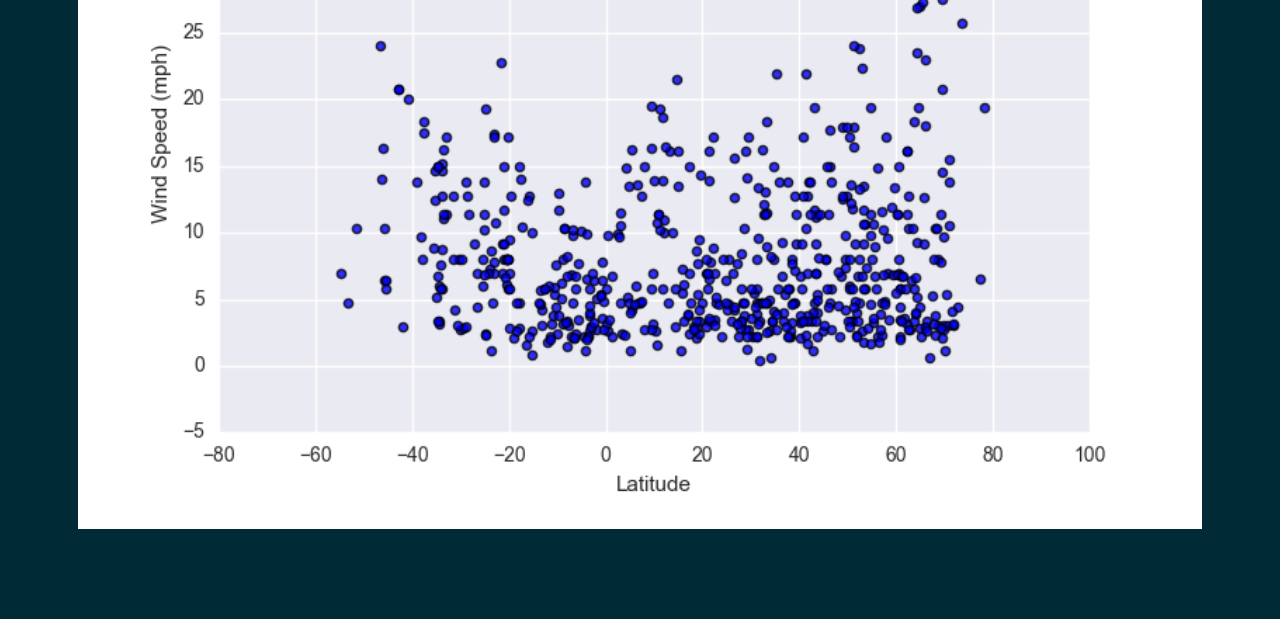
<file: visualizations/comparison.html>
<!DOCTYPE html>
<html lang="en">

<head>
    <meta charset="UTF-8">
    <meta http-equiv="X-UA-Compatible" content="IE=edge">
    <meta name="viewport" content="width=device-width, initial-scale=1.0">
    <title>Comparison</title>
    <link rel="stylesheet" href="https://cdn.jsdelivr.net/npm/bootstrap@4.6.2/dist/css/bootstrap.min.css"
        integrity="sha384-xOolHFLEh07PJGoPkLv1IbcEPTNtaed2xpHsD9ESMhqIYd0nLMwNLD69Npy4HI+N" crossorigin="anonymous">
    <link rel="stylesheet" href="../assets/style.css">
</head>

<body>
    <nav class="navbar navbar-expand-lg navbar-light bg-light">
        <a class="navbar-brand" href="../index.html">HOME</a>
        <button id="#nav-select" class="navbar-toggler" type="button" data-toggle="collapse"
            data-target="#navbarNavDropdown" aria-controls="navbarNavDropdown" aria-expanded="false"
            aria-label="Toggle navigation">
            <span class="navbar-toggler-icon"></span>
        </button>

        <div class="collapse navbar-collapse" id="navbarNavDropdown">
            <ul class="navbar-nav ml-auto">
                <li class="nav-item dropdown active">
                    <a class="nav-link dropdown-toggle" href="#" id="navbarDropdown" role="button"
                        data-toggle="dropdown" aria-haspopup="true" aria-expanded="false">
                        Plots
                    </a>
                    <div class="dropdown-menu" aria-labelledby="navbarDropdownMenuLink">
                        <a class="dropdown-item" href="temp.html">Maximum Temperature</a>
                        <a class="dropdown-item" href="humidity.html">Humidity</a>
                        <a class="dropdown-item" href="cloud.html">Cloudiness</a>
                        <a class="dropdown-item" href="wind.html">Wind Speed</a>
                    </div>
                </li>
                <li class="nav-item active">
                    <a class="nav-link" href="comparison.html">Comparison <span class="sr-only">(current)</span></a>
                </li>
                <li class="nav-item active">
                    <a class="nav-link" href="data.html">Data</a>
                </li>
            </ul>
        </div>
    </nav>
    <div class="container">
        <div class="box">
            <h2>Comparison: Latitude vs. X</h2>
            <hr>
            <section>Click any plot to get an in-depth analysis.</section>
            <div class="row">
                <div class="col-xs-12 col-md-6">
                    <h3>vs. Max Temperature</h3>
                    <figure><a href="temp.html">
                            <img class="panel" src="../assets/images/Fig1.png" alt="TemperatureMap">
                        </a></figure>
                </div>
                <div class="col-xs-12 col-md-6">
                    <h3>vs. Humidity</h3>
                    <figure> <a href="humidity.html">
                            <img class="panel" src="../assets/images/Fig2.png" alt="HumidityMap">
                        </a></figure>
                </div>
            </div>
            <div class="row">
                <div class="col-xs-12 col-md-6">
                    <h3>vs. Cloudiness</h3>
                    <figure> <a href="cloud.html">
                            <img class="panel" src="../assets/images/Fig3.png" alt="CloudMap">
                        </a></figure>
                </div>
                <div class="col-xs-12 col-md-6">
                    <h3>vs. Wind Speed</h3>
                    <figure> <a href="wind.html">
                            <img class="panel" src="../assets/images/Fig4.png" alt="WindMap">
                        </a></figure>
                </div>
            </div>
        </div>
    </div>
    <script src="https://cdn.jsdelivr.net/npm/jquery@3.5.1/dist/jquery.slim.min.js"
        integrity="sha384-DfXdz2htPH0lsSSs5nCTpuj/zy4C+OGpamoFVy38MVBnE+IbbVYUew+OrCXaRkfj"
        crossorigin="anonymous"></script>
    <script src="https://cdn.jsdelivr.net/npm/bootstrap@4.6.2/dist/js/bootstrap.bundle.min.js"
        integrity="sha384-Fy6S3B9q64WdZWQUiU+q4/2Lc9npb8tCaSX9FK7E8HnRr0Jz8D6OP9dO5Vg3Q9ct"
        crossorigin="anonymous"></script>

</body>

</html>
</file>
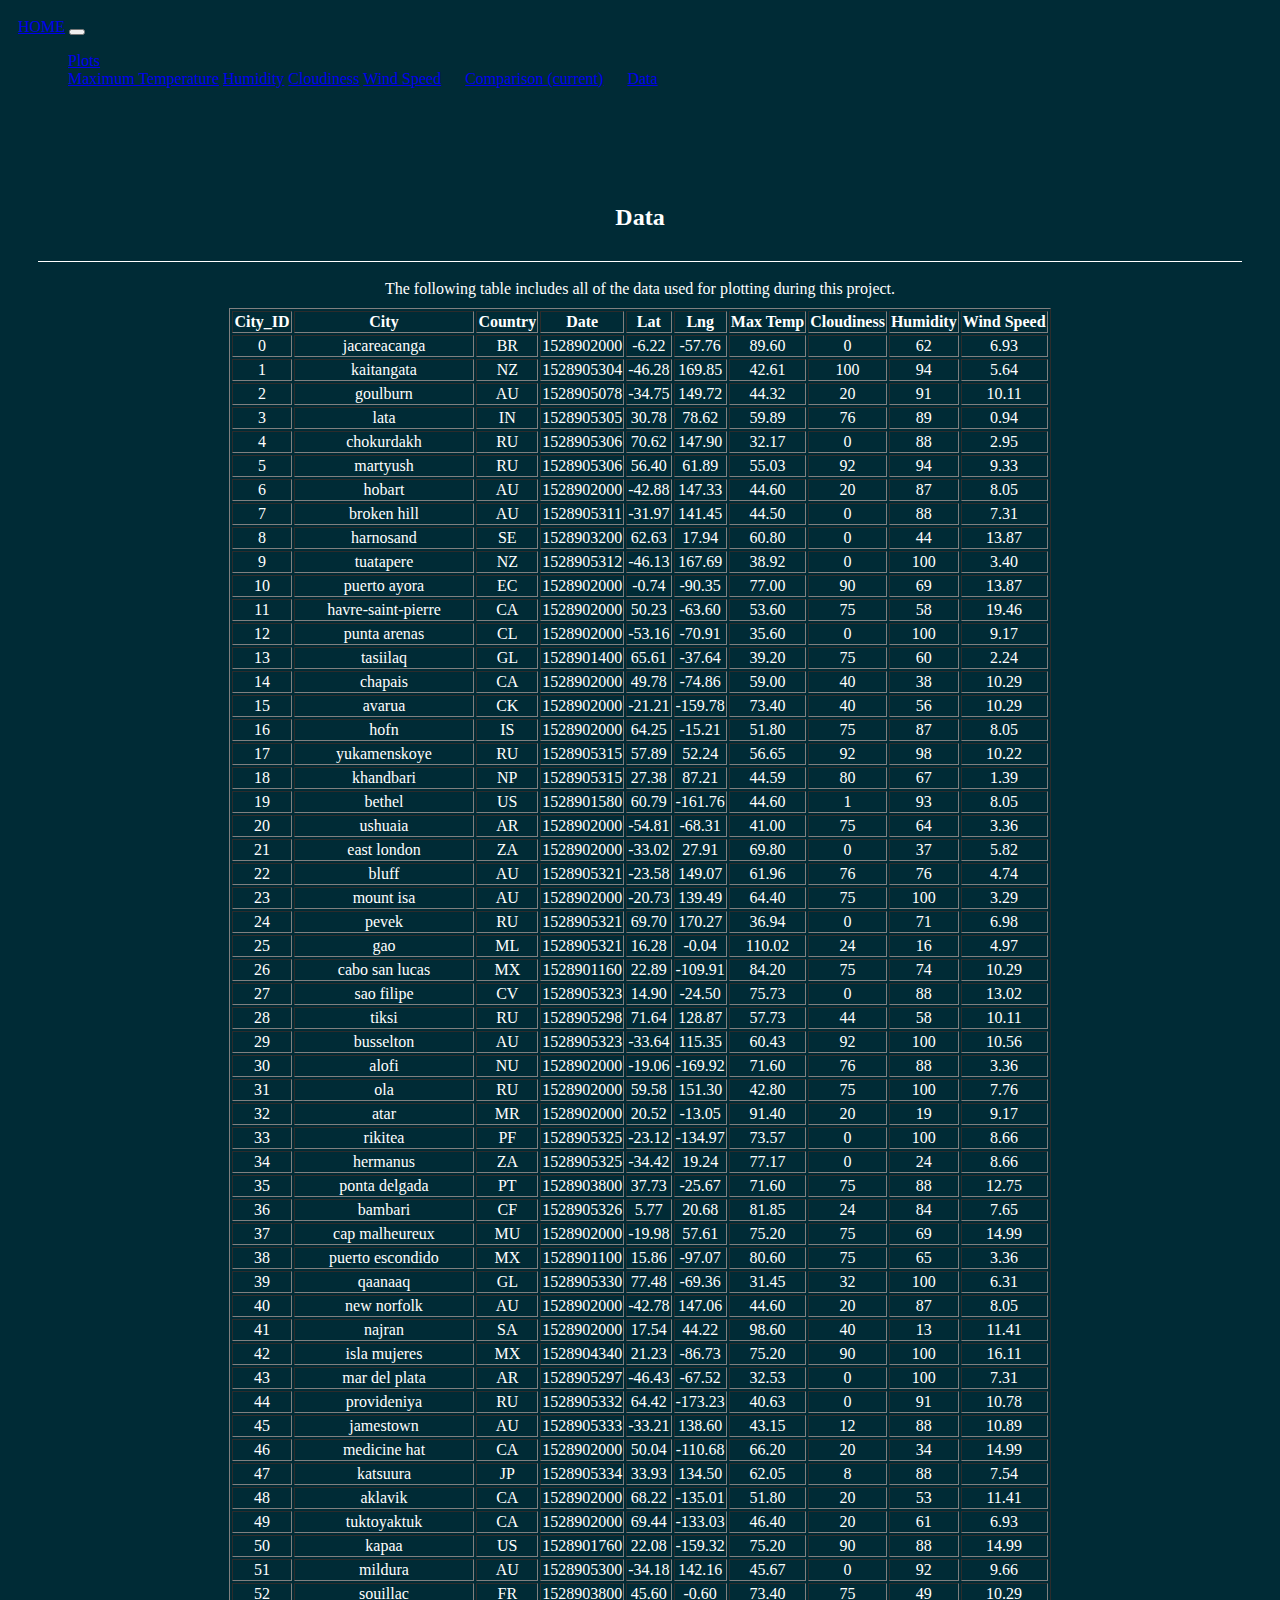
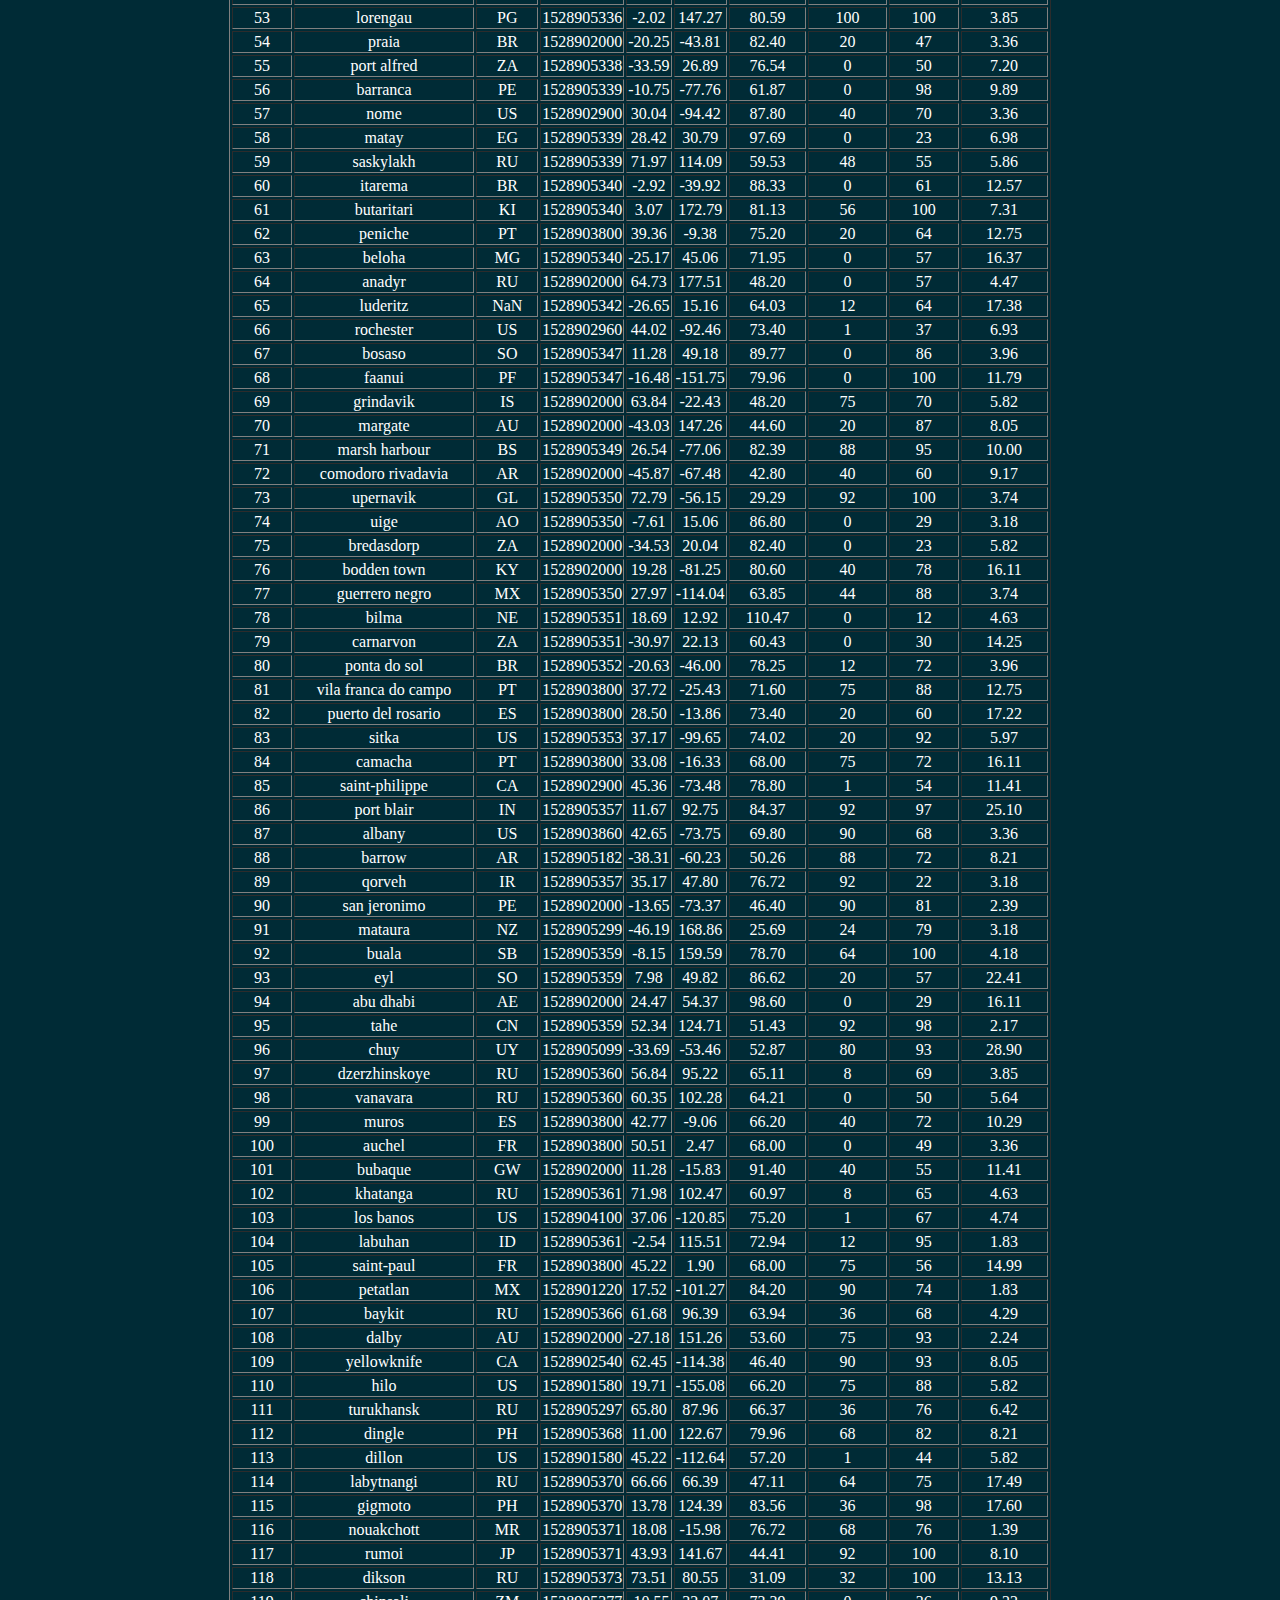
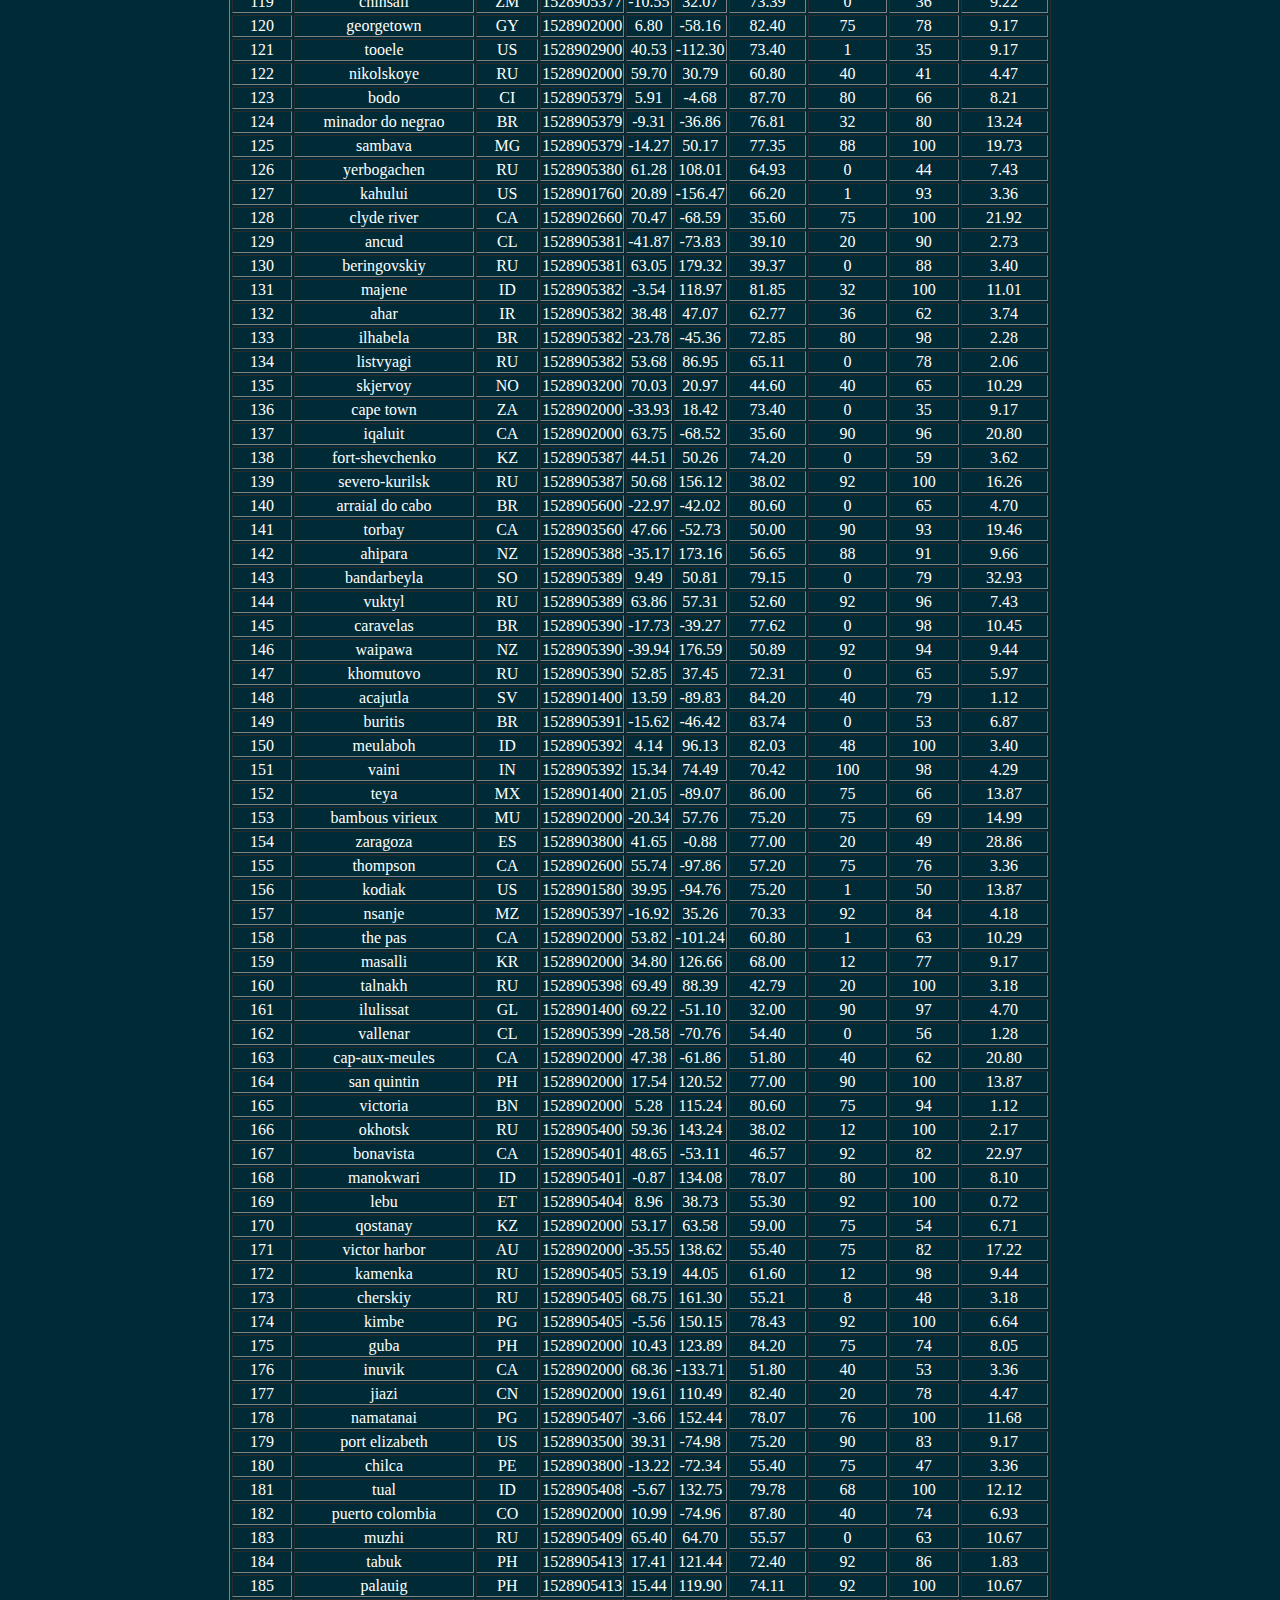
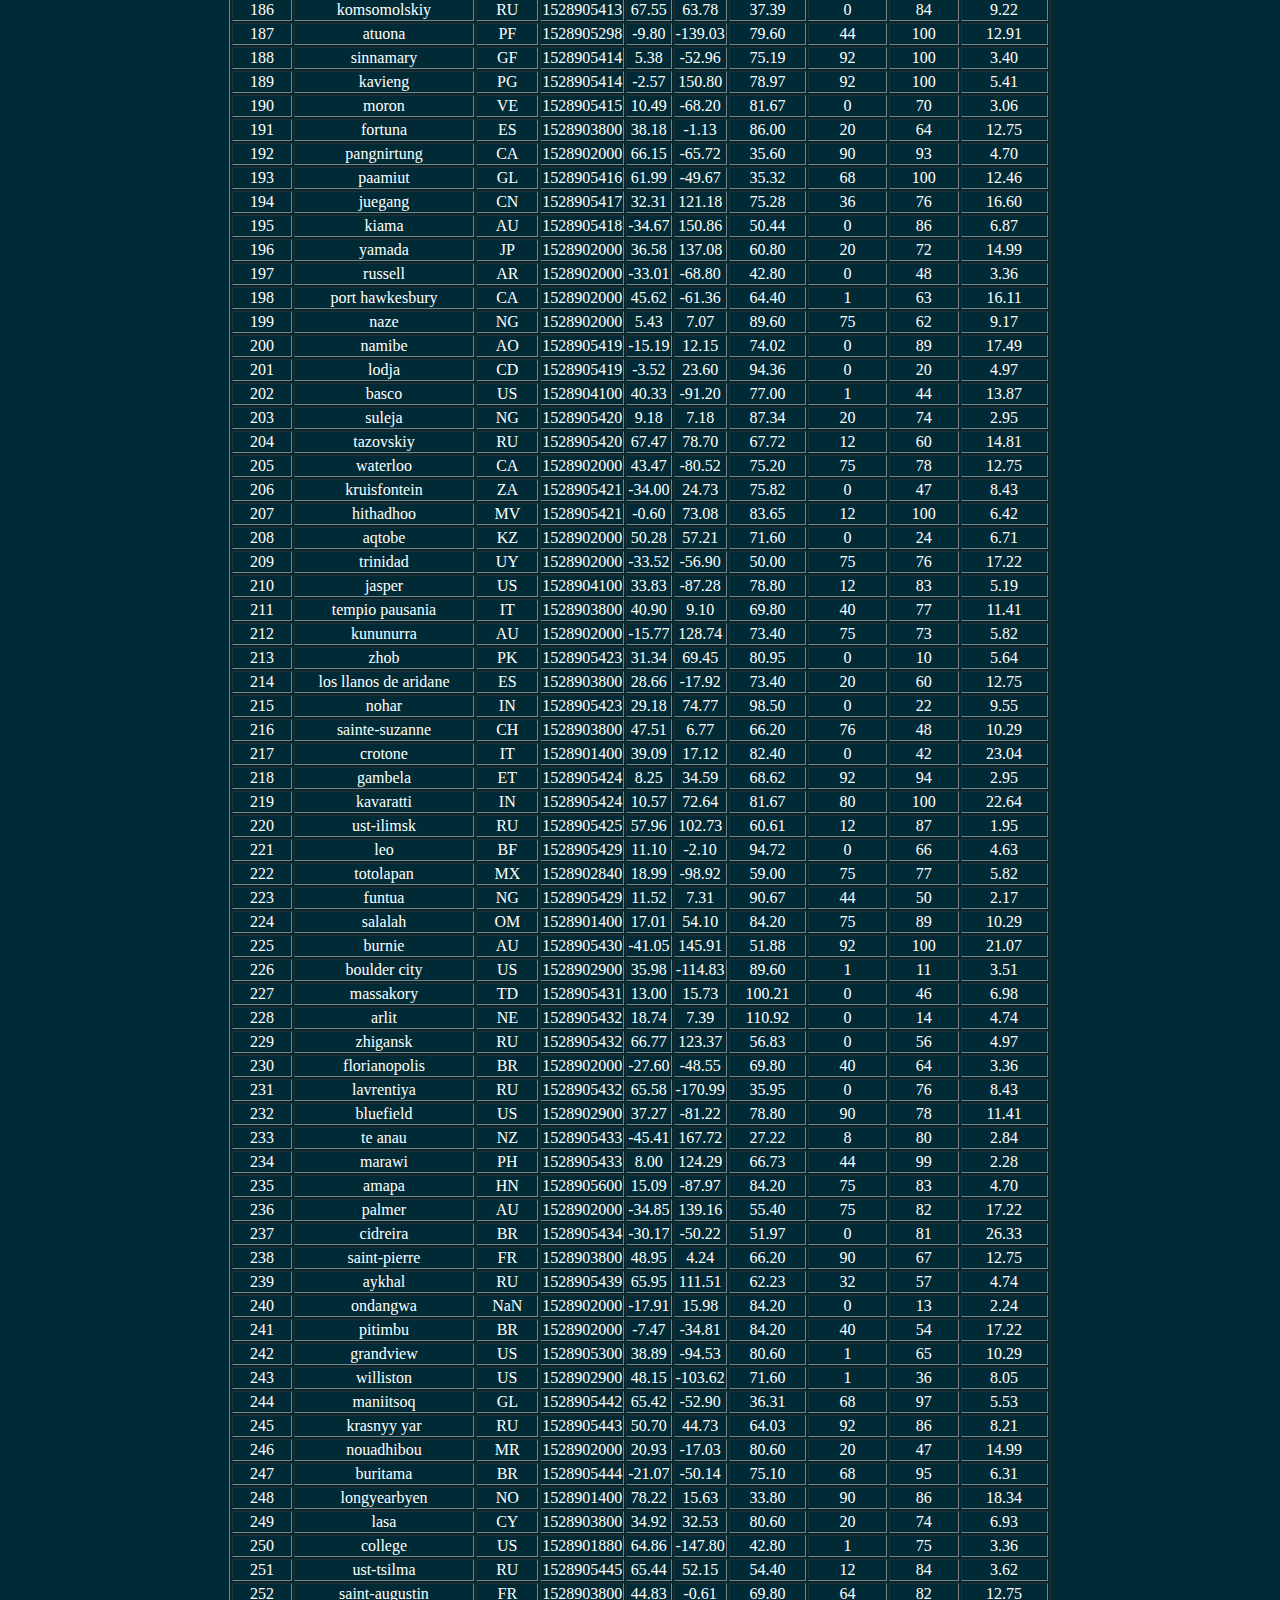
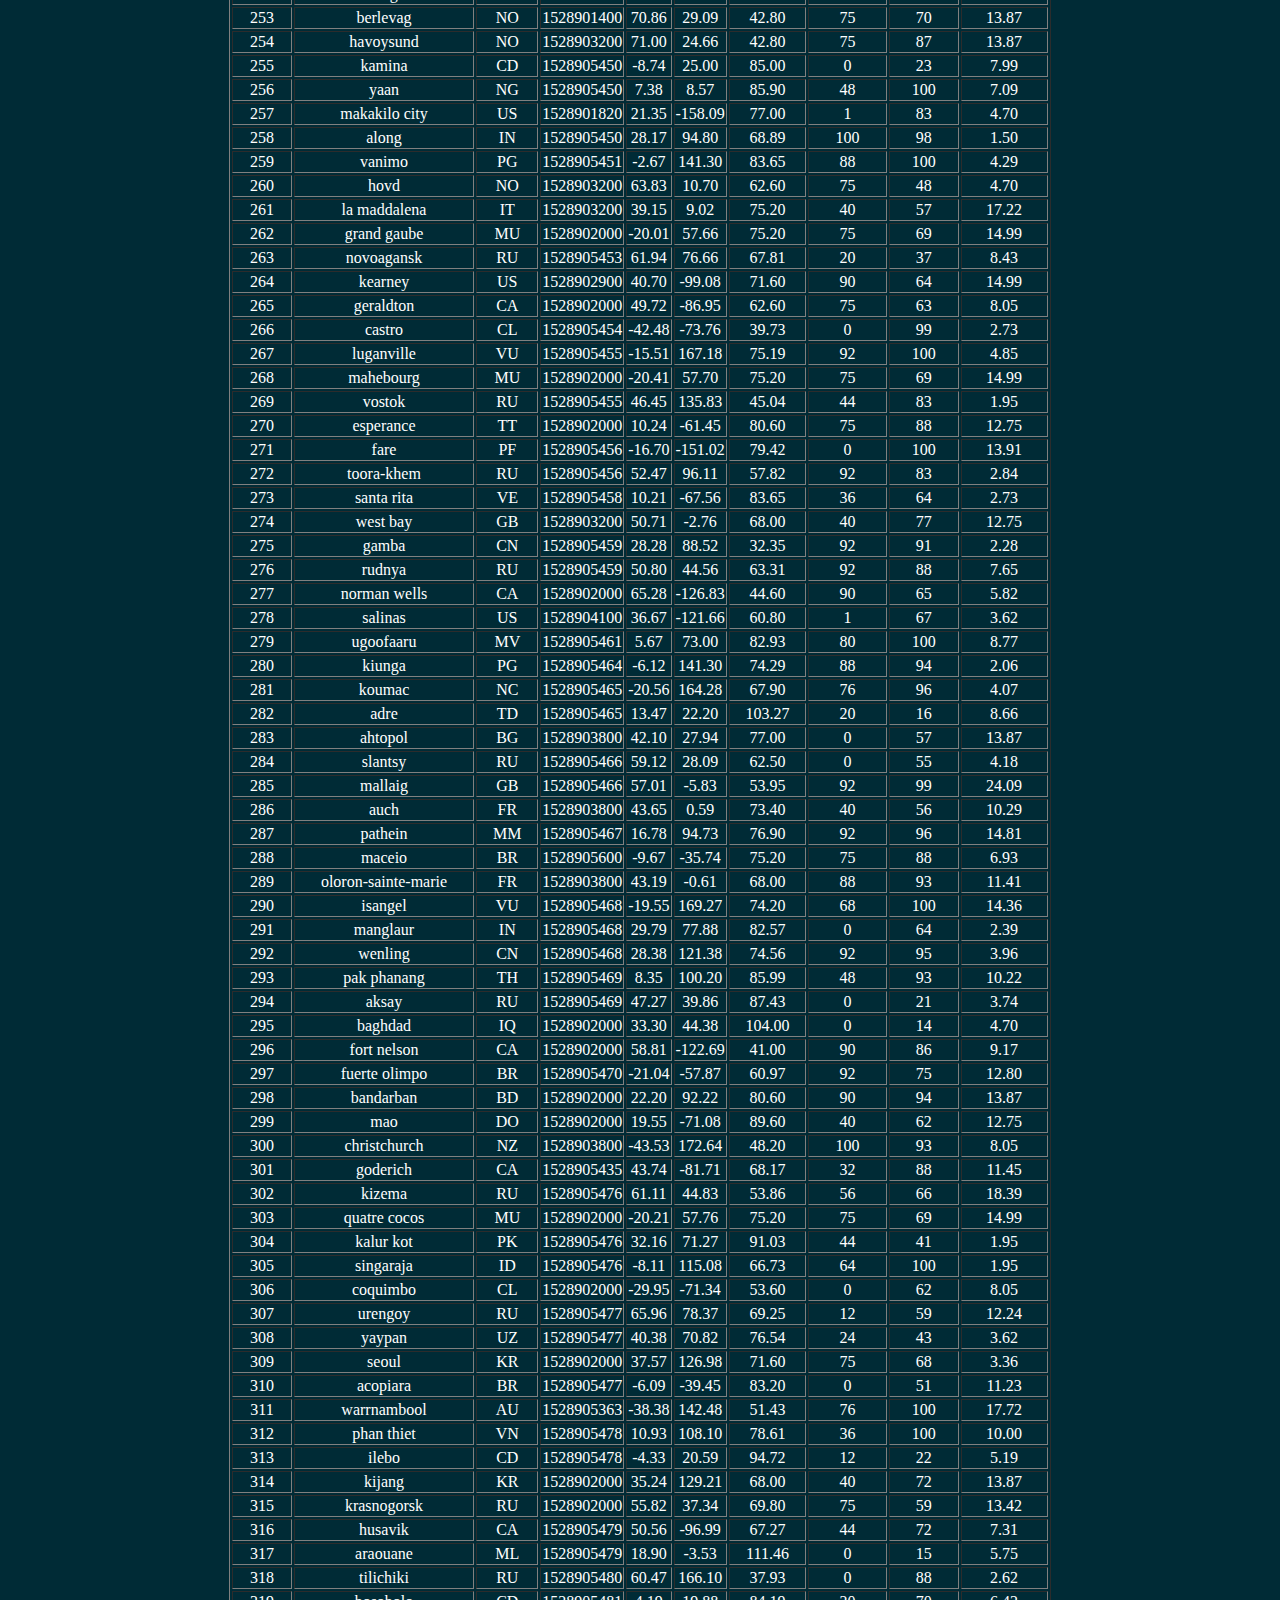
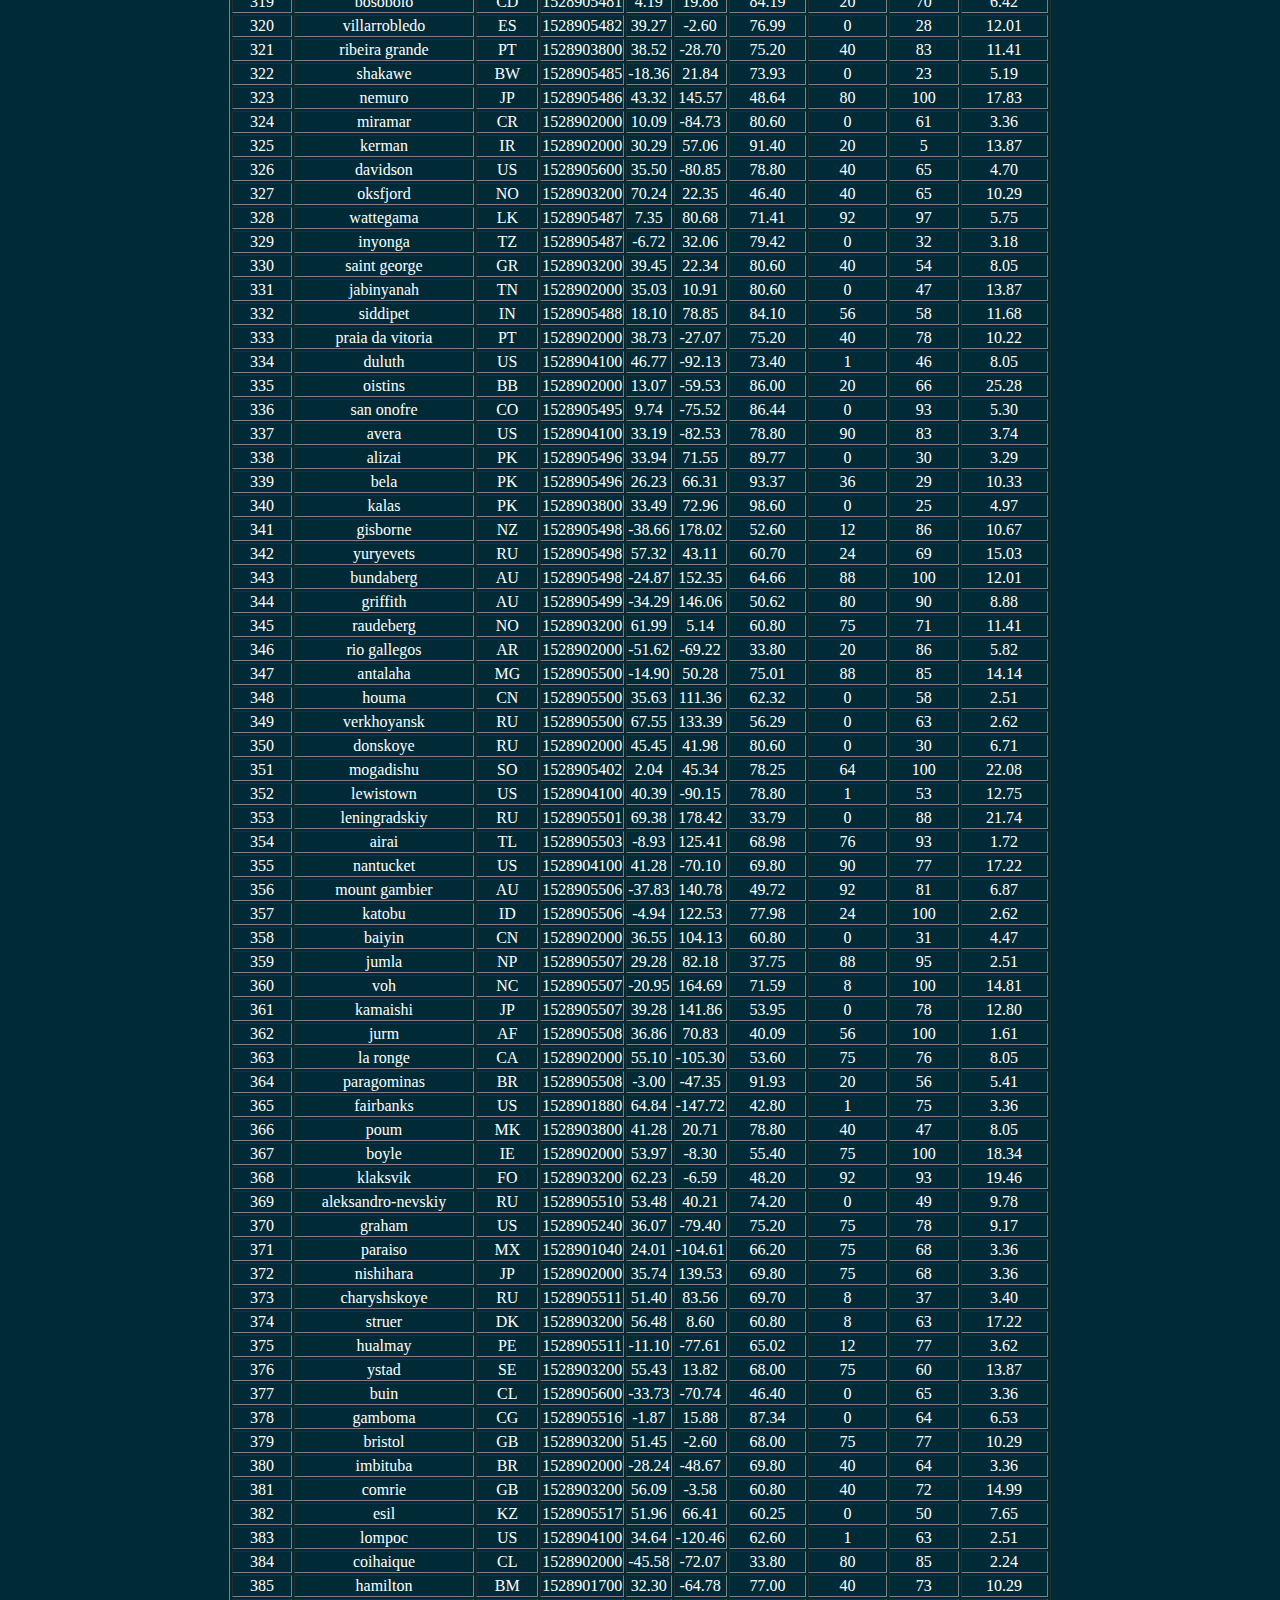
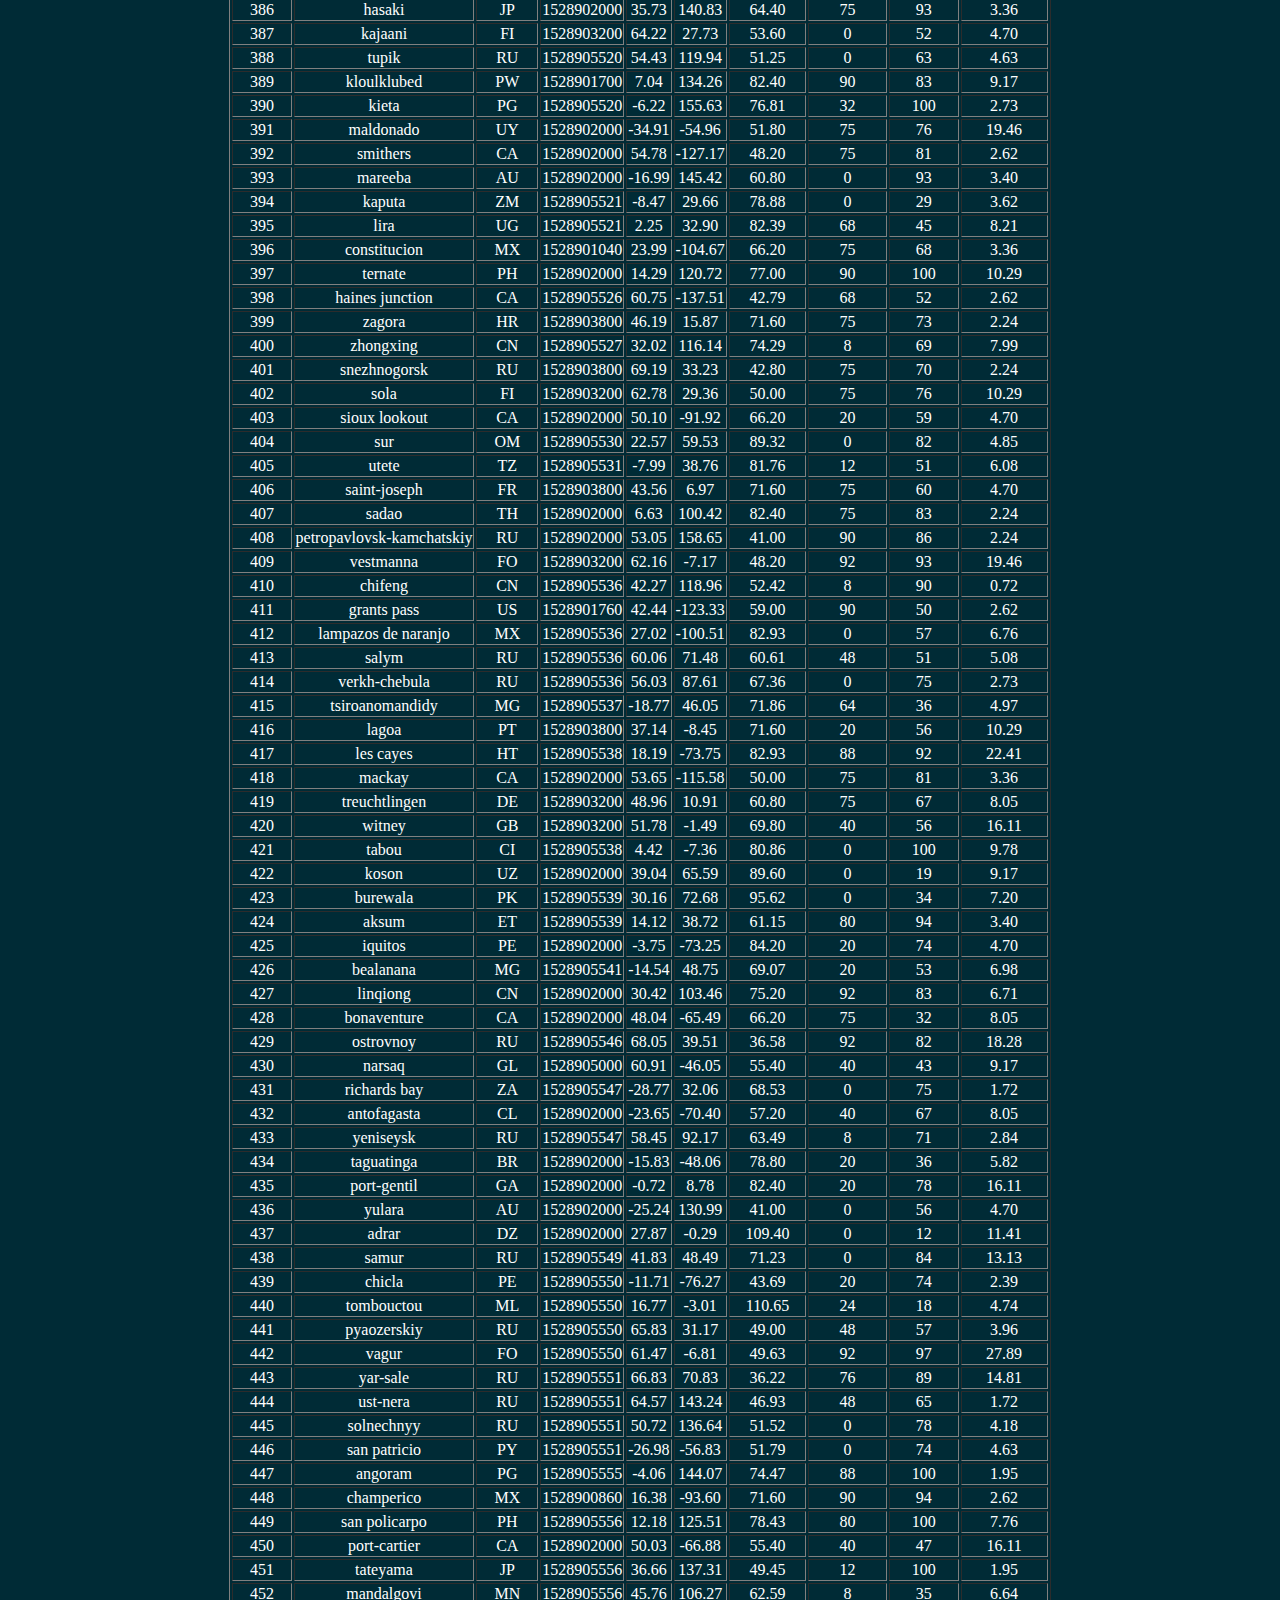
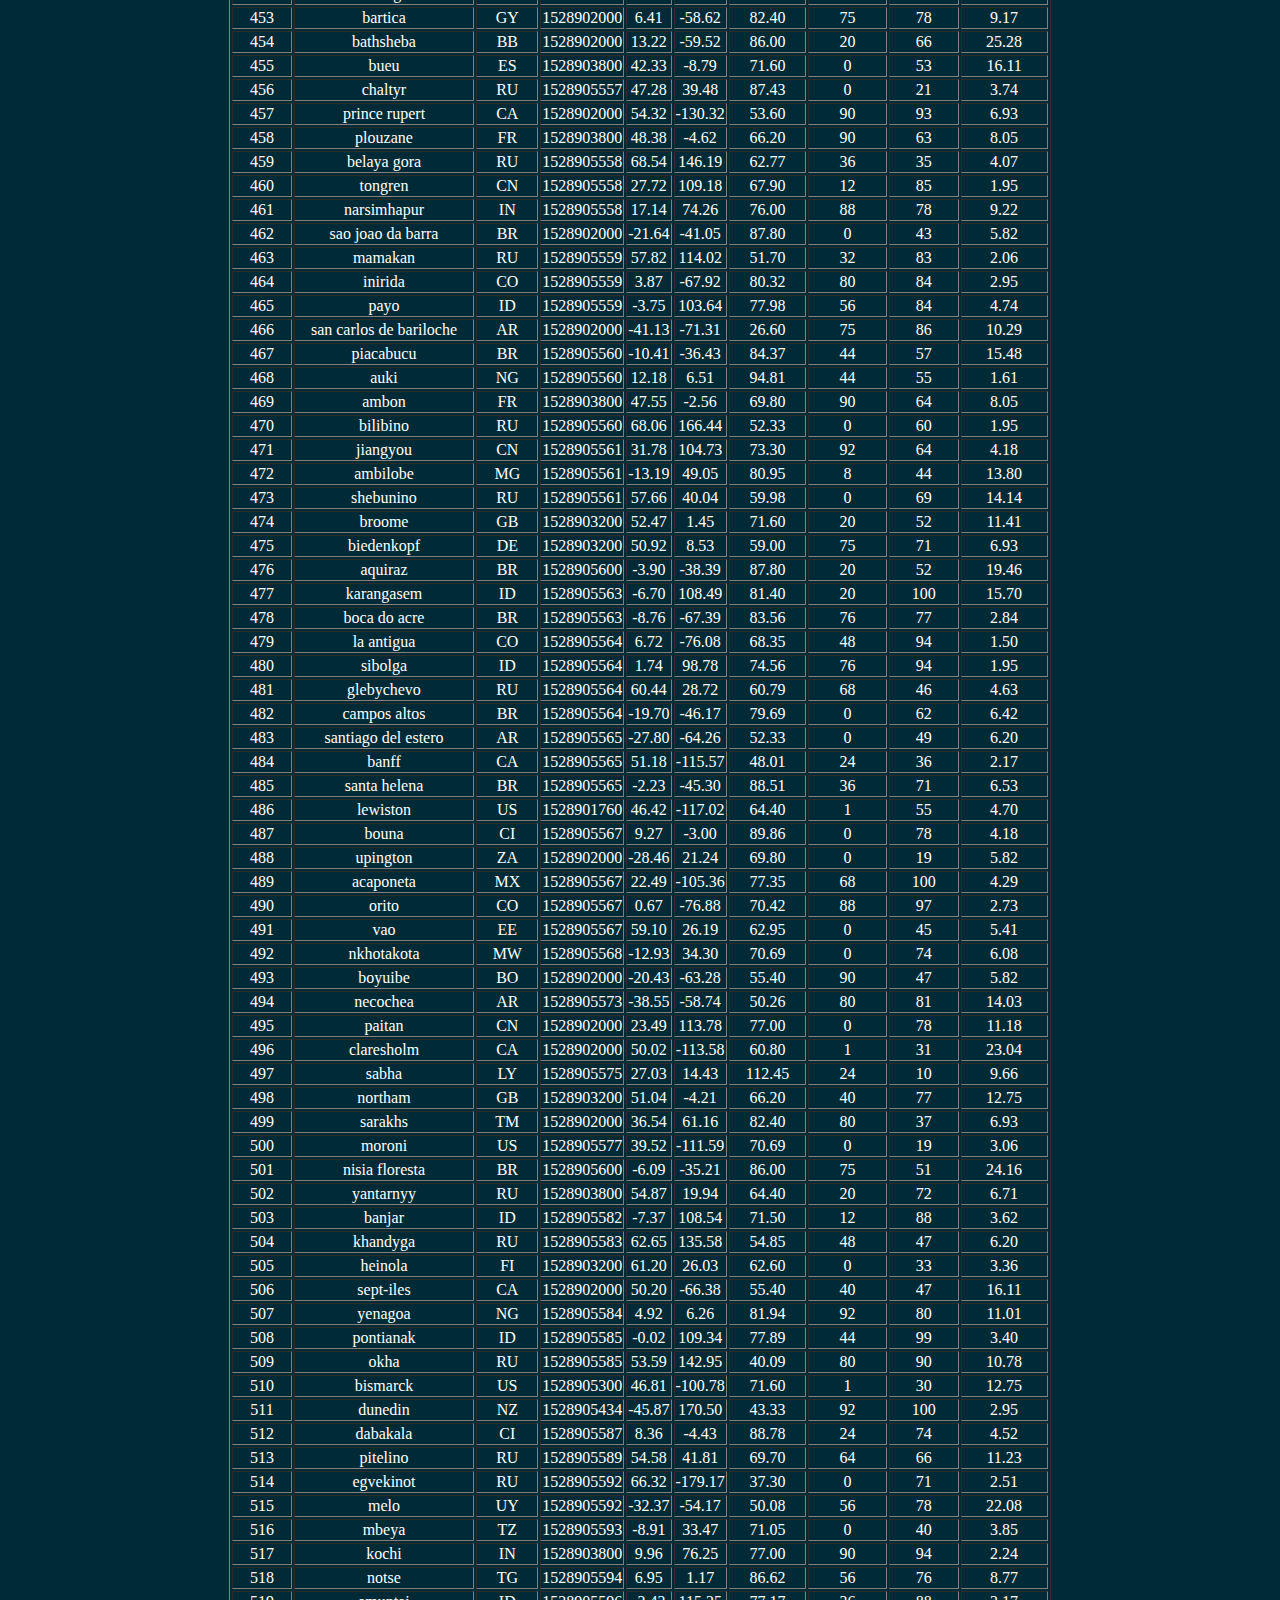
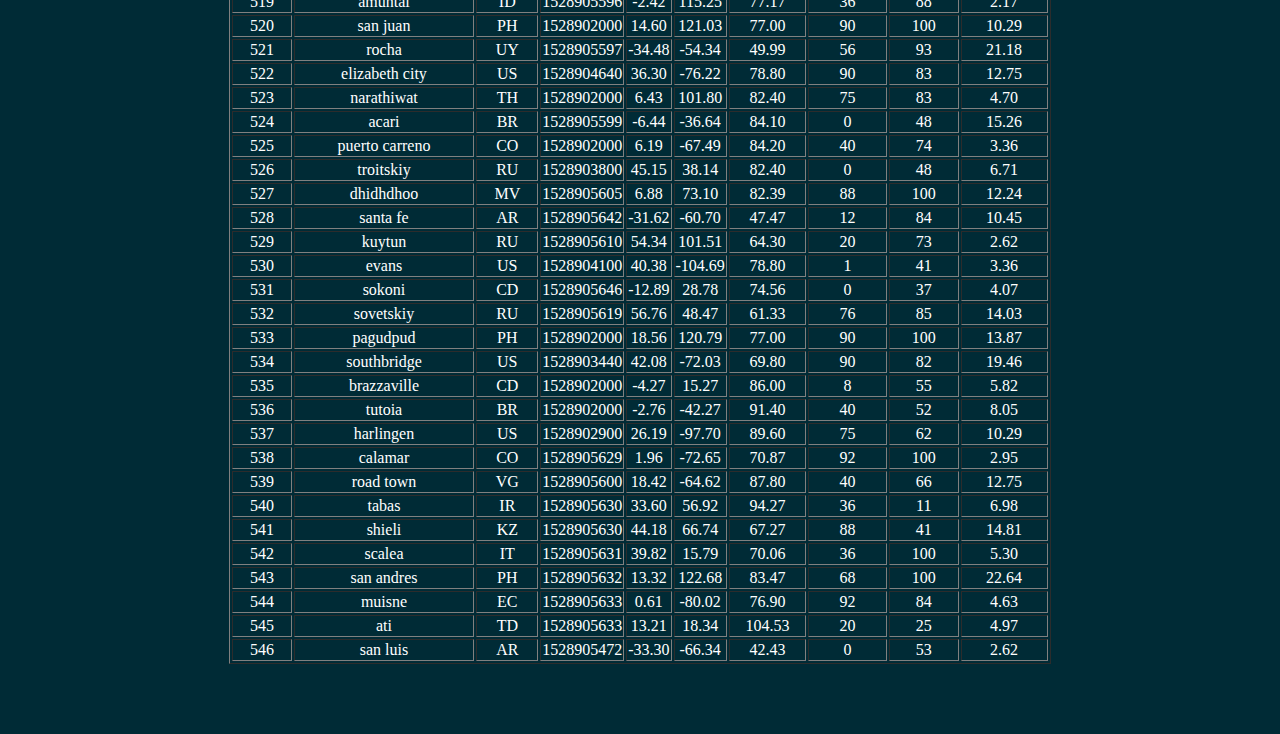
<file: visualizations/data.html>
<!DOCTYPE html>
<html lang="en">

<head>
    <meta charset="UTF-8">
    <meta http-equiv="X-UA-Compatible" content="IE=edge">
    <meta name="viewport" content="width=device-width, initial-scale=1.0">
    <title>Data</title>
    <link rel="stylesheet" href="https://cdn.jsdelivr.net/npm/bootstrap@4.6.2/dist/css/bootstrap.min.css"
        integrity="sha384-xOolHFLEh07PJGoPkLv1IbcEPTNtaed2xpHsD9ESMhqIYd0nLMwNLD69Npy4HI+N" crossorigin="anonymous">
    <link rel="stylesheet" href="../assets/style.css">
</head>

<body>
    <nav class="navbar navbar-expand-lg navbar-light bg-light">
        <a class="navbar-brand" href="../index.html">HOME</a>
        <button id="#nav-select" class="navbar-toggler" type="button" data-toggle="collapse"
            data-target="#navbarNavDropdown" aria-controls="navbarNavDropdown" aria-expanded="false"
            aria-label="Toggle navigation">
            <span class="navbar-toggler-icon"></span>
        </button>

        <div class="collapse navbar-collapse" id="navbarNavDropdown">
            <ul class="navbar-nav ml-auto">
                <li class="nav-item dropdown active">
                    <a class="nav-link dropdown-toggle" href="#" id="navbarDropdown" role="button"
                        data-toggle="dropdown" aria-haspopup="true" aria-expanded="false">
                        Plots
                    </a>
                    <div class="dropdown-menu" aria-labelledby="navbarDropdownMenuLink">
                        <a class="dropdown-item" href="temp.html">Maximum Temperature</a>
                        <a class="dropdown-item" href="humidity.html">Humidity</a>
                        <a class="dropdown-item" href="cloud.html">Cloudiness</a>
                        <a class="dropdown-item" href="wind.html">Wind Speed</a>
                    </div>
                </li>
                <li class="nav-item active">
                    <a class="nav-link" href="comparison.html">Comparison <span class="sr-only">(current)</span></a>
                </li>
                <li class="nav-item active">
                    <a class="nav-link" href="data.html">Data</a>
                </li>
            </ul>
        </div>
    </nav>
    <div class="container">
        <div class="box">
            <div class="row">
                <div class="col-md-12">
                    <h2>Data</h2>
                    <hr>
                </div>
            </div>
            <div class="row">
                <div class="col-md-12">
                    <section>The following table includes all of the data used for plotting during this project.</section>
                </div>
            </div>
            <div>
                <table border="1" class="center">
                    <thead>
                        <tr style="text-align: center;">
                            <th>City_ID</th>
                            <th>City</th>
                            <th>Country</th>
                            <th>Date</th>
                            <th>Lat</th>
                            <th>Lng</th>
                            <th>Max Temp</th>
                            <th>Cloudiness</th>
                            <th>Humidity</th>
                            <th>Wind Speed</th>
                        </tr>
                    </thead>
                    <tbody>
                        <tr>
                            <td>0</td>
                            <td>jacareacanga</td>
                            <td>BR</td>
                            <td>1528902000</td>
                            <td>-6.22</td>
                            <td>-57.76</td>
                            <td>89.60</td>
                            <td>0</td>
                            <td>62</td>
                            <td>6.93</td>
                        </tr>
                        <tr>
                            <td>1</td>
                            <td>kaitangata</td>
                            <td>NZ</td>
                            <td>1528905304</td>
                            <td>-46.28</td>
                            <td>169.85</td>
                            <td>42.61</td>
                            <td>100</td>
                            <td>94</td>
                            <td>5.64</td>
                        </tr>
                        <tr>
                            <td>2</td>
                            <td>goulburn</td>
                            <td>AU</td>
                            <td>1528905078</td>
                            <td>-34.75</td>
                            <td>149.72</td>
                            <td>44.32</td>
                            <td>20</td>
                            <td>91</td>
                            <td>10.11</td>
                        </tr>
                        <tr>
                            <td>3</td>
                            <td>lata</td>
                            <td>IN</td>
                            <td>1528905305</td>
                            <td>30.78</td>
                            <td>78.62</td>
                            <td>59.89</td>
                            <td>76</td>
                            <td>89</td>
                            <td>0.94</td>
                        </tr>
                        <tr>
                            <td>4</td>
                            <td>chokurdakh</td>
                            <td>RU</td>
                            <td>1528905306</td>
                            <td>70.62</td>
                            <td>147.90</td>
                            <td>32.17</td>
                            <td>0</td>
                            <td>88</td>
                            <td>2.95</td>
                        </tr>
                        <tr>
                            <td>5</td>
                            <td>martyush</td>
                            <td>RU</td>
                            <td>1528905306</td>
                            <td>56.40</td>
                            <td>61.89</td>
                            <td>55.03</td>
                            <td>92</td>
                            <td>94</td>
                            <td>9.33</td>
                        </tr>
                        <tr>
                            <td>6</td>
                            <td>hobart</td>
                            <td>AU</td>
                            <td>1528902000</td>
                            <td>-42.88</td>
                            <td>147.33</td>
                            <td>44.60</td>
                            <td>20</td>
                            <td>87</td>
                            <td>8.05</td>
                        </tr>
                        <tr>
                            <td>7</td>
                            <td>broken hill</td>
                            <td>AU</td>
                            <td>1528905311</td>
                            <td>-31.97</td>
                            <td>141.45</td>
                            <td>44.50</td>
                            <td>0</td>
                            <td>88</td>
                            <td>7.31</td>
                        </tr>
                        <tr>
                            <td>8</td>
                            <td>harnosand</td>
                            <td>SE</td>
                            <td>1528903200</td>
                            <td>62.63</td>
                            <td>17.94</td>
                            <td>60.80</td>
                            <td>0</td>
                            <td>44</td>
                            <td>13.87</td>
                        </tr>
                        <tr>
                            <td>9</td>
                            <td>tuatapere</td>
                            <td>NZ</td>
                            <td>1528905312</td>
                            <td>-46.13</td>
                            <td>167.69</td>
                            <td>38.92</td>
                            <td>0</td>
                            <td>100</td>
                            <td>3.40</td>
                        </tr>
                        <tr>
                            <td>10</td>
                            <td>puerto ayora</td>
                            <td>EC</td>
                            <td>1528902000</td>
                            <td>-0.74</td>
                            <td>-90.35</td>
                            <td>77.00</td>
                            <td>90</td>
                            <td>69</td>
                            <td>13.87</td>
                        </tr>
                        <tr>
                            <td>11</td>
                            <td>havre-saint-pierre</td>
                            <td>CA</td>
                            <td>1528902000</td>
                            <td>50.23</td>
                            <td>-63.60</td>
                            <td>53.60</td>
                            <td>75</td>
                            <td>58</td>
                            <td>19.46</td>
                        </tr>
                        <tr>
                            <td>12</td>
                            <td>punta arenas</td>
                            <td>CL</td>
                            <td>1528902000</td>
                            <td>-53.16</td>
                            <td>-70.91</td>
                            <td>35.60</td>
                            <td>0</td>
                            <td>100</td>
                            <td>9.17</td>
                        </tr>
                        <tr>
                            <td>13</td>
                            <td>tasiilaq</td>
                            <td>GL</td>
                            <td>1528901400</td>
                            <td>65.61</td>
                            <td>-37.64</td>
                            <td>39.20</td>
                            <td>75</td>
                            <td>60</td>
                            <td>2.24</td>
                        </tr>
                        <tr>
                            <td>14</td>
                            <td>chapais</td>
                            <td>CA</td>
                            <td>1528902000</td>
                            <td>49.78</td>
                            <td>-74.86</td>
                            <td>59.00</td>
                            <td>40</td>
                            <td>38</td>
                            <td>10.29</td>
                        </tr>
                        <tr>
                            <td>15</td>
                            <td>avarua</td>
                            <td>CK</td>
                            <td>1528902000</td>
                            <td>-21.21</td>
                            <td>-159.78</td>
                            <td>73.40</td>
                            <td>40</td>
                            <td>56</td>
                            <td>10.29</td>
                        </tr>
                        <tr>
                            <td>16</td>
                            <td>hofn</td>
                            <td>IS</td>
                            <td>1528902000</td>
                            <td>64.25</td>
                            <td>-15.21</td>
                            <td>51.80</td>
                            <td>75</td>
                            <td>87</td>
                            <td>8.05</td>
                        </tr>
                        <tr>
                            <td>17</td>
                            <td>yukamenskoye</td>
                            <td>RU</td>
                            <td>1528905315</td>
                            <td>57.89</td>
                            <td>52.24</td>
                            <td>56.65</td>
                            <td>92</td>
                            <td>98</td>
                            <td>10.22</td>
                        </tr>
                        <tr>
                            <td>18</td>
                            <td>khandbari</td>
                            <td>NP</td>
                            <td>1528905315</td>
                            <td>27.38</td>
                            <td>87.21</td>
                            <td>44.59</td>
                            <td>80</td>
                            <td>67</td>
                            <td>1.39</td>
                        </tr>
                        <tr>
                            <td>19</td>
                            <td>bethel</td>
                            <td>US</td>
                            <td>1528901580</td>
                            <td>60.79</td>
                            <td>-161.76</td>
                            <td>44.60</td>
                            <td>1</td>
                            <td>93</td>
                            <td>8.05</td>
                        </tr>
                        <tr>
                            <td>20</td>
                            <td>ushuaia</td>
                            <td>AR</td>
                            <td>1528902000</td>
                            <td>-54.81</td>
                            <td>-68.31</td>
                            <td>41.00</td>
                            <td>75</td>
                            <td>64</td>
                            <td>3.36</td>
                        </tr>
                        <tr>
                            <td>21</td>
                            <td>east london</td>
                            <td>ZA</td>
                            <td>1528902000</td>
                            <td>-33.02</td>
                            <td>27.91</td>
                            <td>69.80</td>
                            <td>0</td>
                            <td>37</td>
                            <td>5.82</td>
                        </tr>
                        <tr>
                            <td>22</td>
                            <td>bluff</td>
                            <td>AU</td>
                            <td>1528905321</td>
                            <td>-23.58</td>
                            <td>149.07</td>
                            <td>61.96</td>
                            <td>76</td>
                            <td>76</td>
                            <td>4.74</td>
                        </tr>
                        <tr>
                            <td>23</td>
                            <td>mount isa</td>
                            <td>AU</td>
                            <td>1528902000</td>
                            <td>-20.73</td>
                            <td>139.49</td>
                            <td>64.40</td>
                            <td>75</td>
                            <td>100</td>
                            <td>3.29</td>
                        </tr>
                        <tr>
                            <td>24</td>
                            <td>pevek</td>
                            <td>RU</td>
                            <td>1528905321</td>
                            <td>69.70</td>
                            <td>170.27</td>
                            <td>36.94</td>
                            <td>0</td>
                            <td>71</td>
                            <td>6.98</td>
                        </tr>
                        <tr>
                            <td>25</td>
                            <td>gao</td>
                            <td>ML</td>
                            <td>1528905321</td>
                            <td>16.28</td>
                            <td>-0.04</td>
                            <td>110.02</td>
                            <td>24</td>
                            <td>16</td>
                            <td>4.97</td>
                        </tr>
                        <tr>
                            <td>26</td>
                            <td>cabo san lucas</td>
                            <td>MX</td>
                            <td>1528901160</td>
                            <td>22.89</td>
                            <td>-109.91</td>
                            <td>84.20</td>
                            <td>75</td>
                            <td>74</td>
                            <td>10.29</td>
                        </tr>
                        <tr>
                            <td>27</td>
                            <td>sao filipe</td>
                            <td>CV</td>
                            <td>1528905323</td>
                            <td>14.90</td>
                            <td>-24.50</td>
                            <td>75.73</td>
                            <td>0</td>
                            <td>88</td>
                            <td>13.02</td>
                        </tr>
                        <tr>
                            <td>28</td>
                            <td>tiksi</td>
                            <td>RU</td>
                            <td>1528905298</td>
                            <td>71.64</td>
                            <td>128.87</td>
                            <td>57.73</td>
                            <td>44</td>
                            <td>58</td>
                            <td>10.11</td>
                        </tr>
                        <tr>
                            <td>29</td>
                            <td>busselton</td>
                            <td>AU</td>
                            <td>1528905323</td>
                            <td>-33.64</td>
                            <td>115.35</td>
                            <td>60.43</td>
                            <td>92</td>
                            <td>100</td>
                            <td>10.56</td>
                        </tr>
                        <tr>
                            <td>30</td>
                            <td>alofi</td>
                            <td>NU</td>
                            <td>1528902000</td>
                            <td>-19.06</td>
                            <td>-169.92</td>
                            <td>71.60</td>
                            <td>76</td>
                            <td>88</td>
                            <td>3.36</td>
                        </tr>
                        <tr>
                            <td>31</td>
                            <td>ola</td>
                            <td>RU</td>
                            <td>1528902000</td>
                            <td>59.58</td>
                            <td>151.30</td>
                            <td>42.80</td>
                            <td>75</td>
                            <td>100</td>
                            <td>7.76</td>
                        </tr>
                        <tr>
                            <td>32</td>
                            <td>atar</td>
                            <td>MR</td>
                            <td>1528902000</td>
                            <td>20.52</td>
                            <td>-13.05</td>
                            <td>91.40</td>
                            <td>20</td>
                            <td>19</td>
                            <td>9.17</td>
                        </tr>
                        <tr>
                            <td>33</td>
                            <td>rikitea</td>
                            <td>PF</td>
                            <td>1528905325</td>
                            <td>-23.12</td>
                            <td>-134.97</td>
                            <td>73.57</td>
                            <td>0</td>
                            <td>100</td>
                            <td>8.66</td>
                        </tr>
                        <tr>
                            <td>34</td>
                            <td>hermanus</td>
                            <td>ZA</td>
                            <td>1528905325</td>
                            <td>-34.42</td>
                            <td>19.24</td>
                            <td>77.17</td>
                            <td>0</td>
                            <td>24</td>
                            <td>8.66</td>
                        </tr>
                        <tr>
                            <td>35</td>
                            <td>ponta delgada</td>
                            <td>PT</td>
                            <td>1528903800</td>
                            <td>37.73</td>
                            <td>-25.67</td>
                            <td>71.60</td>
                            <td>75</td>
                            <td>88</td>
                            <td>12.75</td>
                        </tr>
                        <tr>
                            <td>36</td>
                            <td>bambari</td>
                            <td>CF</td>
                            <td>1528905326</td>
                            <td>5.77</td>
                            <td>20.68</td>
                            <td>81.85</td>
                            <td>24</td>
                            <td>84</td>
                            <td>7.65</td>
                        </tr>
                        <tr>
                            <td>37</td>
                            <td>cap malheureux</td>
                            <td>MU</td>
                            <td>1528902000</td>
                            <td>-19.98</td>
                            <td>57.61</td>
                            <td>75.20</td>
                            <td>75</td>
                            <td>69</td>
                            <td>14.99</td>
                        </tr>
                        <tr>
                            <td>38</td>
                            <td>puerto escondido</td>
                            <td>MX</td>
                            <td>1528901100</td>
                            <td>15.86</td>
                            <td>-97.07</td>
                            <td>80.60</td>
                            <td>75</td>
                            <td>65</td>
                            <td>3.36</td>
                        </tr>
                        <tr>
                            <td>39</td>
                            <td>qaanaaq</td>
                            <td>GL</td>
                            <td>1528905330</td>
                            <td>77.48</td>
                            <td>-69.36</td>
                            <td>31.45</td>
                            <td>32</td>
                            <td>100</td>
                            <td>6.31</td>
                        </tr>
                        <tr>
                            <td>40</td>
                            <td>new norfolk</td>
                            <td>AU</td>
                            <td>1528902000</td>
                            <td>-42.78</td>
                            <td>147.06</td>
                            <td>44.60</td>
                            <td>20</td>
                            <td>87</td>
                            <td>8.05</td>
                        </tr>
                        <tr>
                            <td>41</td>
                            <td>najran</td>
                            <td>SA</td>
                            <td>1528902000</td>
                            <td>17.54</td>
                            <td>44.22</td>
                            <td>98.60</td>
                            <td>40</td>
                            <td>13</td>
                            <td>11.41</td>
                        </tr>
                        <tr>
                            <td>42</td>
                            <td>isla mujeres</td>
                            <td>MX</td>
                            <td>1528904340</td>
                            <td>21.23</td>
                            <td>-86.73</td>
                            <td>75.20</td>
                            <td>90</td>
                            <td>100</td>
                            <td>16.11</td>
                        </tr>
                        <tr>
                            <td>43</td>
                            <td>mar del plata</td>
                            <td>AR</td>
                            <td>1528905297</td>
                            <td>-46.43</td>
                            <td>-67.52</td>
                            <td>32.53</td>
                            <td>0</td>
                            <td>100</td>
                            <td>7.31</td>
                        </tr>
                        <tr>
                            <td>44</td>
                            <td>provideniya</td>
                            <td>RU</td>
                            <td>1528905332</td>
                            <td>64.42</td>
                            <td>-173.23</td>
                            <td>40.63</td>
                            <td>0</td>
                            <td>91</td>
                            <td>10.78</td>
                        </tr>
                        <tr>
                            <td>45</td>
                            <td>jamestown</td>
                            <td>AU</td>
                            <td>1528905333</td>
                            <td>-33.21</td>
                            <td>138.60</td>
                            <td>43.15</td>
                            <td>12</td>
                            <td>88</td>
                            <td>10.89</td>
                        </tr>
                        <tr>
                            <td>46</td>
                            <td>medicine hat</td>
                            <td>CA</td>
                            <td>1528902000</td>
                            <td>50.04</td>
                            <td>-110.68</td>
                            <td>66.20</td>
                            <td>20</td>
                            <td>34</td>
                            <td>14.99</td>
                        </tr>
                        <tr>
                            <td>47</td>
                            <td>katsuura</td>
                            <td>JP</td>
                            <td>1528905334</td>
                            <td>33.93</td>
                            <td>134.50</td>
                            <td>62.05</td>
                            <td>8</td>
                            <td>88</td>
                            <td>7.54</td>
                        </tr>
                        <tr>
                            <td>48</td>
                            <td>aklavik</td>
                            <td>CA</td>
                            <td>1528902000</td>
                            <td>68.22</td>
                            <td>-135.01</td>
                            <td>51.80</td>
                            <td>20</td>
                            <td>53</td>
                            <td>11.41</td>
                        </tr>
                        <tr>
                            <td>49</td>
                            <td>tuktoyaktuk</td>
                            <td>CA</td>
                            <td>1528902000</td>
                            <td>69.44</td>
                            <td>-133.03</td>
                            <td>46.40</td>
                            <td>20</td>
                            <td>61</td>
                            <td>6.93</td>
                        </tr>
                        <tr>
                            <td>50</td>
                            <td>kapaa</td>
                            <td>US</td>
                            <td>1528901760</td>
                            <td>22.08</td>
                            <td>-159.32</td>
                            <td>75.20</td>
                            <td>90</td>
                            <td>88</td>
                            <td>14.99</td>
                        </tr>
                        <tr>
                            <td>51</td>
                            <td>mildura</td>
                            <td>AU</td>
                            <td>1528905300</td>
                            <td>-34.18</td>
                            <td>142.16</td>
                            <td>45.67</td>
                            <td>0</td>
                            <td>92</td>
                            <td>9.66</td>
                        </tr>
                        <tr>
                            <td>52</td>
                            <td>souillac</td>
                            <td>FR</td>
                            <td>1528903800</td>
                            <td>45.60</td>
                            <td>-0.60</td>
                            <td>73.40</td>
                            <td>75</td>
                            <td>49</td>
                            <td>10.29</td>
                        </tr>
                        <tr>
                            <td>53</td>
                            <td>lorengau</td>
                            <td>PG</td>
                            <td>1528905336</td>
                            <td>-2.02</td>
                            <td>147.27</td>
                            <td>80.59</td>
                            <td>100</td>
                            <td>100</td>
                            <td>3.85</td>
                        </tr>
                        <tr>
                            <td>54</td>
                            <td>praia</td>
                            <td>BR</td>
                            <td>1528902000</td>
                            <td>-20.25</td>
                            <td>-43.81</td>
                            <td>82.40</td>
                            <td>20</td>
                            <td>47</td>
                            <td>3.36</td>
                        </tr>
                        <tr>
                            <td>55</td>
                            <td>port alfred</td>
                            <td>ZA</td>
                            <td>1528905338</td>
                            <td>-33.59</td>
                            <td>26.89</td>
                            <td>76.54</td>
                            <td>0</td>
                            <td>50</td>
                            <td>7.20</td>
                        </tr>
                        <tr>
                            <td>56</td>
                            <td>barranca</td>
                            <td>PE</td>
                            <td>1528905339</td>
                            <td>-10.75</td>
                            <td>-77.76</td>
                            <td>61.87</td>
                            <td>0</td>
                            <td>98</td>
                            <td>9.89</td>
                        </tr>
                        <tr>
                            <td>57</td>
                            <td>nome</td>
                            <td>US</td>
                            <td>1528902900</td>
                            <td>30.04</td>
                            <td>-94.42</td>
                            <td>87.80</td>
                            <td>40</td>
                            <td>70</td>
                            <td>3.36</td>
                        </tr>
                        <tr>
                            <td>58</td>
                            <td>matay</td>
                            <td>EG</td>
                            <td>1528905339</td>
                            <td>28.42</td>
                            <td>30.79</td>
                            <td>97.69</td>
                            <td>0</td>
                            <td>23</td>
                            <td>6.98</td>
                        </tr>
                        <tr>
                            <td>59</td>
                            <td>saskylakh</td>
                            <td>RU</td>
                            <td>1528905339</td>
                            <td>71.97</td>
                            <td>114.09</td>
                            <td>59.53</td>
                            <td>48</td>
                            <td>55</td>
                            <td>5.86</td>
                        </tr>
                        <tr>
                            <td>60</td>
                            <td>itarema</td>
                            <td>BR</td>
                            <td>1528905340</td>
                            <td>-2.92</td>
                            <td>-39.92</td>
                            <td>88.33</td>
                            <td>0</td>
                            <td>61</td>
                            <td>12.57</td>
                        </tr>
                        <tr>
                            <td>61</td>
                            <td>butaritari</td>
                            <td>KI</td>
                            <td>1528905340</td>
                            <td>3.07</td>
                            <td>172.79</td>
                            <td>81.13</td>
                            <td>56</td>
                            <td>100</td>
                            <td>7.31</td>
                        </tr>
                        <tr>
                            <td>62</td>
                            <td>peniche</td>
                            <td>PT</td>
                            <td>1528903800</td>
                            <td>39.36</td>
                            <td>-9.38</td>
                            <td>75.20</td>
                            <td>20</td>
                            <td>64</td>
                            <td>12.75</td>
                        </tr>
                        <tr>
                            <td>63</td>
                            <td>beloha</td>
                            <td>MG</td>
                            <td>1528905340</td>
                            <td>-25.17</td>
                            <td>45.06</td>
                            <td>71.95</td>
                            <td>0</td>
                            <td>57</td>
                            <td>16.37</td>
                        </tr>
                        <tr>
                            <td>64</td>
                            <td>anadyr</td>
                            <td>RU</td>
                            <td>1528902000</td>
                            <td>64.73</td>
                            <td>177.51</td>
                            <td>48.20</td>
                            <td>0</td>
                            <td>57</td>
                            <td>4.47</td>
                        </tr>
                        <tr>
                            <td>65</td>
                            <td>luderitz</td>
                            <td>NaN</td>
                            <td>1528905342</td>
                            <td>-26.65</td>
                            <td>15.16</td>
                            <td>64.03</td>
                            <td>12</td>
                            <td>64</td>
                            <td>17.38</td>
                        </tr>
                        <tr>
                            <td>66</td>
                            <td>rochester</td>
                            <td>US</td>
                            <td>1528902960</td>
                            <td>44.02</td>
                            <td>-92.46</td>
                            <td>73.40</td>
                            <td>1</td>
                            <td>37</td>
                            <td>6.93</td>
                        </tr>
                        <tr>
                            <td>67</td>
                            <td>bosaso</td>
                            <td>SO</td>
                            <td>1528905347</td>
                            <td>11.28</td>
                            <td>49.18</td>
                            <td>89.77</td>
                            <td>0</td>
                            <td>86</td>
                            <td>3.96</td>
                        </tr>
                        <tr>
                            <td>68</td>
                            <td>faanui</td>
                            <td>PF</td>
                            <td>1528905347</td>
                            <td>-16.48</td>
                            <td>-151.75</td>
                            <td>79.96</td>
                            <td>0</td>
                            <td>100</td>
                            <td>11.79</td>
                        </tr>
                        <tr>
                            <td>69</td>
                            <td>grindavik</td>
                            <td>IS</td>
                            <td>1528902000</td>
                            <td>63.84</td>
                            <td>-22.43</td>
                            <td>48.20</td>
                            <td>75</td>
                            <td>70</td>
                            <td>5.82</td>
                        </tr>
                        <tr>
                            <td>70</td>
                            <td>margate</td>
                            <td>AU</td>
                            <td>1528902000</td>
                            <td>-43.03</td>
                            <td>147.26</td>
                            <td>44.60</td>
                            <td>20</td>
                            <td>87</td>
                            <td>8.05</td>
                        </tr>
                        <tr>
                            <td>71</td>
                            <td>marsh harbour</td>
                            <td>BS</td>
                            <td>1528905349</td>
                            <td>26.54</td>
                            <td>-77.06</td>
                            <td>82.39</td>
                            <td>88</td>
                            <td>95</td>
                            <td>10.00</td>
                        </tr>
                        <tr>
                            <td>72</td>
                            <td>comodoro rivadavia</td>
                            <td>AR</td>
                            <td>1528902000</td>
                            <td>-45.87</td>
                            <td>-67.48</td>
                            <td>42.80</td>
                            <td>40</td>
                            <td>60</td>
                            <td>9.17</td>
                        </tr>
                        <tr>
                            <td>73</td>
                            <td>upernavik</td>
                            <td>GL</td>
                            <td>1528905350</td>
                            <td>72.79</td>
                            <td>-56.15</td>
                            <td>29.29</td>
                            <td>92</td>
                            <td>100</td>
                            <td>3.74</td>
                        </tr>
                        <tr>
                            <td>74</td>
                            <td>uige</td>
                            <td>AO</td>
                            <td>1528905350</td>
                            <td>-7.61</td>
                            <td>15.06</td>
                            <td>86.80</td>
                            <td>0</td>
                            <td>29</td>
                            <td>3.18</td>
                        </tr>
                        <tr>
                            <td>75</td>
                            <td>bredasdorp</td>
                            <td>ZA</td>
                            <td>1528902000</td>
                            <td>-34.53</td>
                            <td>20.04</td>
                            <td>82.40</td>
                            <td>0</td>
                            <td>23</td>
                            <td>5.82</td>
                        </tr>
                        <tr>
                            <td>76</td>
                            <td>bodden town</td>
                            <td>KY</td>
                            <td>1528902000</td>
                            <td>19.28</td>
                            <td>-81.25</td>
                            <td>80.60</td>
                            <td>40</td>
                            <td>78</td>
                            <td>16.11</td>
                        </tr>
                        <tr>
                            <td>77</td>
                            <td>guerrero negro</td>
                            <td>MX</td>
                            <td>1528905350</td>
                            <td>27.97</td>
                            <td>-114.04</td>
                            <td>63.85</td>
                            <td>44</td>
                            <td>88</td>
                            <td>3.74</td>
                        </tr>
                        <tr>
                            <td>78</td>
                            <td>bilma</td>
                            <td>NE</td>
                            <td>1528905351</td>
                            <td>18.69</td>
                            <td>12.92</td>
                            <td>110.47</td>
                            <td>0</td>
                            <td>12</td>
                            <td>4.63</td>
                        </tr>
                        <tr>
                            <td>79</td>
                            <td>carnarvon</td>
                            <td>ZA</td>
                            <td>1528905351</td>
                            <td>-30.97</td>
                            <td>22.13</td>
                            <td>60.43</td>
                            <td>0</td>
                            <td>30</td>
                            <td>14.25</td>
                        </tr>
                        <tr>
                            <td>80</td>
                            <td>ponta do sol</td>
                            <td>BR</td>
                            <td>1528905352</td>
                            <td>-20.63</td>
                            <td>-46.00</td>
                            <td>78.25</td>
                            <td>12</td>
                            <td>72</td>
                            <td>3.96</td>
                        </tr>
                        <tr>
                            <td>81</td>
                            <td>vila franca do campo</td>
                            <td>PT</td>
                            <td>1528903800</td>
                            <td>37.72</td>
                            <td>-25.43</td>
                            <td>71.60</td>
                            <td>75</td>
                            <td>88</td>
                            <td>12.75</td>
                        </tr>
                        <tr>
                            <td>82</td>
                            <td>puerto del rosario</td>
                            <td>ES</td>
                            <td>1528903800</td>
                            <td>28.50</td>
                            <td>-13.86</td>
                            <td>73.40</td>
                            <td>20</td>
                            <td>60</td>
                            <td>17.22</td>
                        </tr>
                        <tr>
                            <td>83</td>
                            <td>sitka</td>
                            <td>US</td>
                            <td>1528905353</td>
                            <td>37.17</td>
                            <td>-99.65</td>
                            <td>74.02</td>
                            <td>20</td>
                            <td>92</td>
                            <td>5.97</td>
                        </tr>
                        <tr>
                            <td>84</td>
                            <td>camacha</td>
                            <td>PT</td>
                            <td>1528903800</td>
                            <td>33.08</td>
                            <td>-16.33</td>
                            <td>68.00</td>
                            <td>75</td>
                            <td>72</td>
                            <td>16.11</td>
                        </tr>
                        <tr>
                            <td>85</td>
                            <td>saint-philippe</td>
                            <td>CA</td>
                            <td>1528902900</td>
                            <td>45.36</td>
                            <td>-73.48</td>
                            <td>78.80</td>
                            <td>1</td>
                            <td>54</td>
                            <td>11.41</td>
                        </tr>
                        <tr>
                            <td>86</td>
                            <td>port blair</td>
                            <td>IN</td>
                            <td>1528905357</td>
                            <td>11.67</td>
                            <td>92.75</td>
                            <td>84.37</td>
                            <td>92</td>
                            <td>97</td>
                            <td>25.10</td>
                        </tr>
                        <tr>
                            <td>87</td>
                            <td>albany</td>
                            <td>US</td>
                            <td>1528903860</td>
                            <td>42.65</td>
                            <td>-73.75</td>
                            <td>69.80</td>
                            <td>90</td>
                            <td>68</td>
                            <td>3.36</td>
                        </tr>
                        <tr>
                            <td>88</td>
                            <td>barrow</td>
                            <td>AR</td>
                            <td>1528905182</td>
                            <td>-38.31</td>
                            <td>-60.23</td>
                            <td>50.26</td>
                            <td>88</td>
                            <td>72</td>
                            <td>8.21</td>
                        </tr>
                        <tr>
                            <td>89</td>
                            <td>qorveh</td>
                            <td>IR</td>
                            <td>1528905357</td>
                            <td>35.17</td>
                            <td>47.80</td>
                            <td>76.72</td>
                            <td>92</td>
                            <td>22</td>
                            <td>3.18</td>
                        </tr>
                        <tr>
                            <td>90</td>
                            <td>san jeronimo</td>
                            <td>PE</td>
                            <td>1528902000</td>
                            <td>-13.65</td>
                            <td>-73.37</td>
                            <td>46.40</td>
                            <td>90</td>
                            <td>81</td>
                            <td>2.39</td>
                        </tr>
                        <tr>
                            <td>91</td>
                            <td>mataura</td>
                            <td>NZ</td>
                            <td>1528905299</td>
                            <td>-46.19</td>
                            <td>168.86</td>
                            <td>25.69</td>
                            <td>24</td>
                            <td>79</td>
                            <td>3.18</td>
                        </tr>
                        <tr>
                            <td>92</td>
                            <td>buala</td>
                            <td>SB</td>
                            <td>1528905359</td>
                            <td>-8.15</td>
                            <td>159.59</td>
                            <td>78.70</td>
                            <td>64</td>
                            <td>100</td>
                            <td>4.18</td>
                        </tr>
                        <tr>
                            <td>93</td>
                            <td>eyl</td>
                            <td>SO</td>
                            <td>1528905359</td>
                            <td>7.98</td>
                            <td>49.82</td>
                            <td>86.62</td>
                            <td>20</td>
                            <td>57</td>
                            <td>22.41</td>
                        </tr>
                        <tr>
                            <td>94</td>
                            <td>abu dhabi</td>
                            <td>AE</td>
                            <td>1528902000</td>
                            <td>24.47</td>
                            <td>54.37</td>
                            <td>98.60</td>
                            <td>0</td>
                            <td>29</td>
                            <td>16.11</td>
                        </tr>
                        <tr>
                            <td>95</td>
                            <td>tahe</td>
                            <td>CN</td>
                            <td>1528905359</td>
                            <td>52.34</td>
                            <td>124.71</td>
                            <td>51.43</td>
                            <td>92</td>
                            <td>98</td>
                            <td>2.17</td>
                        </tr>
                        <tr>
                            <td>96</td>
                            <td>chuy</td>
                            <td>UY</td>
                            <td>1528905099</td>
                            <td>-33.69</td>
                            <td>-53.46</td>
                            <td>52.87</td>
                            <td>80</td>
                            <td>93</td>
                            <td>28.90</td>
                        </tr>
                        <tr>
                            <td>97</td>
                            <td>dzerzhinskoye</td>
                            <td>RU</td>
                            <td>1528905360</td>
                            <td>56.84</td>
                            <td>95.22</td>
                            <td>65.11</td>
                            <td>8</td>
                            <td>69</td>
                            <td>3.85</td>
                        </tr>
                        <tr>
                            <td>98</td>
                            <td>vanavara</td>
                            <td>RU</td>
                            <td>1528905360</td>
                            <td>60.35</td>
                            <td>102.28</td>
                            <td>64.21</td>
                            <td>0</td>
                            <td>50</td>
                            <td>5.64</td>
                        </tr>
                        <tr>
                            <td>99</td>
                            <td>muros</td>
                            <td>ES</td>
                            <td>1528903800</td>
                            <td>42.77</td>
                            <td>-9.06</td>
                            <td>66.20</td>
                            <td>40</td>
                            <td>72</td>
                            <td>10.29</td>
                        </tr>
                        <tr>
                            <td>100</td>
                            <td>auchel</td>
                            <td>FR</td>
                            <td>1528903800</td>
                            <td>50.51</td>
                            <td>2.47</td>
                            <td>68.00</td>
                            <td>0</td>
                            <td>49</td>
                            <td>3.36</td>
                        </tr>
                        <tr>
                            <td>101</td>
                            <td>bubaque</td>
                            <td>GW</td>
                            <td>1528902000</td>
                            <td>11.28</td>
                            <td>-15.83</td>
                            <td>91.40</td>
                            <td>40</td>
                            <td>55</td>
                            <td>11.41</td>
                        </tr>
                        <tr>
                            <td>102</td>
                            <td>khatanga</td>
                            <td>RU</td>
                            <td>1528905361</td>
                            <td>71.98</td>
                            <td>102.47</td>
                            <td>60.97</td>
                            <td>8</td>
                            <td>65</td>
                            <td>4.63</td>
                        </tr>
                        <tr>
                            <td>103</td>
                            <td>los banos</td>
                            <td>US</td>
                            <td>1528904100</td>
                            <td>37.06</td>
                            <td>-120.85</td>
                            <td>75.20</td>
                            <td>1</td>
                            <td>67</td>
                            <td>4.74</td>
                        </tr>
                        <tr>
                            <td>104</td>
                            <td>labuhan</td>
                            <td>ID</td>
                            <td>1528905361</td>
                            <td>-2.54</td>
                            <td>115.51</td>
                            <td>72.94</td>
                            <td>12</td>
                            <td>95</td>
                            <td>1.83</td>
                        </tr>
                        <tr>
                            <td>105</td>
                            <td>saint-paul</td>
                            <td>FR</td>
                            <td>1528903800</td>
                            <td>45.22</td>
                            <td>1.90</td>
                            <td>68.00</td>
                            <td>75</td>
                            <td>56</td>
                            <td>14.99</td>
                        </tr>
                        <tr>
                            <td>106</td>
                            <td>petatlan</td>
                            <td>MX</td>
                            <td>1528901220</td>
                            <td>17.52</td>
                            <td>-101.27</td>
                            <td>84.20</td>
                            <td>90</td>
                            <td>74</td>
                            <td>1.83</td>
                        </tr>
                        <tr>
                            <td>107</td>
                            <td>baykit</td>
                            <td>RU</td>
                            <td>1528905366</td>
                            <td>61.68</td>
                            <td>96.39</td>
                            <td>63.94</td>
                            <td>36</td>
                            <td>68</td>
                            <td>4.29</td>
                        </tr>
                        <tr>
                            <td>108</td>
                            <td>dalby</td>
                            <td>AU</td>
                            <td>1528902000</td>
                            <td>-27.18</td>
                            <td>151.26</td>
                            <td>53.60</td>
                            <td>75</td>
                            <td>93</td>
                            <td>2.24</td>
                        </tr>
                        <tr>
                            <td>109</td>
                            <td>yellowknife</td>
                            <td>CA</td>
                            <td>1528902540</td>
                            <td>62.45</td>
                            <td>-114.38</td>
                            <td>46.40</td>
                            <td>90</td>
                            <td>93</td>
                            <td>8.05</td>
                        </tr>
                        <tr>
                            <td>110</td>
                            <td>hilo</td>
                            <td>US</td>
                            <td>1528901580</td>
                            <td>19.71</td>
                            <td>-155.08</td>
                            <td>66.20</td>
                            <td>75</td>
                            <td>88</td>
                            <td>5.82</td>
                        </tr>
                        <tr>
                            <td>111</td>
                            <td>turukhansk</td>
                            <td>RU</td>
                            <td>1528905297</td>
                            <td>65.80</td>
                            <td>87.96</td>
                            <td>66.37</td>
                            <td>36</td>
                            <td>76</td>
                            <td>6.42</td>
                        </tr>
                        <tr>
                            <td>112</td>
                            <td>dingle</td>
                            <td>PH</td>
                            <td>1528905368</td>
                            <td>11.00</td>
                            <td>122.67</td>
                            <td>79.96</td>
                            <td>68</td>
                            <td>82</td>
                            <td>8.21</td>
                        </tr>
                        <tr>
                            <td>113</td>
                            <td>dillon</td>
                            <td>US</td>
                            <td>1528901580</td>
                            <td>45.22</td>
                            <td>-112.64</td>
                            <td>57.20</td>
                            <td>1</td>
                            <td>44</td>
                            <td>5.82</td>
                        </tr>
                        <tr>
                            <td>114</td>
                            <td>labytnangi</td>
                            <td>RU</td>
                            <td>1528905370</td>
                            <td>66.66</td>
                            <td>66.39</td>
                            <td>47.11</td>
                            <td>64</td>
                            <td>75</td>
                            <td>17.49</td>
                        </tr>
                        <tr>
                            <td>115</td>
                            <td>gigmoto</td>
                            <td>PH</td>
                            <td>1528905370</td>
                            <td>13.78</td>
                            <td>124.39</td>
                            <td>83.56</td>
                            <td>36</td>
                            <td>98</td>
                            <td>17.60</td>
                        </tr>
                        <tr>
                            <td>116</td>
                            <td>nouakchott</td>
                            <td>MR</td>
                            <td>1528905371</td>
                            <td>18.08</td>
                            <td>-15.98</td>
                            <td>76.72</td>
                            <td>68</td>
                            <td>76</td>
                            <td>1.39</td>
                        </tr>
                        <tr>
                            <td>117</td>
                            <td>rumoi</td>
                            <td>JP</td>
                            <td>1528905371</td>
                            <td>43.93</td>
                            <td>141.67</td>
                            <td>44.41</td>
                            <td>92</td>
                            <td>100</td>
                            <td>8.10</td>
                        </tr>
                        <tr>
                            <td>118</td>
                            <td>dikson</td>
                            <td>RU</td>
                            <td>1528905373</td>
                            <td>73.51</td>
                            <td>80.55</td>
                            <td>31.09</td>
                            <td>32</td>
                            <td>100</td>
                            <td>13.13</td>
                        </tr>
                        <tr>
                            <td>119</td>
                            <td>chinsali</td>
                            <td>ZM</td>
                            <td>1528905377</td>
                            <td>-10.55</td>
                            <td>32.07</td>
                            <td>73.39</td>
                            <td>0</td>
                            <td>36</td>
                            <td>9.22</td>
                        </tr>
                        <tr>
                            <td>120</td>
                            <td>georgetown</td>
                            <td>GY</td>
                            <td>1528902000</td>
                            <td>6.80</td>
                            <td>-58.16</td>
                            <td>82.40</td>
                            <td>75</td>
                            <td>78</td>
                            <td>9.17</td>
                        </tr>
                        <tr>
                            <td>121</td>
                            <td>tooele</td>
                            <td>US</td>
                            <td>1528902900</td>
                            <td>40.53</td>
                            <td>-112.30</td>
                            <td>73.40</td>
                            <td>1</td>
                            <td>35</td>
                            <td>9.17</td>
                        </tr>
                        <tr>
                            <td>122</td>
                            <td>nikolskoye</td>
                            <td>RU</td>
                            <td>1528902000</td>
                            <td>59.70</td>
                            <td>30.79</td>
                            <td>60.80</td>
                            <td>40</td>
                            <td>41</td>
                            <td>4.47</td>
                        </tr>
                        <tr>
                            <td>123</td>
                            <td>bodo</td>
                            <td>CI</td>
                            <td>1528905379</td>
                            <td>5.91</td>
                            <td>-4.68</td>
                            <td>87.70</td>
                            <td>80</td>
                            <td>66</td>
                            <td>8.21</td>
                        </tr>
                        <tr>
                            <td>124</td>
                            <td>minador do negrao</td>
                            <td>BR</td>
                            <td>1528905379</td>
                            <td>-9.31</td>
                            <td>-36.86</td>
                            <td>76.81</td>
                            <td>32</td>
                            <td>80</td>
                            <td>13.24</td>
                        </tr>
                        <tr>
                            <td>125</td>
                            <td>sambava</td>
                            <td>MG</td>
                            <td>1528905379</td>
                            <td>-14.27</td>
                            <td>50.17</td>
                            <td>77.35</td>
                            <td>88</td>
                            <td>100</td>
                            <td>19.73</td>
                        </tr>
                        <tr>
                            <td>126</td>
                            <td>yerbogachen</td>
                            <td>RU</td>
                            <td>1528905380</td>
                            <td>61.28</td>
                            <td>108.01</td>
                            <td>64.93</td>
                            <td>0</td>
                            <td>44</td>
                            <td>7.43</td>
                        </tr>
                        <tr>
                            <td>127</td>
                            <td>kahului</td>
                            <td>US</td>
                            <td>1528901760</td>
                            <td>20.89</td>
                            <td>-156.47</td>
                            <td>66.20</td>
                            <td>1</td>
                            <td>93</td>
                            <td>3.36</td>
                        </tr>
                        <tr>
                            <td>128</td>
                            <td>clyde river</td>
                            <td>CA</td>
                            <td>1528902660</td>
                            <td>70.47</td>
                            <td>-68.59</td>
                            <td>35.60</td>
                            <td>75</td>
                            <td>100</td>
                            <td>21.92</td>
                        </tr>
                        <tr>
                            <td>129</td>
                            <td>ancud</td>
                            <td>CL</td>
                            <td>1528905381</td>
                            <td>-41.87</td>
                            <td>-73.83</td>
                            <td>39.10</td>
                            <td>20</td>
                            <td>90</td>
                            <td>2.73</td>
                        </tr>
                        <tr>
                            <td>130</td>
                            <td>beringovskiy</td>
                            <td>RU</td>
                            <td>1528905381</td>
                            <td>63.05</td>
                            <td>179.32</td>
                            <td>39.37</td>
                            <td>0</td>
                            <td>88</td>
                            <td>3.40</td>
                        </tr>
                        <tr>
                            <td>131</td>
                            <td>majene</td>
                            <td>ID</td>
                            <td>1528905382</td>
                            <td>-3.54</td>
                            <td>118.97</td>
                            <td>81.85</td>
                            <td>32</td>
                            <td>100</td>
                            <td>11.01</td>
                        </tr>
                        <tr>
                            <td>132</td>
                            <td>ahar</td>
                            <td>IR</td>
                            <td>1528905382</td>
                            <td>38.48</td>
                            <td>47.07</td>
                            <td>62.77</td>
                            <td>36</td>
                            <td>62</td>
                            <td>3.74</td>
                        </tr>
                        <tr>
                            <td>133</td>
                            <td>ilhabela</td>
                            <td>BR</td>
                            <td>1528905382</td>
                            <td>-23.78</td>
                            <td>-45.36</td>
                            <td>72.85</td>
                            <td>80</td>
                            <td>98</td>
                            <td>2.28</td>
                        </tr>
                        <tr>
                            <td>134</td>
                            <td>listvyagi</td>
                            <td>RU</td>
                            <td>1528905382</td>
                            <td>53.68</td>
                            <td>86.95</td>
                            <td>65.11</td>
                            <td>0</td>
                            <td>78</td>
                            <td>2.06</td>
                        </tr>
                        <tr>
                            <td>135</td>
                            <td>skjervoy</td>
                            <td>NO</td>
                            <td>1528903200</td>
                            <td>70.03</td>
                            <td>20.97</td>
                            <td>44.60</td>
                            <td>40</td>
                            <td>65</td>
                            <td>10.29</td>
                        </tr>
                        <tr>
                            <td>136</td>
                            <td>cape town</td>
                            <td>ZA</td>
                            <td>1528902000</td>
                            <td>-33.93</td>
                            <td>18.42</td>
                            <td>73.40</td>
                            <td>0</td>
                            <td>35</td>
                            <td>9.17</td>
                        </tr>
                        <tr>
                            <td>137</td>
                            <td>iqaluit</td>
                            <td>CA</td>
                            <td>1528902000</td>
                            <td>63.75</td>
                            <td>-68.52</td>
                            <td>35.60</td>
                            <td>90</td>
                            <td>96</td>
                            <td>20.80</td>
                        </tr>
                        <tr>
                            <td>138</td>
                            <td>fort-shevchenko</td>
                            <td>KZ</td>
                            <td>1528905387</td>
                            <td>44.51</td>
                            <td>50.26</td>
                            <td>74.20</td>
                            <td>0</td>
                            <td>59</td>
                            <td>3.62</td>
                        </tr>
                        <tr>
                            <td>139</td>
                            <td>severo-kurilsk</td>
                            <td>RU</td>
                            <td>1528905387</td>
                            <td>50.68</td>
                            <td>156.12</td>
                            <td>38.02</td>
                            <td>92</td>
                            <td>100</td>
                            <td>16.26</td>
                        </tr>
                        <tr>
                            <td>140</td>
                            <td>arraial do cabo</td>
                            <td>BR</td>
                            <td>1528905600</td>
                            <td>-22.97</td>
                            <td>-42.02</td>
                            <td>80.60</td>
                            <td>0</td>
                            <td>65</td>
                            <td>4.70</td>
                        </tr>
                        <tr>
                            <td>141</td>
                            <td>torbay</td>
                            <td>CA</td>
                            <td>1528903560</td>
                            <td>47.66</td>
                            <td>-52.73</td>
                            <td>50.00</td>
                            <td>90</td>
                            <td>93</td>
                            <td>19.46</td>
                        </tr>
                        <tr>
                            <td>142</td>
                            <td>ahipara</td>
                            <td>NZ</td>
                            <td>1528905388</td>
                            <td>-35.17</td>
                            <td>173.16</td>
                            <td>56.65</td>
                            <td>88</td>
                            <td>91</td>
                            <td>9.66</td>
                        </tr>
                        <tr>
                            <td>143</td>
                            <td>bandarbeyla</td>
                            <td>SO</td>
                            <td>1528905389</td>
                            <td>9.49</td>
                            <td>50.81</td>
                            <td>79.15</td>
                            <td>0</td>
                            <td>79</td>
                            <td>32.93</td>
                        </tr>
                        <tr>
                            <td>144</td>
                            <td>vuktyl</td>
                            <td>RU</td>
                            <td>1528905389</td>
                            <td>63.86</td>
                            <td>57.31</td>
                            <td>52.60</td>
                            <td>92</td>
                            <td>96</td>
                            <td>7.43</td>
                        </tr>
                        <tr>
                            <td>145</td>
                            <td>caravelas</td>
                            <td>BR</td>
                            <td>1528905390</td>
                            <td>-17.73</td>
                            <td>-39.27</td>
                            <td>77.62</td>
                            <td>0</td>
                            <td>98</td>
                            <td>10.45</td>
                        </tr>
                        <tr>
                            <td>146</td>
                            <td>waipawa</td>
                            <td>NZ</td>
                            <td>1528905390</td>
                            <td>-39.94</td>
                            <td>176.59</td>
                            <td>50.89</td>
                            <td>92</td>
                            <td>94</td>
                            <td>9.44</td>
                        </tr>
                        <tr>
                            <td>147</td>
                            <td>khomutovo</td>
                            <td>RU</td>
                            <td>1528905390</td>
                            <td>52.85</td>
                            <td>37.45</td>
                            <td>72.31</td>
                            <td>0</td>
                            <td>65</td>
                            <td>5.97</td>
                        </tr>
                        <tr>
                            <td>148</td>
                            <td>acajutla</td>
                            <td>SV</td>
                            <td>1528901400</td>
                            <td>13.59</td>
                            <td>-89.83</td>
                            <td>84.20</td>
                            <td>40</td>
                            <td>79</td>
                            <td>1.12</td>
                        </tr>
                        <tr>
                            <td>149</td>
                            <td>buritis</td>
                            <td>BR</td>
                            <td>1528905391</td>
                            <td>-15.62</td>
                            <td>-46.42</td>
                            <td>83.74</td>
                            <td>0</td>
                            <td>53</td>
                            <td>6.87</td>
                        </tr>
                        <tr>
                            <td>150</td>
                            <td>meulaboh</td>
                            <td>ID</td>
                            <td>1528905392</td>
                            <td>4.14</td>
                            <td>96.13</td>
                            <td>82.03</td>
                            <td>48</td>
                            <td>100</td>
                            <td>3.40</td>
                        </tr>
                        <tr>
                            <td>151</td>
                            <td>vaini</td>
                            <td>IN</td>
                            <td>1528905392</td>
                            <td>15.34</td>
                            <td>74.49</td>
                            <td>70.42</td>
                            <td>100</td>
                            <td>98</td>
                            <td>4.29</td>
                        </tr>
                        <tr>
                            <td>152</td>
                            <td>teya</td>
                            <td>MX</td>
                            <td>1528901400</td>
                            <td>21.05</td>
                            <td>-89.07</td>
                            <td>86.00</td>
                            <td>75</td>
                            <td>66</td>
                            <td>13.87</td>
                        </tr>
                        <tr>
                            <td>153</td>
                            <td>bambous virieux</td>
                            <td>MU</td>
                            <td>1528902000</td>
                            <td>-20.34</td>
                            <td>57.76</td>
                            <td>75.20</td>
                            <td>75</td>
                            <td>69</td>
                            <td>14.99</td>
                        </tr>
                        <tr>
                            <td>154</td>
                            <td>zaragoza</td>
                            <td>ES</td>
                            <td>1528903800</td>
                            <td>41.65</td>
                            <td>-0.88</td>
                            <td>77.00</td>
                            <td>20</td>
                            <td>49</td>
                            <td>28.86</td>
                        </tr>
                        <tr>
                            <td>155</td>
                            <td>thompson</td>
                            <td>CA</td>
                            <td>1528902600</td>
                            <td>55.74</td>
                            <td>-97.86</td>
                            <td>57.20</td>
                            <td>75</td>
                            <td>76</td>
                            <td>3.36</td>
                        </tr>
                        <tr>
                            <td>156</td>
                            <td>kodiak</td>
                            <td>US</td>
                            <td>1528901580</td>
                            <td>39.95</td>
                            <td>-94.76</td>
                            <td>75.20</td>
                            <td>1</td>
                            <td>50</td>
                            <td>13.87</td>
                        </tr>
                        <tr>
                            <td>157</td>
                            <td>nsanje</td>
                            <td>MZ</td>
                            <td>1528905397</td>
                            <td>-16.92</td>
                            <td>35.26</td>
                            <td>70.33</td>
                            <td>92</td>
                            <td>84</td>
                            <td>4.18</td>
                        </tr>
                        <tr>
                            <td>158</td>
                            <td>the pas</td>
                            <td>CA</td>
                            <td>1528902000</td>
                            <td>53.82</td>
                            <td>-101.24</td>
                            <td>60.80</td>
                            <td>1</td>
                            <td>63</td>
                            <td>10.29</td>
                        </tr>
                        <tr>
                            <td>159</td>
                            <td>masalli</td>
                            <td>KR</td>
                            <td>1528902000</td>
                            <td>34.80</td>
                            <td>126.66</td>
                            <td>68.00</td>
                            <td>12</td>
                            <td>77</td>
                            <td>9.17</td>
                        </tr>
                        <tr>
                            <td>160</td>
                            <td>talnakh</td>
                            <td>RU</td>
                            <td>1528905398</td>
                            <td>69.49</td>
                            <td>88.39</td>
                            <td>42.79</td>
                            <td>20</td>
                            <td>100</td>
                            <td>3.18</td>
                        </tr>
                        <tr>
                            <td>161</td>
                            <td>ilulissat</td>
                            <td>GL</td>
                            <td>1528901400</td>
                            <td>69.22</td>
                            <td>-51.10</td>
                            <td>32.00</td>
                            <td>90</td>
                            <td>97</td>
                            <td>4.70</td>
                        </tr>
                        <tr>
                            <td>162</td>
                            <td>vallenar</td>
                            <td>CL</td>
                            <td>1528905399</td>
                            <td>-28.58</td>
                            <td>-70.76</td>
                            <td>54.40</td>
                            <td>0</td>
                            <td>56</td>
                            <td>1.28</td>
                        </tr>
                        <tr>
                            <td>163</td>
                            <td>cap-aux-meules</td>
                            <td>CA</td>
                            <td>1528902000</td>
                            <td>47.38</td>
                            <td>-61.86</td>
                            <td>51.80</td>
                            <td>40</td>
                            <td>62</td>
                            <td>20.80</td>
                        </tr>
                        <tr>
                            <td>164</td>
                            <td>san quintin</td>
                            <td>PH</td>
                            <td>1528902000</td>
                            <td>17.54</td>
                            <td>120.52</td>
                            <td>77.00</td>
                            <td>90</td>
                            <td>100</td>
                            <td>13.87</td>
                        </tr>
                        <tr>
                            <td>165</td>
                            <td>victoria</td>
                            <td>BN</td>
                            <td>1528902000</td>
                            <td>5.28</td>
                            <td>115.24</td>
                            <td>80.60</td>
                            <td>75</td>
                            <td>94</td>
                            <td>1.12</td>
                        </tr>
                        <tr>
                            <td>166</td>
                            <td>okhotsk</td>
                            <td>RU</td>
                            <td>1528905400</td>
                            <td>59.36</td>
                            <td>143.24</td>
                            <td>38.02</td>
                            <td>12</td>
                            <td>100</td>
                            <td>2.17</td>
                        </tr>
                        <tr>
                            <td>167</td>
                            <td>bonavista</td>
                            <td>CA</td>
                            <td>1528905401</td>
                            <td>48.65</td>
                            <td>-53.11</td>
                            <td>46.57</td>
                            <td>92</td>
                            <td>82</td>
                            <td>22.97</td>
                        </tr>
                        <tr>
                            <td>168</td>
                            <td>manokwari</td>
                            <td>ID</td>
                            <td>1528905401</td>
                            <td>-0.87</td>
                            <td>134.08</td>
                            <td>78.07</td>
                            <td>80</td>
                            <td>100</td>
                            <td>8.10</td>
                        </tr>
                        <tr>
                            <td>169</td>
                            <td>lebu</td>
                            <td>ET</td>
                            <td>1528905404</td>
                            <td>8.96</td>
                            <td>38.73</td>
                            <td>55.30</td>
                            <td>92</td>
                            <td>100</td>
                            <td>0.72</td>
                        </tr>
                        <tr>
                            <td>170</td>
                            <td>qostanay</td>
                            <td>KZ</td>
                            <td>1528902000</td>
                            <td>53.17</td>
                            <td>63.58</td>
                            <td>59.00</td>
                            <td>75</td>
                            <td>54</td>
                            <td>6.71</td>
                        </tr>
                        <tr>
                            <td>171</td>
                            <td>victor harbor</td>
                            <td>AU</td>
                            <td>1528902000</td>
                            <td>-35.55</td>
                            <td>138.62</td>
                            <td>55.40</td>
                            <td>75</td>
                            <td>82</td>
                            <td>17.22</td>
                        </tr>
                        <tr>
                            <td>172</td>
                            <td>kamenka</td>
                            <td>RU</td>
                            <td>1528905405</td>
                            <td>53.19</td>
                            <td>44.05</td>
                            <td>61.60</td>
                            <td>12</td>
                            <td>98</td>
                            <td>9.44</td>
                        </tr>
                        <tr>
                            <td>173</td>
                            <td>cherskiy</td>
                            <td>RU</td>
                            <td>1528905405</td>
                            <td>68.75</td>
                            <td>161.30</td>
                            <td>55.21</td>
                            <td>8</td>
                            <td>48</td>
                            <td>3.18</td>
                        </tr>
                        <tr>
                            <td>174</td>
                            <td>kimbe</td>
                            <td>PG</td>
                            <td>1528905405</td>
                            <td>-5.56</td>
                            <td>150.15</td>
                            <td>78.43</td>
                            <td>92</td>
                            <td>100</td>
                            <td>6.64</td>
                        </tr>
                        <tr>
                            <td>175</td>
                            <td>guba</td>
                            <td>PH</td>
                            <td>1528902000</td>
                            <td>10.43</td>
                            <td>123.89</td>
                            <td>84.20</td>
                            <td>75</td>
                            <td>74</td>
                            <td>8.05</td>
                        </tr>
                        <tr>
                            <td>176</td>
                            <td>inuvik</td>
                            <td>CA</td>
                            <td>1528902000</td>
                            <td>68.36</td>
                            <td>-133.71</td>
                            <td>51.80</td>
                            <td>40</td>
                            <td>53</td>
                            <td>3.36</td>
                        </tr>
                        <tr>
                            <td>177</td>
                            <td>jiazi</td>
                            <td>CN</td>
                            <td>1528902000</td>
                            <td>19.61</td>
                            <td>110.49</td>
                            <td>82.40</td>
                            <td>20</td>
                            <td>78</td>
                            <td>4.47</td>
                        </tr>
                        <tr>
                            <td>178</td>
                            <td>namatanai</td>
                            <td>PG</td>
                            <td>1528905407</td>
                            <td>-3.66</td>
                            <td>152.44</td>
                            <td>78.07</td>
                            <td>76</td>
                            <td>100</td>
                            <td>11.68</td>
                        </tr>
                        <tr>
                            <td>179</td>
                            <td>port elizabeth</td>
                            <td>US</td>
                            <td>1528903500</td>
                            <td>39.31</td>
                            <td>-74.98</td>
                            <td>75.20</td>
                            <td>90</td>
                            <td>83</td>
                            <td>9.17</td>
                        </tr>
                        <tr>
                            <td>180</td>
                            <td>chilca</td>
                            <td>PE</td>
                            <td>1528903800</td>
                            <td>-13.22</td>
                            <td>-72.34</td>
                            <td>55.40</td>
                            <td>75</td>
                            <td>47</td>
                            <td>3.36</td>
                        </tr>
                        <tr>
                            <td>181</td>
                            <td>tual</td>
                            <td>ID</td>
                            <td>1528905408</td>
                            <td>-5.67</td>
                            <td>132.75</td>
                            <td>79.78</td>
                            <td>68</td>
                            <td>100</td>
                            <td>12.12</td>
                        </tr>
                        <tr>
                            <td>182</td>
                            <td>puerto colombia</td>
                            <td>CO</td>
                            <td>1528902000</td>
                            <td>10.99</td>
                            <td>-74.96</td>
                            <td>87.80</td>
                            <td>40</td>
                            <td>74</td>
                            <td>6.93</td>
                        </tr>
                        <tr>
                            <td>183</td>
                            <td>muzhi</td>
                            <td>RU</td>
                            <td>1528905409</td>
                            <td>65.40</td>
                            <td>64.70</td>
                            <td>55.57</td>
                            <td>0</td>
                            <td>63</td>
                            <td>10.67</td>
                        </tr>
                        <tr>
                            <td>184</td>
                            <td>tabuk</td>
                            <td>PH</td>
                            <td>1528905413</td>
                            <td>17.41</td>
                            <td>121.44</td>
                            <td>72.40</td>
                            <td>92</td>
                            <td>86</td>
                            <td>1.83</td>
                        </tr>
                        <tr>
                            <td>185</td>
                            <td>palauig</td>
                            <td>PH</td>
                            <td>1528905413</td>
                            <td>15.44</td>
                            <td>119.90</td>
                            <td>74.11</td>
                            <td>92</td>
                            <td>100</td>
                            <td>10.67</td>
                        </tr>
                        <tr>
                            <td>186</td>
                            <td>komsomolskiy</td>
                            <td>RU</td>
                            <td>1528905413</td>
                            <td>67.55</td>
                            <td>63.78</td>
                            <td>37.39</td>
                            <td>0</td>
                            <td>84</td>
                            <td>9.22</td>
                        </tr>
                        <tr>
                            <td>187</td>
                            <td>atuona</td>
                            <td>PF</td>
                            <td>1528905298</td>
                            <td>-9.80</td>
                            <td>-139.03</td>
                            <td>79.60</td>
                            <td>44</td>
                            <td>100</td>
                            <td>12.91</td>
                        </tr>
                        <tr>
                            <td>188</td>
                            <td>sinnamary</td>
                            <td>GF</td>
                            <td>1528905414</td>
                            <td>5.38</td>
                            <td>-52.96</td>
                            <td>75.19</td>
                            <td>92</td>
                            <td>100</td>
                            <td>3.40</td>
                        </tr>
                        <tr>
                            <td>189</td>
                            <td>kavieng</td>
                            <td>PG</td>
                            <td>1528905414</td>
                            <td>-2.57</td>
                            <td>150.80</td>
                            <td>78.97</td>
                            <td>92</td>
                            <td>100</td>
                            <td>5.41</td>
                        </tr>
                        <tr>
                            <td>190</td>
                            <td>moron</td>
                            <td>VE</td>
                            <td>1528905415</td>
                            <td>10.49</td>
                            <td>-68.20</td>
                            <td>81.67</td>
                            <td>0</td>
                            <td>70</td>
                            <td>3.06</td>
                        </tr>
                        <tr>
                            <td>191</td>
                            <td>fortuna</td>
                            <td>ES</td>
                            <td>1528903800</td>
                            <td>38.18</td>
                            <td>-1.13</td>
                            <td>86.00</td>
                            <td>20</td>
                            <td>64</td>
                            <td>12.75</td>
                        </tr>
                        <tr>
                            <td>192</td>
                            <td>pangnirtung</td>
                            <td>CA</td>
                            <td>1528902000</td>
                            <td>66.15</td>
                            <td>-65.72</td>
                            <td>35.60</td>
                            <td>90</td>
                            <td>93</td>
                            <td>4.70</td>
                        </tr>
                        <tr>
                            <td>193</td>
                            <td>paamiut</td>
                            <td>GL</td>
                            <td>1528905416</td>
                            <td>61.99</td>
                            <td>-49.67</td>
                            <td>35.32</td>
                            <td>68</td>
                            <td>100</td>
                            <td>12.46</td>
                        </tr>
                        <tr>
                            <td>194</td>
                            <td>juegang</td>
                            <td>CN</td>
                            <td>1528905417</td>
                            <td>32.31</td>
                            <td>121.18</td>
                            <td>75.28</td>
                            <td>36</td>
                            <td>76</td>
                            <td>16.60</td>
                        </tr>
                        <tr>
                            <td>195</td>
                            <td>kiama</td>
                            <td>AU</td>
                            <td>1528905418</td>
                            <td>-34.67</td>
                            <td>150.86</td>
                            <td>50.44</td>
                            <td>0</td>
                            <td>86</td>
                            <td>6.87</td>
                        </tr>
                        <tr>
                            <td>196</td>
                            <td>yamada</td>
                            <td>JP</td>
                            <td>1528902000</td>
                            <td>36.58</td>
                            <td>137.08</td>
                            <td>60.80</td>
                            <td>20</td>
                            <td>72</td>
                            <td>14.99</td>
                        </tr>
                        <tr>
                            <td>197</td>
                            <td>russell</td>
                            <td>AR</td>
                            <td>1528902000</td>
                            <td>-33.01</td>
                            <td>-68.80</td>
                            <td>42.80</td>
                            <td>0</td>
                            <td>48</td>
                            <td>3.36</td>
                        </tr>
                        <tr>
                            <td>198</td>
                            <td>port hawkesbury</td>
                            <td>CA</td>
                            <td>1528902000</td>
                            <td>45.62</td>
                            <td>-61.36</td>
                            <td>64.40</td>
                            <td>1</td>
                            <td>63</td>
                            <td>16.11</td>
                        </tr>
                        <tr>
                            <td>199</td>
                            <td>naze</td>
                            <td>NG</td>
                            <td>1528902000</td>
                            <td>5.43</td>
                            <td>7.07</td>
                            <td>89.60</td>
                            <td>75</td>
                            <td>62</td>
                            <td>9.17</td>
                        </tr>
                        <tr>
                            <td>200</td>
                            <td>namibe</td>
                            <td>AO</td>
                            <td>1528905419</td>
                            <td>-15.19</td>
                            <td>12.15</td>
                            <td>74.02</td>
                            <td>0</td>
                            <td>89</td>
                            <td>17.49</td>
                        </tr>
                        <tr>
                            <td>201</td>
                            <td>lodja</td>
                            <td>CD</td>
                            <td>1528905419</td>
                            <td>-3.52</td>
                            <td>23.60</td>
                            <td>94.36</td>
                            <td>0</td>
                            <td>20</td>
                            <td>4.97</td>
                        </tr>
                        <tr>
                            <td>202</td>
                            <td>basco</td>
                            <td>US</td>
                            <td>1528904100</td>
                            <td>40.33</td>
                            <td>-91.20</td>
                            <td>77.00</td>
                            <td>1</td>
                            <td>44</td>
                            <td>13.87</td>
                        </tr>
                        <tr>
                            <td>203</td>
                            <td>suleja</td>
                            <td>NG</td>
                            <td>1528905420</td>
                            <td>9.18</td>
                            <td>7.18</td>
                            <td>87.34</td>
                            <td>20</td>
                            <td>74</td>
                            <td>2.95</td>
                        </tr>
                        <tr>
                            <td>204</td>
                            <td>tazovskiy</td>
                            <td>RU</td>
                            <td>1528905420</td>
                            <td>67.47</td>
                            <td>78.70</td>
                            <td>67.72</td>
                            <td>12</td>
                            <td>60</td>
                            <td>14.81</td>
                        </tr>
                        <tr>
                            <td>205</td>
                            <td>waterloo</td>
                            <td>CA</td>
                            <td>1528902000</td>
                            <td>43.47</td>
                            <td>-80.52</td>
                            <td>75.20</td>
                            <td>75</td>
                            <td>78</td>
                            <td>12.75</td>
                        </tr>
                        <tr>
                            <td>206</td>
                            <td>kruisfontein</td>
                            <td>ZA</td>
                            <td>1528905421</td>
                            <td>-34.00</td>
                            <td>24.73</td>
                            <td>75.82</td>
                            <td>0</td>
                            <td>47</td>
                            <td>8.43</td>
                        </tr>
                        <tr>
                            <td>207</td>
                            <td>hithadhoo</td>
                            <td>MV</td>
                            <td>1528905421</td>
                            <td>-0.60</td>
                            <td>73.08</td>
                            <td>83.65</td>
                            <td>12</td>
                            <td>100</td>
                            <td>6.42</td>
                        </tr>
                        <tr>
                            <td>208</td>
                            <td>aqtobe</td>
                            <td>KZ</td>
                            <td>1528902000</td>
                            <td>50.28</td>
                            <td>57.21</td>
                            <td>71.60</td>
                            <td>0</td>
                            <td>24</td>
                            <td>6.71</td>
                        </tr>
                        <tr>
                            <td>209</td>
                            <td>trinidad</td>
                            <td>UY</td>
                            <td>1528902000</td>
                            <td>-33.52</td>
                            <td>-56.90</td>
                            <td>50.00</td>
                            <td>75</td>
                            <td>76</td>
                            <td>17.22</td>
                        </tr>
                        <tr>
                            <td>210</td>
                            <td>jasper</td>
                            <td>US</td>
                            <td>1528904100</td>
                            <td>33.83</td>
                            <td>-87.28</td>
                            <td>78.80</td>
                            <td>12</td>
                            <td>83</td>
                            <td>5.19</td>
                        </tr>
                        <tr>
                            <td>211</td>
                            <td>tempio pausania</td>
                            <td>IT</td>
                            <td>1528903800</td>
                            <td>40.90</td>
                            <td>9.10</td>
                            <td>69.80</td>
                            <td>40</td>
                            <td>77</td>
                            <td>11.41</td>
                        </tr>
                        <tr>
                            <td>212</td>
                            <td>kununurra</td>
                            <td>AU</td>
                            <td>1528902000</td>
                            <td>-15.77</td>
                            <td>128.74</td>
                            <td>73.40</td>
                            <td>75</td>
                            <td>73</td>
                            <td>5.82</td>
                        </tr>
                        <tr>
                            <td>213</td>
                            <td>zhob</td>
                            <td>PK</td>
                            <td>1528905423</td>
                            <td>31.34</td>
                            <td>69.45</td>
                            <td>80.95</td>
                            <td>0</td>
                            <td>10</td>
                            <td>5.64</td>
                        </tr>
                        <tr>
                            <td>214</td>
                            <td>los llanos de aridane</td>
                            <td>ES</td>
                            <td>1528903800</td>
                            <td>28.66</td>
                            <td>-17.92</td>
                            <td>73.40</td>
                            <td>20</td>
                            <td>60</td>
                            <td>12.75</td>
                        </tr>
                        <tr>
                            <td>215</td>
                            <td>nohar</td>
                            <td>IN</td>
                            <td>1528905423</td>
                            <td>29.18</td>
                            <td>74.77</td>
                            <td>98.50</td>
                            <td>0</td>
                            <td>22</td>
                            <td>9.55</td>
                        </tr>
                        <tr>
                            <td>216</td>
                            <td>sainte-suzanne</td>
                            <td>CH</td>
                            <td>1528903800</td>
                            <td>47.51</td>
                            <td>6.77</td>
                            <td>66.20</td>
                            <td>76</td>
                            <td>48</td>
                            <td>10.29</td>
                        </tr>
                        <tr>
                            <td>217</td>
                            <td>crotone</td>
                            <td>IT</td>
                            <td>1528901400</td>
                            <td>39.09</td>
                            <td>17.12</td>
                            <td>82.40</td>
                            <td>0</td>
                            <td>42</td>
                            <td>23.04</td>
                        </tr>
                        <tr>
                            <td>218</td>
                            <td>gambela</td>
                            <td>ET</td>
                            <td>1528905424</td>
                            <td>8.25</td>
                            <td>34.59</td>
                            <td>68.62</td>
                            <td>92</td>
                            <td>94</td>
                            <td>2.95</td>
                        </tr>
                        <tr>
                            <td>219</td>
                            <td>kavaratti</td>
                            <td>IN</td>
                            <td>1528905424</td>
                            <td>10.57</td>
                            <td>72.64</td>
                            <td>81.67</td>
                            <td>80</td>
                            <td>100</td>
                            <td>22.64</td>
                        </tr>
                        <tr>
                            <td>220</td>
                            <td>ust-ilimsk</td>
                            <td>RU</td>
                            <td>1528905425</td>
                            <td>57.96</td>
                            <td>102.73</td>
                            <td>60.61</td>
                            <td>12</td>
                            <td>87</td>
                            <td>1.95</td>
                        </tr>
                        <tr>
                            <td>221</td>
                            <td>leo</td>
                            <td>BF</td>
                            <td>1528905429</td>
                            <td>11.10</td>
                            <td>-2.10</td>
                            <td>94.72</td>
                            <td>0</td>
                            <td>66</td>
                            <td>4.63</td>
                        </tr>
                        <tr>
                            <td>222</td>
                            <td>totolapan</td>
                            <td>MX</td>
                            <td>1528902840</td>
                            <td>18.99</td>
                            <td>-98.92</td>
                            <td>59.00</td>
                            <td>75</td>
                            <td>77</td>
                            <td>5.82</td>
                        </tr>
                        <tr>
                            <td>223</td>
                            <td>funtua</td>
                            <td>NG</td>
                            <td>1528905429</td>
                            <td>11.52</td>
                            <td>7.31</td>
                            <td>90.67</td>
                            <td>44</td>
                            <td>50</td>
                            <td>2.17</td>
                        </tr>
                        <tr>
                            <td>224</td>
                            <td>salalah</td>
                            <td>OM</td>
                            <td>1528901400</td>
                            <td>17.01</td>
                            <td>54.10</td>
                            <td>84.20</td>
                            <td>75</td>
                            <td>89</td>
                            <td>10.29</td>
                        </tr>
                        <tr>
                            <td>225</td>
                            <td>burnie</td>
                            <td>AU</td>
                            <td>1528905430</td>
                            <td>-41.05</td>
                            <td>145.91</td>
                            <td>51.88</td>
                            <td>92</td>
                            <td>100</td>
                            <td>21.07</td>
                        </tr>
                        <tr>
                            <td>226</td>
                            <td>boulder city</td>
                            <td>US</td>
                            <td>1528902900</td>
                            <td>35.98</td>
                            <td>-114.83</td>
                            <td>89.60</td>
                            <td>1</td>
                            <td>11</td>
                            <td>3.51</td>
                        </tr>
                        <tr>
                            <td>227</td>
                            <td>massakory</td>
                            <td>TD</td>
                            <td>1528905431</td>
                            <td>13.00</td>
                            <td>15.73</td>
                            <td>100.21</td>
                            <td>0</td>
                            <td>46</td>
                            <td>6.98</td>
                        </tr>
                        <tr>
                            <td>228</td>
                            <td>arlit</td>
                            <td>NE</td>
                            <td>1528905432</td>
                            <td>18.74</td>
                            <td>7.39</td>
                            <td>110.92</td>
                            <td>0</td>
                            <td>14</td>
                            <td>4.74</td>
                        </tr>
                        <tr>
                            <td>229</td>
                            <td>zhigansk</td>
                            <td>RU</td>
                            <td>1528905432</td>
                            <td>66.77</td>
                            <td>123.37</td>
                            <td>56.83</td>
                            <td>0</td>
                            <td>56</td>
                            <td>4.97</td>
                        </tr>
                        <tr>
                            <td>230</td>
                            <td>florianopolis</td>
                            <td>BR</td>
                            <td>1528902000</td>
                            <td>-27.60</td>
                            <td>-48.55</td>
                            <td>69.80</td>
                            <td>40</td>
                            <td>64</td>
                            <td>3.36</td>
                        </tr>
                        <tr>
                            <td>231</td>
                            <td>lavrentiya</td>
                            <td>RU</td>
                            <td>1528905432</td>
                            <td>65.58</td>
                            <td>-170.99</td>
                            <td>35.95</td>
                            <td>0</td>
                            <td>76</td>
                            <td>8.43</td>
                        </tr>
                        <tr>
                            <td>232</td>
                            <td>bluefield</td>
                            <td>US</td>
                            <td>1528902900</td>
                            <td>37.27</td>
                            <td>-81.22</td>
                            <td>78.80</td>
                            <td>90</td>
                            <td>78</td>
                            <td>11.41</td>
                        </tr>
                        <tr>
                            <td>233</td>
                            <td>te anau</td>
                            <td>NZ</td>
                            <td>1528905433</td>
                            <td>-45.41</td>
                            <td>167.72</td>
                            <td>27.22</td>
                            <td>8</td>
                            <td>80</td>
                            <td>2.84</td>
                        </tr>
                        <tr>
                            <td>234</td>
                            <td>marawi</td>
                            <td>PH</td>
                            <td>1528905433</td>
                            <td>8.00</td>
                            <td>124.29</td>
                            <td>66.73</td>
                            <td>44</td>
                            <td>99</td>
                            <td>2.28</td>
                        </tr>
                        <tr>
                            <td>235</td>
                            <td>amapa</td>
                            <td>HN</td>
                            <td>1528905600</td>
                            <td>15.09</td>
                            <td>-87.97</td>
                            <td>84.20</td>
                            <td>75</td>
                            <td>83</td>
                            <td>4.70</td>
                        </tr>
                        <tr>
                            <td>236</td>
                            <td>palmer</td>
                            <td>AU</td>
                            <td>1528902000</td>
                            <td>-34.85</td>
                            <td>139.16</td>
                            <td>55.40</td>
                            <td>75</td>
                            <td>82</td>
                            <td>17.22</td>
                        </tr>
                        <tr>
                            <td>237</td>
                            <td>cidreira</td>
                            <td>BR</td>
                            <td>1528905434</td>
                            <td>-30.17</td>
                            <td>-50.22</td>
                            <td>51.97</td>
                            <td>0</td>
                            <td>81</td>
                            <td>26.33</td>
                        </tr>
                        <tr>
                            <td>238</td>
                            <td>saint-pierre</td>
                            <td>FR</td>
                            <td>1528903800</td>
                            <td>48.95</td>
                            <td>4.24</td>
                            <td>66.20</td>
                            <td>90</td>
                            <td>67</td>
                            <td>12.75</td>
                        </tr>
                        <tr>
                            <td>239</td>
                            <td>aykhal</td>
                            <td>RU</td>
                            <td>1528905439</td>
                            <td>65.95</td>
                            <td>111.51</td>
                            <td>62.23</td>
                            <td>32</td>
                            <td>57</td>
                            <td>4.74</td>
                        </tr>
                        <tr>
                            <td>240</td>
                            <td>ondangwa</td>
                            <td>NaN</td>
                            <td>1528902000</td>
                            <td>-17.91</td>
                            <td>15.98</td>
                            <td>84.20</td>
                            <td>0</td>
                            <td>13</td>
                            <td>2.24</td>
                        </tr>
                        <tr>
                            <td>241</td>
                            <td>pitimbu</td>
                            <td>BR</td>
                            <td>1528902000</td>
                            <td>-7.47</td>
                            <td>-34.81</td>
                            <td>84.20</td>
                            <td>40</td>
                            <td>54</td>
                            <td>17.22</td>
                        </tr>
                        <tr>
                            <td>242</td>
                            <td>grandview</td>
                            <td>US</td>
                            <td>1528905300</td>
                            <td>38.89</td>
                            <td>-94.53</td>
                            <td>80.60</td>
                            <td>1</td>
                            <td>65</td>
                            <td>10.29</td>
                        </tr>
                        <tr>
                            <td>243</td>
                            <td>williston</td>
                            <td>US</td>
                            <td>1528902900</td>
                            <td>48.15</td>
                            <td>-103.62</td>
                            <td>71.60</td>
                            <td>1</td>
                            <td>36</td>
                            <td>8.05</td>
                        </tr>
                        <tr>
                            <td>244</td>
                            <td>maniitsoq</td>
                            <td>GL</td>
                            <td>1528905442</td>
                            <td>65.42</td>
                            <td>-52.90</td>
                            <td>36.31</td>
                            <td>68</td>
                            <td>97</td>
                            <td>5.53</td>
                        </tr>
                        <tr>
                            <td>245</td>
                            <td>krasnyy yar</td>
                            <td>RU</td>
                            <td>1528905443</td>
                            <td>50.70</td>
                            <td>44.73</td>
                            <td>64.03</td>
                            <td>92</td>
                            <td>86</td>
                            <td>8.21</td>
                        </tr>
                        <tr>
                            <td>246</td>
                            <td>nouadhibou</td>
                            <td>MR</td>
                            <td>1528902000</td>
                            <td>20.93</td>
                            <td>-17.03</td>
                            <td>80.60</td>
                            <td>20</td>
                            <td>47</td>
                            <td>14.99</td>
                        </tr>
                        <tr>
                            <td>247</td>
                            <td>buritama</td>
                            <td>BR</td>
                            <td>1528905444</td>
                            <td>-21.07</td>
                            <td>-50.14</td>
                            <td>75.10</td>
                            <td>68</td>
                            <td>95</td>
                            <td>6.31</td>
                        </tr>
                        <tr>
                            <td>248</td>
                            <td>longyearbyen</td>
                            <td>NO</td>
                            <td>1528901400</td>
                            <td>78.22</td>
                            <td>15.63</td>
                            <td>33.80</td>
                            <td>90</td>
                            <td>86</td>
                            <td>18.34</td>
                        </tr>
                        <tr>
                            <td>249</td>
                            <td>lasa</td>
                            <td>CY</td>
                            <td>1528903800</td>
                            <td>34.92</td>
                            <td>32.53</td>
                            <td>80.60</td>
                            <td>20</td>
                            <td>74</td>
                            <td>6.93</td>
                        </tr>
                        <tr>
                            <td>250</td>
                            <td>college</td>
                            <td>US</td>
                            <td>1528901880</td>
                            <td>64.86</td>
                            <td>-147.80</td>
                            <td>42.80</td>
                            <td>1</td>
                            <td>75</td>
                            <td>3.36</td>
                        </tr>
                        <tr>
                            <td>251</td>
                            <td>ust-tsilma</td>
                            <td>RU</td>
                            <td>1528905445</td>
                            <td>65.44</td>
                            <td>52.15</td>
                            <td>54.40</td>
                            <td>12</td>
                            <td>84</td>
                            <td>3.62</td>
                        </tr>
                        <tr>
                            <td>252</td>
                            <td>saint-augustin</td>
                            <td>FR</td>
                            <td>1528903800</td>
                            <td>44.83</td>
                            <td>-0.61</td>
                            <td>69.80</td>
                            <td>64</td>
                            <td>82</td>
                            <td>12.75</td>
                        </tr>
                        <tr>
                            <td>253</td>
                            <td>berlevag</td>
                            <td>NO</td>
                            <td>1528901400</td>
                            <td>70.86</td>
                            <td>29.09</td>
                            <td>42.80</td>
                            <td>75</td>
                            <td>70</td>
                            <td>13.87</td>
                        </tr>
                        <tr>
                            <td>254</td>
                            <td>havoysund</td>
                            <td>NO</td>
                            <td>1528903200</td>
                            <td>71.00</td>
                            <td>24.66</td>
                            <td>42.80</td>
                            <td>75</td>
                            <td>87</td>
                            <td>13.87</td>
                        </tr>
                        <tr>
                            <td>255</td>
                            <td>kamina</td>
                            <td>CD</td>
                            <td>1528905450</td>
                            <td>-8.74</td>
                            <td>25.00</td>
                            <td>85.00</td>
                            <td>0</td>
                            <td>23</td>
                            <td>7.99</td>
                        </tr>
                        <tr>
                            <td>256</td>
                            <td>yaan</td>
                            <td>NG</td>
                            <td>1528905450</td>
                            <td>7.38</td>
                            <td>8.57</td>
                            <td>85.90</td>
                            <td>48</td>
                            <td>100</td>
                            <td>7.09</td>
                        </tr>
                        <tr>
                            <td>257</td>
                            <td>makakilo city</td>
                            <td>US</td>
                            <td>1528901820</td>
                            <td>21.35</td>
                            <td>-158.09</td>
                            <td>77.00</td>
                            <td>1</td>
                            <td>83</td>
                            <td>4.70</td>
                        </tr>
                        <tr>
                            <td>258</td>
                            <td>along</td>
                            <td>IN</td>
                            <td>1528905450</td>
                            <td>28.17</td>
                            <td>94.80</td>
                            <td>68.89</td>
                            <td>100</td>
                            <td>98</td>
                            <td>1.50</td>
                        </tr>
                        <tr>
                            <td>259</td>
                            <td>vanimo</td>
                            <td>PG</td>
                            <td>1528905451</td>
                            <td>-2.67</td>
                            <td>141.30</td>
                            <td>83.65</td>
                            <td>88</td>
                            <td>100</td>
                            <td>4.29</td>
                        </tr>
                        <tr>
                            <td>260</td>
                            <td>hovd</td>
                            <td>NO</td>
                            <td>1528903200</td>
                            <td>63.83</td>
                            <td>10.70</td>
                            <td>62.60</td>
                            <td>75</td>
                            <td>48</td>
                            <td>4.70</td>
                        </tr>
                        <tr>
                            <td>261</td>
                            <td>la maddalena</td>
                            <td>IT</td>
                            <td>1528903200</td>
                            <td>39.15</td>
                            <td>9.02</td>
                            <td>75.20</td>
                            <td>40</td>
                            <td>57</td>
                            <td>17.22</td>
                        </tr>
                        <tr>
                            <td>262</td>
                            <td>grand gaube</td>
                            <td>MU</td>
                            <td>1528902000</td>
                            <td>-20.01</td>
                            <td>57.66</td>
                            <td>75.20</td>
                            <td>75</td>
                            <td>69</td>
                            <td>14.99</td>
                        </tr>
                        <tr>
                            <td>263</td>
                            <td>novoagansk</td>
                            <td>RU</td>
                            <td>1528905453</td>
                            <td>61.94</td>
                            <td>76.66</td>
                            <td>67.81</td>
                            <td>20</td>
                            <td>37</td>
                            <td>8.43</td>
                        </tr>
                        <tr>
                            <td>264</td>
                            <td>kearney</td>
                            <td>US</td>
                            <td>1528902900</td>
                            <td>40.70</td>
                            <td>-99.08</td>
                            <td>71.60</td>
                            <td>90</td>
                            <td>64</td>
                            <td>14.99</td>
                        </tr>
                        <tr>
                            <td>265</td>
                            <td>geraldton</td>
                            <td>CA</td>
                            <td>1528902000</td>
                            <td>49.72</td>
                            <td>-86.95</td>
                            <td>62.60</td>
                            <td>75</td>
                            <td>63</td>
                            <td>8.05</td>
                        </tr>
                        <tr>
                            <td>266</td>
                            <td>castro</td>
                            <td>CL</td>
                            <td>1528905454</td>
                            <td>-42.48</td>
                            <td>-73.76</td>
                            <td>39.73</td>
                            <td>0</td>
                            <td>99</td>
                            <td>2.73</td>
                        </tr>
                        <tr>
                            <td>267</td>
                            <td>luganville</td>
                            <td>VU</td>
                            <td>1528905455</td>
                            <td>-15.51</td>
                            <td>167.18</td>
                            <td>75.19</td>
                            <td>92</td>
                            <td>100</td>
                            <td>4.85</td>
                        </tr>
                        <tr>
                            <td>268</td>
                            <td>mahebourg</td>
                            <td>MU</td>
                            <td>1528902000</td>
                            <td>-20.41</td>
                            <td>57.70</td>
                            <td>75.20</td>
                            <td>75</td>
                            <td>69</td>
                            <td>14.99</td>
                        </tr>
                        <tr>
                            <td>269</td>
                            <td>vostok</td>
                            <td>RU</td>
                            <td>1528905455</td>
                            <td>46.45</td>
                            <td>135.83</td>
                            <td>45.04</td>
                            <td>44</td>
                            <td>83</td>
                            <td>1.95</td>
                        </tr>
                        <tr>
                            <td>270</td>
                            <td>esperance</td>
                            <td>TT</td>
                            <td>1528902000</td>
                            <td>10.24</td>
                            <td>-61.45</td>
                            <td>80.60</td>
                            <td>75</td>
                            <td>88</td>
                            <td>12.75</td>
                        </tr>
                        <tr>
                            <td>271</td>
                            <td>fare</td>
                            <td>PF</td>
                            <td>1528905456</td>
                            <td>-16.70</td>
                            <td>-151.02</td>
                            <td>79.42</td>
                            <td>0</td>
                            <td>100</td>
                            <td>13.91</td>
                        </tr>
                        <tr>
                            <td>272</td>
                            <td>toora-khem</td>
                            <td>RU</td>
                            <td>1528905456</td>
                            <td>52.47</td>
                            <td>96.11</td>
                            <td>57.82</td>
                            <td>92</td>
                            <td>83</td>
                            <td>2.84</td>
                        </tr>
                        <tr>
                            <td>273</td>
                            <td>santa rita</td>
                            <td>VE</td>
                            <td>1528905458</td>
                            <td>10.21</td>
                            <td>-67.56</td>
                            <td>83.65</td>
                            <td>36</td>
                            <td>64</td>
                            <td>2.73</td>
                        </tr>
                        <tr>
                            <td>274</td>
                            <td>west bay</td>
                            <td>GB</td>
                            <td>1528903200</td>
                            <td>50.71</td>
                            <td>-2.76</td>
                            <td>68.00</td>
                            <td>40</td>
                            <td>77</td>
                            <td>12.75</td>
                        </tr>
                        <tr>
                            <td>275</td>
                            <td>gamba</td>
                            <td>CN</td>
                            <td>1528905459</td>
                            <td>28.28</td>
                            <td>88.52</td>
                            <td>32.35</td>
                            <td>92</td>
                            <td>91</td>
                            <td>2.28</td>
                        </tr>
                        <tr>
                            <td>276</td>
                            <td>rudnya</td>
                            <td>RU</td>
                            <td>1528905459</td>
                            <td>50.80</td>
                            <td>44.56</td>
                            <td>63.31</td>
                            <td>92</td>
                            <td>88</td>
                            <td>7.65</td>
                        </tr>
                        <tr>
                            <td>277</td>
                            <td>norman wells</td>
                            <td>CA</td>
                            <td>1528902000</td>
                            <td>65.28</td>
                            <td>-126.83</td>
                            <td>44.60</td>
                            <td>90</td>
                            <td>65</td>
                            <td>5.82</td>
                        </tr>
                        <tr>
                            <td>278</td>
                            <td>salinas</td>
                            <td>US</td>
                            <td>1528904100</td>
                            <td>36.67</td>
                            <td>-121.66</td>
                            <td>60.80</td>
                            <td>1</td>
                            <td>67</td>
                            <td>3.62</td>
                        </tr>
                        <tr>
                            <td>279</td>
                            <td>ugoofaaru</td>
                            <td>MV</td>
                            <td>1528905461</td>
                            <td>5.67</td>
                            <td>73.00</td>
                            <td>82.93</td>
                            <td>80</td>
                            <td>100</td>
                            <td>8.77</td>
                        </tr>
                        <tr>
                            <td>280</td>
                            <td>kiunga</td>
                            <td>PG</td>
                            <td>1528905464</td>
                            <td>-6.12</td>
                            <td>141.30</td>
                            <td>74.29</td>
                            <td>88</td>
                            <td>94</td>
                            <td>2.06</td>
                        </tr>
                        <tr>
                            <td>281</td>
                            <td>koumac</td>
                            <td>NC</td>
                            <td>1528905465</td>
                            <td>-20.56</td>
                            <td>164.28</td>
                            <td>67.90</td>
                            <td>76</td>
                            <td>96</td>
                            <td>4.07</td>
                        </tr>
                        <tr>
                            <td>282</td>
                            <td>adre</td>
                            <td>TD</td>
                            <td>1528905465</td>
                            <td>13.47</td>
                            <td>22.20</td>
                            <td>103.27</td>
                            <td>20</td>
                            <td>16</td>
                            <td>8.66</td>
                        </tr>
                        <tr>
                            <td>283</td>
                            <td>ahtopol</td>
                            <td>BG</td>
                            <td>1528903800</td>
                            <td>42.10</td>
                            <td>27.94</td>
                            <td>77.00</td>
                            <td>0</td>
                            <td>57</td>
                            <td>13.87</td>
                        </tr>
                        <tr>
                            <td>284</td>
                            <td>slantsy</td>
                            <td>RU</td>
                            <td>1528905466</td>
                            <td>59.12</td>
                            <td>28.09</td>
                            <td>62.50</td>
                            <td>0</td>
                            <td>55</td>
                            <td>4.18</td>
                        </tr>
                        <tr>
                            <td>285</td>
                            <td>mallaig</td>
                            <td>GB</td>
                            <td>1528905466</td>
                            <td>57.01</td>
                            <td>-5.83</td>
                            <td>53.95</td>
                            <td>92</td>
                            <td>99</td>
                            <td>24.09</td>
                        </tr>
                        <tr>
                            <td>286</td>
                            <td>auch</td>
                            <td>FR</td>
                            <td>1528903800</td>
                            <td>43.65</td>
                            <td>0.59</td>
                            <td>73.40</td>
                            <td>40</td>
                            <td>56</td>
                            <td>10.29</td>
                        </tr>
                        <tr>
                            <td>287</td>
                            <td>pathein</td>
                            <td>MM</td>
                            <td>1528905467</td>
                            <td>16.78</td>
                            <td>94.73</td>
                            <td>76.90</td>
                            <td>92</td>
                            <td>96</td>
                            <td>14.81</td>
                        </tr>
                        <tr>
                            <td>288</td>
                            <td>maceio</td>
                            <td>BR</td>
                            <td>1528905600</td>
                            <td>-9.67</td>
                            <td>-35.74</td>
                            <td>75.20</td>
                            <td>75</td>
                            <td>88</td>
                            <td>6.93</td>
                        </tr>
                        <tr>
                            <td>289</td>
                            <td>oloron-sainte-marie</td>
                            <td>FR</td>
                            <td>1528903800</td>
                            <td>43.19</td>
                            <td>-0.61</td>
                            <td>68.00</td>
                            <td>88</td>
                            <td>93</td>
                            <td>11.41</td>
                        </tr>
                        <tr>
                            <td>290</td>
                            <td>isangel</td>
                            <td>VU</td>
                            <td>1528905468</td>
                            <td>-19.55</td>
                            <td>169.27</td>
                            <td>74.20</td>
                            <td>68</td>
                            <td>100</td>
                            <td>14.36</td>
                        </tr>
                        <tr>
                            <td>291</td>
                            <td>manglaur</td>
                            <td>IN</td>
                            <td>1528905468</td>
                            <td>29.79</td>
                            <td>77.88</td>
                            <td>82.57</td>
                            <td>0</td>
                            <td>64</td>
                            <td>2.39</td>
                        </tr>
                        <tr>
                            <td>292</td>
                            <td>wenling</td>
                            <td>CN</td>
                            <td>1528905468</td>
                            <td>28.38</td>
                            <td>121.38</td>
                            <td>74.56</td>
                            <td>92</td>
                            <td>95</td>
                            <td>3.96</td>
                        </tr>
                        <tr>
                            <td>293</td>
                            <td>pak phanang</td>
                            <td>TH</td>
                            <td>1528905469</td>
                            <td>8.35</td>
                            <td>100.20</td>
                            <td>85.99</td>
                            <td>48</td>
                            <td>93</td>
                            <td>10.22</td>
                        </tr>
                        <tr>
                            <td>294</td>
                            <td>aksay</td>
                            <td>RU</td>
                            <td>1528905469</td>
                            <td>47.27</td>
                            <td>39.86</td>
                            <td>87.43</td>
                            <td>0</td>
                            <td>21</td>
                            <td>3.74</td>
                        </tr>
                        <tr>
                            <td>295</td>
                            <td>baghdad</td>
                            <td>IQ</td>
                            <td>1528902000</td>
                            <td>33.30</td>
                            <td>44.38</td>
                            <td>104.00</td>
                            <td>0</td>
                            <td>14</td>
                            <td>4.70</td>
                        </tr>
                        <tr>
                            <td>296</td>
                            <td>fort nelson</td>
                            <td>CA</td>
                            <td>1528902000</td>
                            <td>58.81</td>
                            <td>-122.69</td>
                            <td>41.00</td>
                            <td>90</td>
                            <td>86</td>
                            <td>9.17</td>
                        </tr>
                        <tr>
                            <td>297</td>
                            <td>fuerte olimpo</td>
                            <td>BR</td>
                            <td>1528905470</td>
                            <td>-21.04</td>
                            <td>-57.87</td>
                            <td>60.97</td>
                            <td>92</td>
                            <td>75</td>
                            <td>12.80</td>
                        </tr>
                        <tr>
                            <td>298</td>
                            <td>bandarban</td>
                            <td>BD</td>
                            <td>1528902000</td>
                            <td>22.20</td>
                            <td>92.22</td>
                            <td>80.60</td>
                            <td>90</td>
                            <td>94</td>
                            <td>13.87</td>
                        </tr>
                        <tr>
                            <td>299</td>
                            <td>mao</td>
                            <td>DO</td>
                            <td>1528902000</td>
                            <td>19.55</td>
                            <td>-71.08</td>
                            <td>89.60</td>
                            <td>40</td>
                            <td>62</td>
                            <td>12.75</td>
                        </tr>
                        <tr>
                            <td>300</td>
                            <td>christchurch</td>
                            <td>NZ</td>
                            <td>1528903800</td>
                            <td>-43.53</td>
                            <td>172.64</td>
                            <td>48.20</td>
                            <td>100</td>
                            <td>93</td>
                            <td>8.05</td>
                        </tr>
                        <tr>
                            <td>301</td>
                            <td>goderich</td>
                            <td>CA</td>
                            <td>1528905435</td>
                            <td>43.74</td>
                            <td>-81.71</td>
                            <td>68.17</td>
                            <td>32</td>
                            <td>88</td>
                            <td>11.45</td>
                        </tr>
                        <tr>
                            <td>302</td>
                            <td>kizema</td>
                            <td>RU</td>
                            <td>1528905476</td>
                            <td>61.11</td>
                            <td>44.83</td>
                            <td>53.86</td>
                            <td>56</td>
                            <td>66</td>
                            <td>18.39</td>
                        </tr>
                        <tr>
                            <td>303</td>
                            <td>quatre cocos</td>
                            <td>MU</td>
                            <td>1528902000</td>
                            <td>-20.21</td>
                            <td>57.76</td>
                            <td>75.20</td>
                            <td>75</td>
                            <td>69</td>
                            <td>14.99</td>
                        </tr>
                        <tr>
                            <td>304</td>
                            <td>kalur kot</td>
                            <td>PK</td>
                            <td>1528905476</td>
                            <td>32.16</td>
                            <td>71.27</td>
                            <td>91.03</td>
                            <td>44</td>
                            <td>41</td>
                            <td>1.95</td>
                        </tr>
                        <tr>
                            <td>305</td>
                            <td>singaraja</td>
                            <td>ID</td>
                            <td>1528905476</td>
                            <td>-8.11</td>
                            <td>115.08</td>
                            <td>66.73</td>
                            <td>64</td>
                            <td>100</td>
                            <td>1.95</td>
                        </tr>
                        <tr>
                            <td>306</td>
                            <td>coquimbo</td>
                            <td>CL</td>
                            <td>1528902000</td>
                            <td>-29.95</td>
                            <td>-71.34</td>
                            <td>53.60</td>
                            <td>0</td>
                            <td>62</td>
                            <td>8.05</td>
                        </tr>
                        <tr>
                            <td>307</td>
                            <td>urengoy</td>
                            <td>RU</td>
                            <td>1528905477</td>
                            <td>65.96</td>
                            <td>78.37</td>
                            <td>69.25</td>
                            <td>12</td>
                            <td>59</td>
                            <td>12.24</td>
                        </tr>
                        <tr>
                            <td>308</td>
                            <td>yaypan</td>
                            <td>UZ</td>
                            <td>1528905477</td>
                            <td>40.38</td>
                            <td>70.82</td>
                            <td>76.54</td>
                            <td>24</td>
                            <td>43</td>
                            <td>3.62</td>
                        </tr>
                        <tr>
                            <td>309</td>
                            <td>seoul</td>
                            <td>KR</td>
                            <td>1528902000</td>
                            <td>37.57</td>
                            <td>126.98</td>
                            <td>71.60</td>
                            <td>75</td>
                            <td>68</td>
                            <td>3.36</td>
                        </tr>
                        <tr>
                            <td>310</td>
                            <td>acopiara</td>
                            <td>BR</td>
                            <td>1528905477</td>
                            <td>-6.09</td>
                            <td>-39.45</td>
                            <td>83.20</td>
                            <td>0</td>
                            <td>51</td>
                            <td>11.23</td>
                        </tr>
                        <tr>
                            <td>311</td>
                            <td>warrnambool</td>
                            <td>AU</td>
                            <td>1528905363</td>
                            <td>-38.38</td>
                            <td>142.48</td>
                            <td>51.43</td>
                            <td>76</td>
                            <td>100</td>
                            <td>17.72</td>
                        </tr>
                        <tr>
                            <td>312</td>
                            <td>phan thiet</td>
                            <td>VN</td>
                            <td>1528905478</td>
                            <td>10.93</td>
                            <td>108.10</td>
                            <td>78.61</td>
                            <td>36</td>
                            <td>100</td>
                            <td>10.00</td>
                        </tr>
                        <tr>
                            <td>313</td>
                            <td>ilebo</td>
                            <td>CD</td>
                            <td>1528905478</td>
                            <td>-4.33</td>
                            <td>20.59</td>
                            <td>94.72</td>
                            <td>12</td>
                            <td>22</td>
                            <td>5.19</td>
                        </tr>
                        <tr>
                            <td>314</td>
                            <td>kijang</td>
                            <td>KR</td>
                            <td>1528902000</td>
                            <td>35.24</td>
                            <td>129.21</td>
                            <td>68.00</td>
                            <td>40</td>
                            <td>72</td>
                            <td>13.87</td>
                        </tr>
                        <tr>
                            <td>315</td>
                            <td>krasnogorsk</td>
                            <td>RU</td>
                            <td>1528902000</td>
                            <td>55.82</td>
                            <td>37.34</td>
                            <td>69.80</td>
                            <td>75</td>
                            <td>59</td>
                            <td>13.42</td>
                        </tr>
                        <tr>
                            <td>316</td>
                            <td>husavik</td>
                            <td>CA</td>
                            <td>1528905479</td>
                            <td>50.56</td>
                            <td>-96.99</td>
                            <td>67.27</td>
                            <td>44</td>
                            <td>72</td>
                            <td>7.31</td>
                        </tr>
                        <tr>
                            <td>317</td>
                            <td>araouane</td>
                            <td>ML</td>
                            <td>1528905479</td>
                            <td>18.90</td>
                            <td>-3.53</td>
                            <td>111.46</td>
                            <td>0</td>
                            <td>15</td>
                            <td>5.75</td>
                        </tr>
                        <tr>
                            <td>318</td>
                            <td>tilichiki</td>
                            <td>RU</td>
                            <td>1528905480</td>
                            <td>60.47</td>
                            <td>166.10</td>
                            <td>37.93</td>
                            <td>0</td>
                            <td>88</td>
                            <td>2.62</td>
                        </tr>
                        <tr>
                            <td>319</td>
                            <td>bosobolo</td>
                            <td>CD</td>
                            <td>1528905481</td>
                            <td>4.19</td>
                            <td>19.88</td>
                            <td>84.19</td>
                            <td>20</td>
                            <td>70</td>
                            <td>6.42</td>
                        </tr>
                        <tr>
                            <td>320</td>
                            <td>villarrobledo</td>
                            <td>ES</td>
                            <td>1528905482</td>
                            <td>39.27</td>
                            <td>-2.60</td>
                            <td>76.99</td>
                            <td>0</td>
                            <td>28</td>
                            <td>12.01</td>
                        </tr>
                        <tr>
                            <td>321</td>
                            <td>ribeira grande</td>
                            <td>PT</td>
                            <td>1528903800</td>
                            <td>38.52</td>
                            <td>-28.70</td>
                            <td>75.20</td>
                            <td>40</td>
                            <td>83</td>
                            <td>11.41</td>
                        </tr>
                        <tr>
                            <td>322</td>
                            <td>shakawe</td>
                            <td>BW</td>
                            <td>1528905485</td>
                            <td>-18.36</td>
                            <td>21.84</td>
                            <td>73.93</td>
                            <td>0</td>
                            <td>23</td>
                            <td>5.19</td>
                        </tr>
                        <tr>
                            <td>323</td>
                            <td>nemuro</td>
                            <td>JP</td>
                            <td>1528905486</td>
                            <td>43.32</td>
                            <td>145.57</td>
                            <td>48.64</td>
                            <td>80</td>
                            <td>100</td>
                            <td>17.83</td>
                        </tr>
                        <tr>
                            <td>324</td>
                            <td>miramar</td>
                            <td>CR</td>
                            <td>1528902000</td>
                            <td>10.09</td>
                            <td>-84.73</td>
                            <td>80.60</td>
                            <td>0</td>
                            <td>61</td>
                            <td>3.36</td>
                        </tr>
                        <tr>
                            <td>325</td>
                            <td>kerman</td>
                            <td>IR</td>
                            <td>1528902000</td>
                            <td>30.29</td>
                            <td>57.06</td>
                            <td>91.40</td>
                            <td>20</td>
                            <td>5</td>
                            <td>13.87</td>
                        </tr>
                        <tr>
                            <td>326</td>
                            <td>davidson</td>
                            <td>US</td>
                            <td>1528905600</td>
                            <td>35.50</td>
                            <td>-80.85</td>
                            <td>78.80</td>
                            <td>40</td>
                            <td>65</td>
                            <td>4.70</td>
                        </tr>
                        <tr>
                            <td>327</td>
                            <td>oksfjord</td>
                            <td>NO</td>
                            <td>1528903200</td>
                            <td>70.24</td>
                            <td>22.35</td>
                            <td>46.40</td>
                            <td>40</td>
                            <td>65</td>
                            <td>10.29</td>
                        </tr>
                        <tr>
                            <td>328</td>
                            <td>wattegama</td>
                            <td>LK</td>
                            <td>1528905487</td>
                            <td>7.35</td>
                            <td>80.68</td>
                            <td>71.41</td>
                            <td>92</td>
                            <td>97</td>
                            <td>5.75</td>
                        </tr>
                        <tr>
                            <td>329</td>
                            <td>inyonga</td>
                            <td>TZ</td>
                            <td>1528905487</td>
                            <td>-6.72</td>
                            <td>32.06</td>
                            <td>79.42</td>
                            <td>0</td>
                            <td>32</td>
                            <td>3.18</td>
                        </tr>
                        <tr>
                            <td>330</td>
                            <td>saint george</td>
                            <td>GR</td>
                            <td>1528903200</td>
                            <td>39.45</td>
                            <td>22.34</td>
                            <td>80.60</td>
                            <td>40</td>
                            <td>54</td>
                            <td>8.05</td>
                        </tr>
                        <tr>
                            <td>331</td>
                            <td>jabinyanah</td>
                            <td>TN</td>
                            <td>1528902000</td>
                            <td>35.03</td>
                            <td>10.91</td>
                            <td>80.60</td>
                            <td>0</td>
                            <td>47</td>
                            <td>13.87</td>
                        </tr>
                        <tr>
                            <td>332</td>
                            <td>siddipet</td>
                            <td>IN</td>
                            <td>1528905488</td>
                            <td>18.10</td>
                            <td>78.85</td>
                            <td>84.10</td>
                            <td>56</td>
                            <td>58</td>
                            <td>11.68</td>
                        </tr>
                        <tr>
                            <td>333</td>
                            <td>praia da vitoria</td>
                            <td>PT</td>
                            <td>1528902000</td>
                            <td>38.73</td>
                            <td>-27.07</td>
                            <td>75.20</td>
                            <td>40</td>
                            <td>78</td>
                            <td>10.22</td>
                        </tr>
                        <tr>
                            <td>334</td>
                            <td>duluth</td>
                            <td>US</td>
                            <td>1528904100</td>
                            <td>46.77</td>
                            <td>-92.13</td>
                            <td>73.40</td>
                            <td>1</td>
                            <td>46</td>
                            <td>8.05</td>
                        </tr>
                        <tr>
                            <td>335</td>
                            <td>oistins</td>
                            <td>BB</td>
                            <td>1528902000</td>
                            <td>13.07</td>
                            <td>-59.53</td>
                            <td>86.00</td>
                            <td>20</td>
                            <td>66</td>
                            <td>25.28</td>
                        </tr>
                        <tr>
                            <td>336</td>
                            <td>san onofre</td>
                            <td>CO</td>
                            <td>1528905495</td>
                            <td>9.74</td>
                            <td>-75.52</td>
                            <td>86.44</td>
                            <td>0</td>
                            <td>93</td>
                            <td>5.30</td>
                        </tr>
                        <tr>
                            <td>337</td>
                            <td>avera</td>
                            <td>US</td>
                            <td>1528904100</td>
                            <td>33.19</td>
                            <td>-82.53</td>
                            <td>78.80</td>
                            <td>90</td>
                            <td>83</td>
                            <td>3.74</td>
                        </tr>
                        <tr>
                            <td>338</td>
                            <td>alizai</td>
                            <td>PK</td>
                            <td>1528905496</td>
                            <td>33.94</td>
                            <td>71.55</td>
                            <td>89.77</td>
                            <td>0</td>
                            <td>30</td>
                            <td>3.29</td>
                        </tr>
                        <tr>
                            <td>339</td>
                            <td>bela</td>
                            <td>PK</td>
                            <td>1528905496</td>
                            <td>26.23</td>
                            <td>66.31</td>
                            <td>93.37</td>
                            <td>36</td>
                            <td>29</td>
                            <td>10.33</td>
                        </tr>
                        <tr>
                            <td>340</td>
                            <td>kalas</td>
                            <td>PK</td>
                            <td>1528903800</td>
                            <td>33.49</td>
                            <td>72.96</td>
                            <td>98.60</td>
                            <td>0</td>
                            <td>25</td>
                            <td>4.97</td>
                        </tr>
                        <tr>
                            <td>341</td>
                            <td>gisborne</td>
                            <td>NZ</td>
                            <td>1528905498</td>
                            <td>-38.66</td>
                            <td>178.02</td>
                            <td>52.60</td>
                            <td>12</td>
                            <td>86</td>
                            <td>10.67</td>
                        </tr>
                        <tr>
                            <td>342</td>
                            <td>yuryevets</td>
                            <td>RU</td>
                            <td>1528905498</td>
                            <td>57.32</td>
                            <td>43.11</td>
                            <td>60.70</td>
                            <td>24</td>
                            <td>69</td>
                            <td>15.03</td>
                        </tr>
                        <tr>
                            <td>343</td>
                            <td>bundaberg</td>
                            <td>AU</td>
                            <td>1528905498</td>
                            <td>-24.87</td>
                            <td>152.35</td>
                            <td>64.66</td>
                            <td>88</td>
                            <td>100</td>
                            <td>12.01</td>
                        </tr>
                        <tr>
                            <td>344</td>
                            <td>griffith</td>
                            <td>AU</td>
                            <td>1528905499</td>
                            <td>-34.29</td>
                            <td>146.06</td>
                            <td>50.62</td>
                            <td>80</td>
                            <td>90</td>
                            <td>8.88</td>
                        </tr>
                        <tr>
                            <td>345</td>
                            <td>raudeberg</td>
                            <td>NO</td>
                            <td>1528903200</td>
                            <td>61.99</td>
                            <td>5.14</td>
                            <td>60.80</td>
                            <td>75</td>
                            <td>71</td>
                            <td>11.41</td>
                        </tr>
                        <tr>
                            <td>346</td>
                            <td>rio gallegos</td>
                            <td>AR</td>
                            <td>1528902000</td>
                            <td>-51.62</td>
                            <td>-69.22</td>
                            <td>33.80</td>
                            <td>20</td>
                            <td>86</td>
                            <td>5.82</td>
                        </tr>
                        <tr>
                            <td>347</td>
                            <td>antalaha</td>
                            <td>MG</td>
                            <td>1528905500</td>
                            <td>-14.90</td>
                            <td>50.28</td>
                            <td>75.01</td>
                            <td>88</td>
                            <td>85</td>
                            <td>14.14</td>
                        </tr>
                        <tr>
                            <td>348</td>
                            <td>houma</td>
                            <td>CN</td>
                            <td>1528905500</td>
                            <td>35.63</td>
                            <td>111.36</td>
                            <td>62.32</td>
                            <td>0</td>
                            <td>58</td>
                            <td>2.51</td>
                        </tr>
                        <tr>
                            <td>349</td>
                            <td>verkhoyansk</td>
                            <td>RU</td>
                            <td>1528905500</td>
                            <td>67.55</td>
                            <td>133.39</td>
                            <td>56.29</td>
                            <td>0</td>
                            <td>63</td>
                            <td>2.62</td>
                        </tr>
                        <tr>
                            <td>350</td>
                            <td>donskoye</td>
                            <td>RU</td>
                            <td>1528902000</td>
                            <td>45.45</td>
                            <td>41.98</td>
                            <td>80.60</td>
                            <td>0</td>
                            <td>30</td>
                            <td>6.71</td>
                        </tr>
                        <tr>
                            <td>351</td>
                            <td>mogadishu</td>
                            <td>SO</td>
                            <td>1528905402</td>
                            <td>2.04</td>
                            <td>45.34</td>
                            <td>78.25</td>
                            <td>64</td>
                            <td>100</td>
                            <td>22.08</td>
                        </tr>
                        <tr>
                            <td>352</td>
                            <td>lewistown</td>
                            <td>US</td>
                            <td>1528904100</td>
                            <td>40.39</td>
                            <td>-90.15</td>
                            <td>78.80</td>
                            <td>1</td>
                            <td>53</td>
                            <td>12.75</td>
                        </tr>
                        <tr>
                            <td>353</td>
                            <td>leningradskiy</td>
                            <td>RU</td>
                            <td>1528905501</td>
                            <td>69.38</td>
                            <td>178.42</td>
                            <td>33.79</td>
                            <td>0</td>
                            <td>88</td>
                            <td>21.74</td>
                        </tr>
                        <tr>
                            <td>354</td>
                            <td>airai</td>
                            <td>TL</td>
                            <td>1528905503</td>
                            <td>-8.93</td>
                            <td>125.41</td>
                            <td>68.98</td>
                            <td>76</td>
                            <td>93</td>
                            <td>1.72</td>
                        </tr>
                        <tr>
                            <td>355</td>
                            <td>nantucket</td>
                            <td>US</td>
                            <td>1528904100</td>
                            <td>41.28</td>
                            <td>-70.10</td>
                            <td>69.80</td>
                            <td>90</td>
                            <td>77</td>
                            <td>17.22</td>
                        </tr>
                        <tr>
                            <td>356</td>
                            <td>mount gambier</td>
                            <td>AU</td>
                            <td>1528905506</td>
                            <td>-37.83</td>
                            <td>140.78</td>
                            <td>49.72</td>
                            <td>92</td>
                            <td>81</td>
                            <td>6.87</td>
                        </tr>
                        <tr>
                            <td>357</td>
                            <td>katobu</td>
                            <td>ID</td>
                            <td>1528905506</td>
                            <td>-4.94</td>
                            <td>122.53</td>
                            <td>77.98</td>
                            <td>24</td>
                            <td>100</td>
                            <td>2.62</td>
                        </tr>
                        <tr>
                            <td>358</td>
                            <td>baiyin</td>
                            <td>CN</td>
                            <td>1528902000</td>
                            <td>36.55</td>
                            <td>104.13</td>
                            <td>60.80</td>
                            <td>0</td>
                            <td>31</td>
                            <td>4.47</td>
                        </tr>
                        <tr>
                            <td>359</td>
                            <td>jumla</td>
                            <td>NP</td>
                            <td>1528905507</td>
                            <td>29.28</td>
                            <td>82.18</td>
                            <td>37.75</td>
                            <td>88</td>
                            <td>95</td>
                            <td>2.51</td>
                        </tr>
                        <tr>
                            <td>360</td>
                            <td>voh</td>
                            <td>NC</td>
                            <td>1528905507</td>
                            <td>-20.95</td>
                            <td>164.69</td>
                            <td>71.59</td>
                            <td>8</td>
                            <td>100</td>
                            <td>14.81</td>
                        </tr>
                        <tr>
                            <td>361</td>
                            <td>kamaishi</td>
                            <td>JP</td>
                            <td>1528905507</td>
                            <td>39.28</td>
                            <td>141.86</td>
                            <td>53.95</td>
                            <td>0</td>
                            <td>78</td>
                            <td>12.80</td>
                        </tr>
                        <tr>
                            <td>362</td>
                            <td>jurm</td>
                            <td>AF</td>
                            <td>1528905508</td>
                            <td>36.86</td>
                            <td>70.83</td>
                            <td>40.09</td>
                            <td>56</td>
                            <td>100</td>
                            <td>1.61</td>
                        </tr>
                        <tr>
                            <td>363</td>
                            <td>la ronge</td>
                            <td>CA</td>
                            <td>1528902000</td>
                            <td>55.10</td>
                            <td>-105.30</td>
                            <td>53.60</td>
                            <td>75</td>
                            <td>76</td>
                            <td>8.05</td>
                        </tr>
                        <tr>
                            <td>364</td>
                            <td>paragominas</td>
                            <td>BR</td>
                            <td>1528905508</td>
                            <td>-3.00</td>
                            <td>-47.35</td>
                            <td>91.93</td>
                            <td>20</td>
                            <td>56</td>
                            <td>5.41</td>
                        </tr>
                        <tr>
                            <td>365</td>
                            <td>fairbanks</td>
                            <td>US</td>
                            <td>1528901880</td>
                            <td>64.84</td>
                            <td>-147.72</td>
                            <td>42.80</td>
                            <td>1</td>
                            <td>75</td>
                            <td>3.36</td>
                        </tr>
                        <tr>
                            <td>366</td>
                            <td>poum</td>
                            <td>MK</td>
                            <td>1528903800</td>
                            <td>41.28</td>
                            <td>20.71</td>
                            <td>78.80</td>
                            <td>40</td>
                            <td>47</td>
                            <td>8.05</td>
                        </tr>
                        <tr>
                            <td>367</td>
                            <td>boyle</td>
                            <td>IE</td>
                            <td>1528902000</td>
                            <td>53.97</td>
                            <td>-8.30</td>
                            <td>55.40</td>
                            <td>75</td>
                            <td>100</td>
                            <td>18.34</td>
                        </tr>
                        <tr>
                            <td>368</td>
                            <td>klaksvik</td>
                            <td>FO</td>
                            <td>1528903200</td>
                            <td>62.23</td>
                            <td>-6.59</td>
                            <td>48.20</td>
                            <td>92</td>
                            <td>93</td>
                            <td>19.46</td>
                        </tr>
                        <tr>
                            <td>369</td>
                            <td>aleksandro-nevskiy</td>
                            <td>RU</td>
                            <td>1528905510</td>
                            <td>53.48</td>
                            <td>40.21</td>
                            <td>74.20</td>
                            <td>0</td>
                            <td>49</td>
                            <td>9.78</td>
                        </tr>
                        <tr>
                            <td>370</td>
                            <td>graham</td>
                            <td>US</td>
                            <td>1528905240</td>
                            <td>36.07</td>
                            <td>-79.40</td>
                            <td>75.20</td>
                            <td>75</td>
                            <td>78</td>
                            <td>9.17</td>
                        </tr>
                        <tr>
                            <td>371</td>
                            <td>paraiso</td>
                            <td>MX</td>
                            <td>1528901040</td>
                            <td>24.01</td>
                            <td>-104.61</td>
                            <td>66.20</td>
                            <td>75</td>
                            <td>68</td>
                            <td>3.36</td>
                        </tr>
                        <tr>
                            <td>372</td>
                            <td>nishihara</td>
                            <td>JP</td>
                            <td>1528902000</td>
                            <td>35.74</td>
                            <td>139.53</td>
                            <td>69.80</td>
                            <td>75</td>
                            <td>68</td>
                            <td>3.36</td>
                        </tr>
                        <tr>
                            <td>373</td>
                            <td>charyshskoye</td>
                            <td>RU</td>
                            <td>1528905511</td>
                            <td>51.40</td>
                            <td>83.56</td>
                            <td>69.70</td>
                            <td>8</td>
                            <td>37</td>
                            <td>3.40</td>
                        </tr>
                        <tr>
                            <td>374</td>
                            <td>struer</td>
                            <td>DK</td>
                            <td>1528903200</td>
                            <td>56.48</td>
                            <td>8.60</td>
                            <td>60.80</td>
                            <td>8</td>
                            <td>63</td>
                            <td>17.22</td>
                        </tr>
                        <tr>
                            <td>375</td>
                            <td>hualmay</td>
                            <td>PE</td>
                            <td>1528905511</td>
                            <td>-11.10</td>
                            <td>-77.61</td>
                            <td>65.02</td>
                            <td>12</td>
                            <td>77</td>
                            <td>3.62</td>
                        </tr>
                        <tr>
                            <td>376</td>
                            <td>ystad</td>
                            <td>SE</td>
                            <td>1528903200</td>
                            <td>55.43</td>
                            <td>13.82</td>
                            <td>68.00</td>
                            <td>75</td>
                            <td>60</td>
                            <td>13.87</td>
                        </tr>
                        <tr>
                            <td>377</td>
                            <td>buin</td>
                            <td>CL</td>
                            <td>1528905600</td>
                            <td>-33.73</td>
                            <td>-70.74</td>
                            <td>46.40</td>
                            <td>0</td>
                            <td>65</td>
                            <td>3.36</td>
                        </tr>
                        <tr>
                            <td>378</td>
                            <td>gamboma</td>
                            <td>CG</td>
                            <td>1528905516</td>
                            <td>-1.87</td>
                            <td>15.88</td>
                            <td>87.34</td>
                            <td>0</td>
                            <td>64</td>
                            <td>6.53</td>
                        </tr>
                        <tr>
                            <td>379</td>
                            <td>bristol</td>
                            <td>GB</td>
                            <td>1528903200</td>
                            <td>51.45</td>
                            <td>-2.60</td>
                            <td>68.00</td>
                            <td>75</td>
                            <td>77</td>
                            <td>10.29</td>
                        </tr>
                        <tr>
                            <td>380</td>
                            <td>imbituba</td>
                            <td>BR</td>
                            <td>1528902000</td>
                            <td>-28.24</td>
                            <td>-48.67</td>
                            <td>69.80</td>
                            <td>40</td>
                            <td>64</td>
                            <td>3.36</td>
                        </tr>
                        <tr>
                            <td>381</td>
                            <td>comrie</td>
                            <td>GB</td>
                            <td>1528903200</td>
                            <td>56.09</td>
                            <td>-3.58</td>
                            <td>60.80</td>
                            <td>40</td>
                            <td>72</td>
                            <td>14.99</td>
                        </tr>
                        <tr>
                            <td>382</td>
                            <td>esil</td>
                            <td>KZ</td>
                            <td>1528905517</td>
                            <td>51.96</td>
                            <td>66.41</td>
                            <td>60.25</td>
                            <td>0</td>
                            <td>50</td>
                            <td>7.65</td>
                        </tr>
                        <tr>
                            <td>383</td>
                            <td>lompoc</td>
                            <td>US</td>
                            <td>1528904100</td>
                            <td>34.64</td>
                            <td>-120.46</td>
                            <td>62.60</td>
                            <td>1</td>
                            <td>63</td>
                            <td>2.51</td>
                        </tr>
                        <tr>
                            <td>384</td>
                            <td>coihaique</td>
                            <td>CL</td>
                            <td>1528902000</td>
                            <td>-45.58</td>
                            <td>-72.07</td>
                            <td>33.80</td>
                            <td>80</td>
                            <td>85</td>
                            <td>2.24</td>
                        </tr>
                        <tr>
                            <td>385</td>
                            <td>hamilton</td>
                            <td>BM</td>
                            <td>1528901700</td>
                            <td>32.30</td>
                            <td>-64.78</td>
                            <td>77.00</td>
                            <td>40</td>
                            <td>73</td>
                            <td>10.29</td>
                        </tr>
                        <tr>
                            <td>386</td>
                            <td>hasaki</td>
                            <td>JP</td>
                            <td>1528902000</td>
                            <td>35.73</td>
                            <td>140.83</td>
                            <td>64.40</td>
                            <td>75</td>
                            <td>93</td>
                            <td>3.36</td>
                        </tr>
                        <tr>
                            <td>387</td>
                            <td>kajaani</td>
                            <td>FI</td>
                            <td>1528903200</td>
                            <td>64.22</td>
                            <td>27.73</td>
                            <td>53.60</td>
                            <td>0</td>
                            <td>52</td>
                            <td>4.70</td>
                        </tr>
                        <tr>
                            <td>388</td>
                            <td>tupik</td>
                            <td>RU</td>
                            <td>1528905520</td>
                            <td>54.43</td>
                            <td>119.94</td>
                            <td>51.25</td>
                            <td>0</td>
                            <td>63</td>
                            <td>4.63</td>
                        </tr>
                        <tr>
                            <td>389</td>
                            <td>kloulklubed</td>
                            <td>PW</td>
                            <td>1528901700</td>
                            <td>7.04</td>
                            <td>134.26</td>
                            <td>82.40</td>
                            <td>90</td>
                            <td>83</td>
                            <td>9.17</td>
                        </tr>
                        <tr>
                            <td>390</td>
                            <td>kieta</td>
                            <td>PG</td>
                            <td>1528905520</td>
                            <td>-6.22</td>
                            <td>155.63</td>
                            <td>76.81</td>
                            <td>32</td>
                            <td>100</td>
                            <td>2.73</td>
                        </tr>
                        <tr>
                            <td>391</td>
                            <td>maldonado</td>
                            <td>UY</td>
                            <td>1528902000</td>
                            <td>-34.91</td>
                            <td>-54.96</td>
                            <td>51.80</td>
                            <td>75</td>
                            <td>76</td>
                            <td>19.46</td>
                        </tr>
                        <tr>
                            <td>392</td>
                            <td>smithers</td>
                            <td>CA</td>
                            <td>1528902000</td>
                            <td>54.78</td>
                            <td>-127.17</td>
                            <td>48.20</td>
                            <td>75</td>
                            <td>81</td>
                            <td>2.62</td>
                        </tr>
                        <tr>
                            <td>393</td>
                            <td>mareeba</td>
                            <td>AU</td>
                            <td>1528902000</td>
                            <td>-16.99</td>
                            <td>145.42</td>
                            <td>60.80</td>
                            <td>0</td>
                            <td>93</td>
                            <td>3.40</td>
                        </tr>
                        <tr>
                            <td>394</td>
                            <td>kaputa</td>
                            <td>ZM</td>
                            <td>1528905521</td>
                            <td>-8.47</td>
                            <td>29.66</td>
                            <td>78.88</td>
                            <td>0</td>
                            <td>29</td>
                            <td>3.62</td>
                        </tr>
                        <tr>
                            <td>395</td>
                            <td>lira</td>
                            <td>UG</td>
                            <td>1528905521</td>
                            <td>2.25</td>
                            <td>32.90</td>
                            <td>82.39</td>
                            <td>68</td>
                            <td>45</td>
                            <td>8.21</td>
                        </tr>
                        <tr>
                            <td>396</td>
                            <td>constitucion</td>
                            <td>MX</td>
                            <td>1528901040</td>
                            <td>23.99</td>
                            <td>-104.67</td>
                            <td>66.20</td>
                            <td>75</td>
                            <td>68</td>
                            <td>3.36</td>
                        </tr>
                        <tr>
                            <td>397</td>
                            <td>ternate</td>
                            <td>PH</td>
                            <td>1528902000</td>
                            <td>14.29</td>
                            <td>120.72</td>
                            <td>77.00</td>
                            <td>90</td>
                            <td>100</td>
                            <td>10.29</td>
                        </tr>
                        <tr>
                            <td>398</td>
                            <td>haines junction</td>
                            <td>CA</td>
                            <td>1528905526</td>
                            <td>60.75</td>
                            <td>-137.51</td>
                            <td>42.79</td>
                            <td>68</td>
                            <td>52</td>
                            <td>2.62</td>
                        </tr>
                        <tr>
                            <td>399</td>
                            <td>zagora</td>
                            <td>HR</td>
                            <td>1528903800</td>
                            <td>46.19</td>
                            <td>15.87</td>
                            <td>71.60</td>
                            <td>75</td>
                            <td>73</td>
                            <td>2.24</td>
                        </tr>
                        <tr>
                            <td>400</td>
                            <td>zhongxing</td>
                            <td>CN</td>
                            <td>1528905527</td>
                            <td>32.02</td>
                            <td>116.14</td>
                            <td>74.29</td>
                            <td>8</td>
                            <td>69</td>
                            <td>7.99</td>
                        </tr>
                        <tr>
                            <td>401</td>
                            <td>snezhnogorsk</td>
                            <td>RU</td>
                            <td>1528903800</td>
                            <td>69.19</td>
                            <td>33.23</td>
                            <td>42.80</td>
                            <td>75</td>
                            <td>70</td>
                            <td>2.24</td>
                        </tr>
                        <tr>
                            <td>402</td>
                            <td>sola</td>
                            <td>FI</td>
                            <td>1528903200</td>
                            <td>62.78</td>
                            <td>29.36</td>
                            <td>50.00</td>
                            <td>75</td>
                            <td>76</td>
                            <td>10.29</td>
                        </tr>
                        <tr>
                            <td>403</td>
                            <td>sioux lookout</td>
                            <td>CA</td>
                            <td>1528902000</td>
                            <td>50.10</td>
                            <td>-91.92</td>
                            <td>66.20</td>
                            <td>20</td>
                            <td>59</td>
                            <td>4.70</td>
                        </tr>
                        <tr>
                            <td>404</td>
                            <td>sur</td>
                            <td>OM</td>
                            <td>1528905530</td>
                            <td>22.57</td>
                            <td>59.53</td>
                            <td>89.32</td>
                            <td>0</td>
                            <td>82</td>
                            <td>4.85</td>
                        </tr>
                        <tr>
                            <td>405</td>
                            <td>utete</td>
                            <td>TZ</td>
                            <td>1528905531</td>
                            <td>-7.99</td>
                            <td>38.76</td>
                            <td>81.76</td>
                            <td>12</td>
                            <td>51</td>
                            <td>6.08</td>
                        </tr>
                        <tr>
                            <td>406</td>
                            <td>saint-joseph</td>
                            <td>FR</td>
                            <td>1528903800</td>
                            <td>43.56</td>
                            <td>6.97</td>
                            <td>71.60</td>
                            <td>75</td>
                            <td>60</td>
                            <td>4.70</td>
                        </tr>
                        <tr>
                            <td>407</td>
                            <td>sadao</td>
                            <td>TH</td>
                            <td>1528902000</td>
                            <td>6.63</td>
                            <td>100.42</td>
                            <td>82.40</td>
                            <td>75</td>
                            <td>83</td>
                            <td>2.24</td>
                        </tr>
                        <tr>
                            <td>408</td>
                            <td>petropavlovsk-kamchatskiy</td>
                            <td>RU</td>
                            <td>1528902000</td>
                            <td>53.05</td>
                            <td>158.65</td>
                            <td>41.00</td>
                            <td>90</td>
                            <td>86</td>
                            <td>2.24</td>
                        </tr>
                        <tr>
                            <td>409</td>
                            <td>vestmanna</td>
                            <td>FO</td>
                            <td>1528903200</td>
                            <td>62.16</td>
                            <td>-7.17</td>
                            <td>48.20</td>
                            <td>92</td>
                            <td>93</td>
                            <td>19.46</td>
                        </tr>
                        <tr>
                            <td>410</td>
                            <td>chifeng</td>
                            <td>CN</td>
                            <td>1528905536</td>
                            <td>42.27</td>
                            <td>118.96</td>
                            <td>52.42</td>
                            <td>8</td>
                            <td>90</td>
                            <td>0.72</td>
                        </tr>
                        <tr>
                            <td>411</td>
                            <td>grants pass</td>
                            <td>US</td>
                            <td>1528901760</td>
                            <td>42.44</td>
                            <td>-123.33</td>
                            <td>59.00</td>
                            <td>90</td>
                            <td>50</td>
                            <td>2.62</td>
                        </tr>
                        <tr>
                            <td>412</td>
                            <td>lampazos de naranjo</td>
                            <td>MX</td>
                            <td>1528905536</td>
                            <td>27.02</td>
                            <td>-100.51</td>
                            <td>82.93</td>
                            <td>0</td>
                            <td>57</td>
                            <td>6.76</td>
                        </tr>
                        <tr>
                            <td>413</td>
                            <td>salym</td>
                            <td>RU</td>
                            <td>1528905536</td>
                            <td>60.06</td>
                            <td>71.48</td>
                            <td>60.61</td>
                            <td>48</td>
                            <td>51</td>
                            <td>5.08</td>
                        </tr>
                        <tr>
                            <td>414</td>
                            <td>verkh-chebula</td>
                            <td>RU</td>
                            <td>1528905536</td>
                            <td>56.03</td>
                            <td>87.61</td>
                            <td>67.36</td>
                            <td>0</td>
                            <td>75</td>
                            <td>2.73</td>
                        </tr>
                        <tr>
                            <td>415</td>
                            <td>tsiroanomandidy</td>
                            <td>MG</td>
                            <td>1528905537</td>
                            <td>-18.77</td>
                            <td>46.05</td>
                            <td>71.86</td>
                            <td>64</td>
                            <td>36</td>
                            <td>4.97</td>
                        </tr>
                        <tr>
                            <td>416</td>
                            <td>lagoa</td>
                            <td>PT</td>
                            <td>1528903800</td>
                            <td>37.14</td>
                            <td>-8.45</td>
                            <td>71.60</td>
                            <td>20</td>
                            <td>56</td>
                            <td>10.29</td>
                        </tr>
                        <tr>
                            <td>417</td>
                            <td>les cayes</td>
                            <td>HT</td>
                            <td>1528905538</td>
                            <td>18.19</td>
                            <td>-73.75</td>
                            <td>82.93</td>
                            <td>88</td>
                            <td>92</td>
                            <td>22.41</td>
                        </tr>
                        <tr>
                            <td>418</td>
                            <td>mackay</td>
                            <td>CA</td>
                            <td>1528902000</td>
                            <td>53.65</td>
                            <td>-115.58</td>
                            <td>50.00</td>
                            <td>75</td>
                            <td>81</td>
                            <td>3.36</td>
                        </tr>
                        <tr>
                            <td>419</td>
                            <td>treuchtlingen</td>
                            <td>DE</td>
                            <td>1528903200</td>
                            <td>48.96</td>
                            <td>10.91</td>
                            <td>60.80</td>
                            <td>75</td>
                            <td>67</td>
                            <td>8.05</td>
                        </tr>
                        <tr>
                            <td>420</td>
                            <td>witney</td>
                            <td>GB</td>
                            <td>1528903200</td>
                            <td>51.78</td>
                            <td>-1.49</td>
                            <td>69.80</td>
                            <td>40</td>
                            <td>56</td>
                            <td>16.11</td>
                        </tr>
                        <tr>
                            <td>421</td>
                            <td>tabou</td>
                            <td>CI</td>
                            <td>1528905538</td>
                            <td>4.42</td>
                            <td>-7.36</td>
                            <td>80.86</td>
                            <td>0</td>
                            <td>100</td>
                            <td>9.78</td>
                        </tr>
                        <tr>
                            <td>422</td>
                            <td>koson</td>
                            <td>UZ</td>
                            <td>1528902000</td>
                            <td>39.04</td>
                            <td>65.59</td>
                            <td>89.60</td>
                            <td>0</td>
                            <td>19</td>
                            <td>9.17</td>
                        </tr>
                        <tr>
                            <td>423</td>
                            <td>burewala</td>
                            <td>PK</td>
                            <td>1528905539</td>
                            <td>30.16</td>
                            <td>72.68</td>
                            <td>95.62</td>
                            <td>0</td>
                            <td>34</td>
                            <td>7.20</td>
                        </tr>
                        <tr>
                            <td>424</td>
                            <td>aksum</td>
                            <td>ET</td>
                            <td>1528905539</td>
                            <td>14.12</td>
                            <td>38.72</td>
                            <td>61.15</td>
                            <td>80</td>
                            <td>94</td>
                            <td>3.40</td>
                        </tr>
                        <tr>
                            <td>425</td>
                            <td>iquitos</td>
                            <td>PE</td>
                            <td>1528902000</td>
                            <td>-3.75</td>
                            <td>-73.25</td>
                            <td>84.20</td>
                            <td>20</td>
                            <td>74</td>
                            <td>4.70</td>
                        </tr>
                        <tr>
                            <td>426</td>
                            <td>bealanana</td>
                            <td>MG</td>
                            <td>1528905541</td>
                            <td>-14.54</td>
                            <td>48.75</td>
                            <td>69.07</td>
                            <td>20</td>
                            <td>53</td>
                            <td>6.98</td>
                        </tr>
                        <tr>
                            <td>427</td>
                            <td>linqiong</td>
                            <td>CN</td>
                            <td>1528902000</td>
                            <td>30.42</td>
                            <td>103.46</td>
                            <td>75.20</td>
                            <td>92</td>
                            <td>83</td>
                            <td>6.71</td>
                        </tr>
                        <tr>
                            <td>428</td>
                            <td>bonaventure</td>
                            <td>CA</td>
                            <td>1528902000</td>
                            <td>48.04</td>
                            <td>-65.49</td>
                            <td>66.20</td>
                            <td>75</td>
                            <td>32</td>
                            <td>8.05</td>
                        </tr>
                        <tr>
                            <td>429</td>
                            <td>ostrovnoy</td>
                            <td>RU</td>
                            <td>1528905546</td>
                            <td>68.05</td>
                            <td>39.51</td>
                            <td>36.58</td>
                            <td>92</td>
                            <td>82</td>
                            <td>18.28</td>
                        </tr>
                        <tr>
                            <td>430</td>
                            <td>narsaq</td>
                            <td>GL</td>
                            <td>1528905000</td>
                            <td>60.91</td>
                            <td>-46.05</td>
                            <td>55.40</td>
                            <td>40</td>
                            <td>43</td>
                            <td>9.17</td>
                        </tr>
                        <tr>
                            <td>431</td>
                            <td>richards bay</td>
                            <td>ZA</td>
                            <td>1528905547</td>
                            <td>-28.77</td>
                            <td>32.06</td>
                            <td>68.53</td>
                            <td>0</td>
                            <td>75</td>
                            <td>1.72</td>
                        </tr>
                        <tr>
                            <td>432</td>
                            <td>antofagasta</td>
                            <td>CL</td>
                            <td>1528902000</td>
                            <td>-23.65</td>
                            <td>-70.40</td>
                            <td>57.20</td>
                            <td>40</td>
                            <td>67</td>
                            <td>8.05</td>
                        </tr>
                        <tr>
                            <td>433</td>
                            <td>yeniseysk</td>
                            <td>RU</td>
                            <td>1528905547</td>
                            <td>58.45</td>
                            <td>92.17</td>
                            <td>63.49</td>
                            <td>8</td>
                            <td>71</td>
                            <td>2.84</td>
                        </tr>
                        <tr>
                            <td>434</td>
                            <td>taguatinga</td>
                            <td>BR</td>
                            <td>1528902000</td>
                            <td>-15.83</td>
                            <td>-48.06</td>
                            <td>78.80</td>
                            <td>20</td>
                            <td>36</td>
                            <td>5.82</td>
                        </tr>
                        <tr>
                            <td>435</td>
                            <td>port-gentil</td>
                            <td>GA</td>
                            <td>1528902000</td>
                            <td>-0.72</td>
                            <td>8.78</td>
                            <td>82.40</td>
                            <td>20</td>
                            <td>78</td>
                            <td>16.11</td>
                        </tr>
                        <tr>
                            <td>436</td>
                            <td>yulara</td>
                            <td>AU</td>
                            <td>1528902000</td>
                            <td>-25.24</td>
                            <td>130.99</td>
                            <td>41.00</td>
                            <td>0</td>
                            <td>56</td>
                            <td>4.70</td>
                        </tr>
                        <tr>
                            <td>437</td>
                            <td>adrar</td>
                            <td>DZ</td>
                            <td>1528902000</td>
                            <td>27.87</td>
                            <td>-0.29</td>
                            <td>109.40</td>
                            <td>0</td>
                            <td>12</td>
                            <td>11.41</td>
                        </tr>
                        <tr>
                            <td>438</td>
                            <td>samur</td>
                            <td>RU</td>
                            <td>1528905549</td>
                            <td>41.83</td>
                            <td>48.49</td>
                            <td>71.23</td>
                            <td>0</td>
                            <td>84</td>
                            <td>13.13</td>
                        </tr>
                        <tr>
                            <td>439</td>
                            <td>chicla</td>
                            <td>PE</td>
                            <td>1528905550</td>
                            <td>-11.71</td>
                            <td>-76.27</td>
                            <td>43.69</td>
                            <td>20</td>
                            <td>74</td>
                            <td>2.39</td>
                        </tr>
                        <tr>
                            <td>440</td>
                            <td>tombouctou</td>
                            <td>ML</td>
                            <td>1528905550</td>
                            <td>16.77</td>
                            <td>-3.01</td>
                            <td>110.65</td>
                            <td>24</td>
                            <td>18</td>
                            <td>4.74</td>
                        </tr>
                        <tr>
                            <td>441</td>
                            <td>pyaozerskiy</td>
                            <td>RU</td>
                            <td>1528905550</td>
                            <td>65.83</td>
                            <td>31.17</td>
                            <td>49.00</td>
                            <td>48</td>
                            <td>57</td>
                            <td>3.96</td>
                        </tr>
                        <tr>
                            <td>442</td>
                            <td>vagur</td>
                            <td>FO</td>
                            <td>1528905550</td>
                            <td>61.47</td>
                            <td>-6.81</td>
                            <td>49.63</td>
                            <td>92</td>
                            <td>97</td>
                            <td>27.89</td>
                        </tr>
                        <tr>
                            <td>443</td>
                            <td>yar-sale</td>
                            <td>RU</td>
                            <td>1528905551</td>
                            <td>66.83</td>
                            <td>70.83</td>
                            <td>36.22</td>
                            <td>76</td>
                            <td>89</td>
                            <td>14.81</td>
                        </tr>
                        <tr>
                            <td>444</td>
                            <td>ust-nera</td>
                            <td>RU</td>
                            <td>1528905551</td>
                            <td>64.57</td>
                            <td>143.24</td>
                            <td>46.93</td>
                            <td>48</td>
                            <td>65</td>
                            <td>1.72</td>
                        </tr>
                        <tr>
                            <td>445</td>
                            <td>solnechnyy</td>
                            <td>RU</td>
                            <td>1528905551</td>
                            <td>50.72</td>
                            <td>136.64</td>
                            <td>51.52</td>
                            <td>0</td>
                            <td>78</td>
                            <td>4.18</td>
                        </tr>
                        <tr>
                            <td>446</td>
                            <td>san patricio</td>
                            <td>PY</td>
                            <td>1528905551</td>
                            <td>-26.98</td>
                            <td>-56.83</td>
                            <td>51.79</td>
                            <td>0</td>
                            <td>74</td>
                            <td>4.63</td>
                        </tr>
                        <tr>
                            <td>447</td>
                            <td>angoram</td>
                            <td>PG</td>
                            <td>1528905555</td>
                            <td>-4.06</td>
                            <td>144.07</td>
                            <td>74.47</td>
                            <td>88</td>
                            <td>100</td>
                            <td>1.95</td>
                        </tr>
                        <tr>
                            <td>448</td>
                            <td>champerico</td>
                            <td>MX</td>
                            <td>1528900860</td>
                            <td>16.38</td>
                            <td>-93.60</td>
                            <td>71.60</td>
                            <td>90</td>
                            <td>94</td>
                            <td>2.62</td>
                        </tr>
                        <tr>
                            <td>449</td>
                            <td>san policarpo</td>
                            <td>PH</td>
                            <td>1528905556</td>
                            <td>12.18</td>
                            <td>125.51</td>
                            <td>78.43</td>
                            <td>80</td>
                            <td>100</td>
                            <td>7.76</td>
                        </tr>
                        <tr>
                            <td>450</td>
                            <td>port-cartier</td>
                            <td>CA</td>
                            <td>1528902000</td>
                            <td>50.03</td>
                            <td>-66.88</td>
                            <td>55.40</td>
                            <td>40</td>
                            <td>47</td>
                            <td>16.11</td>
                        </tr>
                        <tr>
                            <td>451</td>
                            <td>tateyama</td>
                            <td>JP</td>
                            <td>1528905556</td>
                            <td>36.66</td>
                            <td>137.31</td>
                            <td>49.45</td>
                            <td>12</td>
                            <td>100</td>
                            <td>1.95</td>
                        </tr>
                        <tr>
                            <td>452</td>
                            <td>mandalgovi</td>
                            <td>MN</td>
                            <td>1528905556</td>
                            <td>45.76</td>
                            <td>106.27</td>
                            <td>62.59</td>
                            <td>8</td>
                            <td>35</td>
                            <td>6.64</td>
                        </tr>
                        <tr>
                            <td>453</td>
                            <td>bartica</td>
                            <td>GY</td>
                            <td>1528902000</td>
                            <td>6.41</td>
                            <td>-58.62</td>
                            <td>82.40</td>
                            <td>75</td>
                            <td>78</td>
                            <td>9.17</td>
                        </tr>
                        <tr>
                            <td>454</td>
                            <td>bathsheba</td>
                            <td>BB</td>
                            <td>1528902000</td>
                            <td>13.22</td>
                            <td>-59.52</td>
                            <td>86.00</td>
                            <td>20</td>
                            <td>66</td>
                            <td>25.28</td>
                        </tr>
                        <tr>
                            <td>455</td>
                            <td>bueu</td>
                            <td>ES</td>
                            <td>1528903800</td>
                            <td>42.33</td>
                            <td>-8.79</td>
                            <td>71.60</td>
                            <td>0</td>
                            <td>53</td>
                            <td>16.11</td>
                        </tr>
                        <tr>
                            <td>456</td>
                            <td>chaltyr</td>
                            <td>RU</td>
                            <td>1528905557</td>
                            <td>47.28</td>
                            <td>39.48</td>
                            <td>87.43</td>
                            <td>0</td>
                            <td>21</td>
                            <td>3.74</td>
                        </tr>
                        <tr>
                            <td>457</td>
                            <td>prince rupert</td>
                            <td>CA</td>
                            <td>1528902000</td>
                            <td>54.32</td>
                            <td>-130.32</td>
                            <td>53.60</td>
                            <td>90</td>
                            <td>93</td>
                            <td>6.93</td>
                        </tr>
                        <tr>
                            <td>458</td>
                            <td>plouzane</td>
                            <td>FR</td>
                            <td>1528903800</td>
                            <td>48.38</td>
                            <td>-4.62</td>
                            <td>66.20</td>
                            <td>90</td>
                            <td>63</td>
                            <td>8.05</td>
                        </tr>
                        <tr>
                            <td>459</td>
                            <td>belaya gora</td>
                            <td>RU</td>
                            <td>1528905558</td>
                            <td>68.54</td>
                            <td>146.19</td>
                            <td>62.77</td>
                            <td>36</td>
                            <td>35</td>
                            <td>4.07</td>
                        </tr>
                        <tr>
                            <td>460</td>
                            <td>tongren</td>
                            <td>CN</td>
                            <td>1528905558</td>
                            <td>27.72</td>
                            <td>109.18</td>
                            <td>67.90</td>
                            <td>12</td>
                            <td>85</td>
                            <td>1.95</td>
                        </tr>
                        <tr>
                            <td>461</td>
                            <td>narsimhapur</td>
                            <td>IN</td>
                            <td>1528905558</td>
                            <td>17.14</td>
                            <td>74.26</td>
                            <td>76.00</td>
                            <td>88</td>
                            <td>78</td>
                            <td>9.22</td>
                        </tr>
                        <tr>
                            <td>462</td>
                            <td>sao joao da barra</td>
                            <td>BR</td>
                            <td>1528902000</td>
                            <td>-21.64</td>
                            <td>-41.05</td>
                            <td>87.80</td>
                            <td>0</td>
                            <td>43</td>
                            <td>5.82</td>
                        </tr>
                        <tr>
                            <td>463</td>
                            <td>mamakan</td>
                            <td>RU</td>
                            <td>1528905559</td>
                            <td>57.82</td>
                            <td>114.02</td>
                            <td>51.70</td>
                            <td>32</td>
                            <td>83</td>
                            <td>2.06</td>
                        </tr>
                        <tr>
                            <td>464</td>
                            <td>inirida</td>
                            <td>CO</td>
                            <td>1528905559</td>
                            <td>3.87</td>
                            <td>-67.92</td>
                            <td>80.32</td>
                            <td>80</td>
                            <td>84</td>
                            <td>2.95</td>
                        </tr>
                        <tr>
                            <td>465</td>
                            <td>payo</td>
                            <td>ID</td>
                            <td>1528905559</td>
                            <td>-3.75</td>
                            <td>103.64</td>
                            <td>77.98</td>
                            <td>56</td>
                            <td>84</td>
                            <td>4.74</td>
                        </tr>
                        <tr>
                            <td>466</td>
                            <td>san carlos de bariloche</td>
                            <td>AR</td>
                            <td>1528902000</td>
                            <td>-41.13</td>
                            <td>-71.31</td>
                            <td>26.60</td>
                            <td>75</td>
                            <td>86</td>
                            <td>10.29</td>
                        </tr>
                        <tr>
                            <td>467</td>
                            <td>piacabucu</td>
                            <td>BR</td>
                            <td>1528905560</td>
                            <td>-10.41</td>
                            <td>-36.43</td>
                            <td>84.37</td>
                            <td>44</td>
                            <td>57</td>
                            <td>15.48</td>
                        </tr>
                        <tr>
                            <td>468</td>
                            <td>auki</td>
                            <td>NG</td>
                            <td>1528905560</td>
                            <td>12.18</td>
                            <td>6.51</td>
                            <td>94.81</td>
                            <td>44</td>
                            <td>55</td>
                            <td>1.61</td>
                        </tr>
                        <tr>
                            <td>469</td>
                            <td>ambon</td>
                            <td>FR</td>
                            <td>1528903800</td>
                            <td>47.55</td>
                            <td>-2.56</td>
                            <td>69.80</td>
                            <td>90</td>
                            <td>64</td>
                            <td>8.05</td>
                        </tr>
                        <tr>
                            <td>470</td>
                            <td>bilibino</td>
                            <td>RU</td>
                            <td>1528905560</td>
                            <td>68.06</td>
                            <td>166.44</td>
                            <td>52.33</td>
                            <td>0</td>
                            <td>60</td>
                            <td>1.95</td>
                        </tr>
                        <tr>
                            <td>471</td>
                            <td>jiangyou</td>
                            <td>CN</td>
                            <td>1528905561</td>
                            <td>31.78</td>
                            <td>104.73</td>
                            <td>73.30</td>
                            <td>92</td>
                            <td>64</td>
                            <td>4.18</td>
                        </tr>
                        <tr>
                            <td>472</td>
                            <td>ambilobe</td>
                            <td>MG</td>
                            <td>1528905561</td>
                            <td>-13.19</td>
                            <td>49.05</td>
                            <td>80.95</td>
                            <td>8</td>
                            <td>44</td>
                            <td>13.80</td>
                        </tr>
                        <tr>
                            <td>473</td>
                            <td>shebunino</td>
                            <td>RU</td>
                            <td>1528905561</td>
                            <td>57.66</td>
                            <td>40.04</td>
                            <td>59.98</td>
                            <td>0</td>
                            <td>69</td>
                            <td>14.14</td>
                        </tr>
                        <tr>
                            <td>474</td>
                            <td>broome</td>
                            <td>GB</td>
                            <td>1528903200</td>
                            <td>52.47</td>
                            <td>1.45</td>
                            <td>71.60</td>
                            <td>20</td>
                            <td>52</td>
                            <td>11.41</td>
                        </tr>
                        <tr>
                            <td>475</td>
                            <td>biedenkopf</td>
                            <td>DE</td>
                            <td>1528903200</td>
                            <td>50.92</td>
                            <td>8.53</td>
                            <td>59.00</td>
                            <td>75</td>
                            <td>71</td>
                            <td>6.93</td>
                        </tr>
                        <tr>
                            <td>476</td>
                            <td>aquiraz</td>
                            <td>BR</td>
                            <td>1528905600</td>
                            <td>-3.90</td>
                            <td>-38.39</td>
                            <td>87.80</td>
                            <td>20</td>
                            <td>52</td>
                            <td>19.46</td>
                        </tr>
                        <tr>
                            <td>477</td>
                            <td>karangasem</td>
                            <td>ID</td>
                            <td>1528905563</td>
                            <td>-6.70</td>
                            <td>108.49</td>
                            <td>81.40</td>
                            <td>20</td>
                            <td>100</td>
                            <td>15.70</td>
                        </tr>
                        <tr>
                            <td>478</td>
                            <td>boca do acre</td>
                            <td>BR</td>
                            <td>1528905563</td>
                            <td>-8.76</td>
                            <td>-67.39</td>
                            <td>83.56</td>
                            <td>76</td>
                            <td>77</td>
                            <td>2.84</td>
                        </tr>
                        <tr>
                            <td>479</td>
                            <td>la antigua</td>
                            <td>CO</td>
                            <td>1528905564</td>
                            <td>6.72</td>
                            <td>-76.08</td>
                            <td>68.35</td>
                            <td>48</td>
                            <td>94</td>
                            <td>1.50</td>
                        </tr>
                        <tr>
                            <td>480</td>
                            <td>sibolga</td>
                            <td>ID</td>
                            <td>1528905564</td>
                            <td>1.74</td>
                            <td>98.78</td>
                            <td>74.56</td>
                            <td>76</td>
                            <td>94</td>
                            <td>1.95</td>
                        </tr>
                        <tr>
                            <td>481</td>
                            <td>glebychevo</td>
                            <td>RU</td>
                            <td>1528905564</td>
                            <td>60.44</td>
                            <td>28.72</td>
                            <td>60.79</td>
                            <td>68</td>
                            <td>46</td>
                            <td>4.63</td>
                        </tr>
                        <tr>
                            <td>482</td>
                            <td>campos altos</td>
                            <td>BR</td>
                            <td>1528905564</td>
                            <td>-19.70</td>
                            <td>-46.17</td>
                            <td>79.69</td>
                            <td>0</td>
                            <td>62</td>
                            <td>6.42</td>
                        </tr>
                        <tr>
                            <td>483</td>
                            <td>santiago del estero</td>
                            <td>AR</td>
                            <td>1528905565</td>
                            <td>-27.80</td>
                            <td>-64.26</td>
                            <td>52.33</td>
                            <td>0</td>
                            <td>49</td>
                            <td>6.20</td>
                        </tr>
                        <tr>
                            <td>484</td>
                            <td>banff</td>
                            <td>CA</td>
                            <td>1528905565</td>
                            <td>51.18</td>
                            <td>-115.57</td>
                            <td>48.01</td>
                            <td>24</td>
                            <td>36</td>
                            <td>2.17</td>
                        </tr>
                        <tr>
                            <td>485</td>
                            <td>santa helena</td>
                            <td>BR</td>
                            <td>1528905565</td>
                            <td>-2.23</td>
                            <td>-45.30</td>
                            <td>88.51</td>
                            <td>36</td>
                            <td>71</td>
                            <td>6.53</td>
                        </tr>
                        <tr>
                            <td>486</td>
                            <td>lewiston</td>
                            <td>US</td>
                            <td>1528901760</td>
                            <td>46.42</td>
                            <td>-117.02</td>
                            <td>64.40</td>
                            <td>1</td>
                            <td>55</td>
                            <td>4.70</td>
                        </tr>
                        <tr>
                            <td>487</td>
                            <td>bouna</td>
                            <td>CI</td>
                            <td>1528905567</td>
                            <td>9.27</td>
                            <td>-3.00</td>
                            <td>89.86</td>
                            <td>0</td>
                            <td>78</td>
                            <td>4.18</td>
                        </tr>
                        <tr>
                            <td>488</td>
                            <td>upington</td>
                            <td>ZA</td>
                            <td>1528902000</td>
                            <td>-28.46</td>
                            <td>21.24</td>
                            <td>69.80</td>
                            <td>0</td>
                            <td>19</td>
                            <td>5.82</td>
                        </tr>
                        <tr>
                            <td>489</td>
                            <td>acaponeta</td>
                            <td>MX</td>
                            <td>1528905567</td>
                            <td>22.49</td>
                            <td>-105.36</td>
                            <td>77.35</td>
                            <td>68</td>
                            <td>100</td>
                            <td>4.29</td>
                        </tr>
                        <tr>
                            <td>490</td>
                            <td>orito</td>
                            <td>CO</td>
                            <td>1528905567</td>
                            <td>0.67</td>
                            <td>-76.88</td>
                            <td>70.42</td>
                            <td>88</td>
                            <td>97</td>
                            <td>2.73</td>
                        </tr>
                        <tr>
                            <td>491</td>
                            <td>vao</td>
                            <td>EE</td>
                            <td>1528905567</td>
                            <td>59.10</td>
                            <td>26.19</td>
                            <td>62.95</td>
                            <td>0</td>
                            <td>45</td>
                            <td>5.41</td>
                        </tr>
                        <tr>
                            <td>492</td>
                            <td>nkhotakota</td>
                            <td>MW</td>
                            <td>1528905568</td>
                            <td>-12.93</td>
                            <td>34.30</td>
                            <td>70.69</td>
                            <td>0</td>
                            <td>74</td>
                            <td>6.08</td>
                        </tr>
                        <tr>
                            <td>493</td>
                            <td>boyuibe</td>
                            <td>BO</td>
                            <td>1528902000</td>
                            <td>-20.43</td>
                            <td>-63.28</td>
                            <td>55.40</td>
                            <td>90</td>
                            <td>47</td>
                            <td>5.82</td>
                        </tr>
                        <tr>
                            <td>494</td>
                            <td>necochea</td>
                            <td>AR</td>
                            <td>1528905573</td>
                            <td>-38.55</td>
                            <td>-58.74</td>
                            <td>50.26</td>
                            <td>80</td>
                            <td>81</td>
                            <td>14.03</td>
                        </tr>
                        <tr>
                            <td>495</td>
                            <td>paitan</td>
                            <td>CN</td>
                            <td>1528902000</td>
                            <td>23.49</td>
                            <td>113.78</td>
                            <td>77.00</td>
                            <td>0</td>
                            <td>78</td>
                            <td>11.18</td>
                        </tr>
                        <tr>
                            <td>496</td>
                            <td>claresholm</td>
                            <td>CA</td>
                            <td>1528902000</td>
                            <td>50.02</td>
                            <td>-113.58</td>
                            <td>60.80</td>
                            <td>1</td>
                            <td>31</td>
                            <td>23.04</td>
                        </tr>
                        <tr>
                            <td>497</td>
                            <td>sabha</td>
                            <td>LY</td>
                            <td>1528905575</td>
                            <td>27.03</td>
                            <td>14.43</td>
                            <td>112.45</td>
                            <td>24</td>
                            <td>10</td>
                            <td>9.66</td>
                        </tr>
                        <tr>
                            <td>498</td>
                            <td>northam</td>
                            <td>GB</td>
                            <td>1528903200</td>
                            <td>51.04</td>
                            <td>-4.21</td>
                            <td>66.20</td>
                            <td>40</td>
                            <td>77</td>
                            <td>12.75</td>
                        </tr>
                        <tr>
                            <td>499</td>
                            <td>sarakhs</td>
                            <td>TM</td>
                            <td>1528902000</td>
                            <td>36.54</td>
                            <td>61.16</td>
                            <td>82.40</td>
                            <td>80</td>
                            <td>37</td>
                            <td>6.93</td>
                        </tr>
                        <tr>
                            <td>500</td>
                            <td>moroni</td>
                            <td>US</td>
                            <td>1528905577</td>
                            <td>39.52</td>
                            <td>-111.59</td>
                            <td>70.69</td>
                            <td>0</td>
                            <td>19</td>
                            <td>3.06</td>
                        </tr>
                        <tr>
                            <td>501</td>
                            <td>nisia floresta</td>
                            <td>BR</td>
                            <td>1528905600</td>
                            <td>-6.09</td>
                            <td>-35.21</td>
                            <td>86.00</td>
                            <td>75</td>
                            <td>51</td>
                            <td>24.16</td>
                        </tr>
                        <tr>
                            <td>502</td>
                            <td>yantarnyy</td>
                            <td>RU</td>
                            <td>1528903800</td>
                            <td>54.87</td>
                            <td>19.94</td>
                            <td>64.40</td>
                            <td>20</td>
                            <td>72</td>
                            <td>6.71</td>
                        </tr>
                        <tr>
                            <td>503</td>
                            <td>banjar</td>
                            <td>ID</td>
                            <td>1528905582</td>
                            <td>-7.37</td>
                            <td>108.54</td>
                            <td>71.50</td>
                            <td>12</td>
                            <td>88</td>
                            <td>3.62</td>
                        </tr>
                        <tr>
                            <td>504</td>
                            <td>khandyga</td>
                            <td>RU</td>
                            <td>1528905583</td>
                            <td>62.65</td>
                            <td>135.58</td>
                            <td>54.85</td>
                            <td>48</td>
                            <td>47</td>
                            <td>6.20</td>
                        </tr>
                        <tr>
                            <td>505</td>
                            <td>heinola</td>
                            <td>FI</td>
                            <td>1528903200</td>
                            <td>61.20</td>
                            <td>26.03</td>
                            <td>62.60</td>
                            <td>0</td>
                            <td>33</td>
                            <td>3.36</td>
                        </tr>
                        <tr>
                            <td>506</td>
                            <td>sept-iles</td>
                            <td>CA</td>
                            <td>1528902000</td>
                            <td>50.20</td>
                            <td>-66.38</td>
                            <td>55.40</td>
                            <td>40</td>
                            <td>47</td>
                            <td>16.11</td>
                        </tr>
                        <tr>
                            <td>507</td>
                            <td>yenagoa</td>
                            <td>NG</td>
                            <td>1528905584</td>
                            <td>4.92</td>
                            <td>6.26</td>
                            <td>81.94</td>
                            <td>92</td>
                            <td>80</td>
                            <td>11.01</td>
                        </tr>
                        <tr>
                            <td>508</td>
                            <td>pontianak</td>
                            <td>ID</td>
                            <td>1528905585</td>
                            <td>-0.02</td>
                            <td>109.34</td>
                            <td>77.89</td>
                            <td>44</td>
                            <td>99</td>
                            <td>3.40</td>
                        </tr>
                        <tr>
                            <td>509</td>
                            <td>okha</td>
                            <td>RU</td>
                            <td>1528905585</td>
                            <td>53.59</td>
                            <td>142.95</td>
                            <td>40.09</td>
                            <td>80</td>
                            <td>90</td>
                            <td>10.78</td>
                        </tr>
                        <tr>
                            <td>510</td>
                            <td>bismarck</td>
                            <td>US</td>
                            <td>1528905300</td>
                            <td>46.81</td>
                            <td>-100.78</td>
                            <td>71.60</td>
                            <td>1</td>
                            <td>30</td>
                            <td>12.75</td>
                        </tr>
                        <tr>
                            <td>511</td>
                            <td>dunedin</td>
                            <td>NZ</td>
                            <td>1528905434</td>
                            <td>-45.87</td>
                            <td>170.50</td>
                            <td>43.33</td>
                            <td>92</td>
                            <td>100</td>
                            <td>2.95</td>
                        </tr>
                        <tr>
                            <td>512</td>
                            <td>dabakala</td>
                            <td>CI</td>
                            <td>1528905587</td>
                            <td>8.36</td>
                            <td>-4.43</td>
                            <td>88.78</td>
                            <td>24</td>
                            <td>74</td>
                            <td>4.52</td>
                        </tr>
                        <tr>
                            <td>513</td>
                            <td>pitelino</td>
                            <td>RU</td>
                            <td>1528905589</td>
                            <td>54.58</td>
                            <td>41.81</td>
                            <td>69.70</td>
                            <td>64</td>
                            <td>66</td>
                            <td>11.23</td>
                        </tr>
                        <tr>
                            <td>514</td>
                            <td>egvekinot</td>
                            <td>RU</td>
                            <td>1528905592</td>
                            <td>66.32</td>
                            <td>-179.17</td>
                            <td>37.30</td>
                            <td>0</td>
                            <td>71</td>
                            <td>2.51</td>
                        </tr>
                        <tr>
                            <td>515</td>
                            <td>melo</td>
                            <td>UY</td>
                            <td>1528905592</td>
                            <td>-32.37</td>
                            <td>-54.17</td>
                            <td>50.08</td>
                            <td>56</td>
                            <td>78</td>
                            <td>22.08</td>
                        </tr>
                        <tr>
                            <td>516</td>
                            <td>mbeya</td>
                            <td>TZ</td>
                            <td>1528905593</td>
                            <td>-8.91</td>
                            <td>33.47</td>
                            <td>71.05</td>
                            <td>0</td>
                            <td>40</td>
                            <td>3.85</td>
                        </tr>
                        <tr>
                            <td>517</td>
                            <td>kochi</td>
                            <td>IN</td>
                            <td>1528903800</td>
                            <td>9.96</td>
                            <td>76.25</td>
                            <td>77.00</td>
                            <td>90</td>
                            <td>94</td>
                            <td>2.24</td>
                        </tr>
                        <tr>
                            <td>518</td>
                            <td>notse</td>
                            <td>TG</td>
                            <td>1528905594</td>
                            <td>6.95</td>
                            <td>1.17</td>
                            <td>86.62</td>
                            <td>56</td>
                            <td>76</td>
                            <td>8.77</td>
                        </tr>
                        <tr>
                            <td>519</td>
                            <td>amuntai</td>
                            <td>ID</td>
                            <td>1528905596</td>
                            <td>-2.42</td>
                            <td>115.25</td>
                            <td>77.17</td>
                            <td>36</td>
                            <td>88</td>
                            <td>2.17</td>
                        </tr>
                        <tr>
                            <td>520</td>
                            <td>san juan</td>
                            <td>PH</td>
                            <td>1528902000</td>
                            <td>14.60</td>
                            <td>121.03</td>
                            <td>77.00</td>
                            <td>90</td>
                            <td>100</td>
                            <td>10.29</td>
                        </tr>
                        <tr>
                            <td>521</td>
                            <td>rocha</td>
                            <td>UY</td>
                            <td>1528905597</td>
                            <td>-34.48</td>
                            <td>-54.34</td>
                            <td>49.99</td>
                            <td>56</td>
                            <td>93</td>
                            <td>21.18</td>
                        </tr>
                        <tr>
                            <td>522</td>
                            <td>elizabeth city</td>
                            <td>US</td>
                            <td>1528904640</td>
                            <td>36.30</td>
                            <td>-76.22</td>
                            <td>78.80</td>
                            <td>90</td>
                            <td>83</td>
                            <td>12.75</td>
                        </tr>
                        <tr>
                            <td>523</td>
                            <td>narathiwat</td>
                            <td>TH</td>
                            <td>1528902000</td>
                            <td>6.43</td>
                            <td>101.80</td>
                            <td>82.40</td>
                            <td>75</td>
                            <td>83</td>
                            <td>4.70</td>
                        </tr>
                        <tr>
                            <td>524</td>
                            <td>acari</td>
                            <td>BR</td>
                            <td>1528905599</td>
                            <td>-6.44</td>
                            <td>-36.64</td>
                            <td>84.10</td>
                            <td>0</td>
                            <td>48</td>
                            <td>15.26</td>
                        </tr>
                        <tr>
                            <td>525</td>
                            <td>puerto carreno</td>
                            <td>CO</td>
                            <td>1528902000</td>
                            <td>6.19</td>
                            <td>-67.49</td>
                            <td>84.20</td>
                            <td>40</td>
                            <td>74</td>
                            <td>3.36</td>
                        </tr>
                        <tr>
                            <td>526</td>
                            <td>troitskiy</td>
                            <td>RU</td>
                            <td>1528903800</td>
                            <td>45.15</td>
                            <td>38.14</td>
                            <td>82.40</td>
                            <td>0</td>
                            <td>48</td>
                            <td>6.71</td>
                        </tr>
                        <tr>
                            <td>527</td>
                            <td>dhidhdhoo</td>
                            <td>MV</td>
                            <td>1528905605</td>
                            <td>6.88</td>
                            <td>73.10</td>
                            <td>82.39</td>
                            <td>88</td>
                            <td>100</td>
                            <td>12.24</td>
                        </tr>
                        <tr>
                            <td>528</td>
                            <td>santa fe</td>
                            <td>AR</td>
                            <td>1528905642</td>
                            <td>-31.62</td>
                            <td>-60.70</td>
                            <td>47.47</td>
                            <td>12</td>
                            <td>84</td>
                            <td>10.45</td>
                        </tr>
                        <tr>
                            <td>529</td>
                            <td>kuytun</td>
                            <td>RU</td>
                            <td>1528905610</td>
                            <td>54.34</td>
                            <td>101.51</td>
                            <td>64.30</td>
                            <td>20</td>
                            <td>73</td>
                            <td>2.62</td>
                        </tr>
                        <tr>
                            <td>530</td>
                            <td>evans</td>
                            <td>US</td>
                            <td>1528904100</td>
                            <td>40.38</td>
                            <td>-104.69</td>
                            <td>78.80</td>
                            <td>1</td>
                            <td>41</td>
                            <td>3.36</td>
                        </tr>
                        <tr>
                            <td>531</td>
                            <td>sokoni</td>
                            <td>CD</td>
                            <td>1528905646</td>
                            <td>-12.89</td>
                            <td>28.78</td>
                            <td>74.56</td>
                            <td>0</td>
                            <td>37</td>
                            <td>4.07</td>
                        </tr>
                        <tr>
                            <td>532</td>
                            <td>sovetskiy</td>
                            <td>RU</td>
                            <td>1528905619</td>
                            <td>56.76</td>
                            <td>48.47</td>
                            <td>61.33</td>
                            <td>76</td>
                            <td>85</td>
                            <td>14.03</td>
                        </tr>
                        <tr>
                            <td>533</td>
                            <td>pagudpud</td>
                            <td>PH</td>
                            <td>1528902000</td>
                            <td>18.56</td>
                            <td>120.79</td>
                            <td>77.00</td>
                            <td>90</td>
                            <td>100</td>
                            <td>13.87</td>
                        </tr>
                        <tr>
                            <td>534</td>
                            <td>southbridge</td>
                            <td>US</td>
                            <td>1528903440</td>
                            <td>42.08</td>
                            <td>-72.03</td>
                            <td>69.80</td>
                            <td>90</td>
                            <td>82</td>
                            <td>19.46</td>
                        </tr>
                        <tr>
                            <td>535</td>
                            <td>brazzaville</td>
                            <td>CD</td>
                            <td>1528902000</td>
                            <td>-4.27</td>
                            <td>15.27</td>
                            <td>86.00</td>
                            <td>8</td>
                            <td>55</td>
                            <td>5.82</td>
                        </tr>
                        <tr>
                            <td>536</td>
                            <td>tutoia</td>
                            <td>BR</td>
                            <td>1528902000</td>
                            <td>-2.76</td>
                            <td>-42.27</td>
                            <td>91.40</td>
                            <td>40</td>
                            <td>52</td>
                            <td>8.05</td>
                        </tr>
                        <tr>
                            <td>537</td>
                            <td>harlingen</td>
                            <td>US</td>
                            <td>1528902900</td>
                            <td>26.19</td>
                            <td>-97.70</td>
                            <td>89.60</td>
                            <td>75</td>
                            <td>62</td>
                            <td>10.29</td>
                        </tr>
                        <tr>
                            <td>538</td>
                            <td>calamar</td>
                            <td>CO</td>
                            <td>1528905629</td>
                            <td>1.96</td>
                            <td>-72.65</td>
                            <td>70.87</td>
                            <td>92</td>
                            <td>100</td>
                            <td>2.95</td>
                        </tr>
                        <tr>
                            <td>539</td>
                            <td>road town</td>
                            <td>VG</td>
                            <td>1528905600</td>
                            <td>18.42</td>
                            <td>-64.62</td>
                            <td>87.80</td>
                            <td>40</td>
                            <td>66</td>
                            <td>12.75</td>
                        </tr>
                        <tr>
                            <td>540</td>
                            <td>tabas</td>
                            <td>IR</td>
                            <td>1528905630</td>
                            <td>33.60</td>
                            <td>56.92</td>
                            <td>94.27</td>
                            <td>36</td>
                            <td>11</td>
                            <td>6.98</td>
                        </tr>
                        <tr>
                            <td>541</td>
                            <td>shieli</td>
                            <td>KZ</td>
                            <td>1528905630</td>
                            <td>44.18</td>
                            <td>66.74</td>
                            <td>67.27</td>
                            <td>88</td>
                            <td>41</td>
                            <td>14.81</td>
                        </tr>
                        <tr>
                            <td>542</td>
                            <td>scalea</td>
                            <td>IT</td>
                            <td>1528905631</td>
                            <td>39.82</td>
                            <td>15.79</td>
                            <td>70.06</td>
                            <td>36</td>
                            <td>100</td>
                            <td>5.30</td>
                        </tr>
                        <tr>
                            <td>543</td>
                            <td>san andres</td>
                            <td>PH</td>
                            <td>1528905632</td>
                            <td>13.32</td>
                            <td>122.68</td>
                            <td>83.47</td>
                            <td>68</td>
                            <td>100</td>
                            <td>22.64</td>
                        </tr>
                        <tr>
                            <td>544</td>
                            <td>muisne</td>
                            <td>EC</td>
                            <td>1528905633</td>
                            <td>0.61</td>
                            <td>-80.02</td>
                            <td>76.90</td>
                            <td>92</td>
                            <td>84</td>
                            <td>4.63</td>
                        </tr>
                        <tr>
                            <td>545</td>
                            <td>ati</td>
                            <td>TD</td>
                            <td>1528905633</td>
                            <td>13.21</td>
                            <td>18.34</td>
                            <td>104.53</td>
                            <td>20</td>
                            <td>25</td>
                            <td>4.97</td>
                        </tr>
                        <tr>
                            <td>546</td>
                            <td>san luis</td>
                            <td>AR</td>
                            <td>1528905472</td>
                            <td>-33.30</td>
                            <td>-66.34</td>
                            <td>42.43</td>
                            <td>0</td>
                            <td>53</td>
                            <td>2.62</td>
                        </tr>
                    </tbody>
                </table>
            </div>
        </div>
    </div>
    <script src="https://cdn.jsdelivr.net/npm/jquery@3.5.1/dist/jquery.slim.min.js"
        integrity="sha384-DfXdz2htPH0lsSSs5nCTpuj/zy4C+OGpamoFVy38MVBnE+IbbVYUew+OrCXaRkfj"
        crossorigin="anonymous"></script>
    <script src="https://cdn.jsdelivr.net/npm/bootstrap@4.6.2/dist/js/bootstrap.bundle.min.js"
        integrity="sha384-Fy6S3B9q64WdZWQUiU+q4/2Lc9npb8tCaSX9FK7E8HnRr0Jz8D6OP9dO5Vg3Q9ct"
        crossorigin="anonymous"></script>
</body>

</html>
</file>
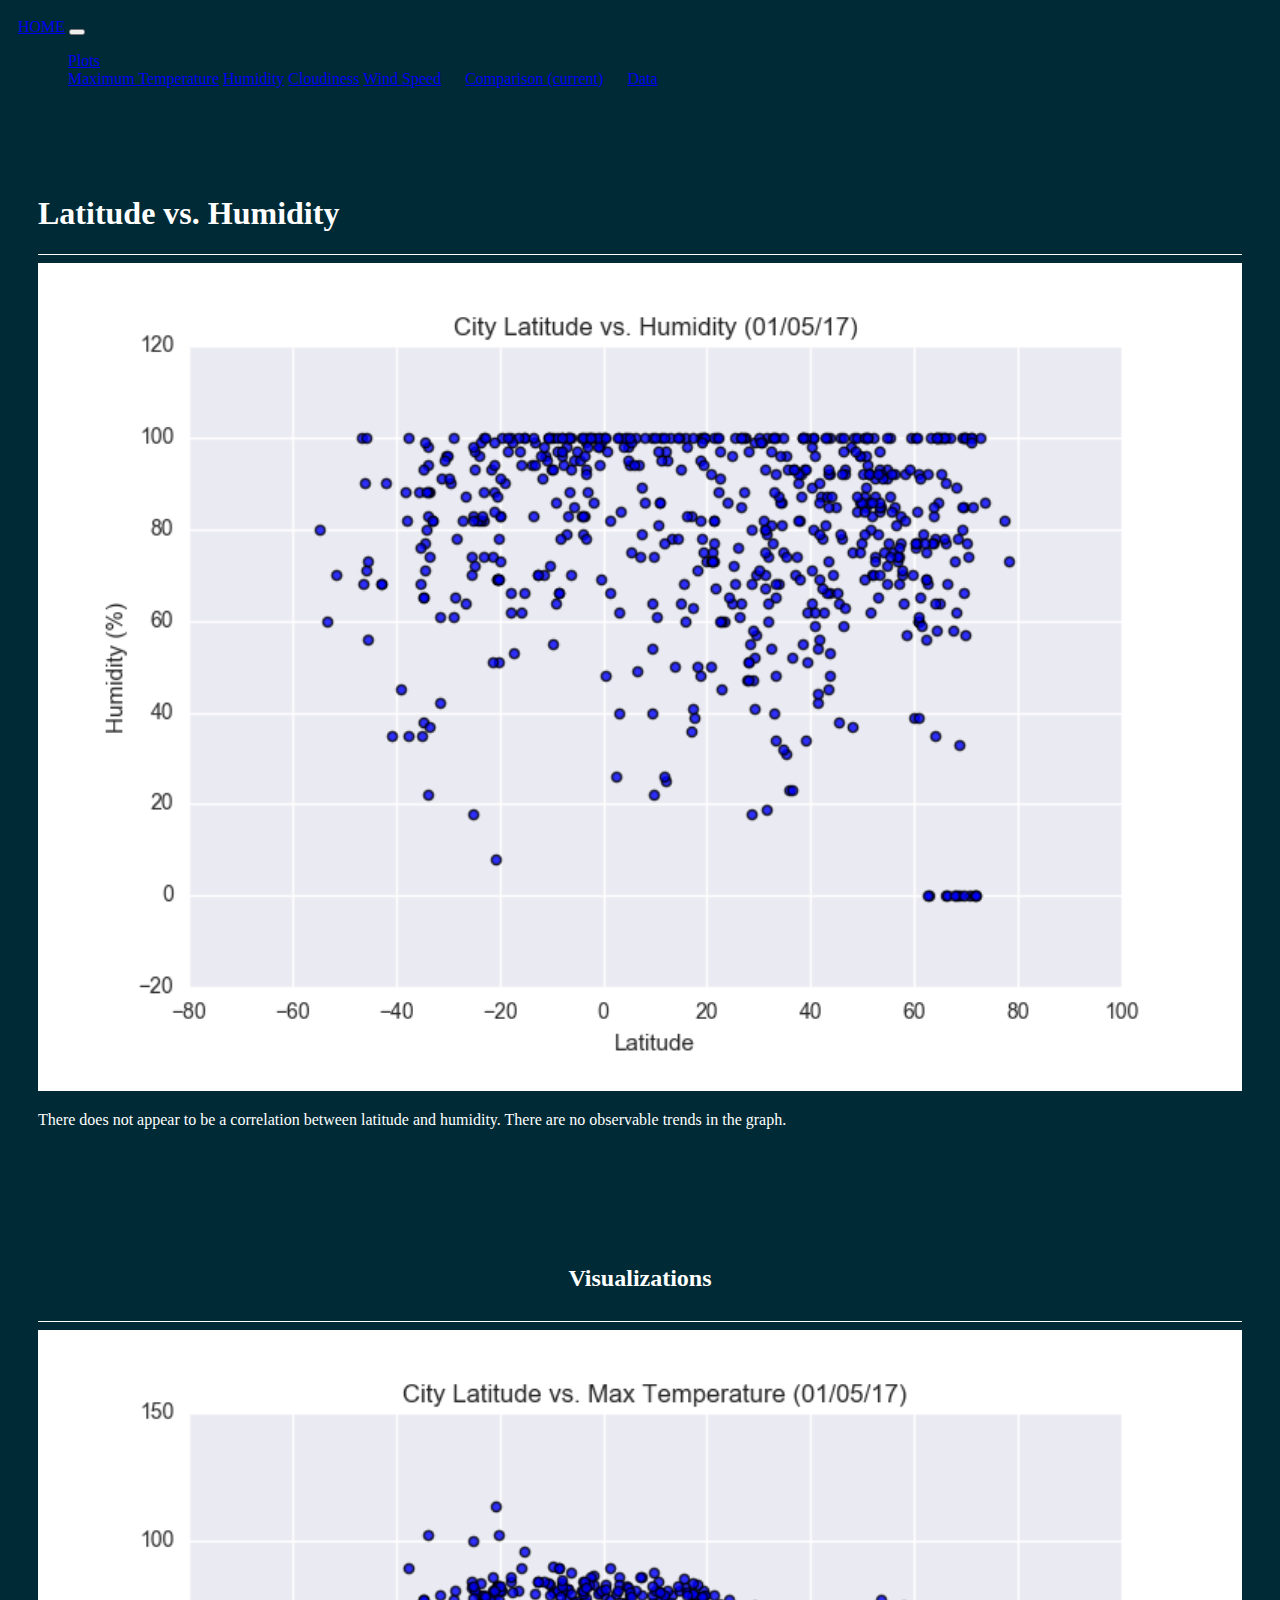
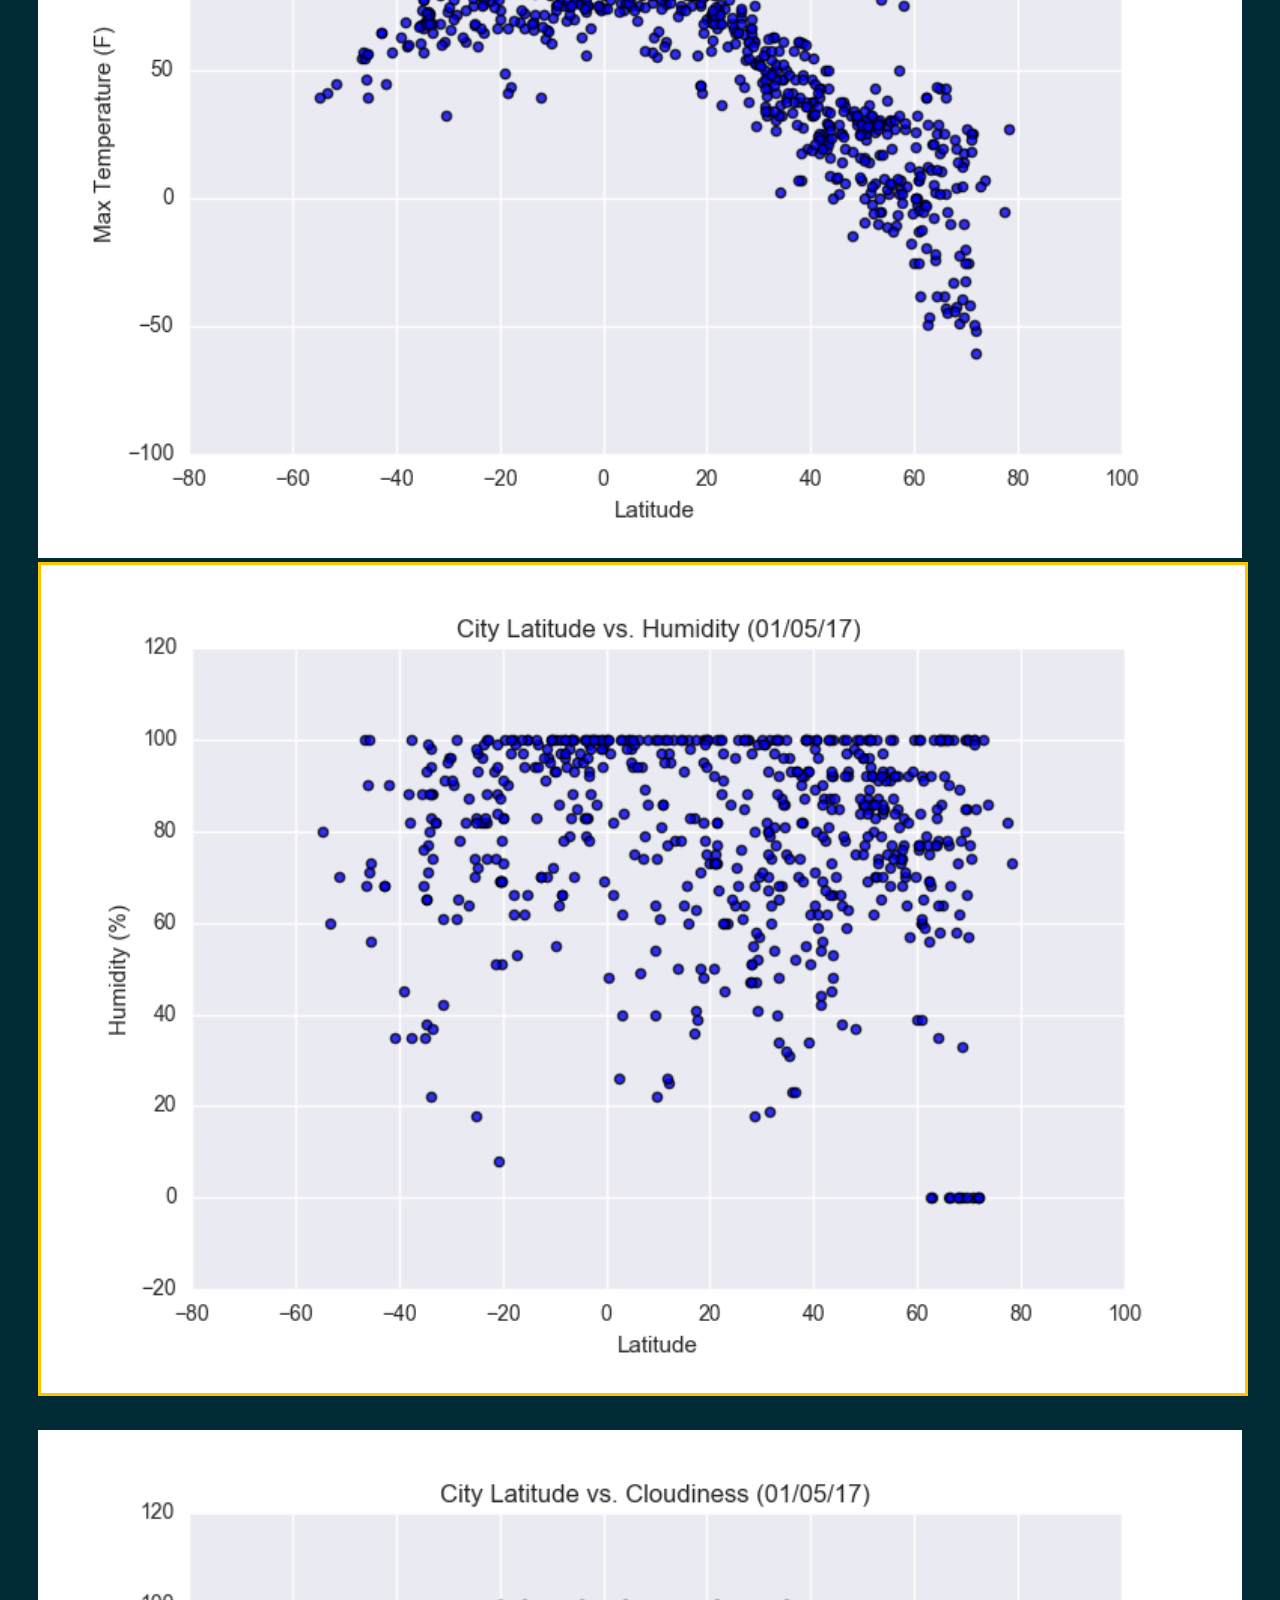
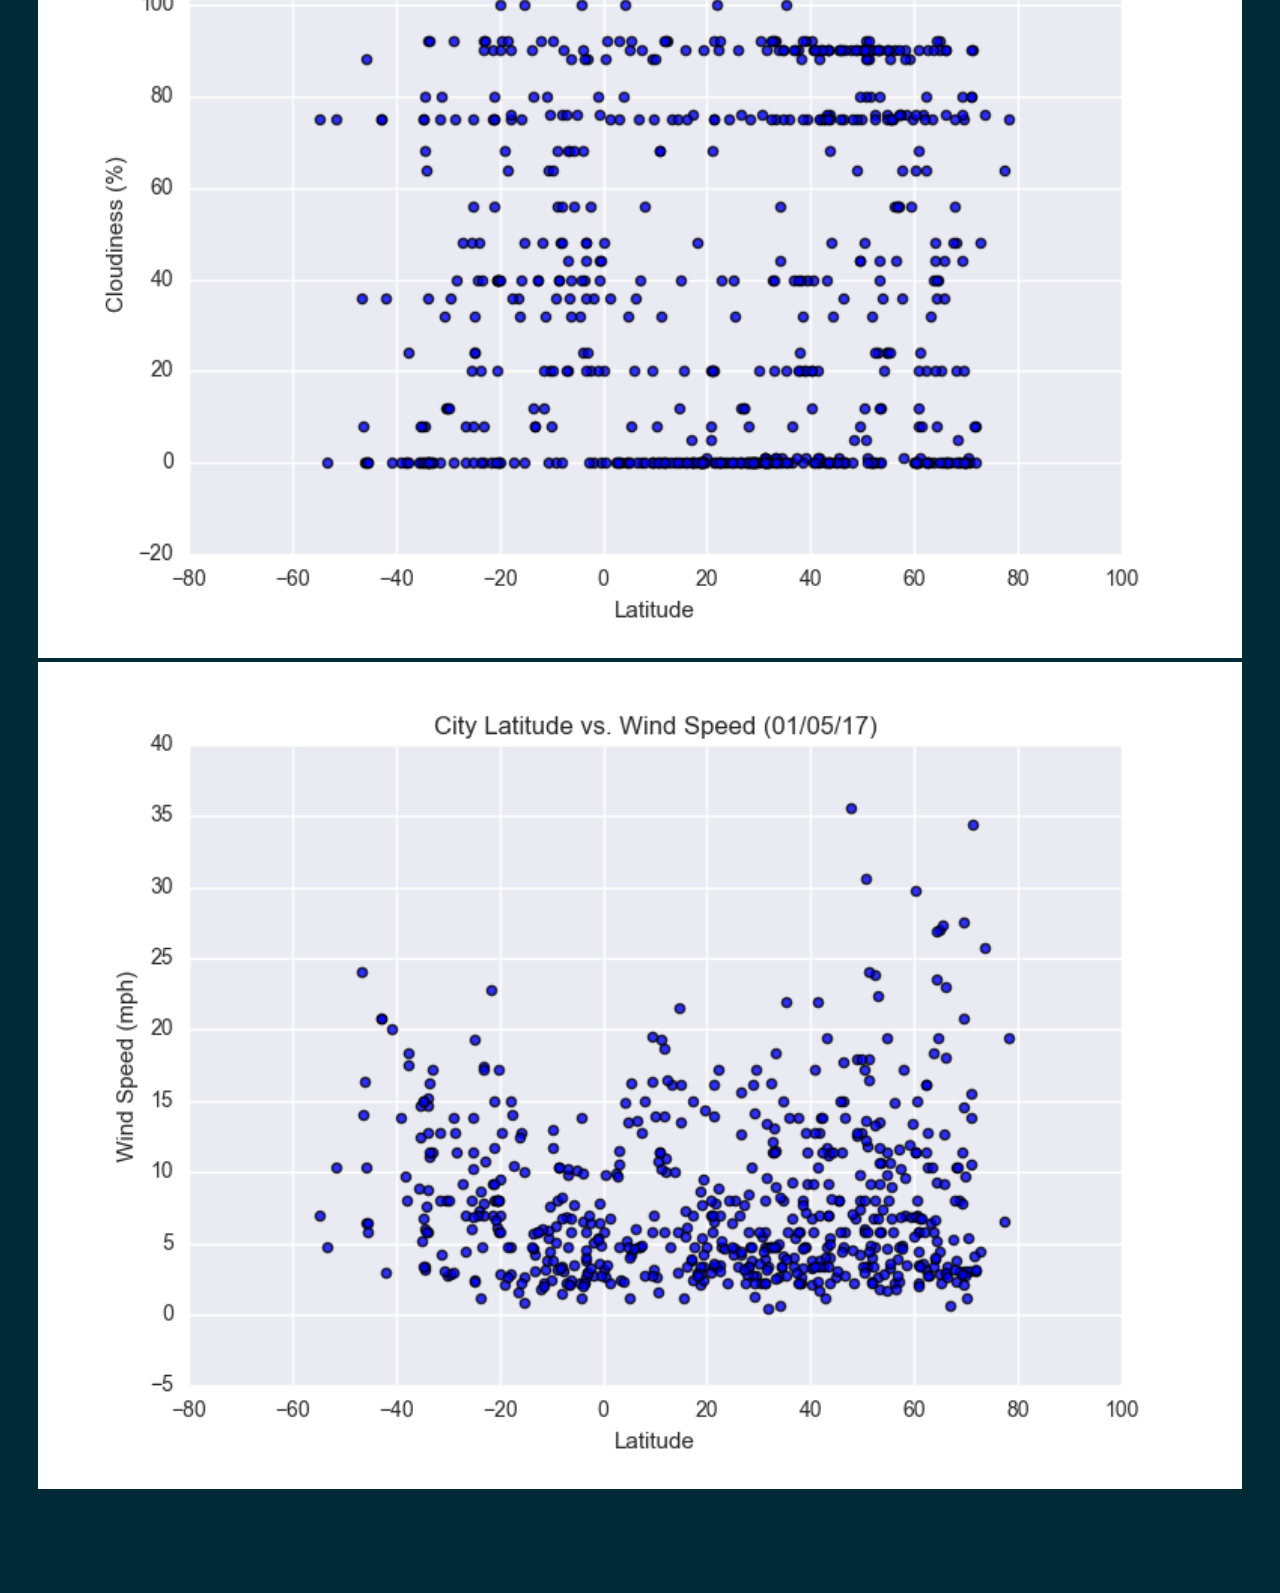
<file: visualizations/humidity.html>
<!DOCTYPE html>
<html lang="en">

<head>
    <meta charset="UTF-8">
    <meta http-equiv="X-UA-Compatible" content="IE=edge">
    <meta name="viewport" content="width=device-width, initial-scale=1.0">
    <title>Humidity at Latitudes</title>
    <link rel="stylesheet" href="https://cdn.jsdelivr.net/npm/bootstrap@4.6.2/dist/css/bootstrap.min.css"
        integrity="sha384-xOolHFLEh07PJGoPkLv1IbcEPTNtaed2xpHsD9ESMhqIYd0nLMwNLD69Npy4HI+N" crossorigin="anonymous">
    <link rel="stylesheet" href="../assets/style.css">
</head>

<body>
    <nav class="navbar navbar-expand-lg navbar-light bg-light">
        <a class="navbar-brand" href="../index.html">HOME</a>
        <button id="#nav-select" class="navbar-toggler" type="button" data-toggle="collapse"
            data-target="#navbarNavDropdown" aria-controls="navbarNavDropdown" aria-expanded="false"
            aria-label="Toggle navigation">
            <span class="navbar-toggler-icon"></span>
        </button>

        <div class="collapse navbar-collapse" id="navbarNavDropdown">
            <ul class="navbar-nav ml-auto">
                <li class="nav-item dropdown active">
                    <a class="nav-link dropdown-toggle" href="#" id="navbarDropdown" role="button"
                        data-toggle="dropdown" aria-haspopup="true" aria-expanded="false">
                        Plots
                    </a>
                    <div class="dropdown-menu" aria-labelledby="navbarDropdownMenuLink">
                        <a class="dropdown-item" href="temp.html">Maximum Temperature</a>
                        <a class="dropdown-item" href="humidity.html">Humidity</a>
                        <a class="dropdown-item" href="cloud.html">Cloudiness</a>
                        <a class="dropdown-item" href="wind.html">Wind Speed</a>
                    </div>
                </li>
                <li class="nav-item active">
                    <a class="nav-link" href="comparison.html">Comparison <span class="sr-only">(current)</span></a>
                </li>
                <li class="nav-item active">
                    <a class="nav-link" href="data.html">Data</a>
                </li>
            </ul>
        </div>
    </nav>
    <div class="container">
        <div class="row">
            <div class="col-lg-7 col-md-12">
                <div class="box" style="padding-bottom: 20px;">
                    <h1>Latitude vs. Humidity</h1>
                    <hr>
                    <img src="../assets/images/Fig2.png" alt="HumidityMap">
                    <p float="right">There does not appear to be a correlation between latitude and humidity. There
                        are no observable trends in the graph.
                    </p>
                </div>
            </div>
            <div class="col-lg-5 col-md-12">
                <div class="box">
                    <h2>Visualizations</h2>
                    <hr>
                    <div class="row" style="padding-bottom: 30px">
                        <div class="col-6"> <a href="temp.html">
                                <img class="panel" src="../assets/images/Fig1.png" alt="TemperatureMap">
                            </a></div>

                        <div  class="col-6"> <a href="humidity.html">
                                <img style="border: rgb(255, 196, 0) solid" class="panel" src="../assets/images/Fig2.png" alt="HumidityMap">
                            </a></div>
                    </div>
                    <div class="row" style="padding-bottom: 30px">
                        <div class="col-6"> <a href="cloud.html">
                                <img class="panel" src="../assets/images/Fig3.png" alt="CloudMap">
                            </a></div>
                        <div class="col-6"> <a href="wind.html">
                                <img class="panel" src="../assets/images/Fig4.png" alt="WindMap">
                            </a></div>
                    </div>
                </div>
            </div>
        </div>
    </div>
    <script src="https://cdn.jsdelivr.net/npm/jquery@3.5.1/dist/jquery.slim.min.js"
        integrity="sha384-DfXdz2htPH0lsSSs5nCTpuj/zy4C+OGpamoFVy38MVBnE+IbbVYUew+OrCXaRkfj"
        crossorigin="anonymous"></script>
    <script src="https://cdn.jsdelivr.net/npm/bootstrap@4.6.2/dist/js/bootstrap.bundle.min.js"
        integrity="sha384-Fy6S3B9q64WdZWQUiU+q4/2Lc9npb8tCaSX9FK7E8HnRr0Jz8D6OP9dO5Vg3Q9ct"
        crossorigin="anonymous"></script>

</body>

</html>
</file>
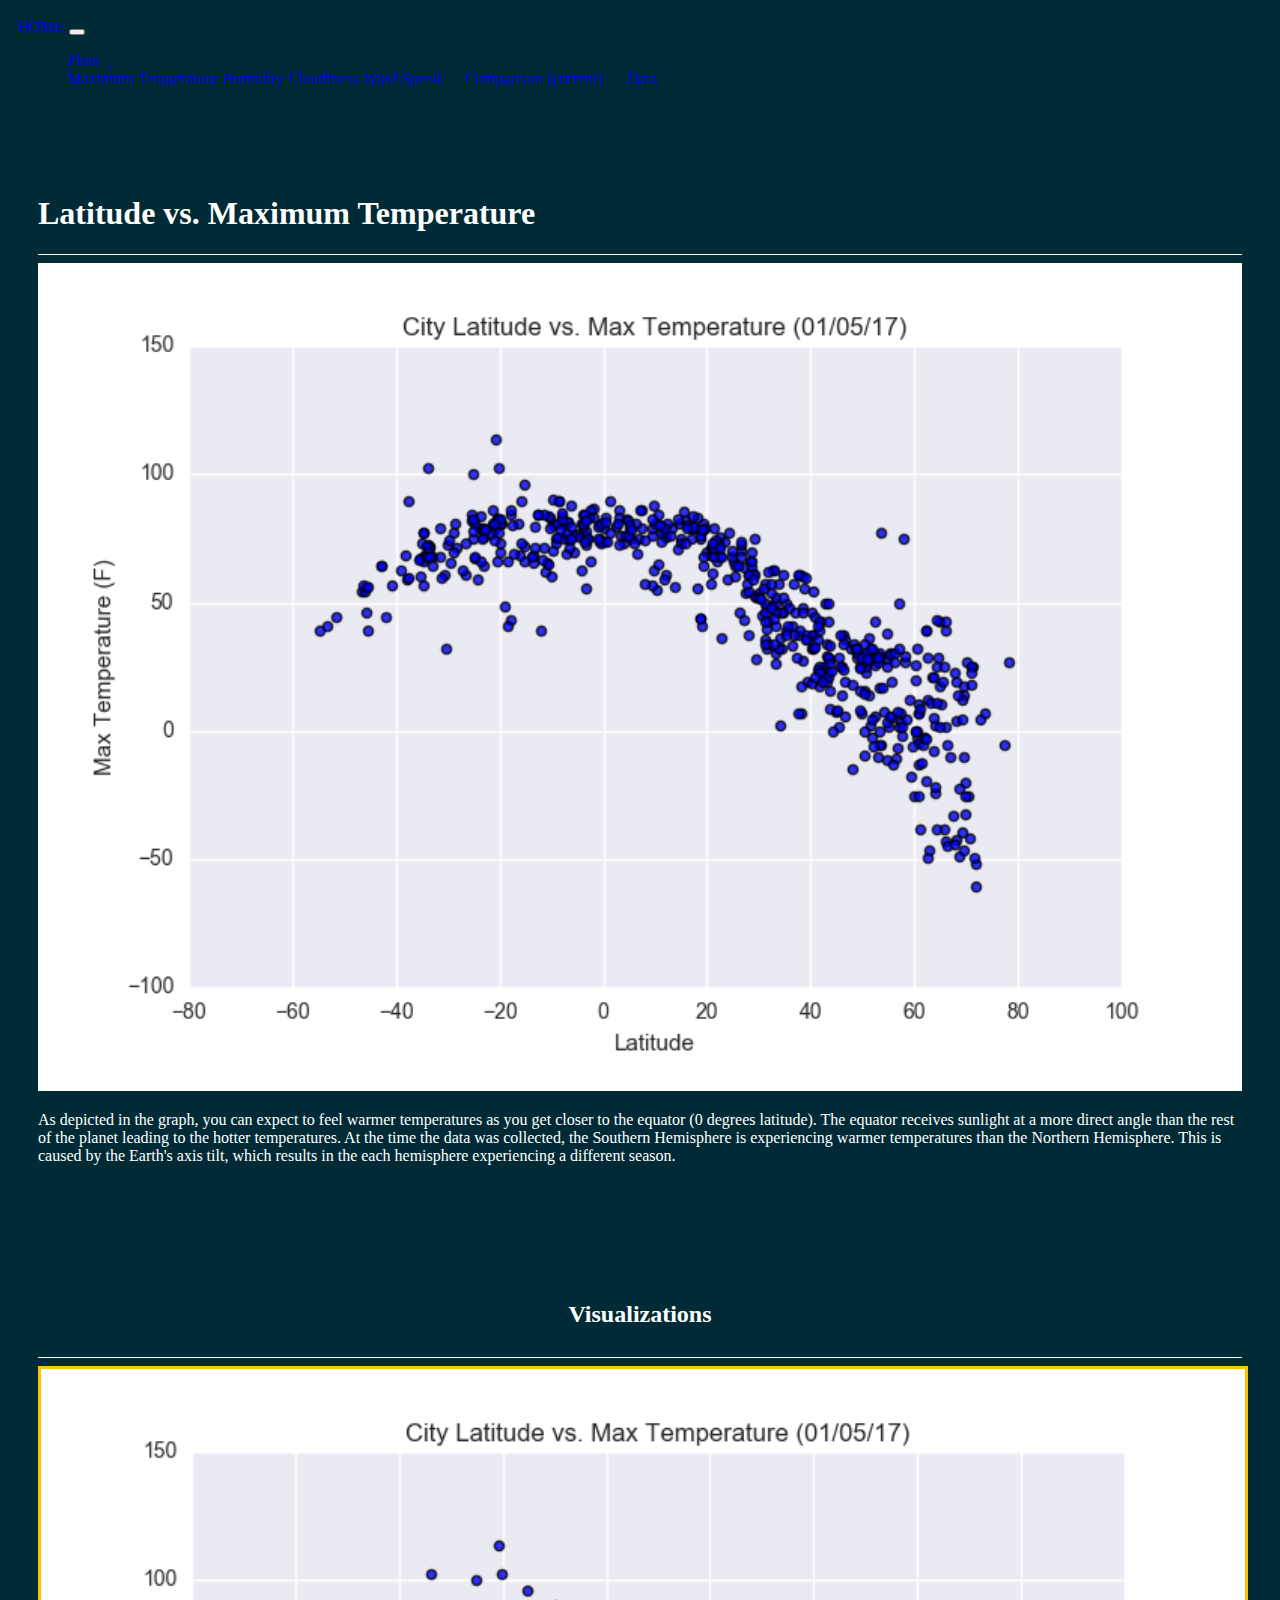
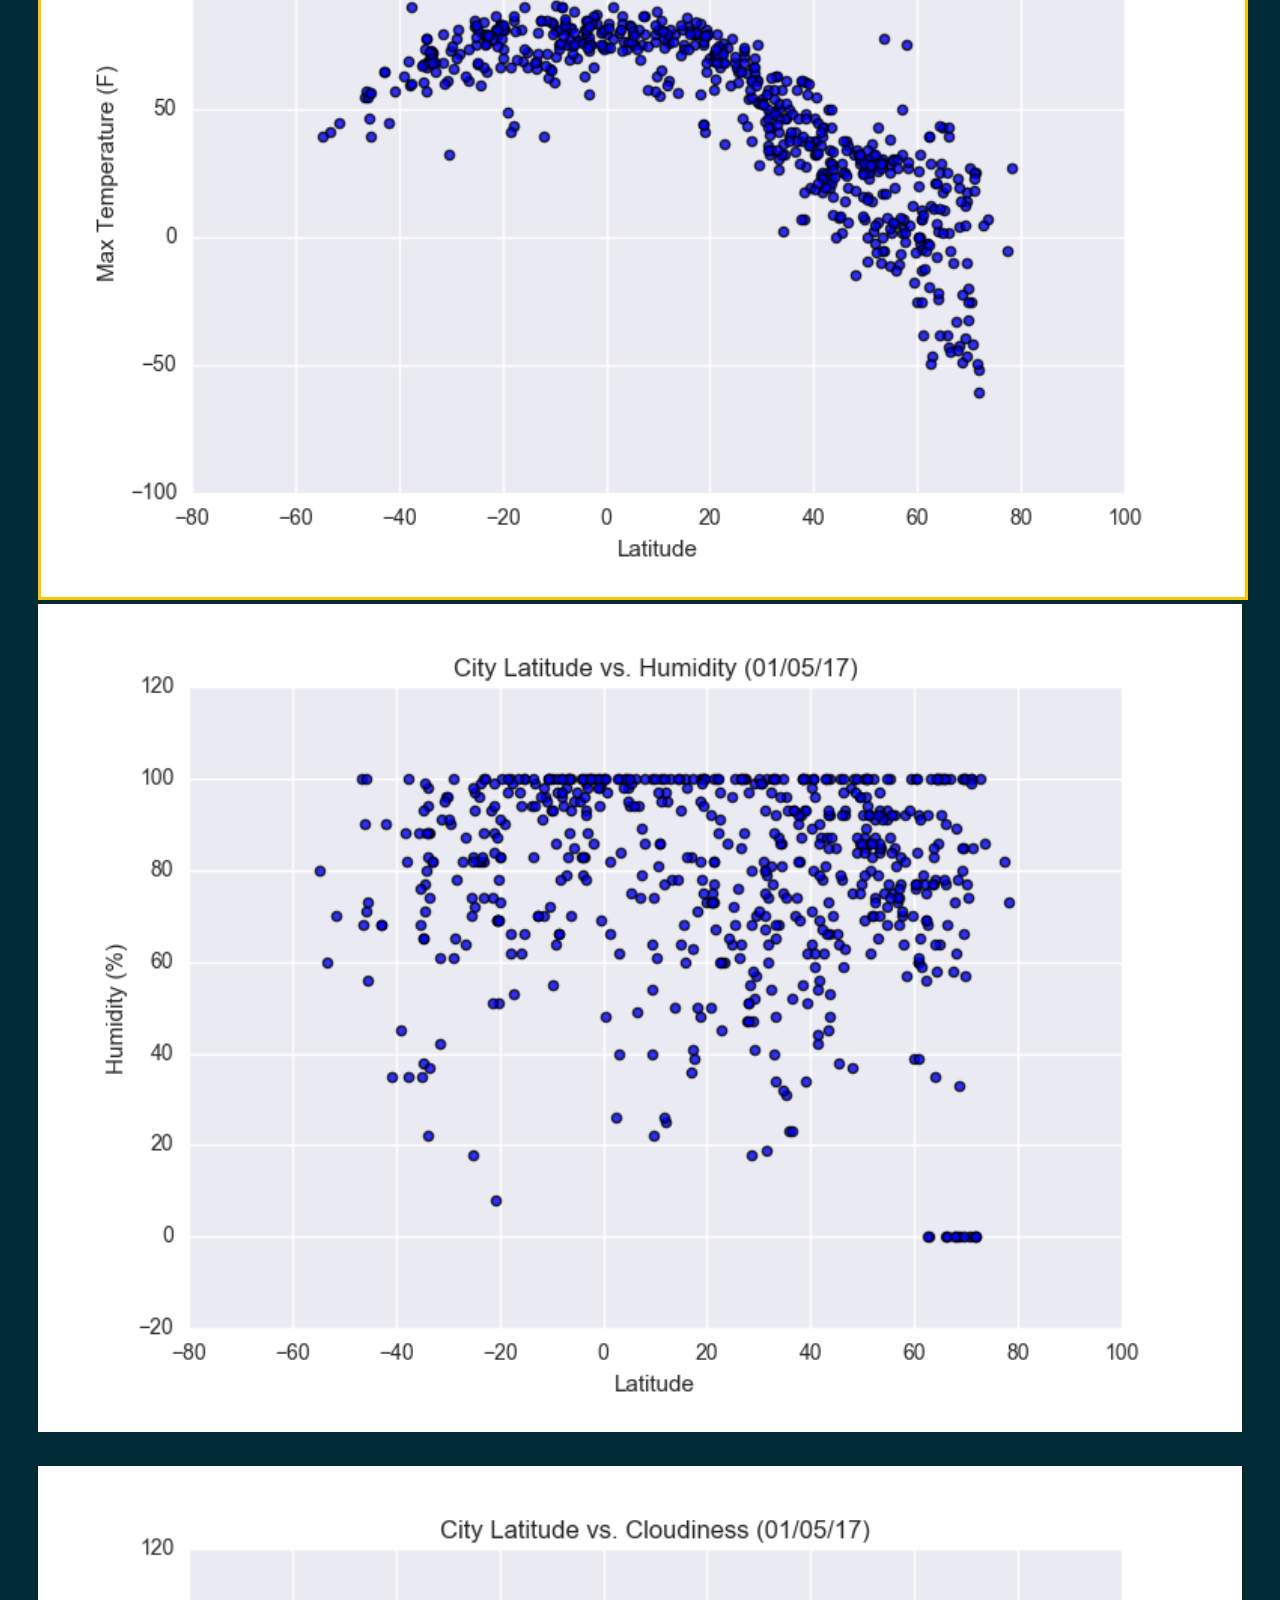
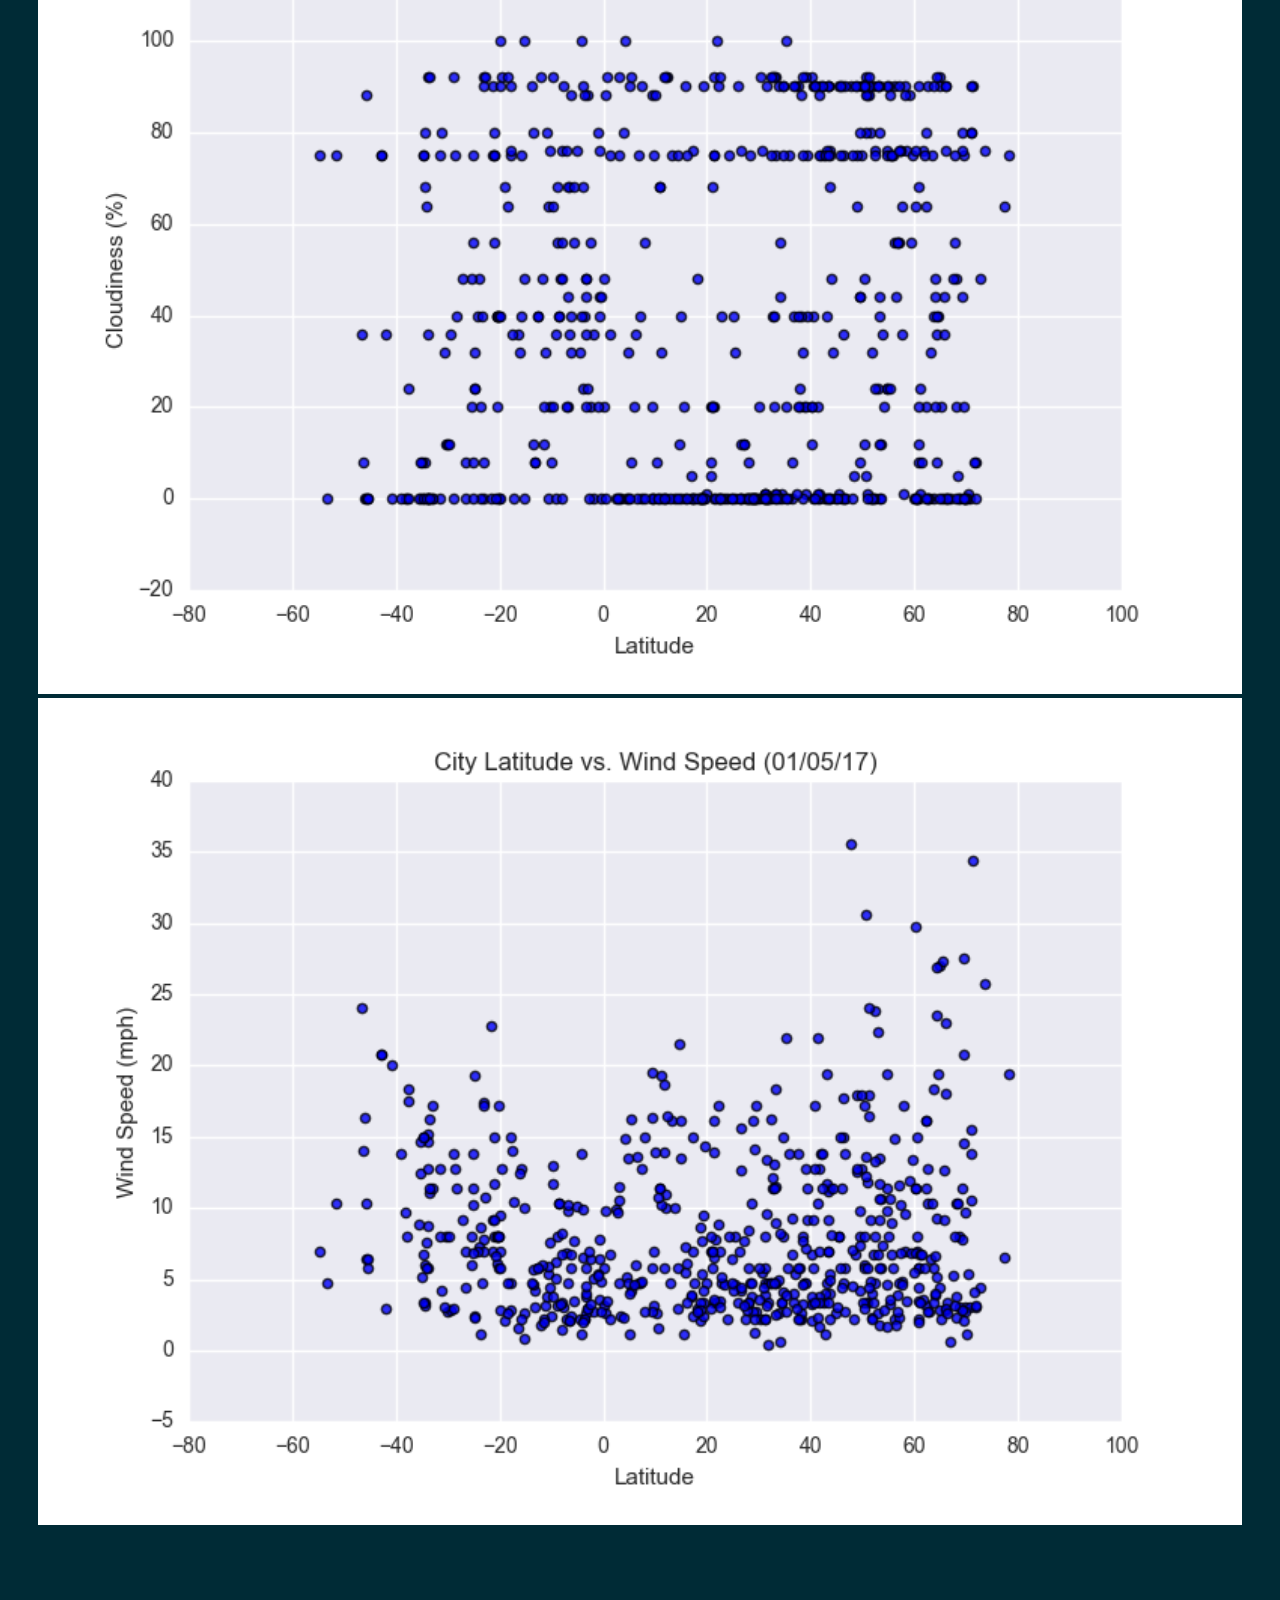
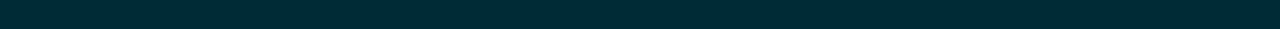
<file: visualizations/temp.html>
<!DOCTYPE html>
<html lang="en">

<head>
    <meta charset="UTF-8">
    <meta http-equiv="X-UA-Compatible" content="IE=edge">
    <meta name="viewport" content="width=device-width, initial-scale=1.0">
    <title>Temperature at Latitudes</title>
    <link rel="stylesheet" href="https://cdn.jsdelivr.net/npm/bootstrap@4.6.2/dist/css/bootstrap.min.css"
        integrity="sha384-xOolHFLEh07PJGoPkLv1IbcEPTNtaed2xpHsD9ESMhqIYd0nLMwNLD69Npy4HI+N" crossorigin="anonymous">
    <link rel="stylesheet" href="../assets/style.css">
</head>

<body>
    <nav class="navbar navbar-expand-lg navbar-light bg-light">
        <a class="navbar-brand" href="../index.html">HOME</a>
        <button id="#nav-select" class="navbar-toggler" type="button" data-toggle="collapse"
            data-target="#navbarNavDropdown" aria-controls="navbarNavDropdown" aria-expanded="false"
            aria-label="Toggle navigation">
            <span class="navbar-toggler-icon"></span>
        </button>

        <div class="collapse navbar-collapse" id="navbarNavDropdown">
            <ul class="navbar-nav ml-auto">
                <li class="nav-item dropdown active">
                    <a class="nav-link dropdown-toggle" href="#" id="navbarDropdown" role="button"
                        data-toggle="dropdown" aria-haspopup="true" aria-expanded="false">
                        Plots
                    </a>
                    <div class="dropdown-menu" aria-labelledby="navbarDropdownMenuLink">
                        <a class="dropdown-item" href="temp.html">Maximum Temperature</a>
                        <a class="dropdown-item" href="humidity.html">Humidity</a>
                        <a class="dropdown-item" href="cloud.html">Cloudiness</a>
                        <a class="dropdown-item" href="wind.html">Wind Speed</a>
                    </div>
                </li>
                <li class="nav-item active">
                    <a class="nav-link" href="comparison.html">Comparison <span class="sr-only">(current)</span></a>
                </li>
                <li class="nav-item active">
                    <a class="nav-link" href="data.html">Data</a>
                </li>
            </ul>
        </div>
    </nav>
    <div class="container">
        <div class="row">
            <div class="col-lg-7 col-md-12">
                <div class="box" style="padding-bottom: 20px;">
                    <h1>Latitude vs. Maximum Temperature</h1>
                    <hr>
                    <img src="../assets/images/Fig1.png" alt="TemperatureMap">
                    <p float="right">As depicted in the graph, you can expect to feel warmer temperatures as you get
                        closer to the
                        equator (0 degrees latitude). The equator receives sunlight at a more direct angle than the
                        rest of the planet leading to the hotter temperatures. At the time the data was collected,
                        the Southern Hemisphere is experiencing warmer temperatures than the Northern Hemisphere.
                        This is caused by the Earth's axis tilt, which results in the each hemisphere experiencing a
                        different season.
                    </p>

                </div>
            </div>
            <div class="col-lg-5 col-md-12">
                <div class="box">
                    <h2>Visualizations</h2>
                    <hr>
                    <div class="row" style="padding-bottom: 30px">
                        <div class=col-6> <a href="temp.html">
                                <img style="border: rgb(255, 196, 0) solid" class="panel"
                                    src="../assets/images/Fig1.png" alt="TemperatureMap">
                            </a></div>

                        <div class="col-6"> <a href="humidity.html">
                                <img class="panel" src="../assets/images/Fig2.png" alt="HumidityMap">
                            </a></div>
                    </div>
                    <div class="row" style="padding-bottom: 30px">
                        <div class="col-6"> <a href="cloud.html">
                                <img class="panel" src="../assets/images/Fig3.png" alt="CloudMap">
                            </a></div>
                        <div class="col-6"> <a href="wind.html">
                                <img class="panel" src="../assets/images/Fig4.png" alt="WindMap">
                            </a></div>
                    </div>

                </div>
            </div>
        </div>

    </div>
    <script src="https://cdn.jsdelivr.net/npm/jquery@3.5.1/dist/jquery.slim.min.js"
        integrity="sha384-DfXdz2htPH0lsSSs5nCTpuj/zy4C+OGpamoFVy38MVBnE+IbbVYUew+OrCXaRkfj"
        crossorigin="anonymous"></script>
    <script src="https://cdn.jsdelivr.net/npm/bootstrap@4.6.2/dist/js/bootstrap.bundle.min.js"
        integrity="sha384-Fy6S3B9q64WdZWQUiU+q4/2Lc9npb8tCaSX9FK7E8HnRr0Jz8D6OP9dO5Vg3Q9ct"
        crossorigin="anonymous"></script>


</html>
</file>
<file: assets/style.css>
.summary_pic {
    float: left;
    width: 60%;
    height: 60%;
    padding: 10px 10px 10px;
}


body {
    background-color: #002b36;
    color: #ffffff
}

.navbar {
  padding: 10px;
}

.navbar li {
  display: inline-block;
  margin-right: 10px;
  margin-left: 10px;
  cursor: pointer;
  border-radius: 3px;
}

.nav-item active {
  text-decoration: none;
}

.box {
    margin-top: 50px;
    margin-bottom: 60px;
    padding: 10px 30px 10px;
}

hr {
    height: 1px;
    background-color: #ffffff;
    border: none;
}

.nav-item:hover,.panel:hover {
    border-color: rgb(255, 196, 0);
    border-style: solid;
}

img {
    width: 100%;
    height: 100%;
    
}

section, th, td {
    text-align: center;
  }

section, h2,h3 {
    text-align: center;
    padding: 10px 30px 10px;
    
}

.center {
  margin-left: auto;
  margin-right: auto;
}

@media (max-width: 1000px) {
  h3 {
    font-size: medium;
  }
}

@media (max-width: 480px) {
    .navbar li {
      padding: 10px;
    }
  
    .navbar ul {
      visibility: hidden;
    }
  
    #nav-select {
      visibility: visible;
    }
  }
</file>
<file: style.css>
.summary_pic {
    float: left;
    width: 60%;
    height: 60%;
    padding: 10px 10px 10px;
}


body {
    background-color: #002b36;
    color: #ffffff
}

.navbar {
  padding: 10px;
}

.navbar li {
  display: inline-block;
  margin-right: 10px;
  margin-left: 10px;
  cursor: pointer;
  border-radius: 3px;
}

.nav-item active {
  text-decoration: none;
}

.box {
    margin-top: 50px;
    margin-bottom: 60px;
    padding: 10px 30px 10px;
}

hr {
    height: 1px;
    background-color: #ffffff;
    border: none;
}

.nav-item:hover,.panel:hover {
    border-color: rgb(255, 196, 0);
    border-style: solid;
}

img {
    width: 100%;
    height: 100%;
    
}

section, th, td {
    text-align: center;
  }

section, h2,h3 {
    text-align: center;
    padding: 10px 30px 10px;
    
}

.center {
  margin-left: auto;
  margin-right: auto;
}

@media (max-width: 1000px) {
  h3 {
    font-size: medium;
  }
}

@media (max-width: 480px) {
    .navbar li {
      padding: 10px;
    }
  
    .navbar ul {
      visibility: hidden;
    }
  
    #nav-select {
      visibility: visible;
    }
  }
</file>
